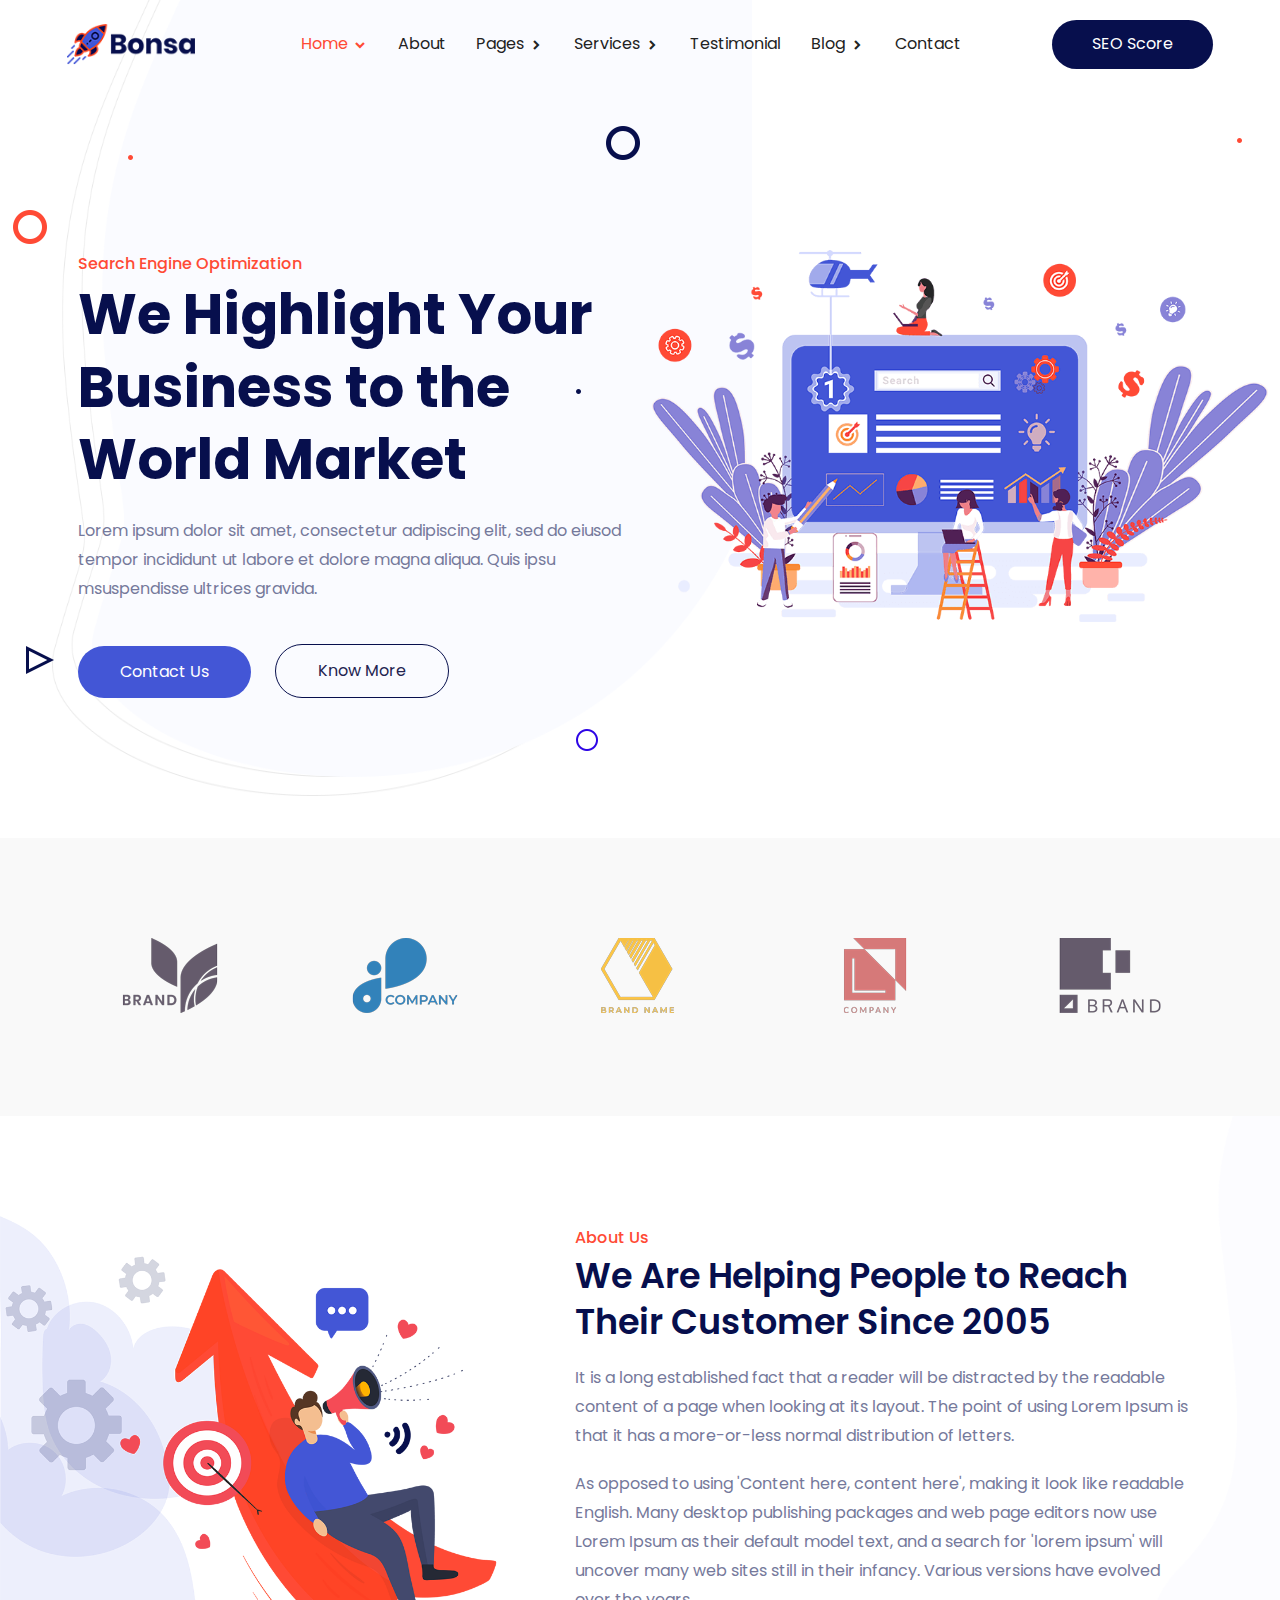
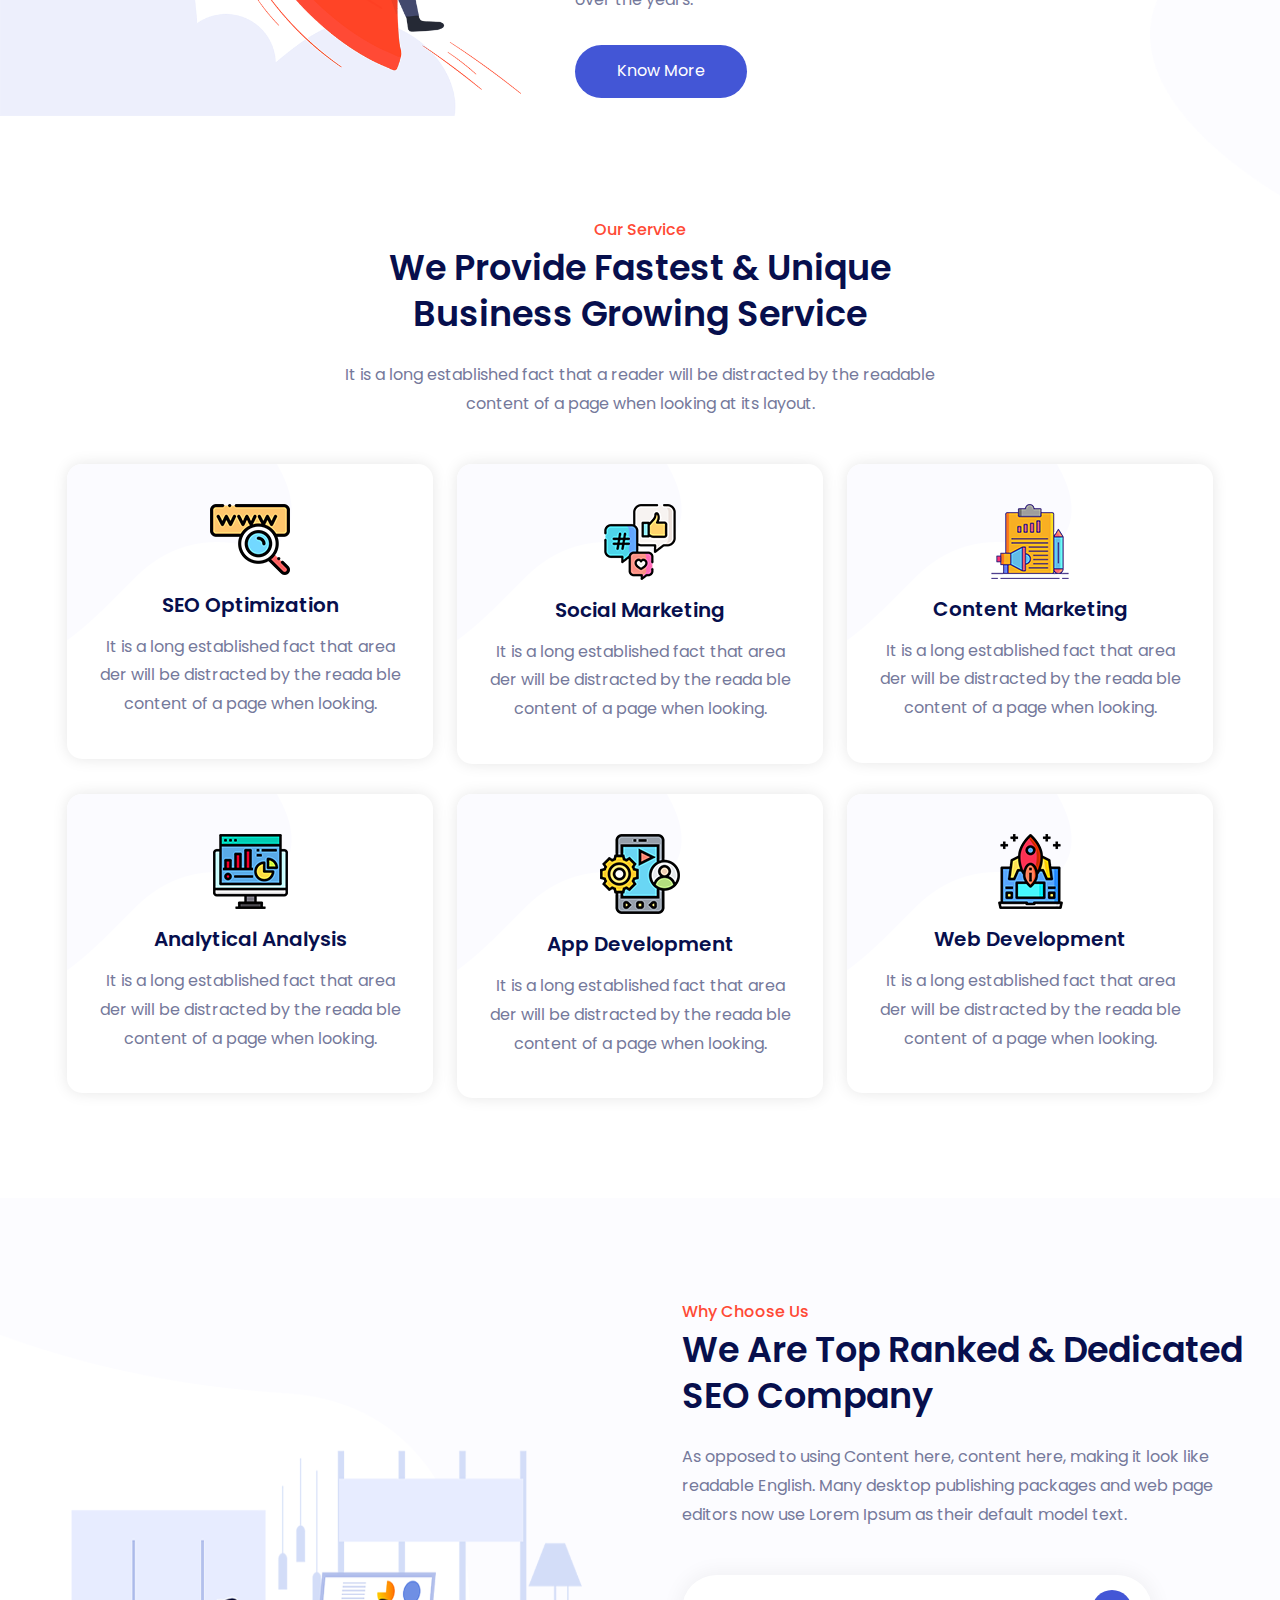
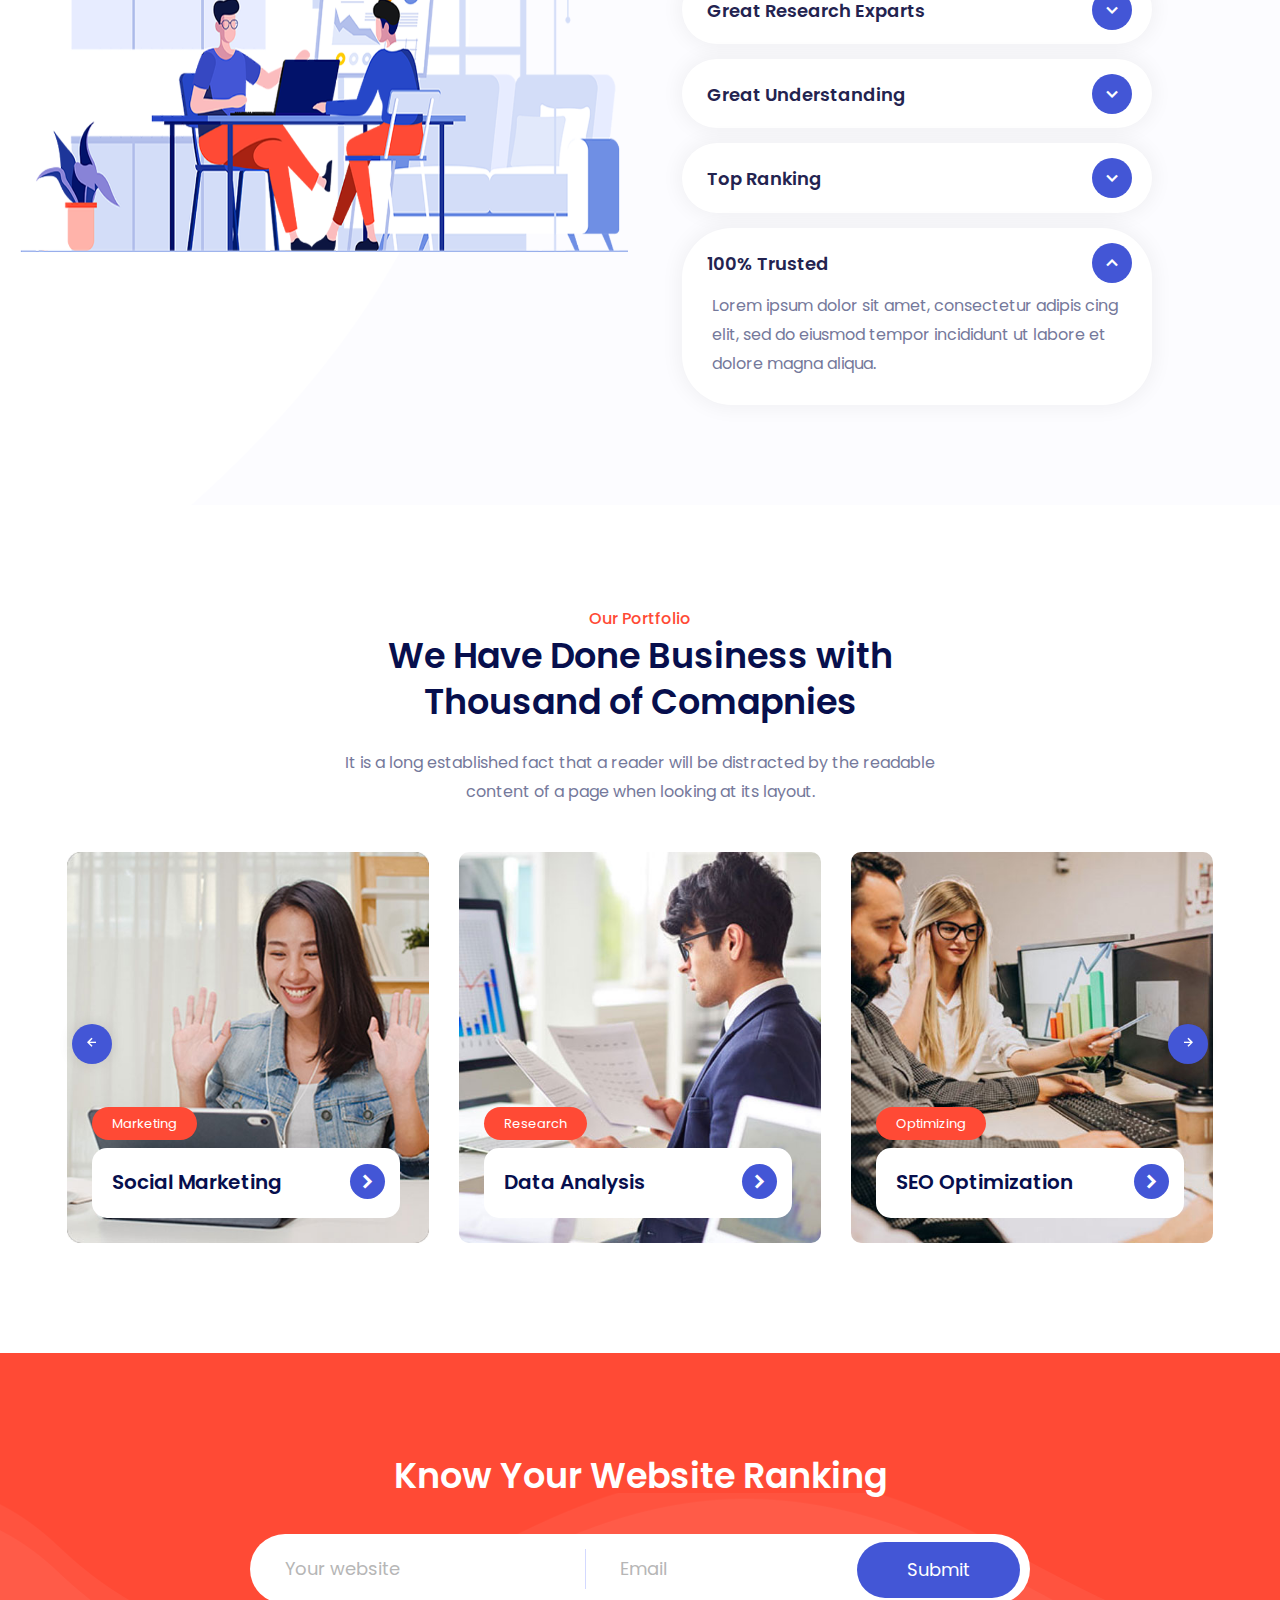
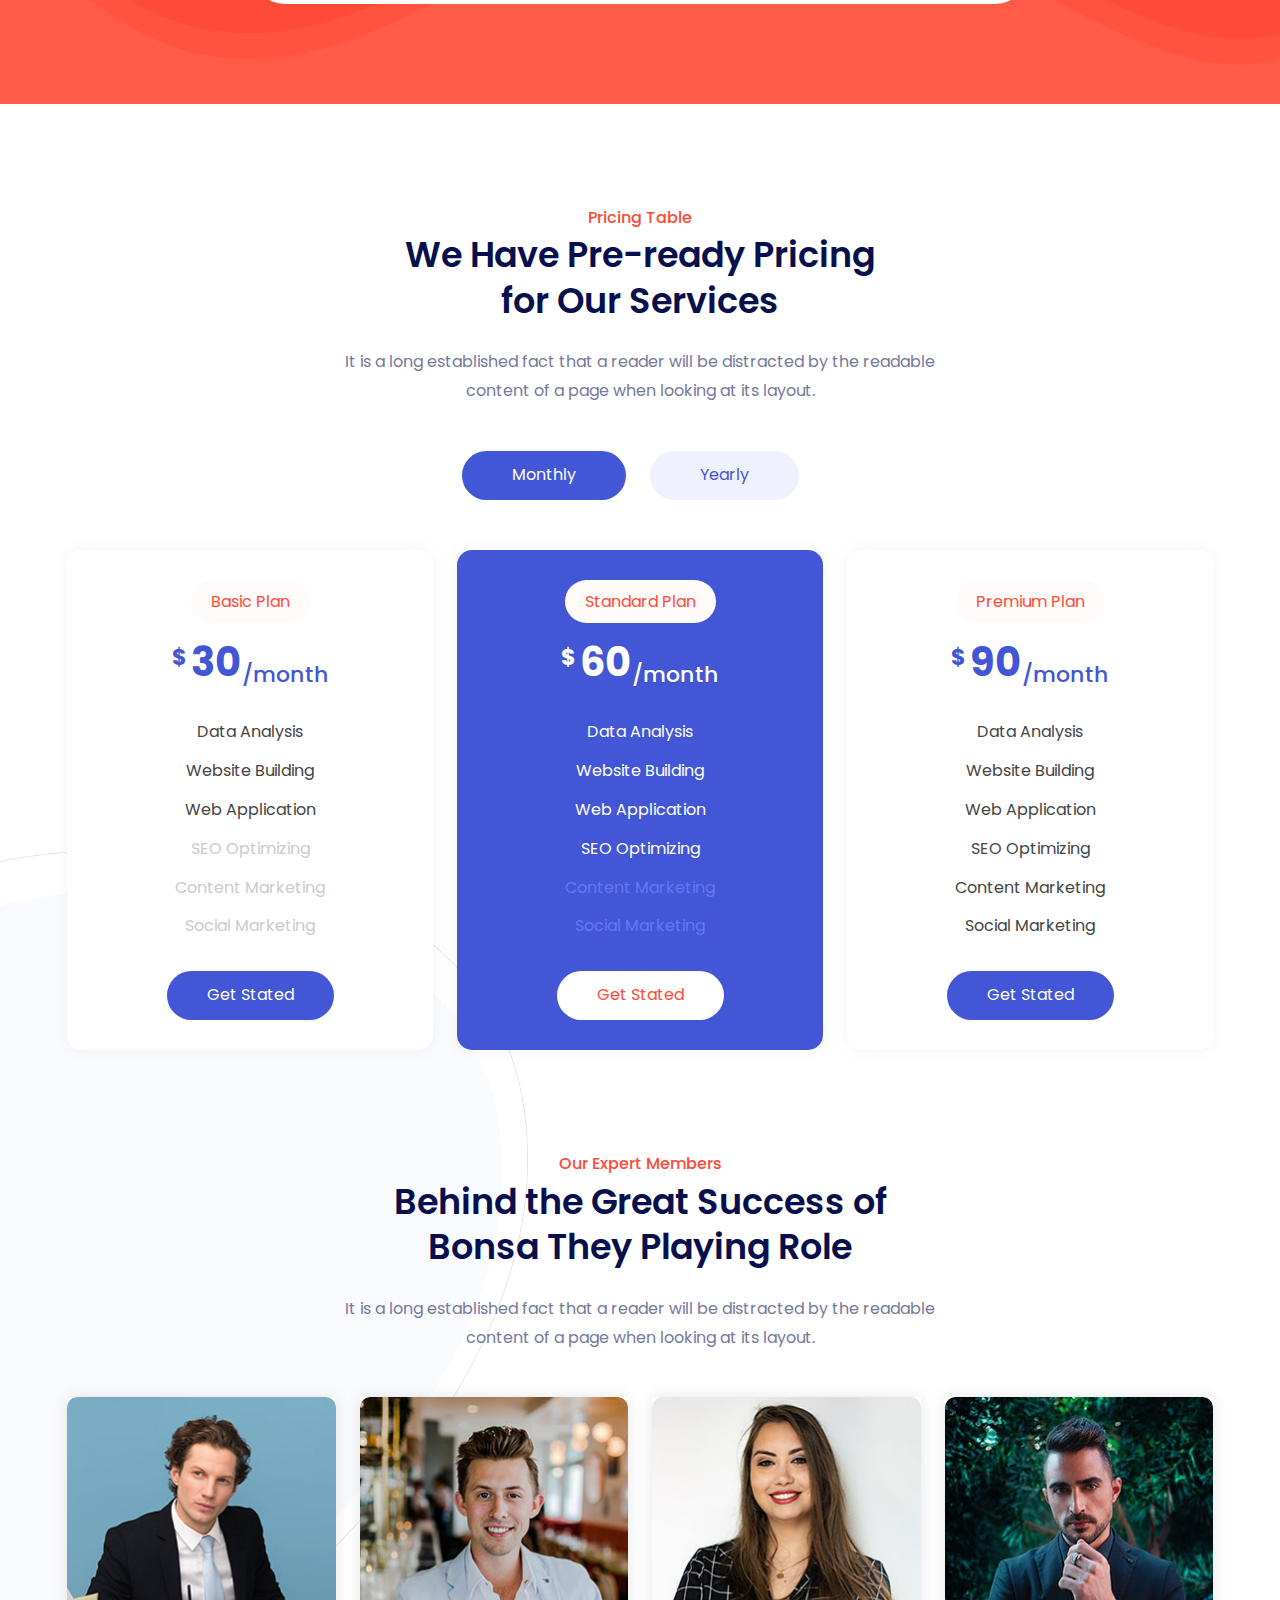
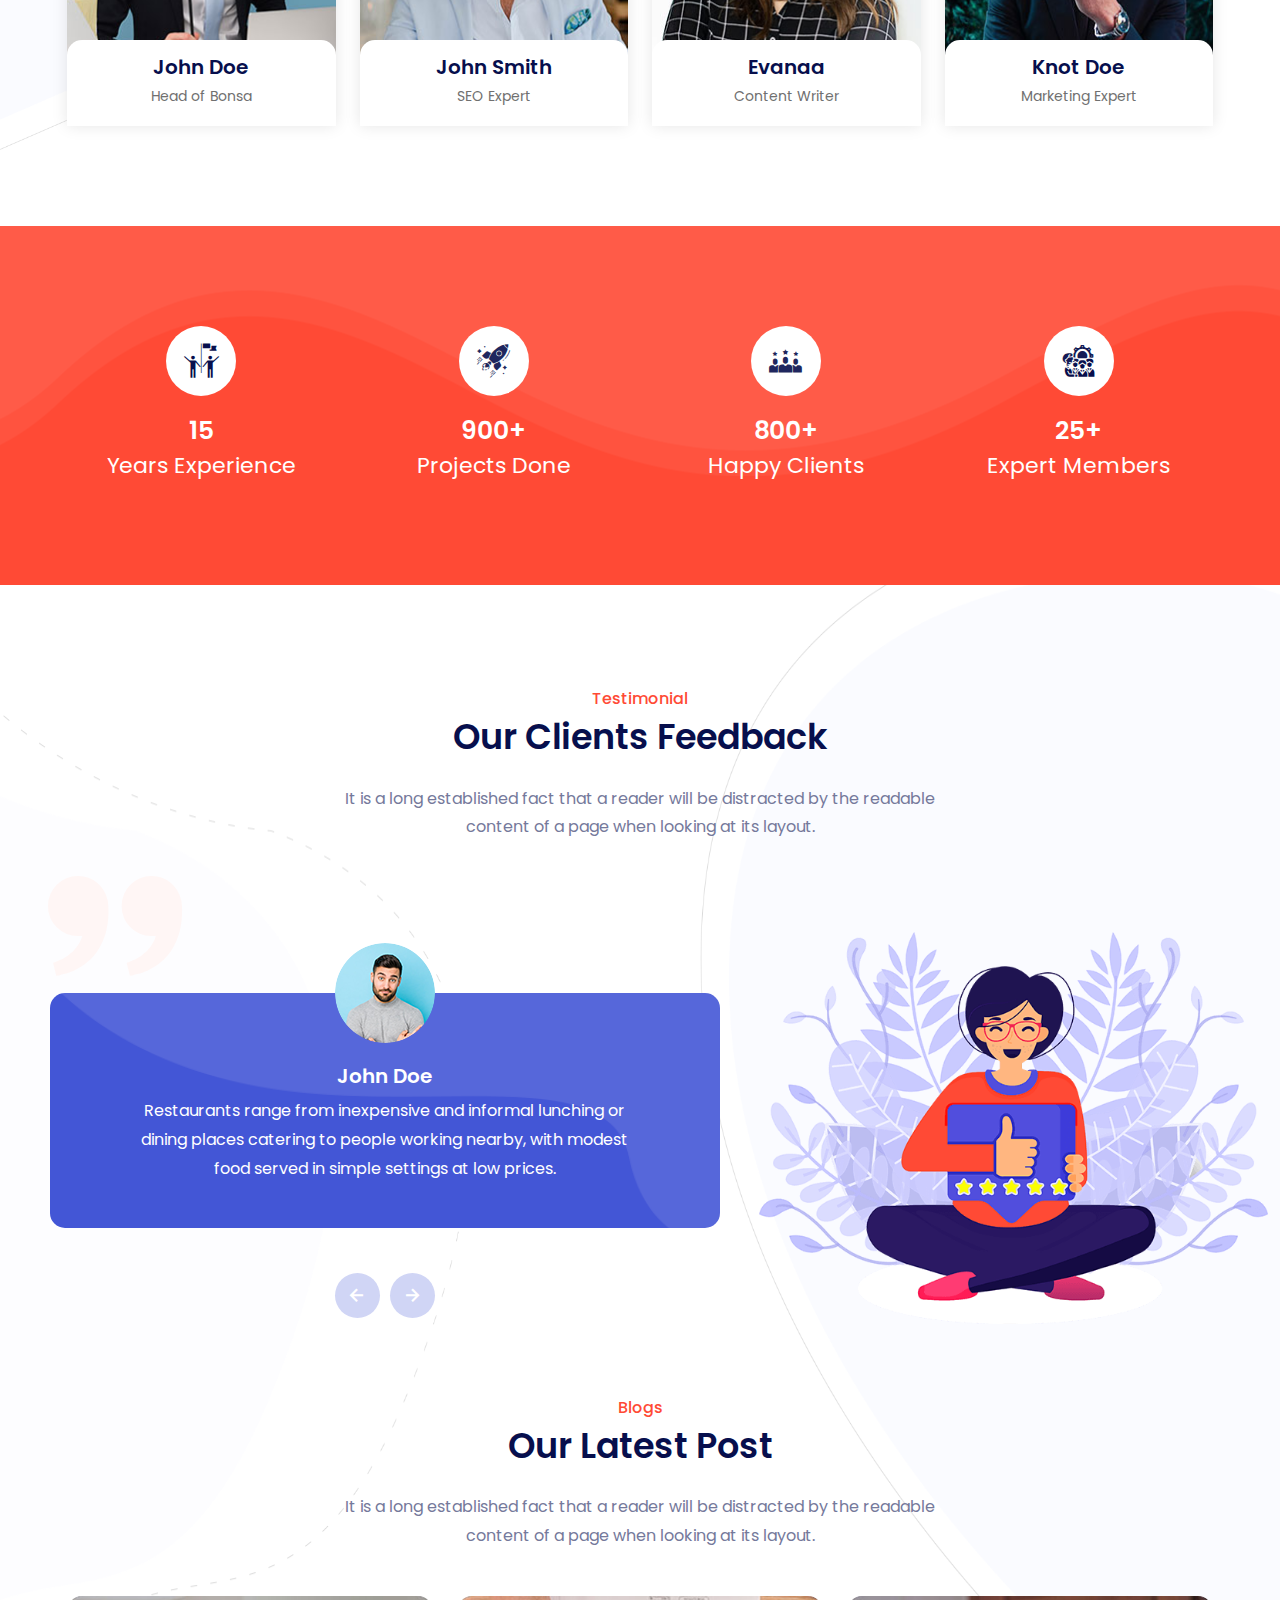
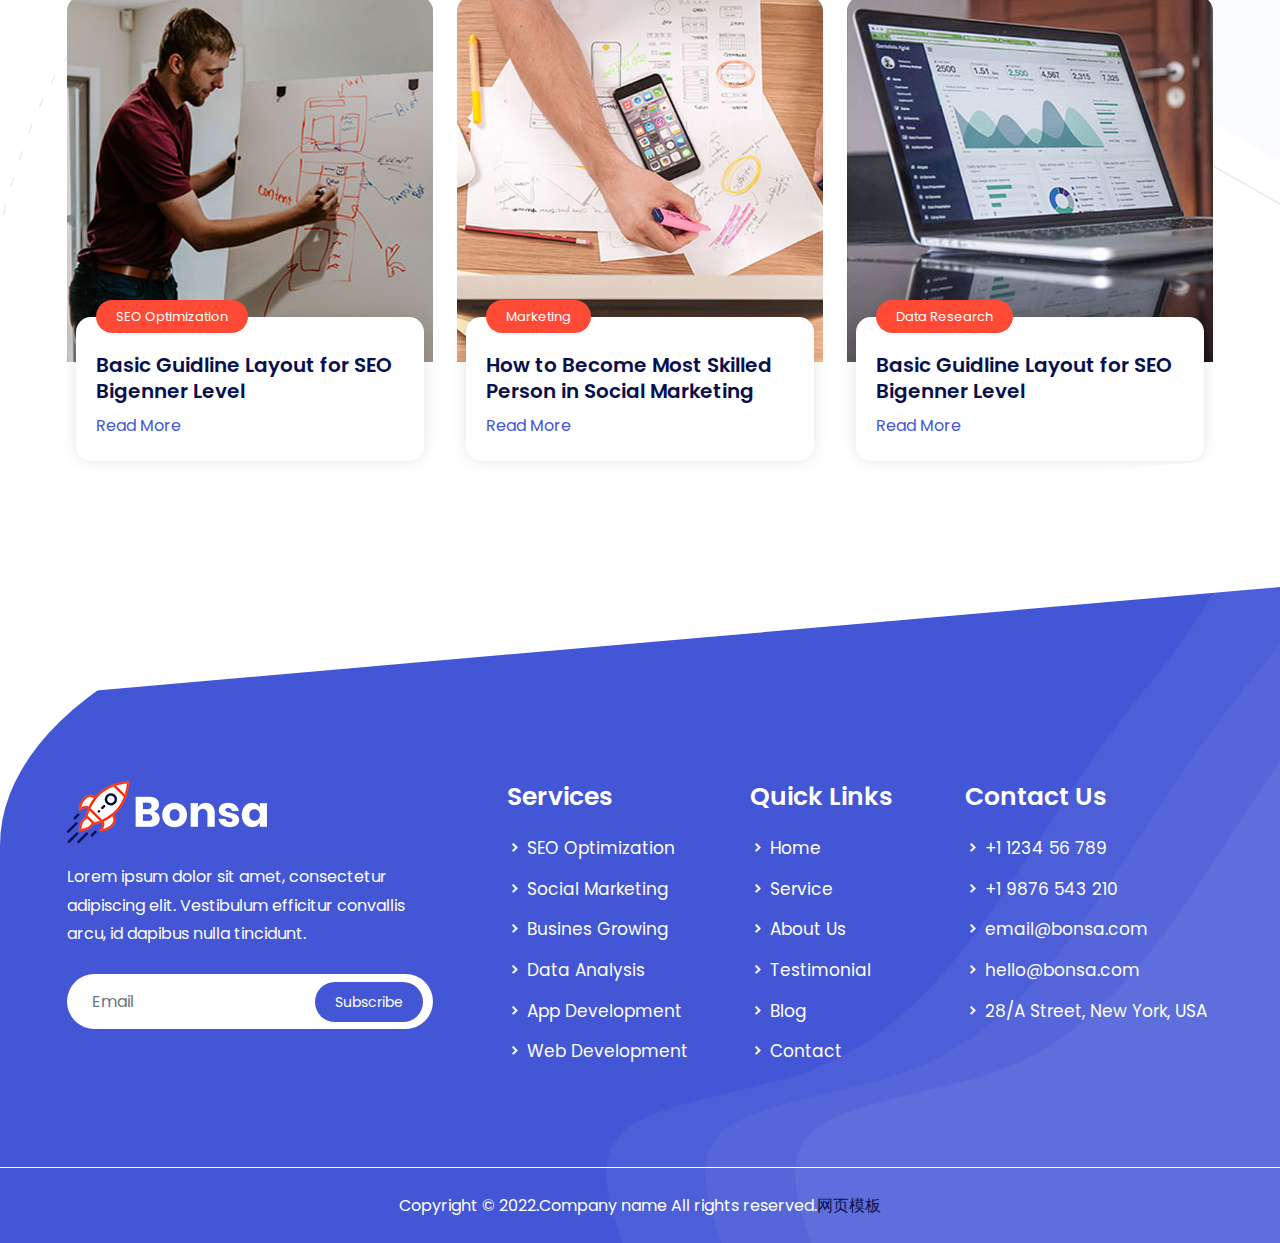
<file: moban6118/index.html>
<!doctype html>
<html lang="zxx">
<head>

<meta charset="UTF-8">
<meta name="viewport" content="width=device-width, initial-scale=1.0">

<link rel="stylesheet" href="static/css/bootstrap.min.css">

<link rel="stylesheet" href="static/css/owl.theme.default.min.css">
<link rel="stylesheet" href="static/css/owl.carousel.min.css">

<link rel="stylesheet" href="static/css/magnific-popup.min.css">

<link rel="stylesheet" href="static/css/animate.min.css">

<link rel="stylesheet" href="static/css/boxicons.min.css">

<link rel="stylesheet" href="static/css/flaticon.css">

<link rel="stylesheet" href="static/css/meanmenu.min.css">

<link rel="stylesheet" href="static/css/style.css">

<link rel="stylesheet" href="static/css/responsive.css">

<title>Bonsa - SEO & Marketing Company HTML Template</title>

</head>
<body>

<div class="preloader">
<div class="preloader-wave"></div>
</div>


<div class="navbar-area">

<div class="mobile-nav">
<a href="" class="logo">
<img src="static/picture/logo.png" alt="Logo">
</a>
</div>

<div class="main-nav">
<div class="container">
<nav class="navbar navbar-expand-md navbar-light ">
<a class="navbar-brand" href="">
<img src="static/picture/logo.png" alt="Logo">
</a>
<a class="navbar-brand-sticky" href="">
<img src="static/picture/sticky-logo.png" alt="Logo">
</a>
<div class="collapse navbar-collapse mean-menu" id="navbarSupportedContent">
<ul class="navbar-nav m-auto">
<li class="nav-item">
<a href="#" class="nav-link active">
Home
<i class='bx bxs-chevron-right'></i>
</a>
<ul class="dropdown-menu">
<li class="nav-item">
<a href="" class="nav-link active">
Home One
</a>
</li>
<li class="nav-item">
<a href="index-two.html" class="nav-link">
Home Two
</a>
</li>
<li class="nav-item">
<a href="index-three.html" class="nav-link">
Home Three
</a>
</li>
</ul>
</li>
<li class="nav-item">
<a href="about.html" class="nav-link">
About
 </a>
</li>
<li class="nav-item">
<a href="#" class="nav-link">
Pages
<i class='bx bxs-chevron-right'></i>
</a>
<ul class="dropdown-menu">
<li class="nav-item">
<a href="members.html" class="nav-link">
Members
</a>
</li>
<li class="nav-item">
<a href="portfolio.html" class="nav-link">
Portfolio
</a>
</li>
<li class="nav-item">
<a href="pricing.html" class="nav-link">
Pricing
</a>
</li>
<li class="nav-item">
<a href="404.html" class="nav-link">
404 Page
</a>
</li>
<li class="nav-item">
<a href="faq.html" class="nav-link">
FAQ
</a>
</li>
<li class="nav-item">
<a href="sign-in.html" class="nav-link">
Sign In
</a>
</li>
<li class="nav-item">
<a href="sign-up.html" class="nav-link">
Sign Up
</a>
</li>
<li class="nav-item">
<a href="recover-password.html" class="nav-link">Recover Password</a>
</li>
<li class="nav-item">
<a href="terms-condition.html" class="nav-link">
Terms & Conditions
</a>
</li>
<li class="nav-item">
<a href="privacy-policy.html" class="nav-link">
Privacy Policy
</a>
</li>
<li class="nav-item">
<a href="#" class="nav-link">
Level 1
<i class="bx bx-chevron-right"></i>
</a>
<ul class="dropdown-menu">
<li class="nav-item">
<a href="#" class="nav-link">Level 2</a>
</li>
<li class="nav-item">
 <a href="#" class="nav-link">Level 2</a>
</li>
<li class="nav-item">
<a href="#" class="nav-link">
Level 2
<i class="bx bx-chevron-right"></i>
</a>
<ul class="dropdown-menu">
<li class="nav-item">
<a href="#" class="nav-link">Level 3</a>
</li>
<li class="nav-item">
<a href="#" class="nav-link">Level 3</a>
</li>
</ul>
</li>
</ul>
</li>
</ul>
</li>
<li class="nav-item">
<a href="#" class="nav-link">
Services
<i class='bx bxs-chevron-right'></i>
</a>
<ul class="dropdown-menu">
<li class="nav-item">
<a href="services.html" class="nav-link">
Services
</a>
</li>
<li class="nav-item">
<a href="service-details.html" class="nav-link">
Service Details
</a>
</li>
</ul>
</li>
<li class="nav-item">
<a href="testimonial.html" class="nav-link">
Testimonial
</a>
</li>
<li class="nav-item">
<a href="#" class="nav-link">
Blog
<i class='bx bxs-chevron-right'></i>
</a>
<ul class="dropdown-menu">
<li class="nav-item">
<a href="blog.html" class="nav-link">
Blog
</a>
</li>
<li class="nav-item">
<a href="blog-details.html" class="nav-link">
Blog Details
</a>
</li>
</ul>
</li>
<li class="nav-item">
<a href="contact.html" class="nav-link">
Contact
</a>
</li>
</ul>
<div class="menu-btn">
<a href="#" class="seo-btn">SEO Score</a>
 </div>
</div>
</nav>
</div>
</div>
</div>


<div class="main-banner">
<div class="container-fluid">
<div class="row">
<div class="col-lg-6">
<div class="banner-text">
<span>Search Engine Optimization</span>
<h1>We Highlight Your Business to the World Market</h1>
<p>
Lorem ipsum dolor sit amet, consectetur adipiscing elit, sed do eiusod tempor
incididunt ut labore et dolore magna aliqua. Quis ipsu msuspendisse ultrices gravida.
</p>
<div class="banner-btn">
<a href="contact.html" class="default-btn">Contact Us</a>
<a href="#" class="default-btn active">Know More</a>
</div>
</div>
</div>
<div class="col-lg-6">
<div class="banner-img">
<img src="static/picture/home1.png" alt="Banner Images">
</div>
</div>
<div class="banner-shape-1">
<img src="static/picture/home11.png" alt="Banner Shape">
</div>
</div>
</div>
<div class="home-shape">
<div class="shape1">
<img src="static/picture/1.png" alt="shape">
</div>
<div class="shape2">
<img src="static/picture/2.png" alt="shape">
</div>
<div class="shape3">
<img src="static/picture/3.png" alt="shape">
</div>
<div class="shape4">
<img src="static/picture/4.png" alt="shape">
</div>
<div class="shape5">
<img src="static/picture/5.png" alt="shape">
</div>
<div class="shape6">
<img src="static/picture/6.png" alt="shape">
</div>
<div class="shape7">
<img src="static/picture/3.png" alt="shape">
</div>
</div>
</div>


<div class="brand-area brand-bg ptb-100">
<div class="container">
<div class="brand-slider owl-carousel owl-theme">
<div class="brand-item">
<a href="#">
<img src="static/picture/11.png" alt="Brand Images">
</a>
</div>
<div class="brand-item">
<a href="#">
<img src="static/picture/21.png" alt="Brand Images">
</a>
</div>
<div class="brand-item">
<a href="#">
<img src="static/picture/31.png" alt="Brand Images">
</a>
</div>
<div class="brand-item">
<a href="#">
<img src="static/picture/41.png" alt="Brand Images">
</a>
</div>
<div class="brand-item">
<a href="#">
<img src="static/picture/51.png" alt="Brand Images">
</a>
</div>
</div>
</div>
</div>


<div class="about-area pt-100 pb-70">
<div class="container-fluid">
<div class="row align-items-center">
<div class="col-lg-5 col-xxl-6 ps-0">
<div class="about-img">
<img src="static/picture/12.png" alt="About Images">
</div>
</div>
<div class="col-lg-7 col-xxl-6">
<div class="about-content about-width">
<span>About Us</span>
<h2>We Are Helping People to Reach Their Customer Since 2005</h2>
<p>
It is a long established fact that a reader will be distracted
by the readable content of a page when looking at its layout.
The point of using Lorem Ipsum is that it has a more-or-less normal distribution of letters.
</p>
<p>
As opposed to using 'Content here, content here', making it look
like readable English. Many desktop publishing packages and web
page editors now use Lorem Ipsum as their default model text,
and a search for 'lorem ipsum' will uncover many web sites still
in their infancy. Various versions have evolved over the years.
</p>
<div class="about-btn">
<a href="#" class="default-btn">Know More</a>
</div>
</div>
</div>
</div>
</div>
<div class="about-shape">
<img src="static/picture/right-side.png" alt="Shape Images">
</div>
</div>


<section class="service-area pb-70">
<div class="container">
<div class="section-title text-center">
<span>Our Service</span>
<h2>We Provide Fastest & Unique Business Growing Service</h2>
<p>
It is a long established fact that a reader will be distracted by
the readable content of a page when looking at its layout.
</p>
</div>
<div class="row pt-45">
<div class="col-lg-4 col-sm-6">
<div class="service-card">
<a href="service-details.html">
<img src="static/picture/13.png" alt="Images">
</a>
<a href="service-details.html">
<h3>SEO Optimization</h3>
</a>
<p>
It is a long established fact that area
der will be distracted by the reada
ble content of a page when looking.
</p>
</div>
</div>
<div class="col-lg-4 col-sm-6">
<div class="service-card">
<a href="service-details.html">
<img src="static/picture/22.png" alt="Images">
</a>
<a href="service-details.html">
<h3>Social Marketing</h3>
</a>
<p>
It is a long established fact that area
der will be distracted by the reada
ble content of a page when looking.
</p>
</div>
</div>
<div class="col-lg-4 col-sm-6">
<div class="service-card">
<a href="service-details.html">
<img src="static/picture/32.png" alt="Images">
</a>
<a href="service-details.html">
<h3>Content Marketing</h3>
</a>
<p>
It is a long established fact that area
der will be distracted by the reada
ble content of a page when looking.
</p>
</div>
</div>
<div class="col-lg-4 col-sm-6">
<div class="service-card">
<a href="service-details.html">
<img src="static/picture/42.png" alt="Images">
</a>
<a href="service-details.html">
<h3>Analytical Analysis</h3>
</a>
<p>
It is a long established fact that area
der will be distracted by the reada
ble content of a page when looking.
</p>
</div>
</div>
<div class="col-lg-4 col-sm-6">
<div class="service-card">
<a href="service-details.html">
<img src="static/picture/52.png" alt="Images">
</a>
<a href="service-details.html">
<h3>App Development</h3>
</a>
<p>
It is a long established fact that area
der will be distracted by the reada
ble content of a page when looking.
</p>
</div>
</div>
<div class="col-lg-4 col-sm-6">
<div class="service-card">
<a href="service-details.html">
<img src="static/picture/61.png" alt="Images">
</a>
<a href="service-details.html">
<h3>Web Development</h3>
</a>
<p>
It is a long established fact that area
der will be distracted by the reada
ble content of a page when looking.
</p>
</div>
</div>
</div>
</div>
</section>


<div class="faq-area pt-100 pb-70">
<div class="container-fluid">
<div class="row align-items-center">
<div class="col-lg-6 col-xxl-7">
<div class="faq-img">
<img src="static/picture/14.png" alt="fAQ Images">
</div>
</div>
<div class="col-lg-6 col-xxl-5">
<div class="faq-content">
<span>Why Choose Us</span>
<h2>We Are Top Ranked & Dedicated SEO Company</h2>
<p>
As opposed to using Content here, content here,
making it look like readable English. Many desktop
publishing packages and web page editors now use Lorem
Ipsum as their default model text.
</p>
</div>
<div class="faq-accordion">
<ul class="accordion">
<li class="accordion-item">
<a class="accordion-title" href="javascript:void(0)">
<i class='bx bx-chevron-down'></i>
Great Research Exparts
</a>
<div class="accordion-content">
<p>
Lorem ipsum dolor sit amet, consectetur adipis
cing elit, sed do eiusmod tempor incididunt ut labore et dolore magna aliqua.
</p>
</div>
</li>
<li class="accordion-item">
<a class="accordion-title" href="javascript:void(0)">
<i class='bx bx-chevron-down'></i>
Great Understanding
</a>
<div class="accordion-content">
<p>
Lorem ipsum dolor sit amet, consectetur adipis
cing elit, sed do eiusmod tempor incididunt ut labore et dolore magna aliqua.
</p>
</div>
</li>
<li class="accordion-item">
<a class="accordion-title" href="javascript:void(0)">
<i class='bx bx-chevron-down'></i>
Top Ranking
</a>
<div class="accordion-content">
<p>
Lorem ipsum dolor sit amet, consectetur adipis
cing elit, sed do eiusmod tempor incididunt ut labore et dolore magna aliqua.
</p>
</div>
</li>
<li class="accordion-item">
<a class="accordion-title active" href="javascript:void(0)">
<i class='bx bx-chevron-down'></i>
100% Trusted
</a>
<div class="accordion-content show">
<p>
Lorem ipsum dolor sit amet, consectetur adipis
cing elit, sed do eiusmod tempor incididunt ut labore et dolore magna aliqua.
</p>
</div>
</li>
</ul>
</div>
</div>
</div>
</div>
</div>


<section class="portfolio-area pt-100 pb-70">
<div class="container">
<div class="section-title text-center">
<span>Our Portfolio</span>
<h2>We Have Done Business with Thousand of Comapnies</h2>
<p>
It is a long established fact that a reader will be distracted
by the readable content of a page when looking at its layout.
</p>
</div>
<div class="portfolio-slider pt-45 owl-carousel owl-theme">
<div class="portfolio-item">
<div class="portfolio-img">
<a href="portfolio.html">
<img src="static/picture/1.jpg" alt="Portfolio Images">
</a>
<div class="portfolio-tag">
<a href="#"><span>Marketing</span></a>
</div>
<div class="portfolio-content">
<a href="portfolio.html"><h3>Social Marketing</h3></a>
<i class='bx bxs-chevron-right'></i>
</div>
</div>
</div>
<div class="portfolio-item">
<div class="portfolio-img">
<a href="portfolio.html">
<img src="static/picture/2.jpg" alt="Portfolio Images">
</a>
<div class="portfolio-tag">
<a href="#"><span>Research</span></a>
</div>
<div class="portfolio-content">
<a href="portfolio.html"><h3>Data Analysis</h3></a>
<i class='bx bxs-chevron-right'></i>
</div>
</div>
</div>
<div class="portfolio-item">
<div class="portfolio-img">
<a href="portfolio.html">
<img src="static/picture/3.jpg" alt="Portfolio Images">
</a>
<div class="portfolio-tag">
<a href="#"><span>Optimizing</span></a>
</div>
<div class="portfolio-content">
<a href="portfolio.html"><h3>SEO Optimization</h3></a>
<i class='bx bxs-chevron-right'></i>
</div>
</div>
</div>
<div class="portfolio-item">
<div class="portfolio-img">
<a href="portfolio.html">
<img src="static/picture/5.jpg" alt="Portfolio Images">
</a>
<div class="portfolio-tag">
<a href="#"><span>Development</span></a>
</div>
<div class="portfolio-content">
<a href="portfolio.html"><h3>App Development</h3></a>
<i class='bx bxs-chevron-right'></i>
</div>
</div>
</div>
</div>
</div>
</section>


<div class="submission-area ptb-100">
<div class="container">
<div class="submission-title">
<h2>Know Your Website Ranking</h2>
</div>
<form class="submission-form">
<div class="row">
<div class="col-lg-5 col-md-6">
<div class="form-group">
<input type="text" class="form-control" id="website" placeholder="Your website">
</div>
</div>
<div class="col-lg-4 col-md-6">
<div class="form-group border-line">
<input type="text" class="form-control" id="email" placeholder="Email">
</div>
</div>
<div class="col-lg-3 col-md-3 offset-md-5 offset-lg-0">
<button type="submit" class="default-btn">Submit</button>
</div>
</div>
</form>
</div>
</div>


<div class="price-area pt-100 pb-70">
<div class="container">
<div class="section-title text-center">
<span>Pricing Table</span>
<h2>We Have Pre-ready Pricing for Our Services</h2>
<p>
It is a long established fact that a reader will be
distracted by the readable content of a page when looking at its layout.
</p>
</div>
<div class="row">
<div class="col-lg-12 pt-45">
<div class="tabs-item-list">
<ul id="tabs-item" class="text-center">
<li class="active">
<a href="#monthly" class="prices-tab">Monthly</a>
</li>
<li>
<a href="#yearly" class="prices-tab">Yearly</a>
</li>
</ul>
</div>
</div>
</div>
<div id="prices-content">
<div id="monthly" class="active prices-content-area animated">
<div class="row">
<div class="col-lg-4 col-sm-6">
<div class="single-price">
<span>Basic Plan</span>
<div class="single-price-title">
<h2><sup>$</sup>30<sub>/month</sub></h2>
</div>
<ul>
<li>Data Analysis</li>
<li>Website Building</li>
<li>Web Application</li>
<li class="color-gray">SEO Optimizing</li>
<li class="color-gray">Content Marketing</li>
<li class="color-gray">Social Marketing</li>
</ul>
<a href="#" class="get-btn">Get Stated</a>
</div>
</div>
<div class="col-lg-4 col-sm-6">
<div class="single-price current">
<span>Standard Plan</span>
<div class="single-price-title">
<h2><sup>$</sup>60<sub>/month</sub></h2>
</div>
<ul>
<li>Data Analysis</li>
<li>Website Building</li>
<li>Web Application</li>
<li>SEO Optimizing</li>
<li class="color-gray">Content Marketing</li>
<li class="color-gray">Social Marketing</li>
</ul>
<a href="#" class="get-btn">Get Stated</a>
</div>
</div>
<div class="col-lg-4 col-sm-6 offset-sm-3 offset-lg-0">
<div class="single-price">
<span>Premium Plan</span>
<div class="single-price-title">
<h2><sup>$</sup>90<sub>/month</sub></h2>
</div>
<ul>
 <li>Data Analysis</li>
<li>Website Building</li>
<li>Web Application</li>
<li>SEO Optimizing</li>
<li>Content Marketing</li>
<li>Social Marketing</li>
</ul>
<a href="#" class="get-btn">Get Stated</a>
</div>
</div>
</div>
</div>
<div id="yearly" class="animated prices-content-area">
<div class="row">
<div class="col-lg-4 col-sm-6">
<div class="single-price">
<span>Basic Plan</span>
<div class="single-price-title">
<h2><sup>$</sup>70<sub>/Year</sub></h2>
</div>
<ul>
<li>Data Analysis</li>
<li>Website Building</li>
<li>Web Application</li>
<li class="color-gray">SEO Optimizing</li>
<li class="color-gray">Content Marketing</li>
<li class="color-gray">Social Marketing</li>
</ul>
<a href="#" class="get-btn">Get Stated</a>
</div>
</div>
<div class="col-lg-4 col-sm-6">
<div class="single-price current">
<span>Standard Plan</span>
<div class="single-price-title">
<h2><sup>$</sup>120<sub>/Year</sub></h2>
</div>
<ul>
<li>Data Analysis</li>
<li>Website Building</li>
<li>Web Application</li>
<li>SEO Optimizing</li>
<li class="color-gray">Content Marketing</li>
<li class="color-gray">Social Marketing</li>
</ul>
<a href="#" class="get-btn">Get Stated</a>
</div>
</div>
<div class="col-lg-4 col-sm-6 offset-sm-3 offset-lg-0">
<div class="single-price">
<span>Premium Plan</span>
<div class="single-price-title">
<h2><sup>$</sup>170<sub>/Year</sub></h2>
</div>
<ul>
<li>Data Analysis</li>
<li>Website Building</li>
<li>Web Application</li>
<li>SEO Optimizing</li>
<li>Content Marketing</li>
<li>Social Marketing</li>
</ul>
<a href="#" class="get-btn">Get Stated</a>
</div>
</div>
</div>
</div>
</div>
</div>
</div>


<div class="member-area pb-70">
<div class="container">
<div class="section-title text-center">
<span>Our Expert Members</span>
<h2>Behind the Great Success of Bonsa They Playing Role</h2>
<p>
It is a long established fact that a reader will be distracted
by the readable content of a page when looking at its layout.
</p>
</div>
<div class="row pt-45">
<div class="col-lg-3 col-sm-6">
<div class="member-card">
<div class="member-img">
<a href="members.html">
<img src="static/picture/11.jpg" alt="Member Images">
</a>
<div class="member-content">
<a href="members.html">
<h3>John Doe</h3>
</a>
<span>Head of Bonsa</span>
<div class="social-icon">
<ul>
<li>
<a href="#" target="_blank">
<i class='bx bxl-facebook'></i>
</a>
</li>
<li>
<a href="#" target="_blank">
<i class='bx bxl-twitter'></i>
</a>
</li>
<li>
<a href="#" target="_blank">
<i class='bx bxl-instagram'></i>
</a>
</li>
</ul>
</div>
</div>
</div>
</div>
</div>
<div class="col-lg-3 col-sm-6">
<div class="member-card">
<div class="member-img">
<a href="members.html">
<img src="static/picture/21.jpg" alt="Member Images">
</a>
<div class="member-content">
<a href="members.html">
<h3>John Smith</h3>
</a>
<span>SEO Expert</span>
<div class="social-icon">
<ul>
<li>
<a href="#" target="_blank">
<i class='bx bxl-facebook'></i>
</a>
</li>
<li>
<a href="#" target="_blank">
<i class='bx bxl-twitter'></i>
</a>
</li>
<li>
<a href="#" target="_blank">
<i class='bx bxl-instagram'></i>
</a>
</li>
 </ul>
</div>
</div>
</div>
</div>
</div>
<div class="col-lg-3 col-sm-6">
<div class="member-card">
<div class="member-img">
<a href="members.html">
<img src="static/picture/31.jpg" alt="Member Images">
</a>
<div class="member-content">
<a href="members.html">
<h3>Evanaa</h3>
</a>
<span>Content Writer</span>
<div class="social-icon">
<ul>
<li>
<a href="#" target="_blank">
<i class='bx bxl-facebook'></i>
</a>
</li>
<li>
<a href="#" target="_blank">
<i class='bx bxl-twitter'></i>
</a>
</li>
<li>
<a href="#" target="_blank">
<i class='bx bxl-instagram'></i>
</a>
</li>
</ul>
</div>
</div>
</div>
</div>
</div>
<div class="col-lg-3 col-sm-6">
<div class="member-card">
<div class="member-img">
<a href="members.html">
<img src="static/picture/4.jpg" alt="Member Images">
</a>
<div class="member-content">
<a href="members.html">
<h3>Knot Doe</h3>
</a>
<span>Marketing Expert</span>
<div class="social-icon">
<ul>
<li>
<a href="#" target="_blank">
<i class='bx bxl-facebook'></i>
</a>
</li>
<li>
<a href="#" target="_blank">
<i class='bx bxl-twitter'></i>
</a>
</li>
<li>
<a href="#" target="_blank">
<i class='bx bxl-instagram'></i>
</a>
</li>
</ul>
</div>
</div>
</div>
</div>
</div>
</div>
</div>
<div class="member-shape">
 <img src="static/picture/member-shape-1.png" alt="Shape">
</div>
</div>


<div class="counter-area pt-100 pb-70">
<div class="container">
<div class="row">
<div class="col-lg-3 col-sm-6 col-md-3">
<div class="single-counter">
<i class='flaticon-success'></i>
<h3><span class="counter">15</span></h3>
<p>Years Experience</p>
</div>
</div>
<div class="col-lg-3 col-sm-6 col-md-3">
<div class="single-counter">
<i class='flaticon-launch'></i>
<h3><span class="counter">900</span>+</h3>
<p>Projects Done</p>
</div>
</div>
<div class="col-lg-3 col-sm-6 col-md-3">
<div class="single-counter">
<i class='flaticon-customer'></i>
<h3><span class="counter">800</span>+</h3>
<p>Happy Clients</p>
</div>
</div>
<div class="col-lg-3 col-sm-6 col-md-3">
<div class="single-counter">
<i class='flaticon-team-building'></i>
<h3><span class="counter">25</span>+</h3>
<p>Expert Members</p>
</div>
</div>
</div>
</div>
</div>


<div class="testimonial-area pt-100 pb-70">
<div class="container-fluid">
<div class="section-title text-center">
<span>Testimonial</span>
<h2>Our Clients Feedback</h2>
<p>
It is a long established fact that a reader will be distracted by
the readable content of a page when looking at its layout.
</p>
</div>
<div class="row align-items-center">
<div class="col-lg-7 col-xxl-6">
<div class="testimonial-slider">
<div class="testimonial-icon">
<i class='bx bxs-quote-alt-right'></i>
</div>
<div class="testimonial-item-slider owl-carousel owl-theme">
<div class="testimonial-item">
<div class="testimonial-item-img">
<img src="static/picture/t1.png" alt="Testimonial Images">
</div>
<h3>John Doe</h3>
<p>
Restaurants range from inexpensive and informal lunching or dining places
catering to people working nearby, with modest food served in simple settings at low prices.
</p>
</div>
<div class="testimonial-item">
<div class="testimonial-item-img">
<img src="static/picture/t2.png" alt="Testimonial Images">
</div>
<h3>Knot Doe</h3>
<p>
Restaurants range from inexpensive and informal lunching or dining places
catering to people working nearby, with modest food served in simple settings at low prices.
</p>
</div>
<div class="testimonial-item">
<div class="testimonial-item-img">
<img src="static/picture/t3.png" alt="Testimonial Images">
</div>
<h3>Evanaa</h3>
<p>
Restaurants range from inexpensive and informal lunching or dining places
catering to people working nearby, with modest food served in simple settings at low prices.
</p>
</div>
</div>
</div>
</div>
<div class="col-lg-5 col-xxl-6">
<div class="testimonial-img">
<img src="static/picture/15.png" alt="Testimonial Images">
</div>
</div>
</div>
</div>
<div class="shape-left">
<img src="static/picture/shape-left.png" alt="Images">
</div>
<div class="shape-right">
<img src="static/picture/shape-right.png" alt="Images">
</div>
</div>


<div class="blog-area pb-70">
<div class="container">
<div class="section-title text-center">
<span>Blogs</span>
<h2>Our Latest Post</h2>
<p>
It is a long established fact that a reader will be
distracted by the readable content of a page when looking at its layout.
</p>
</div>
<div class="row pt-45">
<div class="col-lg-4 col-md-6">
<div class="blog-card">
<div class="blog-img">
<a href="blog-details.html">
<img src="static/picture/12.jpg" alt="Blog Images">
</a>
</div>
<div class="blog-content">
<div class="blog-tag">
<a href="#"><span>SEO Optimization</span></a>
</div>
<a href="blog-details.html">
<h3>Basic Guidline Layout for SEO Bigenner Level</h3>
</a>
<a href="blog-details.html" class="read-btn">Read More</a>
</div>
</div>
</div>
<div class="col-lg-4 col-md-6">
<div class="blog-card">
<div class="blog-img">
<a href="blog-details.html">
<img src="static/picture/22.jpg" alt="Blog Images">
</a>
</div>
<div class="blog-content">
<div class="blog-tag">
<a href="#"><span>Marketing</span></a>
</div>
<a href="blog-details.html">
<h3>How to Become Most Skilled Person in Social Marketing</h3>
</a>
<a href="blog-details.html" class="read-btn">Read More</a>
</div>
</div>
</div>
<div class="col-lg-4 col-md-6 offset-md-3 offset-lg-0">
 <div class="blog-card">
<div class="blog-img">
<a href="blog-details.html">
<img src="static/picture/32.jpg" alt="Blog Images">
</a>
</div>
<div class="blog-content">
<div class="blog-tag">
<a href="#"><span>Data Research</span></a>
</div>
<a href="blog-details.html">
<h3>Basic Guidline Layout for SEO Bigenner Level</h3>
</a>
<a href="blog-details.html" class="read-btn">Read More</a>
</div>
</div>
</div>
</div>
</div>
</div>


<footer id="footer" class="footer-area bg-footer">
<div class="footer-top">
<div class="container">
<div class="row">
<div class="col-lg-4 col-md-6">
<div class="footer-single">
<div class="footer-single-content">
<a href="">
<img src="static/picture/footer-logo.png" alt="Logo">
</a>
<p>Lorem ipsum dolor sit amet, consectetur adipiscing elit. Vestibulum efficitur convallis arcu, id dapibus nulla tincidunt.</p>
</div>
<div class="newsletter-area">
<form class="newsletter-form" data-toggle="validator" method="POST">
<input type="email" class="form-control" placeholder="Email" name="EMAIL" required="" autocomplete="off">
<button class="subscribe-btn" type="submit">
Subscribe
</button>
<div id="validator-newsletter" class="form-result"></div>
</form>
</div>
</div>
</div>
<div class="col-lg-3 col-md-6">
<div class="footer-list ml-50">
<h3>Services</h3>
<ul>
<li>
<i class='bx bxs-chevron-right'></i>
<a href="services.html">SEO Optimization</a>
</li>
<li>
<i class='bx bxs-chevron-right'></i>
<a href="services.html">Social Marketing</a>
</li>
<li>
<i class='bx bxs-chevron-right'></i>
<a href="services.html">Busines Growing</a>
</li>
<li>
<i class='bx bxs-chevron-right'></i>
<a href="services.html"> Data Analysis</a>
</li>
<li>
<i class='bx bxs-chevron-right'></i>
<a href="services.html">App Development </a>
</li>
<li>
<i class='bx bxs-chevron-right'></i>
 <a href="services.html"> Web Development</a>
</li>
</ul>
</div>
</div>
<div class="col-lg-2 col-md-6">
<div class="footer-list">
<h3>Quick Links</h3>
<ul>
<li>
<i class='bx bxs-chevron-right'></i>
<a href="">Home</a>
</li>
<li>
<i class='bx bxs-chevron-right'></i>
<a href="services.html">Service</a>
</li>
<li>
<i class='bx bxs-chevron-right'></i>
<a href="about.html">About Us</a>
</li>
<li>
<i class='bx bxs-chevron-right'></i>
<a href="testimonial.html">Testimonial</a>
</li>
<li>
<i class='bx bxs-chevron-right'></i>
<a href="blog.html">Blog</a>
</li>
<li>
<i class='bx bxs-chevron-right'></i>
<a href="contact.html">Contact</a>
</li>
</ul>
</div>
</div>
<div class="col-lg-3 col-md-6">
<div class="footer-list ml-20">
<h3>Contact Us</h3>
<ul>
<li>
<i class='bx bxs-chevron-right'></i>
<a href="tel:+1123456789">+1 1234 56 789</a>
</li>
<li>
<i class='bx bxs-chevron-right'></i>
<a href="tel:+19876543210">+1 9876 543 210</a>
</li>
<li>
<i class='bx bxs-chevron-right'></i>
<a href="email-protection.html#26434b474f4a6644494855470845494b"><span class="__cf_email__" data-cfemail="9df8f0fcf4f1ddfff2f3eefcb3fef2f0">[email&#160;protected]</span></a>
</li>
<li>
<i class='bx bxs-chevron-right'></i>
<a href="email-protection.html#721a171e1e1d32101d1c01135c111d1f"><span class="__cf_email__" data-cfemail="90f8f5fcfcffd0f2fffee3f1bef3fffd">[email&#160;protected]</span></a>
</li>
<li>
<i class='bx bxs-chevron-right'></i>
28/A Street, New York, USA
</li>
</ul>
</div>
</div>
</div>
</div>
</div>
<div class="footer-bottom">
<div class="container">
<div class="row align-items-center">
<div class="col-lg-12">
<div class="bottom-text text-center">
<p>Copyright &copy; 2022.Company name All rights reserved.<a target="_blank" href="https://sc.chinaz.com/moban/">&#x7F51;&#x9875;&#x6A21;&#x677F;</a></p>
</div>
</div>
</div>
</div>
</div>
</footer>


<script data-cfasync="false" src="static/js/email-decode.min.js"></script><script src="static/js/jquery-3.5.0.min.js"></script>

<script src="static/js/bootstrap.bundle.min.js"></script>

<script src="static/js/meanmenu.min.js"></script>

<script src="static/js/owl.carousel.min.js"></script>

<script src="static/js/jquery.magnific-popup.min.js"></script>

<script src="static/js/wow.min.js"></script>

<script src="static/js/jquery.ajaxchimp.min.js"></script>

<script src="static/js/form-validator.min.js"></script>

<script src="static/js/contact-form-script.js"></script>

<script src="static/js/custom.js"></script>
</body>
</html>
</file>
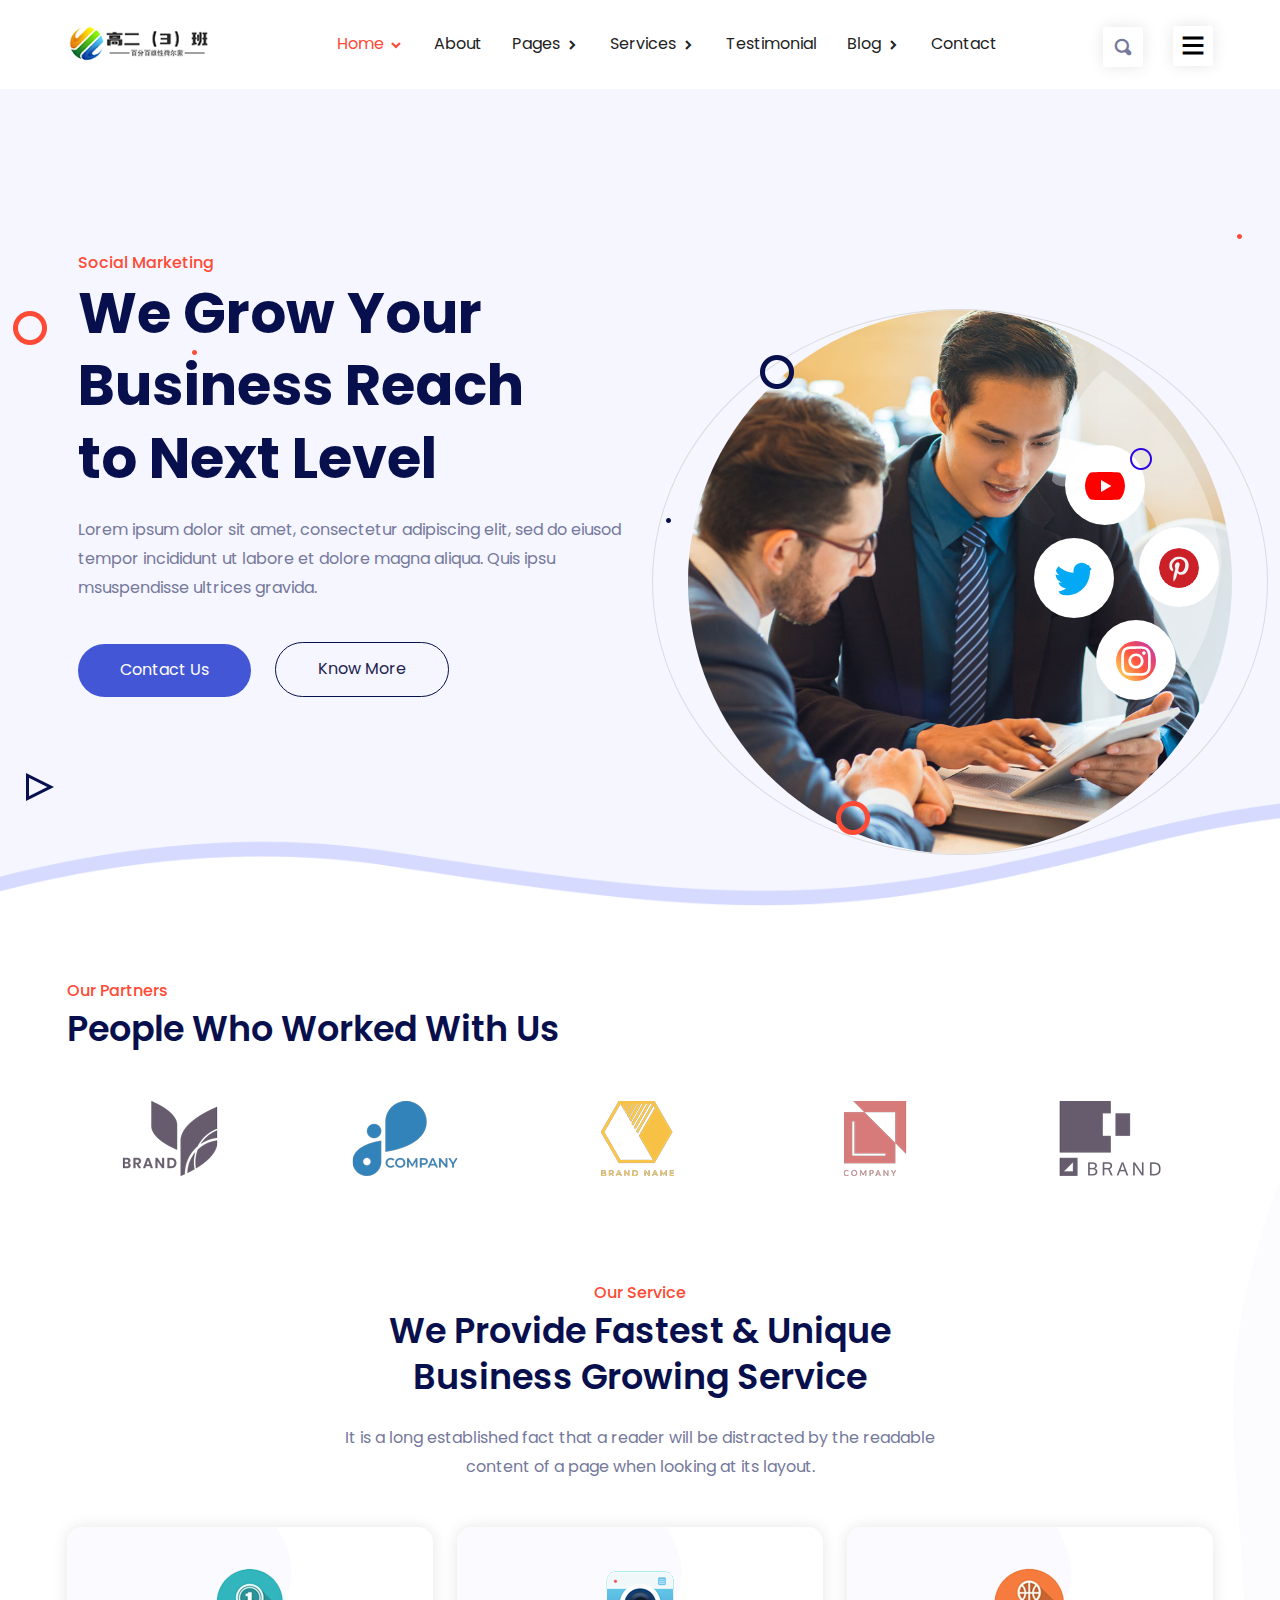
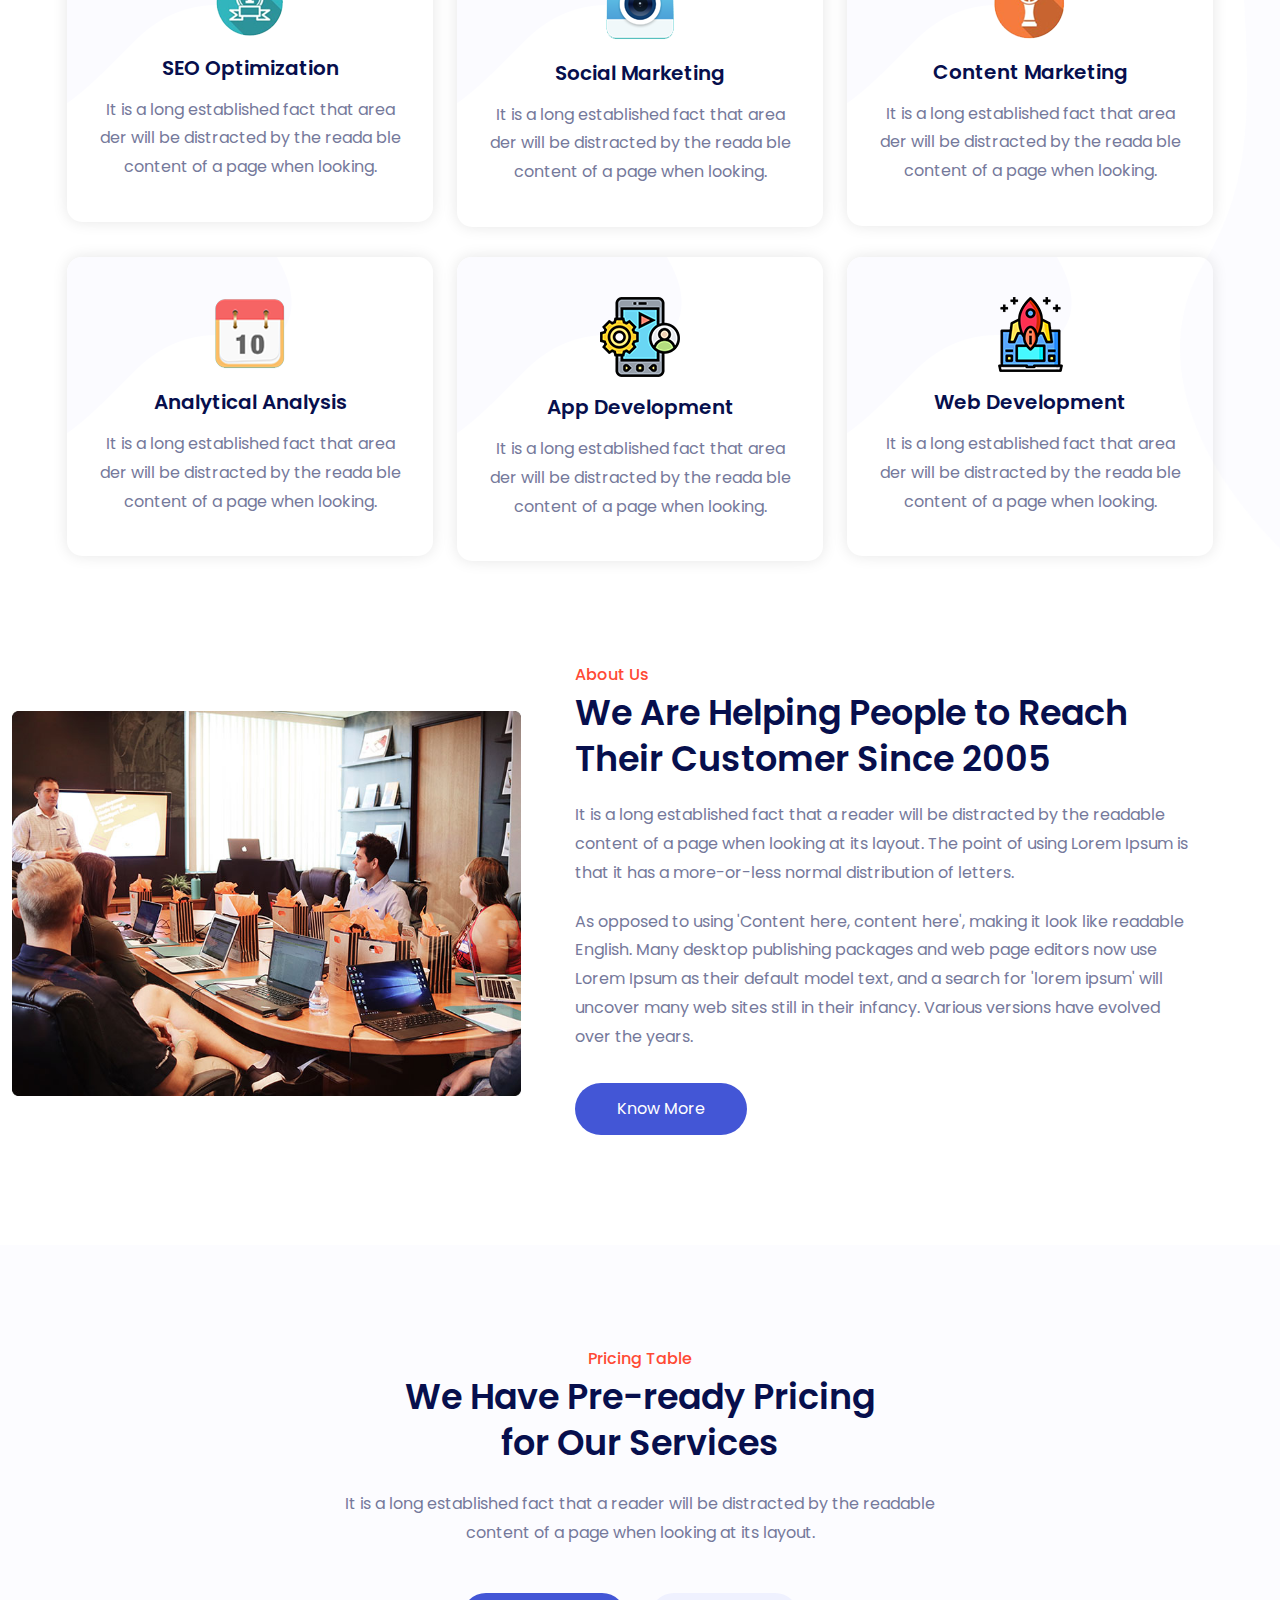
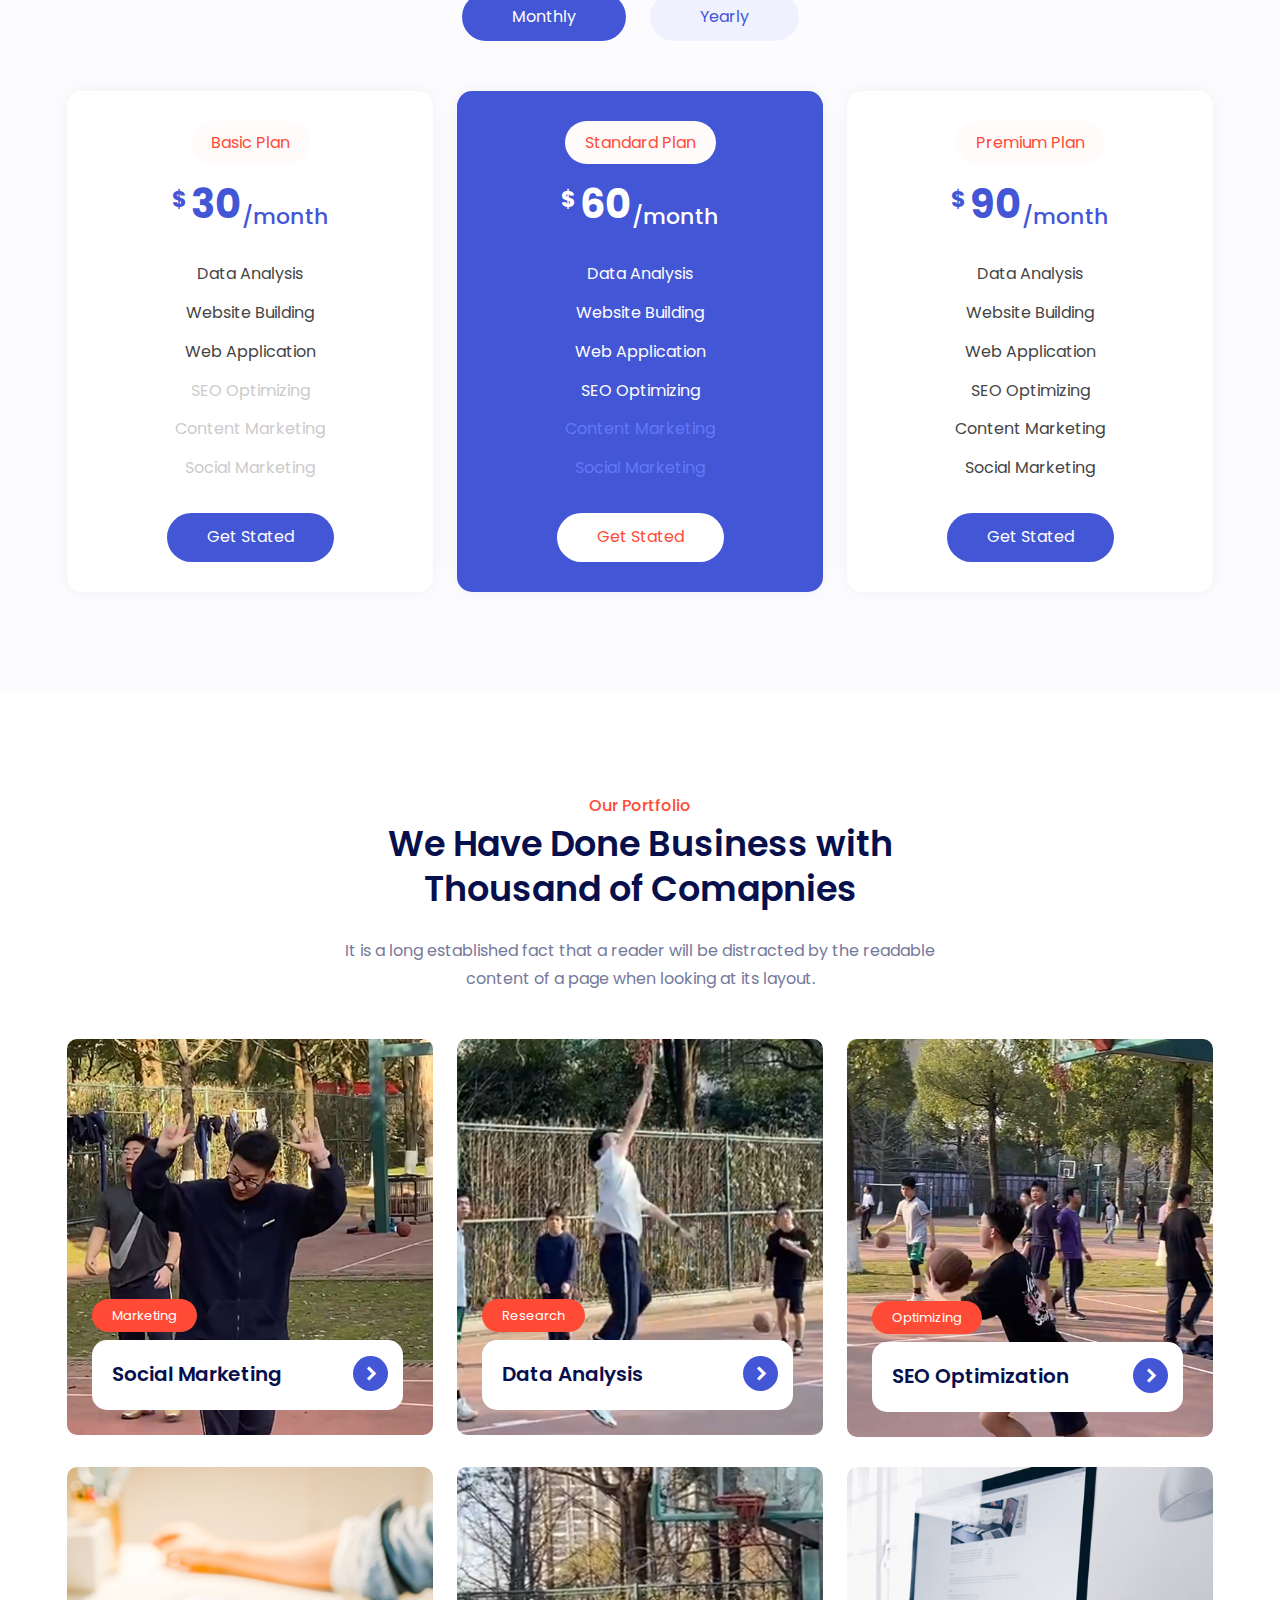
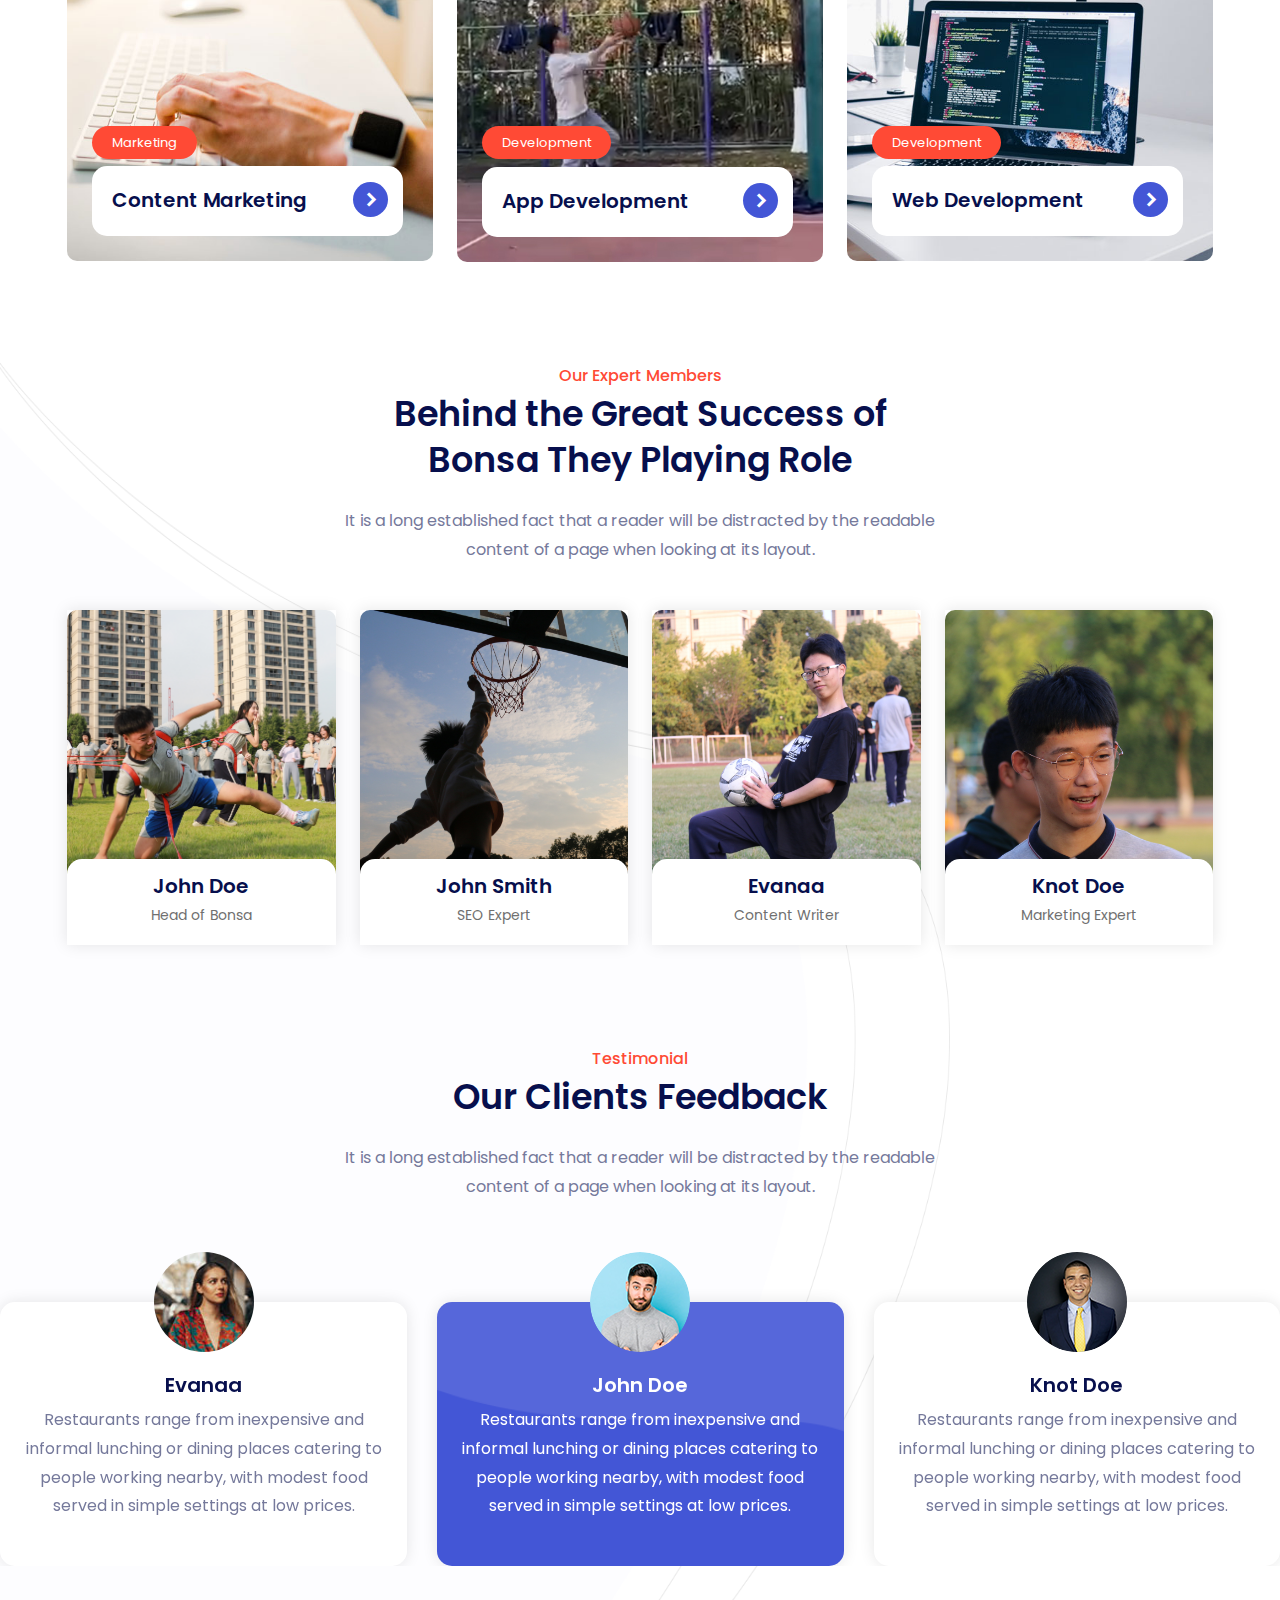
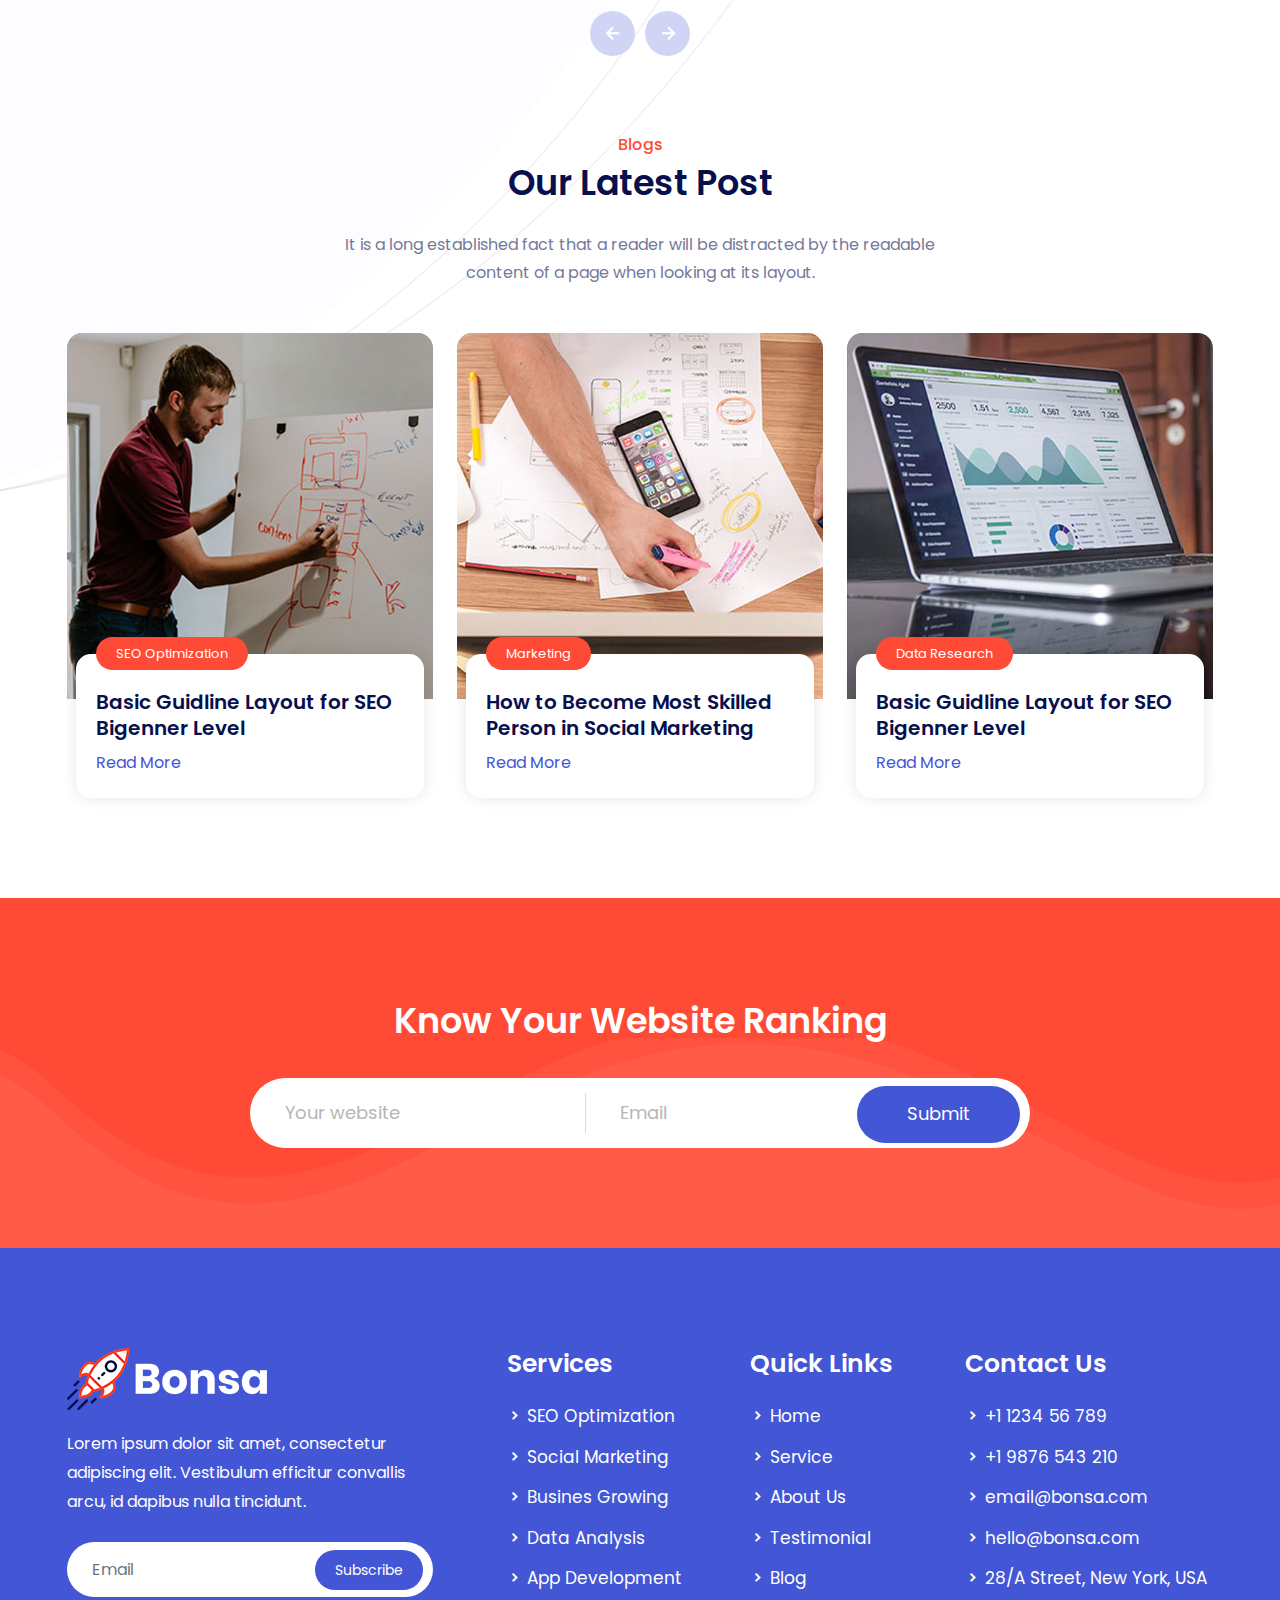
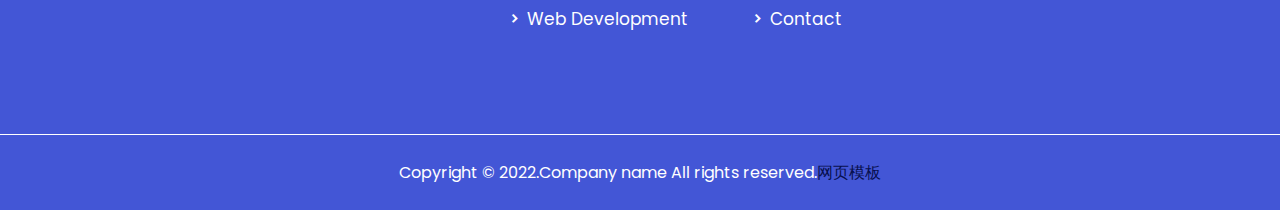
<file: index-three.html>
<!doctype html>
<html lang="zxx">
<head>

<meta charset="UTF-8">
<meta name="viewport" content="width=device-width, initial-scale=1.0">

<link rel="stylesheet" href="static/css/bootstrap.min.css">

<link rel="stylesheet" href="static/css/owl.theme.default.min.css">
<link rel="stylesheet" href="static/css/owl.carousel.min.css">

<link rel="stylesheet" href="static/css/magnific-popup.min.css">

<link rel="stylesheet" href="static/css/animate.min.css">

<link rel="stylesheet" href="static/css/boxicons.min.css">

<link rel="stylesheet" href="static/css/flaticon.css">

<link rel="stylesheet" href="static/css/meanmenu.min.css">

<link rel="stylesheet" href="static/css/style.css">

<link rel="stylesheet" href="static/css/responsive.css">

<title>Bonsa - SEO & Marketing Company HTML Template</title>

</head>
<body>

<div class="preloader">
<div class="preloader-wave"></div>
</div>


<div class="navbar-area">

<div class="mobile-nav">
<a href="index.html" class="logo">
<img src="static/picture/logo.png" alt="Logo">
</a>
</div>

<div class="main-nav top-nav">
<div class="container">
<nav class="navbar navbar-expand-md navbar-light ">
<a class="navbar-brand" href="index.html">
<img src="static/picture/logo.png" alt="Logo">
</a>
<a class="navbar-brand-sticky" href="index.html">
<img src="static/picture/sticky-logo.png" alt="Logo">
</a>
<div class="collapse navbar-collapse mean-menu" id="navbarSupportedContent">
<ul class="navbar-nav m-auto">
<li class="nav-item">
<a href="#" class="nav-link active">
Home
<i class='bx bxs-chevron-right'></i>
</a>
<ul class="dropdown-menu">
<li class="nav-item">
<a href="index.html" class="nav-link">
Our Family
</a>
</li>
<li class="nav-item">
<a href="index-two.html" class="nav-link">
篮球比赛
</a>
</li>
<li class="nav-item">
<a href="" class="nav-link active">
关于我们
</a>
</li>
</ul>
</li>
<li class="nav-item">
<a href="about.html" class="nav-link">
About
 </a>
</li>
<li class="nav-item">
<a href="#" class="nav-link">
Pages
<i class='bx bxs-chevron-right'></i>
</a>
<ul class="dropdown-menu">
<li class="nav-item">
<a href="members.html" class="nav-link">
Members
</a>
</li>
<li class="nav-item">
<a href="portfolio.html" class="nav-link">
Portfolio
</a>
</li>
<li class="nav-item">
<a href="pricing.html" class="nav-link">
Pricing
</a>
</li>
<li class="nav-item">
<a href="404.html" class="nav-link">
404 Page
</a>
</li>
<li class="nav-item">
<a href="faq.html" class="nav-link">
FAQ
</a>
</li>
<li class="nav-item">
<a href="sign-in.html" class="nav-link">
Sign In
</a>
</li>
<li class="nav-item">
<a href="sign-up.html" class="nav-link">
Sign Up
</a>
</li>
<li class="nav-item">
<a href="recover-password.html" class="nav-link">Recover Password</a>
</li>
<li class="nav-item">
<a href="terms-condition.html" class="nav-link">
Terms & Conditions
</a>
</li>
<li class="nav-item">
<a href="privacy-policy.html" class="nav-link">
Privacy Policy
</a>
</li>
<li class="nav-item">
<a href="#" class="nav-link">
Level 1
<i class="bx bx-chevron-right"></i>
</a>
<ul class="dropdown-menu">
<li class="nav-item">
<a href="#" class="nav-link">Level 2</a>
</li>
<li class="nav-item">
<a href="#" class="nav-link">Level 2</a>
</li>
<li class="nav-item">
<a href="#" class="nav-link">
Level 2
<i class="bx bx-chevron-right"></i>
</a>
<ul class="dropdown-menu">
<li class="nav-item">
<a href="#" class="nav-link">Level 3</a>
</li>
<li class="nav-item">
<a href="#" class="nav-link">Level 3</a>
</li>
</ul>
</li>
</ul>
</li>
</ul>
</li>
<li class="nav-item">
<a href="#" class="nav-link">
Services
<i class='bx bxs-chevron-right'></i>
</a>
<ul class="dropdown-menu">
<li class="nav-item">
<a href="services.html" class="nav-link">
Services
</a>
</li>
<li class="nav-item">
<a href="service-details.html" class="nav-link">
Service Details
</a>
</li>
</ul>
</li>
<li class="nav-item">
<a href="testimonial.html" class="nav-link">
Testimonial
</a>
</li>
<li class="nav-item">
<a href="#" class="nav-link">
Blog
<i class='bx bxs-chevron-right'></i>
</a>
<ul class="dropdown-menu">
<li class="nav-item">
<a href="blog.html" class="nav-link">
Blog
</a>
</li>
<li class="nav-item">
<a href="blog-details.html" class="nav-link">
Blog Details
</a>
</li>
</ul>
</li>
<li class="nav-item">
<a href="contact.html" class="nav-link">
Contact
</a>
</li>
</ul>
<div class="other-side">
<div class="search-area">
<div class="other-option">
 <div class="search-item">
<a href="#" class="search-btn">
<i class="flaticon-loupe"></i>
</a>
<i class="close-btn bx bx-x"></i>
<div class="search-overlay search-popup">
<div class="search-box">
<form class="search-form">
<input class="search-input" name="search" placeholder="Search" type="text">
<button class="search-button" type="submit">
<i class="flaticon-loupe"></i>
</button>
</form>
</div>
</div>
</div>
</div>
</div>
<div class="modal-menu">
<a href="#" data-bs-toggle="modal" data-bs-target="#myModal2">
<i class="flaticon-menu"></i>
</a>
</div>
</div>
</div>
</nav>
</div>
</div>
</div>


<div class="sidebar-modal">
<div class="modal right fade" id="myModal2" tabindex="-1" role="dialog" aria-labelledby="myModalLabel2">
<div class="modal-dialog" role="document">
<div class="modal-content">
<div class="modal-header">
<button type="button" class="close" data-bs-dismiss="modal" aria-label="Close">
<span aria-hidden="true">
<i class="bx bx-x"></i>
</span>
</button>
<h2 class="modal-title" id="myModalLabel2">
<a href="index.html">
<img src="static/picture/logo.png" alt="Logo">
</a>
</h2>
</div>
<div class="modal-body">
<div class="sidebar-modal-widget">
<h3 class="title">About Us</h3>
<p>Lorem ipsum dolor sit amet consectetur adipisicing elit. Commodi, asperiores doloribus eum laboriosam praesentium delectus unde magni aut perspiciatis cumque deserunt dolore voluptate, autem pariatur.</p>
</div>
<div class="sidebar-modal-widget">
<h3 class="title">Additional Links</h3>
<ul>
<li>
<a href="javascript:;">Sign In</a>
</li>
<li>
<a href="sign-up.html">Sign Up</a>
</li>
<li>
<a href="faq.html">FAQ</a>
</li>
<li>
<a href="#">Logout</a>
</li>
</ul>
</div>
<div class="sidebar-modal-widget">
<h3 class="title">Contact Info</h3>
<ul class="contact-info">
<li>
<i class='flaticon-pin'></i>
Address
<span>28/A Street, New York, USA</span>
</li>
<li>
<i class="flaticon-paper-plane"></i>
Email
<span><a href="email-protection.html" class="__cf_email__" data-cfemail="345159555d5874565b5a47551a575b59">[email&#160;protected]</a></span>
</li>
<li>
<i class="flaticon-call"></i>
Phone
<span>+1 123 456 7890, +1 123 454 699</span>
</li>
</ul>
</div>
<div class="sidebar-modal-widget">
<h3 class="title">Connect With Us</h3>
<ul class="social-list">
<li>
<a href="#">
<i class="bx bxl-facebook"></i>
</a>
</li>
<li>
<a href="#">
<i class="bx bxl-twitter"></i>
</a>
</li>
<li>
<a href="#">
<i class='bx bxl-youtube'></i>
</a>
</li>
<li>
<a href="#">
<i class='bx bxl-instagram'></i>
</a>
</li>
</ul>
</div>
</div>
</div>
</div>
</div>
</div>


<div class="banner-another">
<div class="container-fluid">
<div class="row">
<div class="col-lg-6">
<div class="banner-text banner-ptb">
<span>Social Marketing</span>
<h1 class="head-width">We Grow Your Business Reach to Next Level</h1>
<p>
Lorem ipsum dolor sit amet, consectetur adipiscing elit, sed do eiusod tempor
incididunt ut labore et dolore magna aliqua. Quis ipsu msuspendisse ultrices gravida.
</p>
<div class="banner-btn">
<a href="contact.html" class="default-btn">Contact Us</a>
<a href="#" class="default-btn active">Know More</a>
</div>
</div>
</div>
<div class="col-lg-6">
<div class="banner-img-3">
<img src="static/picture/home3.jpg" alt="Banner Images">
<div class="banner-img-shape">
<img src="static/picture/shape-home3.png" alt="Banner Shape">
</div>
<div class="banner-social-icon">
<a href="#" class="banner-icon-tag banner-icon1">
<img src="static/picture/youtube.svg" alt="Youtube">
</a>
<a href="#" class="banner-icon-tag banner-icon2">
<img src="static/picture/pinterest.svg" alt="Pinterest">
</a>
<a href="#" class="banner-icon-tag banner-icon3">
<img src="static/picture/twitter.svg" alt="Twitter">
</a>
<a href="#" class="banner-icon-tag banner-icon4">
<img src="static/picture/instagram.svg" alt="Instagram">
</a>
</div>
</div>
</div>
</div>
</div>
<div class="home-shape">
<div class="shape1">
<img src="static/picture/1.png" alt="shape">
</div>
<div class="shape2">
<img src="static/picture/2.png" alt="shape">
</div>
<div class="home-shape3">
<img src="static/picture/3.png" alt="shape">
</div>
<div class="home-shape4">
<img src="static/picture/4.png" alt="shape">
</div>
<div class="home-shape5">
<img src="static/picture/2.png" alt="shape">
</div>
<div class="home-shape6">
<img src="static/picture/6.png" alt="shape">
</div>
<div class="shape7">
<img src="static/picture/3.png" alt="shape">
</div>
<div class="home-shape8">
<img src="static/picture/5.png" alt="shape">
</div>
</div>
</div>


<div class="brand-area">
<div class="container">
<div class="brand-title">
<span>Our Partners</span>
<h2>People Who Worked With Us </h2>
</div>
<div class="brand-slider owl-carousel owl-theme">
<div class="brand-item">
<a href="#">
<img src="static/picture/11.png" alt="Brand Images">
</a>
</div>
<div class="brand-item">
<a href="#">
<img src="static/picture/21.png" alt="Brand Images">
</a>
</div>
<div class="brand-item">
<a href="#">
<img src="static/picture/31.png" alt="Brand Images">
</a>
</div>
<div class="brand-item">
<a href="#">
<img src="static/picture/41.png" alt="Brand Images">
</a>
</div>
<div class="brand-item">
<a href="#">
<img src="static/picture/51.png" alt="Brand Images">
</a>
</div>
</div>
</div>
</div>


<section class="service-area pt-100">
<div class="container">
<div class="section-title text-center">
<span>Our Service</span>
<h2>We Provide Fastest & Unique Business Growing Service</h2>
<p>
It is a long established fact that a reader will be distracted by
the readable content of a page when looking at its layout.
</p>
</div>
<div class="row pt-45">
<div class="col-lg-4 col-sm-6">
<div class="service-card">
<a href="service-details.html">
<img src="static/picture/13.png" alt="Images">
</a>
<a href="service-details.html">
<h3>SEO Optimization</h3>
</a>
<p>
It is a long established fact that area
der will be distracted by the reada
ble content of a page when looking.
</p>
</div>
</div>
<div class="col-lg-4 col-sm-6">
<div class="service-card">
<a href="service-details.html">
<img src="static/picture/22.png" alt="Images">
</a>
<a href="service-details.html">
<h3>Social Marketing</h3>
</a>
<p>
It is a long established fact that area
der will be distracted by the reada
ble content of a page when looking.
</p>
</div>
</div>
<div class="col-lg-4 col-sm-6">
<div class="service-card">
<a href="service-details.html">
<img src="static/picture/32.png" alt="Images">
</a>
<a href="service-details.html">
<h3>Content Marketing</h3>
</a>
<p>
It is a long established fact that area
der will be distracted by the reada
ble content of a page when looking.
</p>
</div>
</div>
<div class="col-lg-4 col-sm-6">
<div class="service-card">
<a href="service-details.html">
<img src="static/picture/42.png" alt="Images">
</a>
<a href="service-details.html">
<h3>Analytical Analysis</h3>
</a>
<p>
It is a long established fact that area
der will be distracted by the reada
ble content of a page when looking.
</p>
</div>
</div>
<div class="col-lg-4 col-sm-6">
<div class="service-card">
<a href="service-details.html">
<img src="static/picture/52.png" alt="Images">
</a>
<a href="service-details.html">
<h3>App Development</h3>
</a>
<p>
It is a long established fact that area
der will be distracted by the reada
ble content of a page when looking.
</p>
</div>
</div>
<div class="col-lg-4 col-sm-6">
<div class="service-card">
<a href="service-details.html">
<img src="static/picture/61.png" alt="Images">
</a>
<a href="service-details.html">
<h3>Web Development</h3>
</a>
<p>
It is a long established fact that area
der will be distracted by the reada
ble content of a page when looking.
</p>
</div>
</div>
</div>
</div>
<div class="service-shape1">
<img src="static/picture/right-side.png" alt="Shape Images">
</div>
</section>


<div class="about-area about-max ptb-70">
<div class="container-fluid">
<div class="row align-items-center">
<div class="col-lg-5 col-xxl-6">
<div class="about-img about-ml">
<img src="static/picture/33.jpg" alt="About Images">
</div>
</div>
<div class="col-lg-7 col-xxl-6">
<div class="about-content about-width">
<span>About Us</span>
<h2>We Are Helping People to Reach Their Customer Since 2005</h2>
<p>
It is a long established fact that a reader will be distracted
by the readable content of a page when looking at its layout.
The point of using Lorem Ipsum is that it has a more-or-less normal distribution of letters.
</p>
<p>
As opposed to using 'Content here, content here', making it look
like readable English. Many desktop publishing packages and web
 page editors now use Lorem Ipsum as their default model text,
and a search for 'lorem ipsum' will uncover many web sites still
in their infancy. Various versions have evolved over the years.
</p>
<div class="about-btn">
<a href="#" class="default-btn">Know More</a>
</div>
</div>
</div>
</div>
</div>
</div>


<div class="price-area bg-price pt-100 pb-70">
<div class="container">
<div class="section-title text-center">
<span>Pricing Table</span>
<h2>We Have Pre-ready Pricing for Our Services</h2>
<p>
It is a long established fact that a reader will be
distracted by the readable content of a page when looking at its layout.
</p>
</div>
<div class="row">
<div class="col-lg-12 pt-45">
<div class="tabs-item-list">
<ul id="tabs-item" class="text-center">
<li class="active">
<a href="#monthly" class="prices-tab">Monthly</a>
</li>
<li>
<a href="#yearly" class="prices-tab">Yearly</a>
</li>
</ul>
</div>
</div>
</div>
<div id="prices-content">
<div id="monthly" class="active prices-content-area animated">
<div class="row">
<div class="col-lg-4 col-sm-6">
<div class="single-price">
<span>Basic Plan</span>
<div class="single-price-title">
<h2><sup>$</sup>30<sub>/month</sub></h2>
</div>
<ul>
<li>Data Analysis</li>
<li>Website Building</li>
<li>Web Application</li>
<li class="color-gray">SEO Optimizing</li>
<li class="color-gray">Content Marketing</li>
<li class="color-gray">Social Marketing</li>
</ul>
<a href="#" class="get-btn">Get Stated</a>
</div>
</div>
<div class="col-lg-4 col-sm-6">
<div class="single-price current">
<span>Standard Plan</span>
<div class="single-price-title">
<h2><sup>$</sup>60<sub>/month</sub></h2>
</div>
<ul>
<li>Data Analysis</li>
<li>Website Building</li>
<li>Web Application</li>
<li>SEO Optimizing</li>
<li class="color-gray">Content Marketing</li>
<li class="color-gray">Social Marketing</li>
</ul>
<a href="#" class="get-btn">Get Stated</a>
</div>
</div>
<div class="col-lg-4 col-sm-6 offset-sm-3 offset-lg-0">
<div class="single-price">
<span>Premium Plan</span>
<div class="single-price-title">
<h2><sup>$</sup>90<sub>/month</sub></h2>
</div>
<ul>
<li>Data Analysis</li>
<li>Website Building</li>
<li>Web Application</li>
<li>SEO Optimizing</li>
<li>Content Marketing</li>
<li>Social Marketing</li>
</ul>
<a href="#" class="get-btn">Get Stated</a>
</div>
</div>
</div>
</div>
<div id="yearly" class="animated prices-content-area">
<div class="row">
<div class="col-lg-4 col-sm-6">
<div class="single-price">
<span>Basic Plan</span>
<div class="single-price-title">
<h2><sup>$</sup>70<sub>/Year</sub></h2>
</div>
<ul>
<li>Data Analysis</li>
<li>Website Building</li>
<li>Web Application</li>
<li class="color-gray">SEO Optimizing</li>
<li class="color-gray">Content Marketing</li>
<li class="color-gray">Social Marketing</li>
</ul>
<a href="#" class="get-btn">Get Stated</a>
</div>
</div>
<div class="col-lg-4 col-sm-6">
<div class="single-price current">
<span>Standard Plan</span>
<div class="single-price-title">
<h2><sup>$</sup>120<sub>/Year</sub></h2>
</div>
<ul>
<li>Data Analysis</li>
<li>Website Building</li>
<li>Web Application</li>
<li>SEO Optimizing</li>
<li class="color-gray">Content Marketing</li>
<li class="color-gray">Social Marketing</li>
</ul>
<a href="#" class="get-btn">Get Stated</a>
</div>
</div>
<div class="col-lg-4 col-sm-6 offset-sm-3 offset-lg-0">
<div class="single-price">
<span>Premium Plan</span>
<div class="single-price-title">
<h2><sup>$</sup>170<sub>/Year</sub></h2>
</div>
<ul>
<li>Data Analysis</li>
<li>Website Building</li>
<li>Web Application</li>
<li>SEO Optimizing</li>
<li>Content Marketing</li>
<li>Social Marketing</li>
</ul>
<a href="#" class="get-btn">Get Stated</a>
</div>
</div>
</div>
</div>
</div>
</div>
</div>


<section class="portfolio-area pt-100 pb-70">
<div class="container">
<div class="section-title text-center">
<span>Our Portfolio</span>
<h2>We Have Done Business with Thousand of Comapnies</h2>
<p>
It is a long established fact that a reader will be distracted
by the readable content of a page when looking at its layout.
</p>
</div>
<div class="row pt-45">
<div class="col-lg-4 col-md-6">
<div class="portfolio-item">
<div class="portfolio-img">
<a href="portfolio.html">
<img src="static/picture/1.jpg" alt="Portfolio Images">
</a>
<div class="portfolio-tag">
<a href="#"><span>Marketing</span></a>
</div>
<div class="portfolio-content">
<a href="portfolio.html"><h3>Social Marketing</h3></a>
<i class='bx bxs-chevron-right'></i>
</div>
</div>
</div>
</div>
<div class="col-lg-4 col-md-6">
<div class="portfolio-item">
<div class="portfolio-img">
<a href="portfolio.html">
<img src="static/picture/2.jpg" alt="Portfolio Images">
</a>
<div class="portfolio-tag">
 <a href="#"><span>Research</span></a>
</div>
<div class="portfolio-content">
<a href="portfolio.html"><h3>Data Analysis</h3></a>
<i class='bx bxs-chevron-right'></i>
</div>
</div>
</div>
</div>
<div class="col-lg-4 col-md-6">
<div class="portfolio-item">
<div class="portfolio-img">
<a href="portfolio.html">
<img src="static/picture/3.jpg" alt="Portfolio Images">
</a>
<div class="portfolio-tag">
<a href="#"><span>Optimizing</span></a>
</div>
<div class="portfolio-content">
<a href="portfolio.html"><h3>SEO Optimization</h3></a>
<i class='bx bxs-chevron-right'></i>
</div>
</div>
</div>
</div>
<div class="col-lg-4 col-md-6">
<div class="portfolio-item">
<div class="portfolio-img">
<a href="portfolio.html">
<img src="static/picture/41.jpg" alt="Portfolio Images">
</a>
<div class="portfolio-tag">
<a href="#"><span>Marketing</span></a>
</div>
<div class="portfolio-content">
<a href="portfolio.html"><h3>Content Marketing</h3></a>
<i class='bx bxs-chevron-right'></i>
</div>
</div>
</div>
</div>
<div class="col-lg-4 col-md-6">
<div class="portfolio-item">
<div class="portfolio-img">
<a href="portfolio.html">
<img src="static/picture/5.jpg" alt="Portfolio Images">
</a>
<div class="portfolio-tag">
<a href="#"><span>Development</span></a>
</div>
<div class="portfolio-content">
<a href="portfolio.html"><h3>App Development</h3></a>
<i class='bx bxs-chevron-right'></i>
</div>
</div>
</div>
</div>
<div class="col-lg-4 col-md-6">
<div class="portfolio-item">
<div class="portfolio-img">
<a href="portfolio.html">
<img src="static/picture/6.jpg" alt="Portfolio Images">
</a>
<div class="portfolio-tag">
<a href="#"><span>Development</span></a>
</div>
<div class="portfolio-content">
<a href="portfolio.html"><h3>Web Development</h3></a>
<i class='bx bxs-chevron-right'></i>
</div>
</div>
</div>
</div>
</div>
</div>
</section>


<div class="member-area pb-70">
<div class="container">
<div class="section-title text-center">
<span>Our Expert Members</span>
<h2>Behind the Great Success of Bonsa They Playing Role</h2>
<p>
It is a long established fact that a reader will be distracted
by the readable content of a page when looking at its layout.
</p>
</div>
<div class="row pt-45">
<div class="col-lg-3 col-sm-6">
<div class="member-card">
<div class="member-img">
<a href="members.html">
<img src="static/picture/11.jpg" alt="Member Images">
</a>
<div class="member-content">
<a href="members.html">
<h3>John Doe</h3>
</a>
<span>Head of Bonsa</span>
<div class="social-icon">
<ul>
<li>
<a href="#" target="_blank">
<i class='bx bxl-facebook'></i>
</a>
</li>
<li>
<a href="#" target="_blank">
<i class='bx bxl-twitter'></i>
</a>
</li>
<li>
<a href="#" target="_blank">
<i class='bx bxl-instagram'></i>
</a>
</li>
</ul>
</div>
</div>
</div>
</div>
</div>
<div class="col-lg-3 col-sm-6">
<div class="member-card">
<div class="member-img">
<a href="members.html">
<img src="static/picture/21.jpg" alt="Member Images">
</a>
<div class="member-content">
<a href="members.html">
<h3>John Smith</h3>
</a>
<span>SEO Expert</span>
<div class="social-icon">
<ul>
<li>
<a href="#" target="_blank">
<i class='bx bxl-facebook'></i>
</a>
</li>
<li>
<a href="#" target="_blank">
<i class='bx bxl-twitter'></i>
</a>
</li>
<li>
<a href="#" target="_blank">
<i class='bx bxl-instagram'></i>
 </a>
</li>
</ul>
</div>
</div>
</div>
</div>
</div>
<div class="col-lg-3 col-sm-6">
<div class="member-card">
<div class="member-img">
<a href="members.html">
<img src="static/picture/31.jpg" alt="Member Images">
</a>
<div class="member-content">
<a href="members.html">
<h3>Evanaa</h3>
</a>
<span>Content Writer</span>
<div class="social-icon">
<ul>
<li>
<a href="#" target="_blank">
<i class='bx bxl-facebook'></i>
</a>
</li>
<li>
<a href="#" target="_blank">
<i class='bx bxl-twitter'></i>
</a>
</li>
<li>
<a href="#" target="_blank">
<i class='bx bxl-instagram'></i>
</a>
</li>
</ul>
</div>
</div>
</div>
</div>
</div>
<div class="col-lg-3 col-sm-6">
<div class="member-card">
<div class="member-img">
<a href="members.html">
<img src="static/picture/4.jpg" alt="Member Images">
</a>
<div class="member-content">
<a href="members.html">
<h3>Knot Doe</h3>
</a>
<span>Marketing Expert</span>
<div class="social-icon">
<ul>
<li>
<a href="#" target="_blank">
<i class='bx bxl-facebook'></i>
</a>
</li>
<li>
<a href="#" target="_blank">
<i class='bx bxl-twitter'></i>
</a>
</li>
<li>
<a href="#" target="_blank">
<i class='bx bxl-instagram'></i>
</a>
</li>
</ul>
</div>
</div>
</div>
</div>
</div>
 </div>
</div>
<div class="member-shape-2">
<img src="static/picture/member-shape-2.png" alt="Members Images">
</div>
</div>


<div class="client-area pb-70">
<div class="container-fluid p-0">
<div class="section-title text-center">
<span>Testimonial</span>
<h2>Our Clients Feedback</h2>
<p>
It is a long established fact that a reader will be distracted by
the readable content of a page when looking at its layout.
</p>
</div>
<div class="client-slider owl-carousel owl-theme">
<div class="client-item">
<div class="client-item-img">
<img src="static/picture/t1.png" alt="Testimonial Images">
</div>
<h3>John Doe</h3>
<p>
Restaurants range from inexpensive and informal lunching or dining places
catering to people working nearby, with modest food served in simple settings at low prices.
</p>
</div>
<div class="client-item">
<div class="client-item-img">
<img src="static/picture/t4.png" alt="Testimonial Images">
</div>
<h3>Knot Doe</h3>
<p>
Restaurants range from inexpensive and informal lunching or dining places
catering to people working nearby, with modest food served in simple settings at low prices.
</p>
</div>
<div class="client-item">
<div class="client-item-img">
<img src="static/picture/t5.png" alt="Testimonial Images">
</div>
<h3>John Smith</h3>
<p>
Restaurants range from inexpensive and informal lunching or dining places
catering to people working nearby, with modest food served in simple settings at low prices.
</p>
</div>
<div class="client-item">
<div class="client-item-img">
<img src="static/picture/t3.png" alt="Testimonial Images">
</div>
<h3>Evanaa</h3>
<p>
Restaurants range from inexpensive and informal lunching or dining places
catering to people working nearby, with modest food served in simple settings at low prices.
</p>
</div>
</div>
</div>
</div>


<div class="blog-area pb-70">
<div class="container">
<div class="section-title text-center">
<span>Blogs</span>
<h2>Our Latest Post</h2>
<p>
It is a long established fact that a reader will be
distracted by the readable content of a page when looking at its layout.
</p>
</div>
<div class="row pt-45">
<div class="col-lg-4 col-md-6">
<div class="blog-card">
<div class="blog-img">
<a href="blog-details.html">
<img src="static/picture/12.jpg" alt="Blog Images">
</a>
 </div>
<div class="blog-content">
<div class="blog-tag">
<a href="#"><span>SEO Optimization</span></a>
</div>
<a href="blog-details.html">
<h3>Basic Guidline Layout for SEO Bigenner Level</h3>
</a>
<a href="blog-details.html" class="read-btn">Read More</a>
</div>
</div>
</div>
<div class="col-lg-4 col-md-6">
<div class="blog-card">
<div class="blog-img">
<a href="blog-details.html">
<img src="static/picture/22.jpg" alt="Blog Images">
</a>
</div>
<div class="blog-content">
<div class="blog-tag">
<a href="#"><span>Marketing</span></a>
</div>
<a href="blog-details.html">
<h3>How to Become Most Skilled Person in Social Marketing</h3>
</a>
<a href="blog-details.html" class="read-btn">Read More</a>
</div>
</div>
</div>
<div class="col-lg-4 col-md-6 offset-md-3 offset-lg-0">
<div class="blog-card">
<div class="blog-img">
<a href="blog-details.html">
<img src="static/picture/32.jpg" alt="Blog Images">
</a>
</div>
<div class="blog-content">
<div class="blog-tag">
<a href="#"><span>Data Research</span></a>
</div>
<a href="blog-details.html">
<h3>Basic Guidline Layout for SEO Bigenner Level</h3>
</a>
<a href="blog-details.html" class="read-btn">Read More</a>
</div>
</div>
</div>
</div>
</div>
</div>


<div class="submission-area ptb-100">
<div class="container">
<div class="submission-title">
<h2>Know Your Website Ranking</h2>
</div>
<form class="submission-form">
<div class="row">
<div class="col-lg-5 col-md-6">
<div class="form-group">
<input type="text" class="form-control" id="website" placeholder="Your website">
</div>
</div>
<div class="col-lg-4 col-md-6">
<div class="form-group border-line">
<input type="text" class="form-control" id="email" placeholder="Email">
</div>
</div>
<div class="col-lg-3 col-md-3 offset-md-5 offset-lg-0">
<button type="submit" class="default-btn">Submit</button>
</div>
</div>
</form>
</div>
</div>


<footer id="footer" class="footer-area-bg">
<div class="footer-area-top pt-100 pb-70">
<div class="container">
<div class="row">
<div class="col-lg-4 col-md-6">
 <div class="footer-single">
<div class="footer-single-content">
<a href="index.html">
<img src="static/picture/footer-logo.png" alt="Logo">
</a>
<p>Lorem ipsum dolor sit amet, consectetur adipiscing elit. Vestibulum efficitur convallis arcu, id dapibus nulla tincidunt.</p>
</div>
<div class="newsletter-area">
<form class="newsletter-form" data-toggle="validator">
<input type="email" class="form-control" placeholder="Email" name="EMAIL" required="" autocomplete="off">
<button class="subscribe-btn" type="submit">
Subscribe
</button>
<div id="validator-newsletter" class="form-result"></div>
</form>
</div>
</div>
</div>
<div class="col-lg-3 col-md-6">
<div class="footer-list ml-50">
<h3>Services</h3>
<ul>
<li>
<i class='bx bxs-chevron-right'></i>
<a href="services.html">SEO Optimization</a>
</li>
<li>
<i class='bx bxs-chevron-right'></i>
<a href="services.html">Social Marketing</a>
</li>
<li>
<i class='bx bxs-chevron-right'></i>
<a href="services.html">Busines Growing</a>
</li>
<li>
<i class='bx bxs-chevron-right'></i>
<a href="services.html"> Data Analysis</a>
</li>
<li>
<i class='bx bxs-chevron-right'></i>
<a href="services.html">App Development </a>
</li>
<li>
<i class='bx bxs-chevron-right'></i>
<a href="services.html"> Web Development</a>
</li>
</ul>
</div>
</div>
<div class="col-lg-2 col-md-6">
<div class="footer-list">
<h3>Quick Links</h3>
<ul>
<li>
<i class='bx bxs-chevron-right'></i>
<a href="index.html">Home</a>
</li>
<li>
<i class='bx bxs-chevron-right'></i>
<a href="services.html">Service</a>
</li>
<li>
<i class='bx bxs-chevron-right'></i>
<a href="about.html">About Us</a>
</li>
<li>
<i class='bx bxs-chevron-right'></i>
<a href="testimonial.html">Testimonial</a>
</li>
<li>
<i class='bx bxs-chevron-right'></i>
<a href="blog.html">Blog</a>
</li>
<li>
<i class='bx bxs-chevron-right'></i>
<a href="contact.html">Contact</a>
</li>
</ul>
</div>
</div>
<div class="col-lg-3 col-md-6">
<div class="footer-list ml-20">
<h3>Contact Us</h3>
<ul>
<li>
<i class='bx bxs-chevron-right'></i>
<a href="tel:+1123456789">+1 1234 56 789</a>
</li>
<li>
<i class='bx bxs-chevron-right'></i>
<a href="tel:+19876543210">+1 9876 543 210</a>
</li>
<li>
<i class='bx bxs-chevron-right'></i>
<a href="email-protection.html#c2a7afa3abae82a0adacb1a3eca1adaf"><span class="__cf_email__" data-cfemail="294c44484045694b46475a48074a4644">[email&#160;protected]</span></a>
</li>
<li>
<i class='bx bxs-chevron-right'></i>
<a href="email-protection.html#afc7cac3c3c0efcdc0c1dcce81ccc0c2"><span class="__cf_email__" data-cfemail="731b161f1f1c33111c1d00125d101c1e">[email&#160;protected]</span></a>
</li>
<li>
<i class='bx bxs-chevron-right'></i>
28/A Street, New York, USA
</li>
</ul>
</div>
</div>
</div>
</div>
</div>
<div class="footer-bottom">
<div class="container">
<div class="row align-items-center">
<div class="col-lg-12">
<div class="bottom-text text-center">
<p>Copyright &copy; 2022.Company name All rights reserved.<a target="_blank" href="https://sc.chinaz.com/moban/">&#x7F51;&#x9875;&#x6A21;&#x677F;</a></p>
</div>
</div>
</div>
</div>
</div>
</footer>


<script data-cfasync="false" src="static/js/email-decode.min.js"></script><script src="static/js/jquery-3.5.0.min.js"></script>

<script src="static/js/bootstrap.bundle.min.js"></script>

<script src="static/js/meanmenu.min.js"></script>

<script src="static/js/owl.carousel.min.js"></script>

<script src="static/js/jquery.magnific-popup.min.js"></script>

<script src="static/js/wow.min.js"></script>

<script src="static/js/jquery.ajaxchimp.min.js"></script>

<script src="static/js/form-validator.min.js"></script>

<script src="static/js/contact-form-script.js"></script>

<script src="static/js/custom.js"></script>
</body>
</html>
</file>
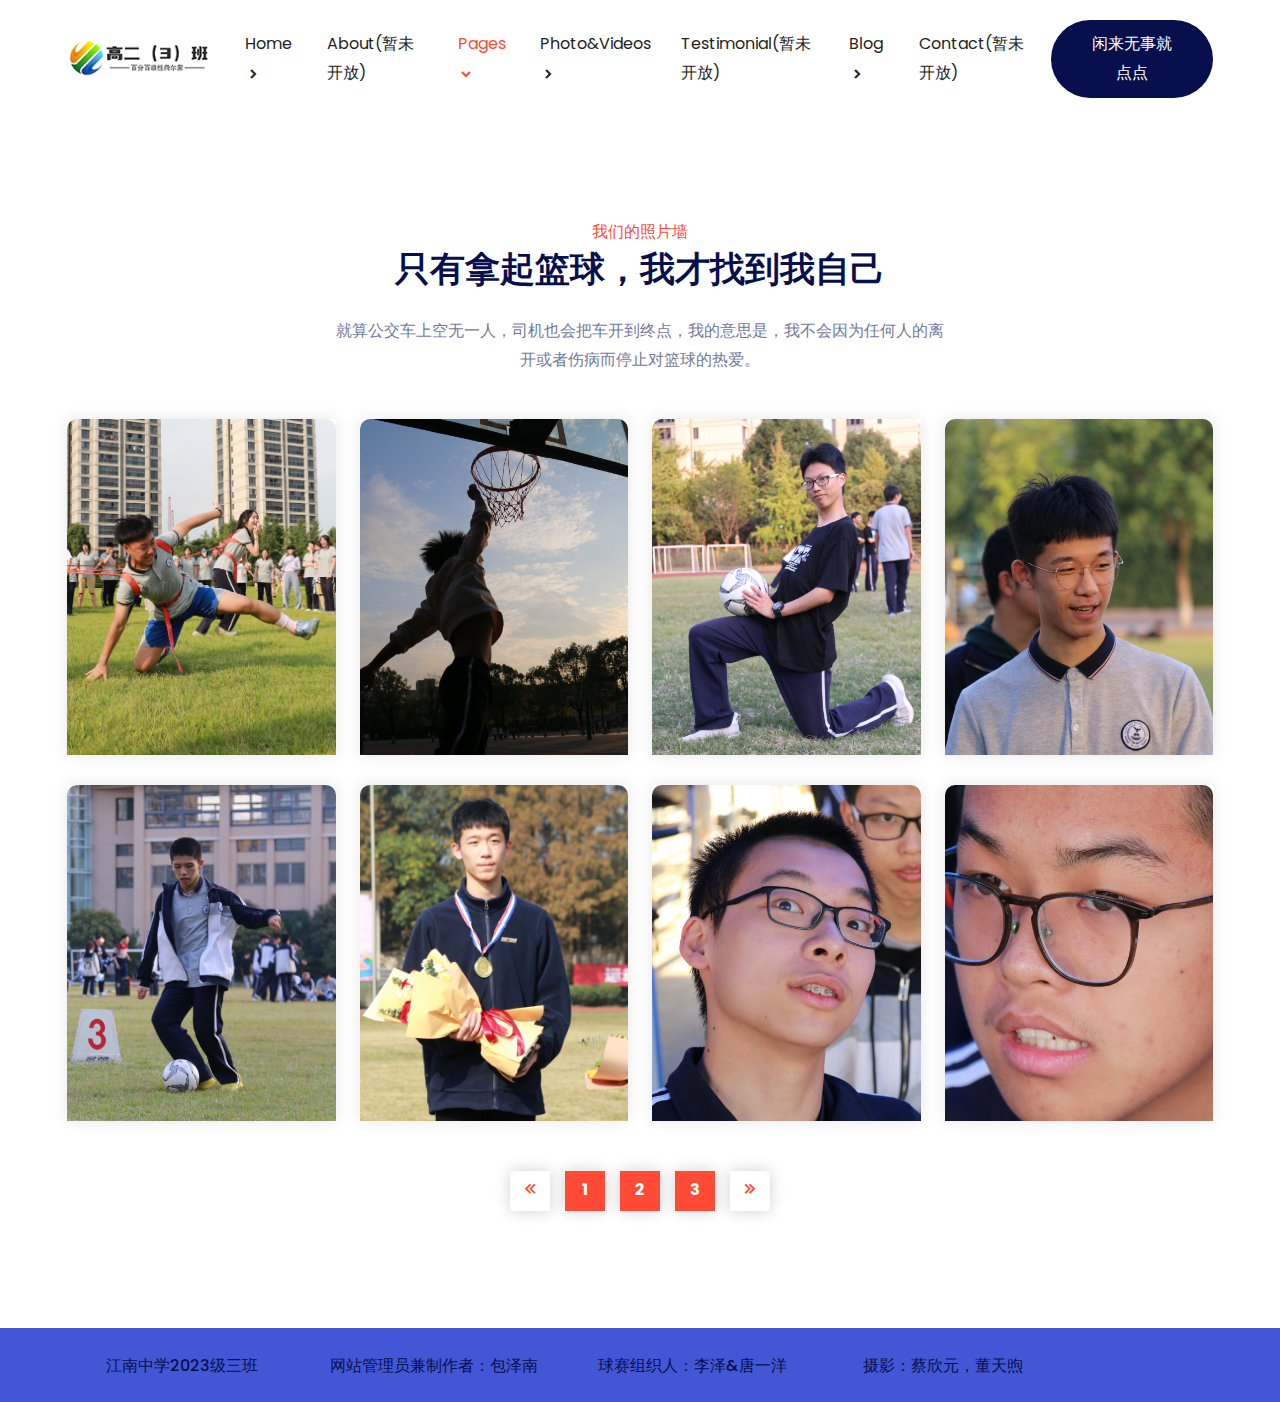
<file: members1.html>
<!doctype html>
<html lang="zxx">
<head>

<meta charset="UTF-8">
<meta name="viewport" content="width=device-width, initial-scale=1.0">

<link rel="stylesheet" href="static/css/bootstrap.min.css">

<link rel="stylesheet" href="static/css/owl.theme.default.min.css">
<link rel="stylesheet" href="static/css/owl.carousel.min.css">

<link rel="stylesheet" href="static/css/magnific-popup.min.css">

<link rel="stylesheet" href="static/css/animate.min.css">

<link rel="stylesheet" href="static/css/boxicons.min.css">

<link rel="stylesheet" href="static/css/flaticon.css">

<link rel="stylesheet" href="static/css/meanmenu.min.css">

<link rel="stylesheet" href="static/css/style.css">

<link rel="stylesheet" href="static/css/responsive.css">

<title>江南中学2023级高二(3)班大集团</title>

</head>
<body>

<div class="preloader">
<div class="preloader-wave"></div>
</div>


<div class="navbar-area">

<div class="mobile-nav">
<a href="index.html" class="logo">
<img src="static/picture/logo.png" alt="Logo">
</a>
</div>

<div class="main-nav top-nav">
<div class="container">
<nav class="navbar navbar-expand-md navbar-light ">
<a class="navbar-brand" href="index.html">
<img src="static/picture/logo.png" alt="Logo">
</a>
<a class="navbar-brand-sticky" href="index.html">
<img src="static/picture/logo.png" alt="Logo">
</a>
<div class="collapse navbar-collapse mean-menu" id="navbarSupportedContent">
<ul class="navbar-nav m-auto">
<li class="nav-item">
<a href="#" class="nav-link">
Home
<i class='bx bxs-chevron-right'></i>
</a>
<ul class="dropdown-menu">
<li class="nav-item">
<a href="index-two.html" class="nav-link">
Our Family
</a>
</li>
<li class="nav-item">
<a href="index.html" class="nav-link">
篮球比赛
</a>
</li>
<li class="nav-item"> </li>
</ul>
</li>
<li class="nav-item">
<a href="about.html" class="nav-link">
About(暂未开放)
</a>
</li>
<li class="nav-item">
<a href="#" class="nav-link active">
Pages
<i class='bx bxs-chevron-right'></i>
</a>
<ul class="dropdown-menu">

<li class="nav-item"> </li>
<li class="nav-item"> </li>
<li class="nav-item"> </li>
<li class="nav-item"> </li>
<li class="nav-item">
<a href="privacy-policy.html" class="nav-link">
Privacy Policy(暂未开放)
</a>
</li>
<li class="nav-item">
<a href="#" class="nav-link">
videos
<i class="bx bx-chevron-right"></i>
</a>
<ul class="dropdown-menu">
<li class="nav-item">
<a href="https://cn-cd-dx-3.natfrp.cloud:40730/api/v3/file/get/2114/%E7%99%BE%E4%B8%87%E8%8B%B1%E9%95%91%E6%9C%89%E5%AD%97%E5%B9%95%E2%80%94%E2%80%94%E4%B8%89%E7%8F%AD11.mp4?sign=DqmMiXHBuPKkVt2GPvy8rEYFcTxmRLZ269B8iZLF5Js%3D%3A0" class="nav-link">百万英镑话剧</a>
</li>
<li class="nav-item">
<a href="https://cn-cd-dx-3.natfrp.cloud:40730/api/v3/file/get/2115/%E5%AE%B6%E9%95%BF%E4%BC%9A%E4%BF%AE%E6%94%B9%E7%89%88.mp4?sign=sRRRBHbVruUz7HiEPRqPoUHXs-yzsB_UP2RwXeCqWEI%3D%3A0" class="nav-link">高二上学期</a>
</li>
<li class="nav-item">
<a href="#" class="nav-link">
精彩集锦
<i class="bx bx-chevron-right"></i>
</a>
<ul class="dropdown-menu">
<li class="nav-item">
<a href="https://cn-cd-dx-3.natfrp.cloud:40730/api/v3/file/get/3080/%E8%92%8B%E4%BF%8A%E6%B6%B5%E9%9F%A9%E5%9B%BD%E6%AD%A5.mp4?sign=Fmu4U4s8vGp2CUXXXyU5Gck8yPuEbiKJpOPTx6Zd3vM%3D%3A0" class="nav-link">蒋俊涵韩国步</a>
</li>
<li class="nav-item">
<a href="#" class="nav-link">Level 3(暂未开放)</a>
</li>
</ul>
</li>
</ul>
</li>
</ul>
</li>
<li class="nav-item">
<a href="#" class="nav-link">
photo&videos
<i class='bx bxs-chevron-right'></i>
</a>
<ul class="dropdown-menu">
<li class="nav-item">
<a href="members1.html" class="nav-link">
photos
</a>
</li>
<li class="nav-item">
<a href="https://cn-cd-dx-3.natfrp.cloud:40730/api/v3/file/get/2142/%E7%AF%AE%E7%90%83%E8%B5%9B%E5%AE%A3%E4%BC%A0%E8%A7%86%E9%A2%91.mp4?sign=hjRk8br0KXD7mKLen2DcD7ypiccMwiylR6CjBMGqDoM%3D%3A0" class="nav-link">
篮球宣传片
</a>
</li>
<li class="nav-item">
<a href="https://cn-cd-dx-3.natfrp.cloud:40730/api/v3/file/get/2114/%E7%99%BE%E4%B8%87%E8%8B%B1%E9%95%91%E6%9C%89%E5%AD%97%E5%B9%95%E2%80%94%E2%80%94%E4%B8%89%E7%8F%AD11.mp4?sign=DqmMiXHBuPKkVt2GPvy8rEYFcTxmRLZ269B8iZLF5Js%3D%3A0" class="nav-link">
百万英镑话剧
</a>
</li>
<li class="nav-item">
<a href="https://cn-cd-dx-3.natfrp.cloud:40730/api/v3/file/get/3080/%E8%92%8B%E4%BF%8A%E6%B6%B5%E9%9F%A9%E5%9B%BD%E6%AD%A5.mp4?sign=Fmu4U4s8vGp2CUXXXyU5Gck8yPuEbiKJpOPTx6Zd3vM%3D%3A0" class="nav-link">
精彩集锦#1
</a>
</li>
<li class="nav-item">
<a href="https://cn-cd-dx-3.natfrp.cloud:40730/api/v3/file/get/2115/%E5%AE%B6%E9%95%BF%E4%BC%9A%E4%BF%AE%E6%94%B9%E7%89%88.mp4?sign=sRRRBHbVruUz7HiEPRqPoUHXs-yzsB_UP2RwXeCqWEI%3D%3A0" class="nav-link">
高二上学期
</a>
</li>
</ul>
</li>
<li class="nav-item">
<a href="testimonial.html" class="nav-link">
Testimonial(暂未开放)
</a>
</li>
<li class="nav-item">
<a href="#" class="nav-link">
Blog
<i class='bx bxs-chevron-right'></i>
</a>
<ul class="dropdown-menu">
<li class="nav-item">
<a href="blog.html" class="nav-link">
Blog(暂未开放)
</a>
</li>
<li class="nav-item">
<a href="blog-details.html" class="nav-link">
Blog Details(暂未开放)
</a>
</li>
</ul>
</li>
<li class="nav-item">
<a href="contact.html" class="nav-link">
Contact(暂未开放)
</a>
</li>
</ul>
<div class="menu-btn">
<a href="#" class="seo-btn">闲来无事就点点</a>
</div>
 </div>
</nav>
</div>
</div>
</div>
<div class="member-area pt-100 pb-70">
  <div class="container">
<div class="section-title text-center">
<span>我们的照片墙</span>
<h2>只有拿起篮球，我才找到我自己</h2>
<p>
就算公交车上空无一人，司机也会把车开到终点，我的意思是，我不会因为任何人的离开或者伤病而停止对篮球的热爱。
</p>
</div>
<div class="row pt-45">
<div class="col-lg-3 col-sm-6">
<div class="member-card">
<div class="member-img">
<a href="">
<img src="static/picture/11.jpg" alt="Member Images">
</a></div>
</div>
</div>
<div class="col-lg-3 col-sm-6">
<div class="member-card">
<div class="member-img">
<a href="">
<img src="static/picture/21.jpg" alt="Member Images">
</a></div>
</div>
</div>
<div class="col-lg-3 col-sm-6">
<div class="member-card">
<div class="member-img">
<a href="">
<img src="static/picture/31.jpg" alt="Member Images">
</a></div>
</div>
</div>
<div class="col-lg-3 col-sm-6">
<div class="member-card">
<div class="member-img">
<a href="">
<img src="static/picture/4.jpg" alt="Member Images">
</a></div>
</div>
</div>
<div class="col-lg-3 col-sm-6">
<div class="member-card">
<div class="member-img">
<a href="">
<img src="static/picture/51.jpg" alt="Member Images">
</a></div>
</div>
</div>
<div class="col-lg-3 col-sm-6">
<div class="member-card">
<div class="member-img">
<a href="">
<img src="static/picture/61.jpg" alt="Member Images">
</a></div>
</div>
</div>
<div class="col-lg-3 col-sm-6">
<div class="member-card">
<div class="member-img">
<a href="">
<img src="static/picture/7.jpg" alt="Member Images">
</a></div>
</div>
</div>
<div class="col-lg-3 col-sm-6">
<div class="member-card">
<div class="member-img">
<a href="">
<img src="static/picture/8.jpg" alt="Member Images">
</a></div>
</div>
</div>
<div class="col-lg-12">
<div class="pagination-area">
<nav aria-label="Page navigation example text-center">
<ul class="pagination">
<li class="page-item">
<a class="page-link page-links" href="#">
<i class='bx bx-chevrons-left'></i>
</a>
</li>
<li class="page-item current">
  <a class="page-link" href="members1.html">1</a>
</li>
<li class="page-item current">
  <a class="page-link" href="members2.html">2</a>
</li>
<li class="page-item current">
  <a class="page-link" href=members3.html>3</a>
</li>
<li class="page-item">
  <a class="page-link" href="#">
  <i class='bx bx-chevrons-right'></i>
  </a>
</li>
</ul>
</nav>
</div>
</div>
</div>
</div>
</div>
<footer id="footer" class="footer-area-bg">
<div class="footer-bottom">
  <div class="container">
<div class="row align-items-center">
<div class="col-lg-12">
<div class="bottom-text text-center">
<p><a target="_blank" href="https://sc.chinaz.com/moban/">江南中学2023级三班&nbsp; &nbsp; &nbsp; &nbsp; &nbsp; &nbsp; &nbsp; &nbsp; &nbsp; 网站管理员兼制作者：包泽南&nbsp; &nbsp; &nbsp; &nbsp; &nbsp; &nbsp; &nbsp; &nbsp;球赛组织人：李泽&amp;唐一洋&nbsp; &nbsp; &nbsp; &nbsp; &nbsp; &nbsp; &nbsp; &nbsp; &nbsp; &nbsp;摄影：蔡欣元，董天煦&nbsp; &nbsp; &nbsp; &nbsp; &nbsp; &nbsp; &nbsp; &nbsp; &nbsp; &nbsp; &nbsp; &nbsp; &nbsp; &nbsp; &nbsp; &nbsp; &nbsp; &nbsp; &nbsp;&nbsp;</a></p>
</div>
</div>
</div>
</div>
</div>

</footer>


<script data-cfasync="false" src="static/js/email-decode.min.js"></script><script src="static/js/jquery-3.5.0.min.js"></script>

<script src="static/js/bootstrap.bundle.min.js"></script>

<script src="static/js/meanmenu.min.js"></script>

<script src="static/js/owl.carousel.min.js"></script>

<script src="static/js/jquery.magnific-popup.min.js"></script>

<script src="static/js/wow.min.js"></script>

<script src="static/js/jquery.ajaxchimp.min.js"></script>

<script src="static/js/form-validator.min.js"></script>

<script src="static/js/contact-form-script.js"></script>

<script src="static/js/custom.js"></script>
</body>
</html>
</file>
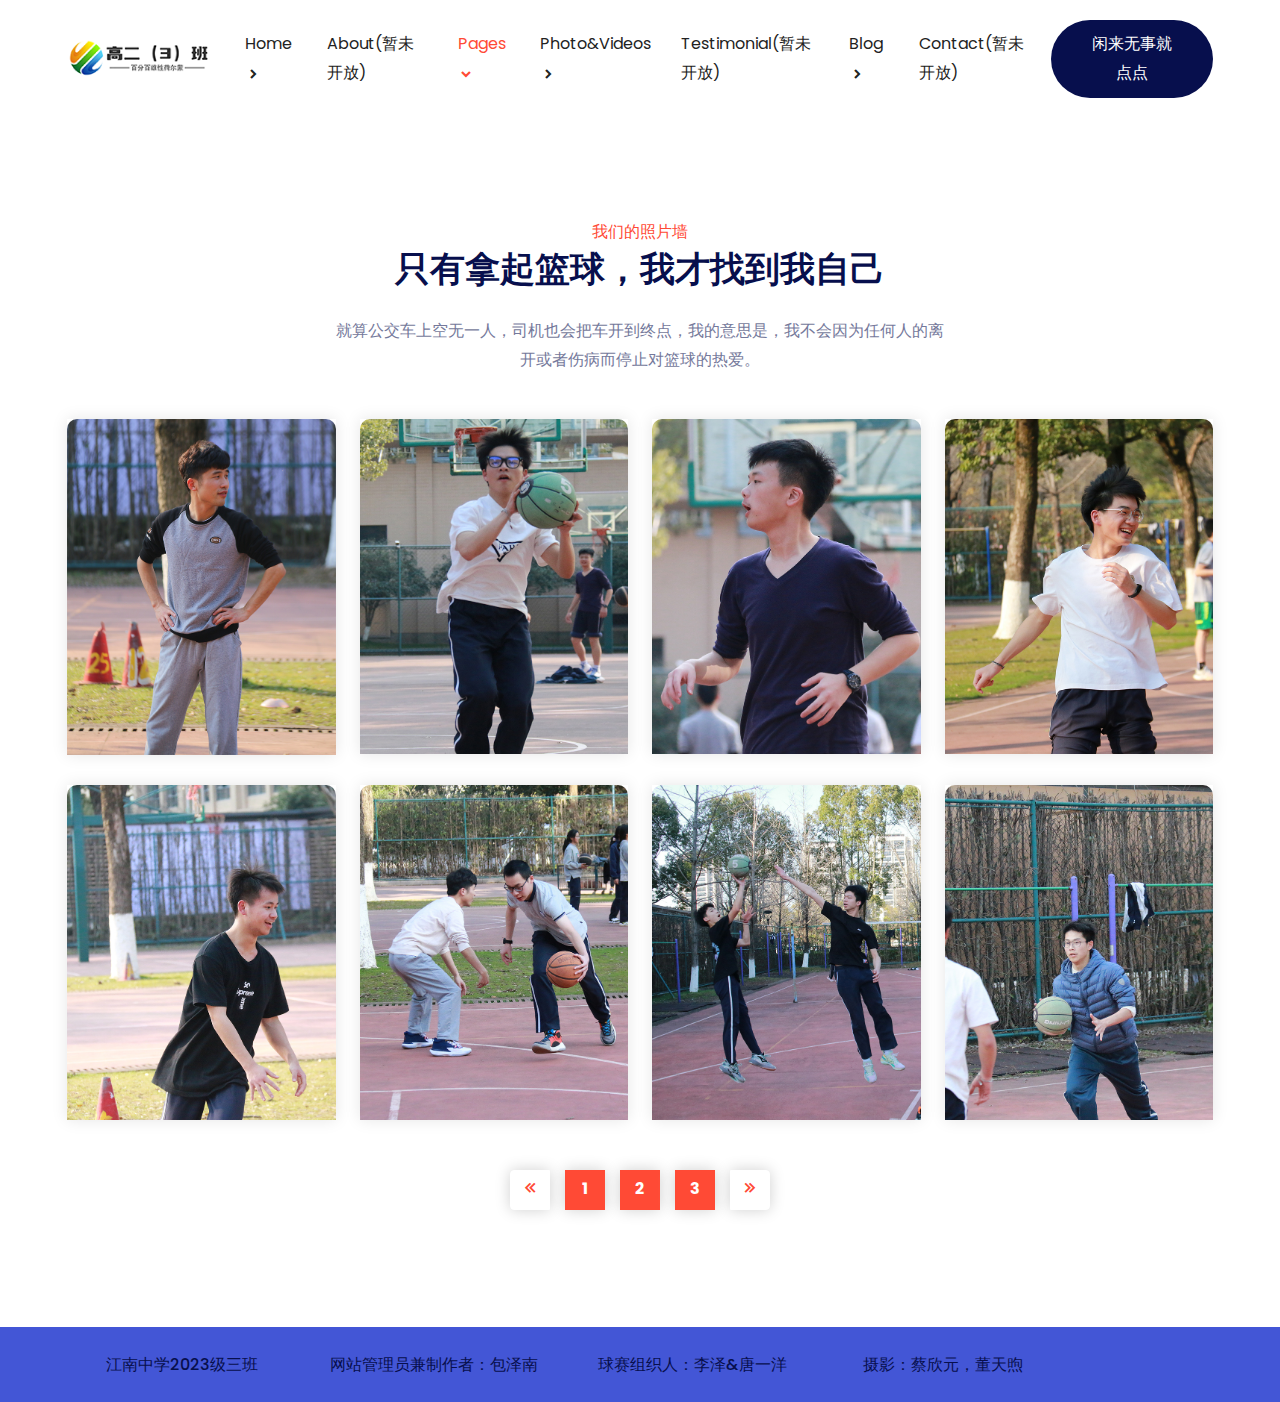
<file: members2.html>
<!doctype html>
<html lang="zxx">
<head>

<meta charset="UTF-8">
<meta name="viewport" content="width=device-width, initial-scale=1.0">

<link rel="stylesheet" href="static/css/bootstrap.min.css">

<link rel="stylesheet" href="static/css/owl.theme.default.min.css">
<link rel="stylesheet" href="static/css/owl.carousel.min.css">

<link rel="stylesheet" href="static/css/magnific-popup.min.css">

<link rel="stylesheet" href="static/css/animate.min.css">

<link rel="stylesheet" href="static/css/boxicons.min.css">

<link rel="stylesheet" href="static/css/flaticon.css">

<link rel="stylesheet" href="static/css/meanmenu.min.css">

<link rel="stylesheet" href="static/css/style.css">

<link rel="stylesheet" href="static/css/responsive.css">

<title>江南中学2023级高二(3)班大集团</title>

</head>
<body>

<div class="preloader">
<div class="preloader-wave"></div>
</div>


<div class="navbar-area">

<div class="mobile-nav">
<a href="index.html" class="logo">
<img src="static/picture/logo.png" alt="Logo">
</a>
</div>

<div class="main-nav top-nav">
<div class="container">
<nav class="navbar navbar-expand-md navbar-light ">
<a class="navbar-brand" href="index.html">
<img src="static/picture/logo.png" alt="Logo">
</a>
<a class="navbar-brand-sticky" href="index.html">
<img src="static/picture/logo.png" alt="Logo">
</a>
<div class="collapse navbar-collapse mean-menu" id="navbarSupportedContent">
<ul class="navbar-nav m-auto">
<li class="nav-item">
<a href="#" class="nav-link">
Home
<i class='bx bxs-chevron-right'></i>
</a>
<ul class="dropdown-menu">
<li class="nav-item">
<a href="index-two.html" class="nav-link">
Our Family
</a>
</li>
<li class="nav-item">
<a href="index.html" class="nav-link">
篮球比赛
</a>
</li>
<li class="nav-item"> </li>
</ul>
</li>
<li class="nav-item">
<a href="about.html" class="nav-link">
About(暂未开放)
</a>
</li>
<li class="nav-item">
<a href="#" class="nav-link active">
Pages
<i class='bx bxs-chevron-right'></i>
</a>
<ul class="dropdown-menu">

<li class="nav-item"> </li>
<li class="nav-item"> </li>
<li class="nav-item"> </li>
<li class="nav-item"> </li>
<li class="nav-item">
<a href="privacy-policy.html" class="nav-link">
Privacy Policy(暂未开放)
</a>
</li>
<li class="nav-item">
<a href="#" class="nav-link">
videos
<i class="bx bx-chevron-right"></i>
</a>
<ul class="dropdown-menu">
<li class="nav-item">
<a href="https://cn-cd-dx-3.natfrp.cloud:40730/api/v3/file/get/2114/%E7%99%BE%E4%B8%87%E8%8B%B1%E9%95%91%E6%9C%89%E5%AD%97%E5%B9%95%E2%80%94%E2%80%94%E4%B8%89%E7%8F%AD11.mp4?sign=DqmMiXHBuPKkVt2GPvy8rEYFcTxmRLZ269B8iZLF5Js%3D%3A0" class="nav-link">百万英镑话剧</a>
</li>
<li class="nav-item">
<a href="https://cn-cd-dx-3.natfrp.cloud:40730/api/v3/file/get/2115/%E5%AE%B6%E9%95%BF%E4%BC%9A%E4%BF%AE%E6%94%B9%E7%89%88.mp4?sign=sRRRBHbVruUz7HiEPRqPoUHXs-yzsB_UP2RwXeCqWEI%3D%3A0" class="nav-link">高二上学期</a>
</li>
<li class="nav-item">
<a href="#" class="nav-link">
精彩集锦
<i class="bx bx-chevron-right"></i>
</a>
<ul class="dropdown-menu">
<li class="nav-item">
<a href="https://cn-cd-dx-3.natfrp.cloud:40730/api/v3/file/get/3080/%E8%92%8B%E4%BF%8A%E6%B6%B5%E9%9F%A9%E5%9B%BD%E6%AD%A5.mp4?sign=Fmu4U4s8vGp2CUXXXyU5Gck8yPuEbiKJpOPTx6Zd3vM%3D%3A0" class="nav-link">蒋俊涵韩国步</a>
</li>
<li class="nav-item">
<a href="#" class="nav-link">Level 3(暂未开放)</a>
</li>
</ul>
</li>
</ul>
</li>
</ul>
</li>
<li class="nav-item">
<a href="#" class="nav-link">
photo&videos
<i class='bx bxs-chevron-right'></i>
</a>
<ul class="dropdown-menu">
<li class="nav-item">
<a href="members1.html" class="nav-link">
photos
</a>
</li>
<li class="nav-item">
<a href="https://cn-cd-dx-3.natfrp.cloud:40730/api/v3/file/get/2142/%E7%AF%AE%E7%90%83%E8%B5%9B%E5%AE%A3%E4%BC%A0%E8%A7%86%E9%A2%91.mp4?sign=hjRk8br0KXD7mKLen2DcD7ypiccMwiylR6CjBMGqDoM%3D%3A0" class="nav-link">
篮球宣传片
</a>
</li>
<li class="nav-item">
<a href="https://cn-cd-dx-3.natfrp.cloud:40730/api/v3/file/get/2114/%E7%99%BE%E4%B8%87%E8%8B%B1%E9%95%91%E6%9C%89%E5%AD%97%E5%B9%95%E2%80%94%E2%80%94%E4%B8%89%E7%8F%AD11.mp4?sign=DqmMiXHBuPKkVt2GPvy8rEYFcTxmRLZ269B8iZLF5Js%3D%3A0" class="nav-link">
百万英镑话剧
</a>
</li>
<li class="nav-item">
<a href="https://cn-cd-dx-3.natfrp.cloud:40730/api/v3/file/get/3080/%E8%92%8B%E4%BF%8A%E6%B6%B5%E9%9F%A9%E5%9B%BD%E6%AD%A5.mp4?sign=Fmu4U4s8vGp2CUXXXyU5Gck8yPuEbiKJpOPTx6Zd3vM%3D%3A0" class="nav-link">
精彩集锦#1
</a>
</li>
<li class="nav-item">
<a href="https://cn-cd-dx-3.natfrp.cloud:40730/api/v3/file/get/2115/%E5%AE%B6%E9%95%BF%E4%BC%9A%E4%BF%AE%E6%94%B9%E7%89%88.mp4?sign=sRRRBHbVruUz7HiEPRqPoUHXs-yzsB_UP2RwXeCqWEI%3D%3A0" class="nav-link">
高二上学期
</a>
</li>
</ul>
</li>
<li class="nav-item">
<a href="testimonial.html" class="nav-link">
Testimonial(暂未开放)
</a>
</li>
<li class="nav-item">
<a href="#" class="nav-link">
Blog
<i class='bx bxs-chevron-right'></i>
</a>
<ul class="dropdown-menu">
<li class="nav-item">
<a href="blog.html" class="nav-link">
Blog(暂未开放)
</a>
</li>
<li class="nav-item">
<a href="blog-details.html" class="nav-link">
Blog Details(暂未开放)
</a>
</li>
</ul>
</li>
<li class="nav-item">
<a href="contact.html" class="nav-link">
Contact(暂未开放)
</a>
</li>
</ul>
<div class="menu-btn">
<a href="#" class="seo-btn">闲来无事就点点</a>
</div>
 </div>
</nav>
</div>
</div>
</div>
<div class="member-area pt-100 pb-70">
  <div class="container">
<div class="section-title text-center">
<span>我们的照片墙</span>
<h2>只有拿起篮球，我才找到我自己</h2>
<p>
就算公交车上空无一人，司机也会把车开到终点，我的意思是，我不会因为任何人的离开或者伤病而停止对篮球的热爱。
</p>
</div>
<div class="row pt-45">
<div class="col-lg-3 col-sm-6">
<div class="member-card">
<div class="member-img">
<a href="">
<img src="static/picture/IMG_0390.jpg" alt="Member Images">
</a></div>
</div>
</div>
<div class="col-lg-3 col-sm-6">
<div class="member-card">
<div class="member-img">
<a href="">
<img src="static/picture/IMG_0405.jpg" alt="Member Images">
</a></div>
</div>
</div>
<div class="col-lg-3 col-sm-6">
<div class="member-card">
<div class="member-img">
<a href="">
<img src="static/picture/IMG_0407.jpg" alt="Member Images">
</a></div>
</div>
</div>
<div class="col-lg-3 col-sm-6">
<div class="member-card">
<div class="member-img">
<a href="">
<img src="static/picture/IMG_0411.jpg" alt="Member Images">
</a></div>
</div>
</div>
<div class="col-lg-3 col-sm-6">
<div class="member-card">
<div class="member-img">
<a href="">
<img src="static/picture/IMG_0416.jpg" alt="Member Images">
</a></div>
</div>
</div>
<div class="col-lg-3 col-sm-6">
<div class="member-card">
<div class="member-img">
<a href="">
<img src="static/picture/IMG_0448.jpg" alt="Member Images">
</a></div>
</div>
</div>
<div class="col-lg-3 col-sm-6">
<div class="member-card">
<div class="member-img">
<a href="">
<img src="static/picture/IMG_0450.jpg" alt="Member Images">
</a></div>
</div>
</div>
<div class="col-lg-3 col-sm-6">
<div class="member-card">
<div class="member-img">
<a href="">
<img src="static/picture/IMG_0456.jpg" alt="Member Images">
</a></div>
</div>
</div>
<div class="col-lg-12">
<div class="pagination-area">
<nav aria-label="Page navigation example text-center">
<ul class="pagination">
<li class="page-item">
<a class="page-link page-links" href="#">
<i class='bx bx-chevrons-left'></i>
</a>
</li>
<li class="page-item current">
  <a class="page-link" href=members1.html>1</a>
</li>
<li class="page-item current">
  <a class="page-link" href=members2.html>2</a>
</li>
<li class="page-item current">
  <a class="page-link" href=members3.html>3</a>
</li>
<li class="page-item">
  <a class="page-link" href="#">
  <i class='bx bx-chevrons-right'></i>
  </a>
</li>
</ul>
</nav>
</div>
</div>
</div>
</div>
</div>
<footer id="footer" class="footer-area-bg">
<div class="footer-bottom">
  <div class="container">
<div class="row align-items-center">
<div class="col-lg-12">
<div class="bottom-text text-center">
<p><a target="_blank" href="https://sc.chinaz.com/moban/">江南中学2023级三班&nbsp; &nbsp; &nbsp; &nbsp; &nbsp; &nbsp; &nbsp; &nbsp; &nbsp; 网站管理员兼制作者：包泽南&nbsp; &nbsp; &nbsp; &nbsp; &nbsp; &nbsp; &nbsp; &nbsp;球赛组织人：李泽&amp;唐一洋&nbsp; &nbsp; &nbsp; &nbsp; &nbsp; &nbsp; &nbsp; &nbsp; &nbsp; &nbsp;摄影：蔡欣元，董天煦&nbsp; &nbsp; &nbsp; &nbsp; &nbsp; &nbsp; &nbsp; &nbsp; &nbsp; &nbsp; &nbsp; &nbsp; &nbsp; &nbsp; &nbsp; &nbsp; &nbsp; &nbsp; &nbsp;&nbsp;</a></p>
</div>
</div>
</div>
</div>
</div>

</footer>


<script data-cfasync="false" src="static/js/email-decode.min.js"></script><script src="static/js/jquery-3.5.0.min.js"></script>

<script src="static/js/bootstrap.bundle.min.js"></script>

<script src="static/js/meanmenu.min.js"></script>

<script src="static/js/owl.carousel.min.js"></script>

<script src="static/js/jquery.magnific-popup.min.js"></script>

<script src="static/js/wow.min.js"></script>

<script src="static/js/jquery.ajaxchimp.min.js"></script>

<script src="static/js/form-validator.min.js"></script>

<script src="static/js/contact-form-script.js"></script>

<script src="static/js/custom.js"></script>
</body>
</html>
</file>
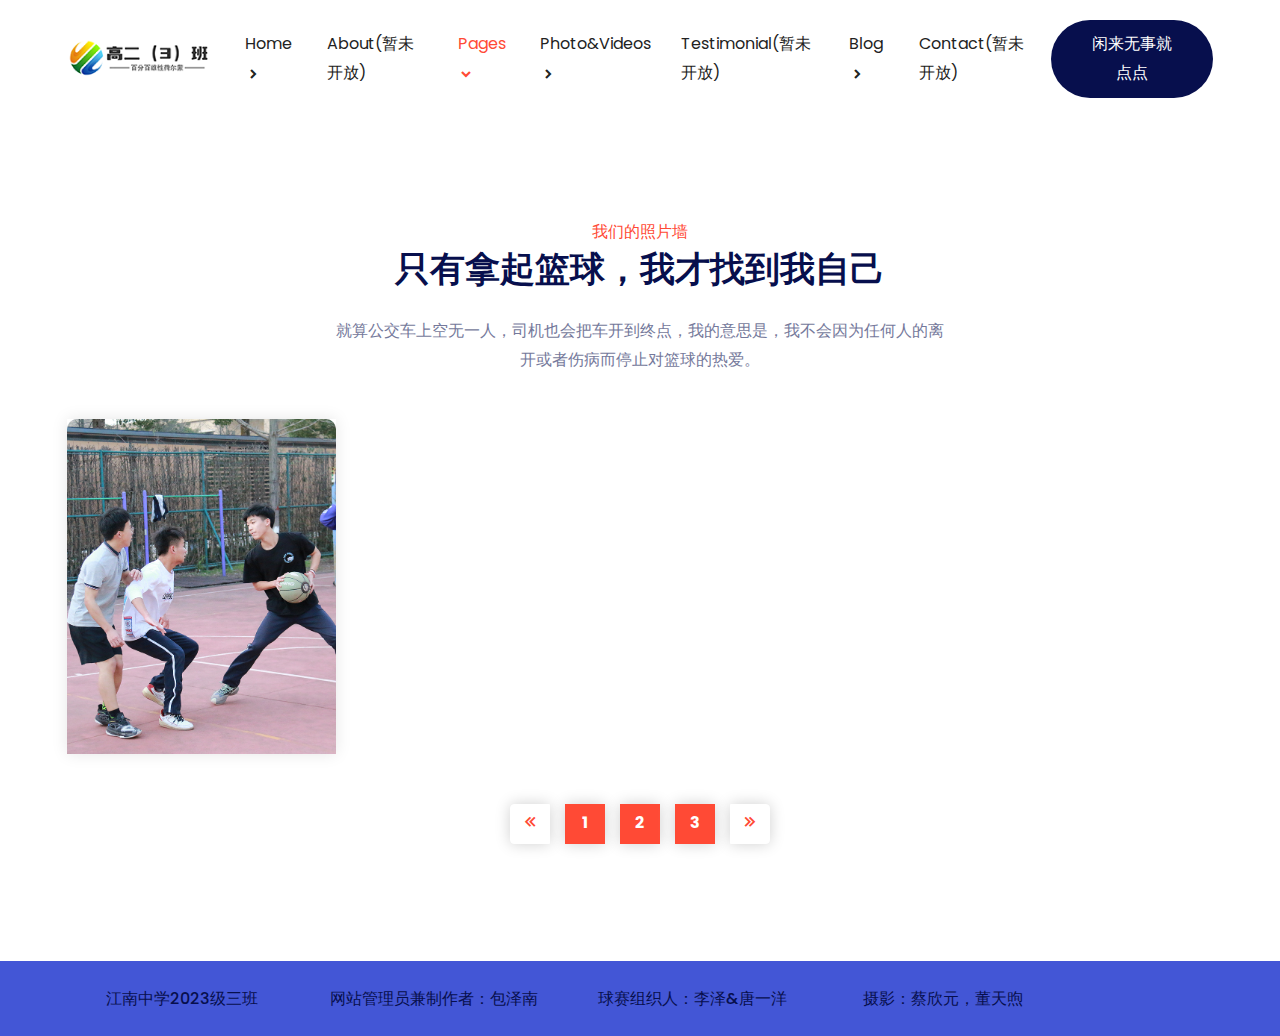
<file: members3.html>
<!doctype html>
<html lang="zxx">
<head>

<meta charset="UTF-8">
<meta name="viewport" content="width=device-width, initial-scale=1.0">

<link rel="stylesheet" href="static/css/bootstrap.min.css">

<link rel="stylesheet" href="static/css/owl.theme.default.min.css">
<link rel="stylesheet" href="static/css/owl.carousel.min.css">

<link rel="stylesheet" href="static/css/magnific-popup.min.css">

<link rel="stylesheet" href="static/css/animate.min.css">

<link rel="stylesheet" href="static/css/boxicons.min.css">

<link rel="stylesheet" href="static/css/flaticon.css">

<link rel="stylesheet" href="static/css/meanmenu.min.css">

<link rel="stylesheet" href="static/css/style.css">

<link rel="stylesheet" href="static/css/responsive.css">

<title>江南中学2023级高二(3)班大集团</title>

</head>
<body>

<div class="preloader">
<div class="preloader-wave"></div>
</div>


<div class="navbar-area">

<div class="mobile-nav">
<a href="index.html" class="logo">
<img src="static/picture/logo.png" alt="Logo">
</a>
</div>

<div class="main-nav top-nav">
<div class="container">
<nav class="navbar navbar-expand-md navbar-light ">
<a class="navbar-brand" href="index.html">
<img src="static/picture/logo.png" alt="Logo">
</a>
<a class="navbar-brand-sticky" href="index.html">
<img src="static/picture/logo.png" alt="Logo">
</a>
<div class="collapse navbar-collapse mean-menu" id="navbarSupportedContent">
<ul class="navbar-nav m-auto">
<li class="nav-item">
<a href="#" class="nav-link">
Home
<i class='bx bxs-chevron-right'></i>
</a>
<ul class="dropdown-menu">
<li class="nav-item">
<a href="index-two.html" class="nav-link">
Our Family
</a>
</li>
<li class="nav-item">
<a href="index.html" class="nav-link">
篮球比赛
</a>
</li>
<li class="nav-item"> </li>
</ul>
</li>
<li class="nav-item">
<a href="about.html" class="nav-link">
About(暂未开放)
</a>
</li>
<li class="nav-item">
<a href="#" class="nav-link active">
Pages
<i class='bx bxs-chevron-right'></i>
</a>
<ul class="dropdown-menu">

<li class="nav-item"> </li>
<li class="nav-item"> </li>
<li class="nav-item"> </li>
<li class="nav-item"> </li>
<li class="nav-item">
<a href="privacy-policy.html" class="nav-link">
Privacy Policy(暂未开放)
</a>
</li>
<li class="nav-item">
<a href="#" class="nav-link">
videos
<i class="bx bx-chevron-right"></i>
</a>
<ul class="dropdown-menu">
<li class="nav-item">
<a href="https://cn-cd-dx-3.natfrp.cloud:40730/api/v3/file/get/2114/%E7%99%BE%E4%B8%87%E8%8B%B1%E9%95%91%E6%9C%89%E5%AD%97%E5%B9%95%E2%80%94%E2%80%94%E4%B8%89%E7%8F%AD11.mp4?sign=DqmMiXHBuPKkVt2GPvy8rEYFcTxmRLZ269B8iZLF5Js%3D%3A0" class="nav-link">百万英镑话剧</a>
</li>
<li class="nav-item">
<a href="https://cn-cd-dx-3.natfrp.cloud:40730/api/v3/file/get/2115/%E5%AE%B6%E9%95%BF%E4%BC%9A%E4%BF%AE%E6%94%B9%E7%89%88.mp4?sign=sRRRBHbVruUz7HiEPRqPoUHXs-yzsB_UP2RwXeCqWEI%3D%3A0" class="nav-link">高二上学期</a>
</li>
<li class="nav-item">
<a href="#" class="nav-link">
精彩集锦
<i class="bx bx-chevron-right"></i>
</a>
<ul class="dropdown-menu">
<li class="nav-item">
<a href="https://cn-cd-dx-3.natfrp.cloud:40730/api/v3/file/get/3080/%E8%92%8B%E4%BF%8A%E6%B6%B5%E9%9F%A9%E5%9B%BD%E6%AD%A5.mp4?sign=Fmu4U4s8vGp2CUXXXyU5Gck8yPuEbiKJpOPTx6Zd3vM%3D%3A0" class="nav-link">蒋俊涵韩国步</a>
</li>
<li class="nav-item">
<a href="#" class="nav-link">Level 3(暂未开放)</a>
</li>
</ul>
</li>
</ul>
</li>
</ul>
</li>
<li class="nav-item">
<a href="#" class="nav-link">
photo&videos
<i class='bx bxs-chevron-right'></i>
</a>
<ul class="dropdown-menu">
<li class="nav-item">
<a href="members1.html" class="nav-link">
photos
</a>
</li>
<li class="nav-item">
<a href="https://cn-cd-dx-3.natfrp.cloud:40730/api/v3/file/get/2142/%E7%AF%AE%E7%90%83%E8%B5%9B%E5%AE%A3%E4%BC%A0%E8%A7%86%E9%A2%91.mp4?sign=hjRk8br0KXD7mKLen2DcD7ypiccMwiylR6CjBMGqDoM%3D%3A0" class="nav-link">
篮球宣传片
</a>
</li>
<li class="nav-item">
<a href="https://cn-cd-dx-3.natfrp.cloud:40730/api/v3/file/get/2114/%E7%99%BE%E4%B8%87%E8%8B%B1%E9%95%91%E6%9C%89%E5%AD%97%E5%B9%95%E2%80%94%E2%80%94%E4%B8%89%E7%8F%AD11.mp4?sign=DqmMiXHBuPKkVt2GPvy8rEYFcTxmRLZ269B8iZLF5Js%3D%3A0" class="nav-link">
百万英镑话剧
</a>
</li>
<li class="nav-item">
<a href="https://cn-cd-dx-3.natfrp.cloud:40730/api/v3/file/get/3080/%E8%92%8B%E4%BF%8A%E6%B6%B5%E9%9F%A9%E5%9B%BD%E6%AD%A5.mp4?sign=Fmu4U4s8vGp2CUXXXyU5Gck8yPuEbiKJpOPTx6Zd3vM%3D%3A0" class="nav-link">
精彩集锦#1
</a>
</li>
<li class="nav-item">
<a href="https://cn-cd-dx-3.natfrp.cloud:40730/api/v3/file/get/2115/%E5%AE%B6%E9%95%BF%E4%BC%9A%E4%BF%AE%E6%94%B9%E7%89%88.mp4?sign=sRRRBHbVruUz7HiEPRqPoUHXs-yzsB_UP2RwXeCqWEI%3D%3A0" class="nav-link">
高二上学期
</a>
</li>
</ul>
</li>
<li class="nav-item">
<a href="testimonial.html" class="nav-link">
Testimonial(暂未开放)
</a>
</li>
<li class="nav-item">
<a href="#" class="nav-link">
Blog
<i class='bx bxs-chevron-right'></i>
</a>
<ul class="dropdown-menu">
<li class="nav-item">
<a href="blog.html" class="nav-link">
Blog(暂未开放)
</a>
</li>
<li class="nav-item">
<a href="blog-details.html" class="nav-link">
Blog Details(暂未开放)
</a>
</li>
</ul>
</li>
<li class="nav-item">
<a href="contact.html" class="nav-link">
Contact(暂未开放)
</a>
</li>
</ul>
<div class="menu-btn">
<a href="#" class="seo-btn">闲来无事就点点</a>
</div>
 </div>
</nav>
</div>
</div>
</div>
<div class="member-area pt-100 pb-70">
  <div class="container">
<div class="section-title text-center">
<span>我们的照片墙</span>
<h2>只有拿起篮球，我才找到我自己</h2>
<p>
就算公交车上空无一人，司机也会把车开到终点，我的意思是，我不会因为任何人的离开或者伤病而停止对篮球的热爱。
</p>
</div>
<div class="row pt-45">
<div class="col-lg-3 col-sm-6">
<div class="member-card">
<div class="member-img">
<a href="">
<img src="static/picture/IMG_0458.jpg" alt="Member Images">
</a></div>
</div>
</div>

<div class="col-lg-12">
<div class="pagination-area">
<nav aria-label="Page navigation example text-center">
<ul class="pagination">
<li class="page-item">
<a class="page-link page-links" href="#">
<i class='bx bx-chevrons-left'></i>
</a>
</li>
<li class="page-item current">
  <a class="page-link" href=members1.html>1</a>
</li>
<li class="page-item current">
  <a class="page-link" href=members2.html>2</a>
</li>
<li class="page-item current">
  <a class="page-link" href=members3.html>3</a>
</li>
<li class="page-item">
  <a class="page-link" href="#">
  <i class='bx bx-chevrons-right'></i>
  </a>
</li>
</ul>
</nav>
</div>
</div>
</div>
</div>
</div>
<footer id="footer" class="footer-area-bg">
<div class="footer-bottom">
  <div class="container">
<div class="row align-items-center">
<div class="col-lg-12">
<div class="bottom-text text-center">
<p><a target="_blank" href="https://sc.chinaz.com/moban/">江南中学2023级三班&nbsp; &nbsp; &nbsp; &nbsp; &nbsp; &nbsp; &nbsp; &nbsp; &nbsp; 网站管理员兼制作者：包泽南&nbsp; &nbsp; &nbsp; &nbsp; &nbsp; &nbsp; &nbsp; &nbsp;球赛组织人：李泽&amp;唐一洋&nbsp; &nbsp; &nbsp; &nbsp; &nbsp; &nbsp; &nbsp; &nbsp; &nbsp; &nbsp;摄影：蔡欣元，董天煦&nbsp; &nbsp; &nbsp; &nbsp; &nbsp; &nbsp; &nbsp; &nbsp; &nbsp; &nbsp; &nbsp; &nbsp; &nbsp; &nbsp; &nbsp; &nbsp; &nbsp; &nbsp; &nbsp;&nbsp;</a></p>
</div>
</div>
</div>
</div>
</div>

</footer>


<script data-cfasync="false" src="static/js/email-decode.min.js"></script><script src="static/js/jquery-3.5.0.min.js"></script>

<script src="static/js/bootstrap.bundle.min.js"></script>

<script src="static/js/meanmenu.min.js"></script>

<script src="static/js/owl.carousel.min.js"></script>

<script src="static/js/jquery.magnific-popup.min.js"></script>

<script src="static/js/wow.min.js"></script>

<script src="static/js/jquery.ajaxchimp.min.js"></script>

<script src="static/js/form-validator.min.js"></script>

<script src="static/js/contact-form-script.js"></script>

<script src="static/js/custom.js"></script>
</body>
</html>
</file>
<file: moban6118/static/css/flaticon.css>
@font-face{font-family:flaticon;src:url(../font/Flaticon.eot);src:url(../font/Flaticon.eot) format("embedded-opentype"),url(../font/Flaticon.woff2) format("woff2"),url(../font/Flaticon.woff) format("woff"),url(../font/Flaticon.ttf) format("truetype"),url(https://templates.hibootstrap.com/bonsa/default/assets/fonts/Flaticon.svg) format("svg");font-weight:400;font-style:normal}@media screen and (-webkit-min-device-pixel-ratio:0){@font-face{font-family:flaticon;src:url(https://templates.hibootstrap.com/bonsa/default/assets/fonts/Flaticon.svg) format("svg")}}[class^=flaticon-]:before,[class*=" flaticon-"]:before,[class^=flaticon-]:after,[class*=" flaticon-"]:after{font-family:Flaticon;font-style:normal}.flaticon-team:before{content:"\f100"}.flaticon-launch:before{content:"\f101"}.flaticon-customer:before{content:"\f102"}.flaticon-team-building:before{content:"\f103"}.flaticon-pin:before{content:"\f104"}.flaticon-paper-plane:before{content:"\f105"}.flaticon-call:before{content:"\f106"}.flaticon-loupe:before{content:"\f107"}.flaticon-menu:before{content:"\f108"}.flaticon-double-angle-pointing-to-right:before{content:"\f109"}.flaticon-plus:before{content:"\f10a"}.flaticon-success:before{content:"\f10b"}
</file>
<file: moban6118/static/css/style.css>
/*
@File: Bonsa  HTML Template

* This file contains the styling for the actual template, this
is the file you need to edit to change the look of the
template.

This files table contents are outlined below>>>>>

*******************************************
*******************************************
** - Default Btn Style 
** - Section Title Style
** - Home Page One Style
** - Navbar Area Style
** - Main Banner Style
** - Unique Area Style
** - Service Area Style
** - Faq Area Style
** - Portfolio Area Style
** - Submission Area Style
** - Price Section Style
** - Member Area Style
** - Testimonial Area Style
** - Blog Card Style
** - Footer Section Style
** - Home Page Two Style
** - Home Page Three Style
** - Inner Banner Style
** - Pagination Area Style
** - Service Details Page Style
** - Blog Details Page Style
** - Contact Page Style
** - Single Content CSS Style
** - 404 Error page Style
** - Back To Top Button Style
** - Preloader Style
** - Animation CSS Style

*******************************************
/*

/*================================================
Default CSS
=================================================*/
@import url("css2.css");
body {
  font-size: 16px;
  line-height: 1.8;
  font-family: "Poppins", sans-serif;
  color: #75799b;
}

p {
  color: #75799b;
}

a {
  display: inline-block;
  -webkit-transition: all 0.5s;
  transition: all 0.5s;
  text-decoration: none;
}

a:hover, a:focus {
  text-decoration: none;
}

button {
  margin: 0;
  padding: 0;
  outline: 0;
}

button:focus {
  outline: 0;
  border: 0;
}

h1, h2, h3, h4, h5, h6 {
  color: #070f4d;
  font-weight: 600;
  line-height: 1.3;
}

.d-table {
  width: 100%;
  height: 100%;
}

.d-table-cell {
  display: table-cell;
  vertical-align: middle;
}

img {
  max-width: 100%;
}

.ptb-100 {
  padding-top: 100px;
  padding-bottom: 100px;
}

.pt-100 {
  padding-top: 100px;
}

.pb-100 {
  padding-bottom: 100px;
}

.ptb-70 {
  padding-top: 70px;
  padding-bottom: 70px;
}

.pt-70 {
  padding-top: 70px;
}

.pb-90 {
  padding-bottom: 90px;
}

.pb-70 {
  padding-bottom: 70px;
}

.pt-45 {
  padding-top: 45px;
}

.pt-20 {
  padding-top: 20px;
}

.ml-50 {
  margin-left: 50px;
}

.ml-20 {
  margin-left: 20px;
}

.box-shadow {
  -webkit-box-shadow: 0 0 15px rgba(0, 0, 0, 0.3);
          box-shadow: 0 0 15px rgba(0, 0, 0, 0.3);
}

.price-bg {
  background-color: #fafbff;
}

.radius-and-padding {
  padding-bottom: 70px !important;
  border-radius: 15px 15px 250px 250px !important;
}

.color-title {
  color: #070f4d !important;
}

.color-list {
  color: #75799b !important;
}

/*================================
Default Btn Style 
===================================*/
.default-btn {
  background-color: #4356d6;
  padding: 12px 42px;
  color: #fff;
  border-radius: 50px;
  text-align: center;
  position: relative;
  overflow: hidden;
  z-index: 1;
}

.default-btn::before {
  content: "";
  position: absolute;
  top: 100%;
  left: 0%;
  width: 100%;
  height: 50%;
  background-color: #4356d6;
  z-index: -1;
  -webkit-transition: all 0.5s;
  transition: all 0.5s;
}

.default-btn::after {
  content: "";
  position: absolute;
  bottom: 100%;
  right: 0%;
  width: 100%;
  height: 50%;
  background-color: #4356d6;
  z-index: -1;
  -webkit-transition: all 0.5s;
  transition: all 0.5s;
}

.default-btn:hover {
  color: #fff;
}

.default-btn:hover::before {
  top: 0;
  background-color: #070f4d;
  color: #fff;
}

.default-btn:hover::after {
  bottom: 0;
  background-color: #070f4d;
  color: #fff;
}

.default-btn.active {
  margin-left: 20px;
  color: #232350;
  background-color: transparent;
  border: 1px solid #070f4d;
  overflow: hidden;
}

.default-btn.active:hover {
  color: #fff;
}

/*================================
Default Btn Style End
===================================*/
/*================================
Section Title Style 
===================================*/
.section-title span {
  color: #ff4a35;
  font-weight: 500;
  line-height: 0;
}

.section-title h2 {
  font-size: 35px;
  max-width: 510px;
  margin: auto;
}

.section-title p {
  padding-top: 25px;
  max-width: 620px;
  margin: 0 auto;
}

/*================================
Section Title Style End
===================================*/
/*===============================
Default CSS End
==================================*/
/*================================
Home Page One Style 
==================================*/
/*=================================
Navbar Area
====================================*/
.navbar-area {
  background-color: transparent;
  -webkit-transition: 0.3s;
  transition: 0.3s;
  position: relative;
  padding-top: 0;
  padding-bottom: 0;
  padding-right: 0;
  padding-left: 0;
}

.navbar-light {
  padding-left: 0;
  padding-right: 0;
}

.navbar-light .navbar-brand img {
  float: left;
}

.navbar-light .navbar-brand-sticky {
  display: none;
}

.sticky-nav {
  position: fixed;
  top: 0;
  left: 0;
  right: 0;
  -webkit-box-shadow: 0 0 15px rgba(0, 0, 0, 0.3);
          box-shadow: 0 0 15px rgba(0, 0, 0, 0.3);
  margin: auto;
  z-index: 999;
  background-color: #4356d6 !important;
  -webkit-animation: 900ms ease-in-out 5s normal none 1 running fadeInDown;
          animation: 900ms ease-in-out 5s normal none 1 running fadeInDown;
  -webkit-transition: 0.9s;
  transition: 0.9s;
  width: 100% !important;
}

.sticky-nav .main-nav {
  background-color: #070f4d;
}

.sticky-nav .main-nav nav .navbar-nav .nav-item a {
  color: #fff;
}

.sticky-nav .menu-btn .seo-btn {
  background-color: #4356d6;
}

.sticky-nav .navbar-light .navbar-brand {
  display: none;
}

.sticky-nav .navbar-light .navbar-brand-sticky {
  display: inline-block;
}

/* Main nav */
.main-nav {
  position: absolute;
  background: transparent;
  top: 0;
  left: 0;
  padding: 7px 0;
  width: 100%;
  z-index: 999;
  height: auto;
}

.main-nav nav .navbar-nav .nav-item:hover a, .main-nav nav .navbar-nav .nav-item .active {
  color: #ff4a35;
}

.main-nav nav .navbar-nav .nav-item a {
  text-transform: capitalize;
  color: #222222;
  font-weight: 400;
}

.main-nav nav .navbar-nav .nav-item a i {
  line-height: 0;
  position: relative;
  top: 3px;
}

.main-nav nav .navbar-nav .nav-item a:hover, .main-nav nav .navbar-nav .nav-item a :focus {
  color: #ff4a35;
}

.main-nav nav .navbar-nav .nav-item a.active {
  color: #ff4a35 !important;
}

.main-nav nav .navbar-nav .nav-item a.active i {
  -webkit-transform: rotate(90deg);
  transform: rotate(90deg);
}

.main-nav nav .navbar-nav .nav-item a:hover i {
  -webkit-transform: rotate(90deg);
  transform: rotate(90deg);
  -webkit-transition: 0.7s;
  transition: 0.7s;
}

.main-nav nav .navbar-nav .nav-item a:focus i {
  -webkit-transform: rotate(90deg);
  transform: rotate(90deg);
}

.main-nav nav .navbar-nav .nav-item a .active::before {
  -webkit-transform: scale(1);
          transform: scale(1);
}

.main-nav nav .navbar-nav .nav-item .dropdown-menu {
  border: none;
  padding: 0;
  border-radius: 0;
  background-color: #fff !important;
}

.main-nav nav .navbar-nav .nav-item .dropdown-menu li {
  border-bottom: 1px dotted rgba(187, 9, 83, 0.4);
}

.main-nav nav .navbar-nav .nav-item .dropdown-menu li:last-child {
  border-bottom: none;
}

.main-nav nav .navbar-nav .nav-item .dropdown-menu li a {
  color: #222222 !important;
  position: relative;
  -webkit-transition: 0.7s;
  transition: 0.7s;
  font-weight: 400;
}

.main-nav nav .navbar-nav .nav-item .dropdown-menu li a:hover {
  background-color: #f3f3f3;
}

.main-nav nav .navbar-nav .nav-item .dropdown-menu li a.active {
  background-color: #f3f3f3;
  border-radius: .25rem;
  color: #ff4a35 !important;
}

.main-nav nav .navbar-nav .nav-item .dropdown-menu li a::before {
  content: "";
  position: absolute;
  bottom: -1px;
  left: 0;
  width: 0;
  height: 1px;
  background-color: #ff4a35;
  -webkit-transition: all 0.5s;
  transition: all 0.5s;
}

.main-nav nav .navbar-nav .nav-item .dropdown-menu li a:hover::before {
  width: 100%;
}

.main-nav nav .navbar-nav .nav-item .dropdown-menu li a:hover, .main-nav nav .navbar-nav .nav-item .dropdown-menu li a :focus, .main-nav nav .navbar-nav .nav-item .dropdown-menu li a .active {
  color: #ff4a35 !important;
  letter-spacing: 0.5px;
  background-color: #f3f3f3;
  border-radius: .25rem;
}

.main-nav nav .navbar-nav .nav-item .dropdown-menu li.active {
  color: #ff4a35 !important;
}

.menu-btn {
  display: inline-block;
  position: relative;
  top: 5px;
}

.menu-btn .seo-btn {
  background-color: #070f4d;
  padding: 10px 40px;
  color: #fff;
  border-radius: 50px;
  text-align: center;
  position: relative;
  overflow: hidden;
  z-index: 1;
}

.menu-btn .seo-btn::before {
  content: "";
  position: absolute;
  top: 100%;
  left: 0%;
  width: 100%;
  height: 50%;
  background-color: #070f4d;
  z-index: -1;
  -webkit-transition: all 0.5s;
  transition: all 0.5s;
}

.menu-btn .seo-btn::after {
  content: "";
  position: absolute;
  bottom: 100%;
  right: 0%;
  width: 100%;
  height: 50%;
  background-color: #070f4d;
  z-index: -1;
  -webkit-transition: all 0.5s;
  transition: all 0.5s;
}

.menu-btn .seo-btn:hover {
  color: #fff;
}

.menu-btn .seo-btn:hover::before {
  top: 0;
  background-color: #4356d6;
  color: #fff;
}

.menu-btn .seo-btn:hover::after {
  bottom: 0;
  background-color: #4356d6;
  color: #fff;
}

/* Mobile Nav */
.mobile-nav .mean-container .mean-nav ul li a .active {
  color: #ff4a35;
}

.mean-container a.meanmenu-reveal {
  color: #222222;
}

.mean-container a.meanmenu-reveal span {
  background-color: #75799b;
}

/*=================================
Navbar Area
====================================*/
/*================================
Main Banner Style
===================================*/
.main-banner {
  position: relative;
  z-index: 1;
  padding-top: 250px;
  padding-bottom: 130px;
  overflow: hidden;
}

.banner-text {
  position: relative;
  max-width: 550px;
  margin-left: auto;
}

.banner-text span {
  color: #ff4a35;
  font-weight: 500;
  margin-bottom: 10px;
}

.banner-text h1 {
  font-size: 56px;
  font-weight: 700;
  margin-bottom: 20px;
}

.banner-text p {
  margin-bottom: 40px;
}

.banner-text .banner-btn {
  display: inline-block;
  position: relative;
  z-index: 1;
}

.banner-img {
  position: relative;
}

.banner-img img {
  max-width: 100%;
  -webkit-animation: moveBounce 9s linear infinite;
          animation: moveBounce 9s linear infinite;
}

.banner-shape-1 {
  position: absolute;
  top: -54px;
  right: -40px;
  z-index: -1;
}

.banner-shape-1 img {
  max-width: 700px;
  height: 850px;
  -webkit-animation: pulse 7s infinite;
          animation: pulse 7s infinite;
}

.home-shape .shape1 {
  position: absolute;
  top: 77%;
  left: 2%;
  -webkit-animation: rotaed360 6s infinite linear;
          animation: rotaed360 6s infinite linear;
}

.home-shape .shape2 {
  position: absolute;
  top: 25%;
  left: 1%;
  -webkit-animation: animationFramesOne 15s linear infinite;
          animation: animationFramesOne 15s linear infinite;
}

.home-shape .shape3 {
  position: absolute;
  top: 17%;
  left: 10%;
}

.home-shape .shape4 {
  position: absolute;
  top: 45%;
  left: 45%;
  -webkit-animation: animationFramesOne 10s linear infinite;
          animation: animationFramesOne 10s linear infinite;
}

.home-shape .shape5 {
  position: absolute;
  bottom: 10%;
  left: 45%;
  -webkit-animation: animationFramesOne 15s linear infinite;
          animation: animationFramesOne 15s linear infinite;
}

.home-shape .shape6 {
  position: absolute;
  top: 15%;
  right: 50%;
  -webkit-animation: animationFramesOne 15s linear infinite;
          animation: animationFramesOne 15s linear infinite;
}

.home-shape .shape7 {
  position: absolute;
  top: 15%;
  right: 3%;
  -webkit-animation: animationFramesOne 15s linear infinite;
          animation: animationFramesOne 15s linear infinite;
}

.home-shape .home-shape3 {
  position: absolute;
  top: 28%;
  left: 15%;
  -webkit-animation: animationFramesOne 10s linear infinite;
          animation: animationFramesOne 10s linear infinite;
}

.home-shape .home-shape4 {
  position: absolute;
  top: 47%;
  left: 52%;
  -webkit-animation: animationFramesOne 15s linear infinite;
          animation: animationFramesOne 15s linear infinite;
}

.home-shape .home-shape5 {
  position: absolute;
  bottom: 16%;
  right: 32%;
  -webkit-animation: animationFramesOne 10s linear infinite;
          animation: animationFramesOne 10s linear infinite;
}

.home-shape .home-shape6 {
  position: absolute;
  top: 30%;
  right: 38%;
  -webkit-animation: animationFramesOne 15s linear infinite;
          animation: animationFramesOne 15s linear infinite;
}

.home-shape .home-shape8 {
  position: absolute;
  top: 40%;
  right: 10%;
  -webkit-animation: animationFramesOne 10s linear infinite;
          animation: animationFramesOne 10s linear infinite;
}

.head-width {
  max-width: 480px;
}

.banner-img-3 {
  margin-top: 220px;
  position: relative;
}

.banner-img-3 img {
  border-radius: 50%;
  border: 1px solid #dcdcdc;
  padding: 0 35px 0 35px;
}

.banner-img-shape {
  position: absolute;
  top: 50px;
  right: 10px;
}

.banner-img-shape img {
  border: none;
  max-width: 245px;
}

.banner-another {
  background-image: url(../image/bg-shape-home3.png);
  background-position: center center;
  background-size: cover;
  position: relative;
  overflow: hidden;
}

.banner-ptb {
  padding-top: 160px;
  padding-bottom: 270px;
}

.banner-social-icon .banner-icon-tag {
  width: 80px;
  height: 80px;
  text-align: center;
  background-color: #fff;
  line-height: 80px;
  border-radius: 50px;
}

.banner-social-icon .banner-icon-tag img {
  width: 40px;
  border: none;
  padding: 0;
}

.banner-social-icon .banner-icon1 {
  position: absolute;
  top: 25%;
  right: 20%;
}

.banner-social-icon .banner-icon2 {
  position: absolute;
  top: 40%;
  right: 8%;
}

.banner-social-icon .banner-icon3 {
  position: absolute;
  top: 42%;
  right: 25%;
}

.banner-social-icon .banner-icon4 {
  position: absolute;
  top: 57%;
  right: 15%;
}

/*================================
Main Banner Style End
===================================*/
/*=================================
Brand Area 
====================================*/
.brand-area {
  position: relative;
}

.brand-bg {
  background-color: #f9f9f9;
}

.brand-title {
  margin-bottom: 50px;
}

.brand-title span {
  color: #ff4a35;
  font-weight: 500;
  line-height: 0;
}

.brand-title h2 {
  font-size: 35px;
}

.brand-item {
  text-align: center;
  line-height: 1;
}

.brand-item a img {
  max-width: unset;
  opacity: 0.8;
}

.brand-item a img:hover {
  opacity: 1;
}

/*=================================
Brand Area End
====================================*/
/*=================================
About Area 
====================================*/
.about-area {
  position: relative;
}

.about-img {
  margin-bottom: 30px;
}

.about-content {
  margin-left: 30px;
  margin-bottom: 30px;
}

.about-content.about-width {
  max-width: 620px;
  margin-right: auto;
}

.about-content span {
  color: #ff4a35;
  font-weight: 500;
  line-height: 0;
}

.about-content h2 {
  font-size: 35px;
}

.about-content p {
  margin-top: 20px;
}

.about-content .about-btn {
  margin-top: 31px;
}

.about-shape {
  position: absolute;
  top: -100px;
  right: 0;
  z-index: -1;
}

.about-shape img {
  max-width: 130px;
  height: 780px;
}

.about-shape-2 {
  position: absolute;
  top: 400px;
  right: 0;
  z-index: -1;
}

/*=================================
About Area End
====================================*/
/*=================================
Service Area
====================================*/
.service-area {
  z-index: 1;
  position: relative;
}

.service-area .owl-nav .owl-prev {
  position: absolute;
  -webkit-transition: 0.5s all ease;
  transition: 0.5s all ease;
  position: absolute;
  top: 45%;
  left: 0;
  opacity: 0;
  width: 40px;
  height: 40px;
  font-size: 24px;
  line-height: 0;
  background-color: #cfd5f5;
  -webkit-box-shadow: 0 0 15px rgba(0, 0, 0, 0.1);
          box-shadow: 0 0 15px rgba(0, 0, 0, 0.1);
  color: #fff;
  border-radius: 50px;
  -webkit-transition: all 0.5s;
  transition: all 0.5s;
}

.service-area .owl-nav .owl-prev:hover {
  background-color: #4356d6;
  opacity: 1;
}

.service-area .owl-nav .owl-next {
  position: absolute;
  -webkit-transition: 0.5s all ease;
  transition: 0.5s all ease;
  position: absolute;
  top: 45%;
  right: 0;
  opacity: 0;
  right: 0;
  width: 40px;
  height: 40px;
  font-size: 24px;
  line-height: 0;
  background-color: #cfd5f5;
  -webkit-box-shadow: 0 0 15px rgba(0, 0, 0, 0.1);
          box-shadow: 0 0 15px rgba(0, 0, 0, 0.1);
  color: #fff;
  border-radius: 50px;
  -webkit-transition: all 0.5s;
  transition: all 0.5s;
}

.service-area .owl-nav .owl-next:hover {
  background-color: #4356d6;
  opacity: 1;
}

.service-area .service-slider:hover .owl-prev {
  opacity: 1;
  left: 0;
}

.service-area .service-slider:hover .owl-next {
  opacity: 1;
  right: 0;
}

.service-area .service-slider .center .service-card::before {
  background-image: url(../image/card-shape-2.png);
  z-index: 1;
}

.service-area .service-slider .center .service-card::after {
  width: 100%;
  opacity: 1;
}

.service-area .service-slider .center .service-card h3, .service-area .service-slider .center .service-card p {
  color: #fff;
  z-index: 5555;
}

.service-card {
  position: relative;
  text-align: center;
  padding: 40px 30px;
  -webkit-box-shadow: 0 0 15px rgba(0, 0, 0, 0.1);
          box-shadow: 0 0 15px rgba(0, 0, 0, 0.1);
  display: block;
  z-index: 1;
  border-radius: 15px;
  margin-bottom: 30px;
}

.service-card:hover::before {
  background-image: url(../image/card-shape-2.png);
  z-index: 1;
}

.service-card:hover::after {
  width: 100%;
  opacity: 1;
}

.service-card:hover h3, .service-card:hover p {
  color: #fff;
  z-index: 5555;
}

.service-card::before {
  content: '';
  position: absolute;
  top: 0;
  left: 0;
  width: 100%;
  height: 100%;
  background-image: url(../image/card-shape.png);
  background-repeat: no-repeat;
  z-index: -1;
  -webkit-transition: 0.3s;
  transition: 0.3s;
}

.service-card::after {
  content: '';
  position: absolute;
  top: 0;
  left: 0;
  right: 0;
  opacity: 0;
  width: 0;
  height: 100%;
  background-color: #4356d6;
  z-index: -1;
  -webkit-transition: 0.5s;
  transition: 0.5s;
  border-radius: 15px;
}

.service-card a img {
  margin-bottom: 17px;
  max-width: 100% !important;
  margin-left: auto;
  margin-right: auto;
  position: relative;
  z-index: 1;
}

.service-card a {
  display: block;
}

.service-card a h3 {
  font-size: 20px;
  margin-bottom: 15px;
  position: relative;
}

.service-card p {
  margin: 0 auto;
}

.service-shape1 {
  position: absolute;
  top: 0;
  right: 0;
  z-index: -1;
}

.service-shape1 img {
  max-width: 100px;
  height: 970px;
}

/*=================================
Service Area End
====================================*/
/*=================================
Faq Area 
====================================*/
.faq-area {
  background-color: #fcfcff;
  position: relative;
  z-index: 1;
}

.faq-area::before {
  content: '';
  position: absolute;
  z-index: -1;
  top: 0;
  left: 0;
  height: 100%;
  width: 100%;
  background-image: url(../image/shape-3.png);
  background-position: center center;
  background-size: cover;
}

.faq-area-bg {
  background-color: #fcfcff;
}

.faq-bg {
  background-color: #4356d6;
  position: relative;
  z-index: 1;
  height: auto;
}

.faq-bg::before {
  content: '';
  position: absolute;
  z-index: -1;
  top: 0;
  left: 0;
  right: 0;
  background-image: url(../image/shape-5.png);
  width: 60%;
  height: 100%;
  background-repeat: no-repeat;
  background-position: center center;
  background-size: cover;
}

.faq-bg::after {
  content: '';
  position: absolute;
  top: 0;
  right: 0;
  left: 0;
  background-image: url(../image/shape-6.png);
  width: 100%;
  height: 100%;
  background-repeat: no-repeat;
  background-position: center center;
  background-size: cover;
}

.faq-bg-into {
  background-color: #fff;
  max-width: 1240px;
  top: 100px;
  left: 0;
  right: 0;
  margin-left: auto;
  margin-right: auto;
  -webkit-box-shadow: 0 0 15px rgba(0, 0, 0, 0.1);
          box-shadow: 0 0 15px rgba(0, 0, 0, 0.1);
  border-radius: 30px;
  position: relative;
  z-index: 1;
}

.faq-bg-into::before {
  content: '';
  position: absolute;
  z-index: -1;
  bottom: 0;
  right: 0;
  background-image: url(../image/shape-4.png);
  width: 100%;
  height: 100%;
  background-repeat: no-repeat;
  background-position: bottom right;
}

.faq-img {
  margin-bottom: 30px;
}

.faq-img img {
  max-width: 100%;
  height: 500px;
  -webkit-animation: moveBounce 10s linear infinite;
          animation: moveBounce 10s linear infinite;
}

.faq-content {
  max-width: 570px;
  margin-right: auto;
  margin-left: 30px;
}

.faq-content span {
  color: #ff4a35;
  font-weight: 500;
  line-height: 0;
}

.faq-content h2 {
  font-size: 35px;
  margin-bottom: 25px;
}

.faq-content p {
  padding-bottom: 45px;
  max-width: 620px;
  margin: 0 auto;
}

.faq-accordion {
  max-width: 470px;
  margin-right: auto;
  margin-bottom: 30px;
  margin-left: 30px;
}

.faq-accordion .accordion {
  list-style-type: none;
  padding-left: 0;
  margin-bottom: 0;
}

.faq-accordion .accordion .accordion-item {
  border-radius: 50px;
  display: block;
  background-color: #ffffff;
  margin-bottom: 15px;
  -webkit-box-shadow: 0 0 20px 3px rgba(0, 0, 0, 0.05);
          box-shadow: 0 0 20px 3px rgba(0, 0, 0, 0.05);
}

.faq-accordion .accordion .accordion-item:last-child {
  margin-bottom: 0;
}

.faq-accordion .accordion .accordion-title {
  padding: 20px 60px 17px 25px;
  color: #232350;
  text-decoration: none;
  position: relative;
  display: block;
  font-size: 18px;
  font-weight: 600;
}

.faq-accordion .accordion .accordion-title.active {
  border-radius: 50px;
}

.faq-accordion .accordion .accordion-title i {
  position: absolute;
  right: 20px;
  top: 15px;
  font-size: 25px;
  -webkit-transition: 0.5s;
  transition: 0.5s;
  font-size: 24px;
  width: 40px;
  height: 40px;
  border-radius: 50px;
  color: #fff;
  text-align: center;
  line-height: 40px;
  background-color: #4356d6;
}

.faq-accordion .accordion .accordion-title.active i {
  -webkit-transform: rotate(180deg);
          transform: rotate(180deg);
  top: 15px;
}

.faq-accordion .accordion .accordion-content {
  display: none;
  position: relative;
  margin-top: -5px;
  padding-bottom: 10px;
  padding-right: 30px;
  padding-left: 30px;
}

.faq-accordion .accordion .accordion-content p {
  line-height: 1.8;
}

.faq-accordion .accordion .accordion-content.show {
  display: block;
}

.faq-accordion-width {
  max-width: 100% !important;
  margin-bottom: 30px !important;
  margin-right: auto !important;
  margin-left: auto !important;
}

.faq-img-2 {
  margin-bottom: 30px;
}

.faq-content-text p {
  margin-bottom: 50px;
}

.faq-content-text p a {
  color: #ff4a35;
  text-decoration: underline;
}

.faq-content-text p a:hover {
  color: #070f4d;
}

.faq-content-text .color-black {
  color: #070f4d !important;
}

.faq-content-text .font-size {
  font-size: 18px;
}

/*=================================
Faq Area End
====================================*/
/*=================================
Portfolio Area 
====================================*/
.portfolio-area {
  position: relative;
}

.portfolio-area .owl-nav .owl-prev {
  position: absolute;
  margin-top: 0;
  top: 50%;
  -webkit-transform: translateY(-16px);
          transform: translateY(-16px);
  left: 0;
  width: 40px;
  height: 40px;
  font-size: 20px;
  line-height: 0;
  background-color: #4356d6 !important;
  -webkit-box-shadow: 0 0 15px rgba(0, 0, 0, 0.1);
          box-shadow: 0 0 15px rgba(0, 0, 0, 0.1);
  color: #fff !important;
  border-radius: 50px;
  -webkit-transition: all 0.5s;
  transition: all 0.5s;
}

.portfolio-area .owl-nav .owl-prev:hover {
  background-color: #fff !important;
  color: #4356d6 !important;
}

.portfolio-area .owl-nav .owl-next {
  position: absolute;
  margin-top: 0;
  top: 50%;
  -webkit-transform: translateY(-16px);
          transform: translateY(-16px);
  right: 0;
  width: 40px;
  height: 40px;
  font-size: 20px;
  line-height: 0;
  background-color: #4356d6 !important;
  -webkit-box-shadow: 0 0 15px rgba(0, 0, 0, 0.1);
          box-shadow: 0 0 15px rgba(0, 0, 0, 0.1);
  color: #fff !important;
  border-radius: 50px;
  -webkit-transition: all 0.5s;
  transition: all 0.5s;
}

.portfolio-area .owl-nav .owl-next:hover {
  background-color: #fff;
  color: #4356d6;
}

.portfolio-item {
  margin-bottom: 30px;
}

.portfolio-item .portfolio-img {
  position: relative;
}

.portfolio-item .portfolio-img a {
  display: block;
}

.portfolio-item .portfolio-img a img {
  border-radius: 10px;
}

.portfolio-item .portfolio-tag {
  position: absolute;
  bottom: 105px;
  left: 25px;
}

.portfolio-item .portfolio-tag a span {
  color: #fff;
  background-color: #ff4a35;
  padding: 7px 20px;
  border-radius: 50px;
  font-size: 13px;
}

.portfolio-item .portfolio-content {
  position: absolute;
  bottom: 25px;
  left: 25px;
  background-color: #fff;
  padding: 15px 20px;
  border-radius: 15px;
  width: 85%;
  -webkit-transition: 0.7s;
  transition: 0.7s;
}

.portfolio-item .portfolio-content:hover {
  background-color: #4356d6;
}

.portfolio-item .portfolio-content:hover h3 {
  color: #fff;
}

.portfolio-item .portfolio-content:hover i {
  background-color: #fff;
  color: #4356d6;
}

.portfolio-item .portfolio-content a h3 {
  font-size: 20px;
  color: #070f4d;
  display: inline-block;
  margin-top: 6px;
}

.portfolio-item .portfolio-content i {
  width: 35px;
  height: 35px;
  background-color: #4356d6;
  color: #fff;
  border-radius: 50px;
  line-height: 35px;
  text-align: center;
  font-size: 24px;
  top: 16px;
  position: absolute;
  right: 15px;
}

.portfolio-mt {
  margin-top: 100px;
}

/*=================================
Portfolio Area End
====================================*/
/*=================================
Submission Area 
====================================*/
.submission-area {
  background-color: #ff4a35;
  position: relative;
  z-index: 1;
}

.submission-area::before {
  content: '';
  position: absolute;
  z-index: -1;
  background-image: url(../image/shape-1.png);
  background-position: center center;
  bottom: 0;
  width: 100%;
  height: 60%;
}

.submission-title h2 {
  font-size: 35px;
  color: #fff;
  text-align: center;
  margin-bottom: 35px;
}

.submission-form {
  max-width: 780px;
  margin: 0 auto;
  height: 70px;
  background-color: #fff;
  border-radius: 50px;
}

.submission-form .form-group {
  margin-bottom: 0;
}

.submission-form .form-group.border-line {
  position: relative;
}

.submission-form .form-group.border-line::before {
  content: '';
  position: absolute;
  background-color: #d3d9ff;
  width: 1px;
  height: 40px;
  top: 15px;
  left: 0;
}

.submission-form .form-group .form-control {
  height: 70px;
  font-size: 18px;
  line-height: 70px;
  background-color: transparent;
  border: 0;
  padding: 3px 35px;
}

.submission-form .form-group .form-control:focus, .submission-form .form-group .form-control :hover {
  outline: 0;
  -webkit-box-shadow: none;
          box-shadow: none;
}

.submission-form .default-btn {
  border: 0;
  margin-top: 8px;
  float: right;
  margin-right: 10px;
  padding: 12px 50px;
  font-size: 18px;
}

.submission-form .form-group .form-control::-webkit-input-placeholder {
  color: #b6b6b6;
}

.submission-form .form-group .form-control::-ms-input-placeholder {
  color: #b6b6b6;
}

.submission-form .form-group .form-control::-ms-input-placeholder {
  color: #b6b6b6;
}

.submission-form .form-group .form-control:-ms-input-placeholder {
  color: #b6b6b6;
}

.submission-form .form-group .form-control::placeholder {
  color: #b6b6b6;
}

/*=================================
Submission Area End
====================================*/
/*=================================
Price Section 
====================================*/
.bg-price {
  background-color: #fcfcff;
}

.tabs-item-list ul {
  list-style: none;
  padding: 0;
  margin: 0;
  margin: auto;
}

.tabs-item-list ul li {
  display: inline-block;
}

.tabs-item-list ul li.active a {
  background-color: #4356d6;
  color: #fff;
}

.tabs-item-list ul li a {
  color: #4356d6;
  display: inline-block;
  color: #fff;
  margin-right: 20px;
  text-align: center;
  background-color: #eff1ff;
  padding: 10px 50px;
  border-radius: 50px;
  color: #4356d6;
}

.tabs-item-list ul li a.active {
  background-color: #4356d6;
  color: #fff;
}

#prices-content {
  margin-top: 50px;
}

#prices-content .prices-content-area {
  display: none;
}

#prices-content .active {
  display: block;
}

.single-price {
  padding-top: 38px;
  padding-bottom: 30px;
  text-align: center;
  background-color: #fff;
  -webkit-box-shadow: 0 0 15px rgba(146, 145, 145, 0.1);
          box-shadow: 0 0 15px rgba(146, 145, 145, 0.1);
  border-radius: 15px;
  -webkit-transition: 0.7s;
  transition: 0.7s;
  margin-bottom: 30px;
}

.single-price:hover {
  background-color: #4356d6;
}

.single-price:hover .get-btn {
  background-color: #fff;
  color: #ff4a35;
}

.single-price:hover ul li, .single-price:hover .single-price-title h2 {
  color: #fff;
}

.single-price:hover ul .color-gray {
  color: #6578f7;
}

.single-price.current {
  background-color: #4356d6;
}

.single-price.current .get-btn {
  background-color: #fff;
  color: #ff4a35;
}

.single-price.current ul li, .single-price.current .single-price-title h2 {
  color: #fff;
}

.single-price.current ul .color-gray {
  color: #6578f7;
}

.single-price.current .get-btn {
  background-color: #fff;
  color: #ff4a35;
}

.single-price span {
  color: #ff4a35;
  background-color: #fffbfb;
  padding: 10px 20px;
  border-radius: 50px;
}

.single-price .single-price-title {
  margin-top: 20px;
  margin-bottom: 30px;
}

.single-price .single-price-title h2 {
  font-size: 40px;
  color: #4356d6;
  font-weight: 700;
}

.single-price .single-price-title h2 sup {
  font-size: 22px;
  line-height: 0;
  margin-right: 5px;
}

.single-price .single-price-title h2 sub {
  font-size: 22px;
  font-weight: 500;
}

.single-price ul {
  list-style: none;
  margin: 0;
  padding: 0;
}

.single-price ul li {
  color: #444444;
  display: block;
  margin-top: 10px;
}

.single-price ul li.color-gray {
  color: #cbcbcb;
}

.single-price .get-btn {
  margin-top: 30px;
  background-color: #4356d6;
  text-align: center;
  padding: 10px 40px;
  color: #fff;
  border-radius: 50px;
  -webkit-transition: 0.7s;
  transition: 0.7s;
}

.single-price .get-btn:hover {
  background-color: #070f4d;
  color: #fff;
}

/*=================================
Price Section End
====================================*/
/*=================================
Member Area 
====================================*/
.member-area {
  position: relative;
}

.member-card {
  margin-bottom: 30px;
  -webkit-box-shadow: 0 0 15px rgba(0, 0, 0, 0.1);
          box-shadow: 0 0 15px rgba(0, 0, 0, 0.1);
}

.member-card:hover .member-img .member-content {
  padding-top: 40px;
}

.member-card:hover .member-img .member-content .social-icon {
  opacity: 1;
}

.member-card .member-img {
  position: relative;
}

.member-card .member-img a {
  display: block;
}

.member-card .member-img a img {
  max-width: 100%;
  border-radius: 10px 10px 0 0;
  width: 100%;
}

.member-card .member-img .member-content {
  position: absolute;
  bottom: 0;
  padding-top: 20px;
  padding-bottom: 15px;
  text-align: center;
  background-color: #fff;
  border-radius: 15px 15px 0 0;
  width: 100%;
  -webkit-transition: 0.7s;
  transition: 0.7s;
}

.member-card .member-img .member-content a h3 {
  font-size: 20px;
  line-height: 0.7;
  color: #070f4d;
}

.member-card .member-img .member-content span {
  font-size: 14px;
  line-height: 0;
  color: #707070;
}

.member-card .member-img .member-content .social-icon {
  opacity: 0;
  position: absolute;
  left: 0;
  right: 0;
  bottom: 85px;
  -webkit-transition: 0.7s;
  transition: 0.7s;
}

.member-card .member-img .member-content .social-icon.active {
  opacity: 1;
}

.member-card .member-img .member-content .social-icon ul {
  list-style: none;
  padding: 0;
  margin: 0;
}

.member-card .member-img .member-content .social-icon ul li {
  display: inline-block;
  width: 40px;
  height: 40px;
  line-height: 40px;
  margin-right: 5px;
  border-radius: 50px;
  text-align: center;
  background-color: #fff;
  -webkit-box-shadow: 0 0 15px rgba(0, 0, 0, 0.1);
          box-shadow: 0 0 15px rgba(0, 0, 0, 0.1);
  -webkit-transition: 0.7s;
  transition: 0.7s;
}

.member-card .member-img .member-content .social-icon ul li a {
  color: #4356d6;
  font-size: 20px;
}

.member-card .member-img .member-content .social-icon ul li a:hover {
  color: #fff;
}

.member-card .member-img .member-content .social-icon ul li:hover {
  background-color: #4356d6;
}

.member-shape {
  position: absolute;
  top: -300px;
  left: 0;
  z-index: -1;
}

.member-shape img {
  height: 900px;
  max-width: 845px;
}

.member-shape-2 {
  position: absolute;
  top: 0;
  left: 0;
  z-index: -1;
}

.member-shape-2 img {
  max-width: 950px;
  height: 1730px;
}

/*=================================
Member Area End
====================================*/
/*=================================
Counter Area 
====================================*/
.counter-area {
  background-color: #ff4a35;
  position: relative;
}

.counter-area::before {
  content: '';
  position: absolute;
  background-image: url(../image/counter-shape-1.png);
  top: 0;
  left: 0;
  right: 0;
  background-position: center center;
  width: 100%;
  height: 250px;
}

.single-counter {
  text-align: center;
  margin-bottom: 30px;
  -webkit-transition: 0.5s;
  transition: 0.5s;
}

.single-counter i {
  font-size: 35px;
  width: 70px;
  display: inline-block;
  height: 70px;
  background-color: #fff;
  color: #070f4d;
  border-radius: 50%;
  line-height: 70px;
  margin-bottom: 35px;
}

.single-counter h3 {
  font-size: 25px;
  color: #fff;
  line-height: 0;
  margin-bottom: 15px;
}

.single-counter p {
  font-size: 22px;
  color: #fff;
  margin: 0;
}

.counter-area-2 {
  background-image: url(../image/counter-bg.png);
  background-position: center center;
  background-size: cover;
  background-repeat: no-repeat;
  position: relative;
  z-index: 1;
}

.counter-area-2::before {
  content: '';
  z-index: -1;
  position: absolute;
  background-color: #ff4a35;
  top: 0;
  left: 0;
  right: 0;
  width: 100%;
  height: 100%;
  opacity: 0.8;
}

/*=================================
Counter Area End
====================================*/
/*=================================
Testimonial Area
====================================*/
.testimonial-area {
  position: relative;
}

.testimonial-area .owl-theme .owl-nav {
  margin-top: 40px;
}

.testimonial-area .owl-theme .owl-nav .owl-prev {
  width: 45px !important;
  height: 45px !important;
  font-size: 24px !important;
  line-height: 0;
  background-color: #d0d5f5 !important;
  color: #fff;
  border-radius: 50px;
  -webkit-transition: all 0.5s;
  transition: all 0.5s;
}

.testimonial-area .owl-theme .owl-nav .owl-prev:hover {
  background-color: #4356d6 !important;
}

.testimonial-area .owl-theme .owl-nav .owl-next {
  width: 45px !important;
  height: 45px !important;
  font-size: 24px !important;
  line-height: 0;
  background-color: #d0d5f5 !important;
  color: #fff;
  border-radius: 50px;
  -webkit-transition: all 0.5s;
  transition: all 0.5s;
}

.testimonial-area .owl-theme .owl-nav .owl-next:hover {
  background-color: #4356d6 !important;
}

.testimonial-slider {
  max-width: 700px;
  margin-left: auto;
  position: relative;
}

.testimonial-slider .testimonial-icon {
  font-size: 160px;
  color: #fff6f5;
  line-height: 0;
  position: absolute;
  top: 0;
  left: 0;
}

.testimonial-item {
  max-width: 670px;
  margin-top: 150px;
  margin-left: auto;
  margin-right: auto;
  position: relative;
  background-color: #4356d6;
  text-align: center;
  border-radius: 15px;
  padding-bottom: 45px;
}

.testimonial-item::before {
  content: '';
  position: absolute;
  background-image: url(../image/shape-bg.png);
  background-position: center center;
  background-size: cover;
  background-repeat: no-repeat;
  top: 0;
  left: 0;
  right: 0;
  height: 100%;
  width: 100%;
}

.testimonial-item .testimonial-item-img img {
  position: absolute;
  top: -50px;
  left: 0;
  right: 0;
  margin: auto;
  width: 100px;
  border-radius: 50%;
}

.testimonial-item h3 {
  font-size: 20px;
  color: #fff;
  padding-top: 70px;
}

.testimonial-item p {
  color: #fff;
  max-width: 490px;
  margin: 0 auto;
}

.testimonial-img img {
  max-width: 100%;
  height: 100%;
  margin-top: 90px;
  -webkit-animation: moveBounce 10s linear infinite;
          animation: moveBounce 10s linear infinite;
}

.shape-left {
  position: absolute;
  top: 130px;
  left: 0;
  z-index: -1;
}

.shape-left img {
  max-width: 470px;
  height: 1100px;
}

.shape-right {
  position: absolute;
  top: -70px;
  right: 0;
  z-index: -1;
}

.shape-right img {
  max-width: 580px;
  height: 1290px;
}

/*=================================
Testimonial Area End
====================================*/
/*=================================
Blog Card 
====================================*/
.blog-card {
  margin-bottom: 30px;
}

.blog-card:hover a h3 {
  color: #4356d6;
}

.blog-card .blog-img {
  position: relative;
}

.blog-card .blog-img a {
  display: block;
}

.blog-card .blog-img a img {
  border-radius: 15px 15px 0 0;
}

.blog-card .blog-content {
  margin-top: -45px;
  position: relative;
  width: 90%;
  margin-left: auto;
  margin-right: auto;
  left: 0;
  right: 0;
  padding-top: 35px;
  padding-bottom: 20px;
  padding-left: 35px;
  padding-right: 35px;
  background-color: #fff;
  border-radius: 15px;
  -webkit-box-shadow: 0 0 15px rgba(0, 0, 0, 0.1);
          box-shadow: 0 0 15px rgba(0, 0, 0, 0.1);
}

.blog-card .blog-content .blog-tag {
  position: absolute;
  left: 25px;
  bottom: 130px;
}

.blog-card .blog-content .blog-tag a {
  display: block;
}

.blog-card .blog-content .blog-tag a span {
  padding: 7px 20px;
  background-color: #ff4a35;
  color: #fff;
  border-radius: 50px;
  font-size: 13px;
}

.blog-card .blog-content a {
  display: block;
}

.blog-card .blog-content a h3 {
  font-size: 20px;
}

.blog-card .blog-content .read-btn {
  color: #4356d6;
}

.blog-card .blog-content .read-btn:hover {
  color: #ff4a35;
  letter-spacing: .2px;
}

/*=================================
Blog Card End
====================================*/
/*=================================
Footer Section 
====================================*/
.bg-footer {
  margin-top: 20px;
  background-color: #4356d6;
  position: relative;
  border-radius: 40% 0 0 0;
}

.bg-footer::before {
  content: "";
  left: 0;
  position: absolute;
  background: #ffffff;
  height: 20%;
  top: -70px;
  -webkit-transform: skewY(175deg);
          transform: skewY(175deg);
  width: 100%;
  z-index: 1;
}

.bg-footer::after {
  content: '';
  position: absolute;
  top: 0;
  right: 0;
  background-image: url(../image/footer-shape.png);
  background-repeat: no-repeat;
  background-position: right;
  width: 100%;
  height: 100%;
}

.footer-top {
  padding-top: 200px;
  padding-bottom: 70px;
  position: relative;
  z-index: 1;
}

.footer-single {
  margin-bottom: 30px;
}

.footer-single .footer-single-content a img {
  margin-bottom: 20px;
}

.footer-single .footer-single-content p {
  color: #fff;
  margin: 0;
}

.footer-single .newsletter-area {
  margin-top: 25px;
}

.footer-single .newsletter-area .newsletter-form {
  position: relative;
  max-width: 370px;
  border-radius: 50px;
}

.footer-single .newsletter-area .newsletter-form .form-control {
  background: #fff;
  height: 55px;
  line-height: 55px;
  margin: 0;
  border-radius: 50px;
  border: none;
  padding: 0 25px;
}

.footer-single .newsletter-area .newsletter-form .form-control:focus {
  outline: none;
  -webkit-box-shadow: none;
          box-shadow: none;
  border: none;
}

.footer-single .newsletter-area .newsletter-form .subscribe-btn {
  position: absolute;
  top: 8px;
  right: 10px;
  margin: 0;
  background: #4356d6;
  color: #fff;
  height: 40px;
  line-height: 40px;
  padding: 0 20px;
  border: 0;
  border-radius: 50px;
  font-size: 14px;
}

.footer-single .newsletter-area .newsletter-form .subscribe-btn:hover {
  background: #070f4d;
  color: #ffffff;
}

.footer-single .newsletter-area .newsletter-form .validation-danger {
  font-size: 18px;
  margin-top: 5px;
  color: red;
}

.footer-list {
  margin-bottom: 30px;
}

.footer-list h3 {
  font-size: 25px;
  color: #fff;
  position: relative;
  margin-bottom: 20px;
}

.footer-list ul {
  list-style: none;
  margin: 0;
  padding: 0;
}

.footer-list ul li {
  margin-top: 10px;
  display: block;
  font-size: 17px;
  color: #fff;
}

.footer-list ul li i {
  font-size: 15px;
}

.footer-list ul li a {
  color: #fff;
  position: relative;
  -webkit-transition: 0.7s;
  transition: 0.7s;
}

.footer-list ul li a::before {
  content: '';
  position: absolute;
  bottom: 0;
  left: 0;
  width: 0;
  height: 1px;
  background-color: #070f4d;
  -webkit-transition: 0.7s;
  transition: 0.7s;
}

.footer-list ul li a:hover::before {
  width: 100%;
}

.footer-list ul li a:hover {
  color: #070f4d;
}

.footer-bottom {
  position: relative;
  border-top: 1px solid #fff;
  padding-top: 24px;
  padding-bottom: 22px;
  z-index: 1;
}

.footer-bottom .bottom-text p {
  color: #fff;
  padding: 0;
  margin: 0;
}

.footer-bottom .bottom-text p a {
  color: #070f4d;
  font-weight: 500;
}

.footer-bottom .bottom-text p a:hover {
  color: #fff;
}

.footer-area-bg {
  background-color: #4356d6;
}

/*=================================
Footer Section End
====================================*/
/*================================
Home Page One Style  End
==================================*/
/*================================
Home Page two Style  
==================================*/
/*================================
Header Area 
==================================*/
.header-area {
  background-color: #4356d6;
  padding: 10px 0;
}

.header-content-right {
  position: relative;
}

.header-content-right .header-contact {
  margin: 0;
  padding: 0;
  list-style: none;
  float: left;
}

.header-content-right .header-contact li {
  display: inline-block;
  position: relative;
  font-size: 14px;
  margin-right: 20px;
  font-weight: 400;
}

.header-content-right .header-contact li:hover {
  color: #ff4a35;
}

.header-content-right .header-contact li a {
  color: #fff;
}

.header-content-right .header-contact li a:hover {
  color: #070f4d;
}

.header-content-right .header-contact li i {
  position: relative;
  top: 3px;
  margin-right: 10px;
  font-size: 16px;
}

.header-content-right .header-social {
  margin: 0;
  padding: 0;
  list-style: none;
  float: right;
}

.header-content-right .header-social li {
  display: inline-block;
  position: relative;
  padding-left: 10px;
}

.header-content-right .header-social li a {
  font-size: 20px;
  color: #fff;
}

.header-content-right .header-social li a:hover {
  color: #070f4d;
  -webkit-transform: translateY(-2px);
          transform: translateY(-2px);
}

/*================================
Header Area End
==================================*/
.top-nav {
  background-color: #fff;
  position: inherit;
}

/*================================
Banner Area 
==================================*/
.banner-area {
  position: relative;
  overflow: hidden;
}

.banner-area::before {
  content: '';
  position: absolute;
  z-index: -1;
  width: 100%;
  height: 100%;
  background-image: url(../image/home-bg.jpg);
  background-position: center center;
  background-size: cover;
  background-repeat: no-repeat;
  border-radius: 0 0 50px 50px;
}

.banner-into {
  padding-top: 125px;
  padding-bottom: 165px;
}

.banner-content h1 {
  font-size: 56px;
  font-weight: 700;
  margin-bottom: 20px;
}

.banner-content p {
  margin-bottom: 40px;
  max-width: 560px;
}

.banner-content .banner-content-btn .learn-btn {
  background-color: #4356d6;
  padding: 12px 42px;
  color: #fff;
  border-radius: 50px;
  text-align: center;
  position: relative;
  z-index: 1;
}

.banner-content .banner-content-btn .learn-btn::before {
  position: absolute;
  content: '';
  background: #070f4d;
  top: 0;
  bottom: 0;
  left: 0;
  right: 0;
  z-index: -1;
  border-radius: 50px;
  -webkit-transform: scaleY(0);
          transform: scaleY(0);
  -webkit-transition: .3s all ease-in-out;
  transition: .3s all ease-in-out;
}

.banner-content .banner-content-btn .learn-btn:hover::before {
  -webkit-transform: scaleY(1);
          transform: scaleY(1);
}

.banner-content .banner-content-btn .banner-play-btn {
  display: inline-block;
  margin-left: 20px;
}

.banner-content .banner-content-btn .banner-play-btn .play-btn {
  color: #ff4a35;
  position: relative;
}

.banner-content .banner-content-btn .banner-play-btn .play-btn i {
  position: relative;
  top: 8px;
  width: 50px;
  height: 50px;
  line-height: 50px;
  text-align: center;
  font-size: 35px;
  border-radius: 50px;
  color: #ff4a35;
  background-color: #fff;
  margin-right: 10px;
  -webkit-transition: 0.7s;
  transition: 0.7s;
}

.banner-content .banner-content-btn .banner-play-btn .play-btn i:hover {
  background-color: #4356d6;
  color: #fff;
}

.banner-img-2 {
  position: relative;
}

.banner-img-2 .dots {
  position: absolute;
  bottom: -40px;
  right: -40px;
  z-index: -1;
}

/*================================
Banner Area End
==================================*/
.submission-top {
  margin-top: -40px;
  position: relative;
  z-index: 1;
}

/*================================
About Section
==================================*/
.about-img-2 {
  margin-top: 80px;
  margin-bottom: 30px;
  margin-left: auto;
  max-width: 500px;
  height: auto;
  position: relative;
  z-index: 1;
}

.about-img-2 .about-man {
  text-align: center;
  position: relative;
}

.about-img-2 .about-man img {
  height: 570px;
  margin-top: -80px;
}

.about-img-2 .about-man::before {
  content: '';
  position: absolute;
  background-image: url(../image/bg-shape.png);
  background-position: center center;
  background-size: cover;
  background-repeat: no-repeat;
  width: 500px;
  height: 500px;
  top: 0;
  left: 0;
  right: 0;
  z-index: -1;
}

.about-img-2 .about-shape1 {
  position: absolute;
  left: -40px;
  top: 35%;
  -webkit-animation: moveBounce 9s linear infinite;
          animation: moveBounce 9s linear infinite;
}

.about-img-2 .about-shape2 {
  position: absolute;
  right: -10px;
  top: 55%;
  -webkit-animation: moveBounce 12s linear infinite;
          animation: moveBounce 12s linear infinite;
}

/*================================
About Section End
==================================*/
/*================================
Client Area
==================================*/
.client-area {
  position: relative;
}

.client-area .owl-theme .owl-nav {
  margin-top: 40px;
}

.client-area .owl-theme .owl-nav .owl-prev {
  width: 45px !important;
  height: 45px !important;
  font-size: 24px !important;
  line-height: 0;
  background-color: #d0d5f5 !important;
  color: #fff;
  border-radius: 50px;
  -webkit-transition: all 0.5s;
  transition: all 0.5s;
}

.client-area .owl-theme .owl-nav .owl-prev:hover {
  background-color: #4356d6 !important;
}

.client-area .owl-theme .owl-nav .owl-next {
  width: 45px !important;
  height: 45px !important;
  font-size: 24px !important;
  line-height: 0;
  background-color: #d0d5f5 !important;
  color: #fff;
  border-radius: 50px;
  -webkit-transition: all 0.5s;
  transition: all 0.5s;
}

.client-area .owl-theme .owl-nav .owl-next:hover {
  background-color: #4356d6 !important;
}

.client-area .client-slider .center .client-item {
  background-color: #4356d6;
}

.client-area .client-slider .center .client-item::before {
  content: '';
  position: absolute;
  background-image: url(../image/shape-bg.png);
  background-position: center center;
  background-size: cover;
  background-repeat: no-repeat;
  top: 0;
  left: 0;
  right: 0;
  height: 100%;
  width: 100%;
}

.client-area .client-slider .center .client-item h3, .client-area .client-slider .center .client-item p {
  color: #fff;
}

.client-item {
  margin-left: auto;
  margin-right: auto;
  margin-top: 100px;
  position: relative;
  background-color: #fff;
  -webkit-box-shadow: 0 0 15px rgba(0, 0, 0, 0.1);
          box-shadow: 0 0 15px rgba(0, 0, 0, 0.1);
  text-align: center;
  border-radius: 15px;
  padding-left: 20px;
  padding-right: 20px;
  padding-bottom: 45px;
}

.client-item .client-item-img img {
  position: absolute;
  top: -50px;
  left: 0;
  right: 0;
  margin: auto;
  width: 100px;
  border-radius: 50%;
}

.client-item h3 {
  font-size: 20px;
  color: #070f4d;
  padding-top: 70px;
}

.client-item p {
  color: #75799b;
  max-width: 490px;
  margin: 0 auto;
}

.client-mt {
  margin-top: 80px !important;
}

/*================================
Client Area End
==================================*/
/*================================
Subscribe Area 
==================================*/
.subscribe-area {
  margin-top: 25px;
  position: relative;
  background-color: #ff4a35;
}

.subscribe-area::before {
  content: '';
  position: absolute;
  background-image: url(../image/submition-shape2.png);
  width: 50%;
  height: 100%;
  top: 0;
  left: 0;
  background-position: left;
  background-repeat: no-repeat;
}

.subscribe-area::after {
  content: '';
  position: absolute;
  background-image: url(../image/submition-shape1.png);
  background-position: right;
  width: 100%;
  height: 100%;
  top: 0;
  background-repeat: no-repeat;
}

.subscribe-area .subscribe-content {
  max-width: 685px;
  margin: 0 auto;
  position: relative;
  z-index: 1;
}

.subscribe-area .subscribe-content h2 {
  font-size: 40px;
  color: #fff;
  margin-bottom: 50px;
}

.subscribe-area .subscribe-form {
  position: relative;
  max-width: 575px;
  margin: 0 auto;
  border-radius: 50px;
}

.subscribe-area .subscribe-form .form-control {
  background: #fff;
  height: 55px;
  line-height: 55px;
  margin: 0;
  border-radius: 50px;
  border: none;
  padding: 0 25px;
}

.subscribe-area .subscribe-form .form-control:focus {
  outline: none;
  -webkit-box-shadow: none;
          box-shadow: none;
  border: none;
}

.subscribe-area .subscribe-form .submit-btn {
  position: absolute;
  top: 8px;
  right: 10px;
  margin: 0;
  background: #4356d6;
  color: #fff;
  height: 40px;
  line-height: 40px;
  padding: 0 30px;
  border: 0;
  border-radius: 50px;
  font-size: 14px;
}

.subscribe-area .subscribe-form .submit-btn:hover {
  background: #070f4d;
  color: #ffffff;
}

/*================================
Subscribe Area End
==================================*/
/*=================================
Footer Area Another
====================================*/
.footer-area-another {
  background-color: #fff;
}

.footer-top-2 {
  position: relative;
  z-index: 1;
}

.footer-single-2 {
  margin-bottom: 30px;
}

.footer-single-2 .footer-single-content-2 a img {
  margin-bottom: 20px;
}

.footer-single-2 .footer-single-content-2 p {
  color: #75799b;
  margin-bottom: 20px;
}

.footer-single-2 .footer-social {
  margin: 0;
  padding: 0;
  list-style: none;
}

.footer-single-2 .footer-social li {
  display: inline-block;
  position: relative;
  padding-right: 10px;
}

.footer-single-2 .footer-social li a {
  font-size: 24px;
  color: #070f4d;
}

.footer-single-2 .footer-social li a:hover {
  color: #4356d6;
}

.footer-list-2 {
  margin-bottom: 30px;
}

.footer-list-2 h3 {
  font-size: 25px;
  color: #070f4d;
  position: relative;
  margin-bottom: 20px;
}

.footer-list-2 ul {
  list-style: none;
  margin: 0;
  padding: 0;
}

.footer-list-2 ul li {
  margin-top: 10px;
  display: block;
  font-size: 17px;
  color: #070f4d;
}

.footer-list-2 ul li i {
  font-size: 15px;
}

.footer-list-2 ul li a {
  color: #070f4d;
  position: relative;
  -webkit-transition: 0.7s;
  transition: 0.7s;
}

.footer-list-2 ul li a::before {
  content: '';
  position: absolute;
  bottom: 0;
  left: 0;
  width: 0;
  height: 1px;
  background-color: #4356d6;
  -webkit-transition: 0.7s;
  transition: 0.7s;
}

.footer-list-2 ul li a:hover::before {
  width: 100%;
}

.footer-list-2 ul li a:hover {
  color: #4356d6;
}

.footer-bottom-2 {
  position: relative;
  border-top: 1px solid #fff;
  padding-top: 24px;
  padding-bottom: 22px;
  z-index: 1;
  background-color: #070f4d;
}

.footer-bottom-2 .bottom-text-2 p {
  color: #fff;
  padding: 0;
  margin: 0;
}

.footer-bottom-2 .bottom-text-2 p a {
  color: #ff4a35;
  font-weight: 500;
}

.footer-bottom-2 .bottom-text-2 p a:hover {
  color: #fff;
}

/*=================================
Footer Area Another End
====================================*/
/*================================
Home Page Two Style End
==================================*/
/*================================
Home Page Three Style 
==================================*/
/* Other Side */
.other-side .search-area {
  float: left;
  position: relative;
  top: 0;
  margin-right: 10px;
}

.other-side .search-area .search-item {
  display: inline-block;
  position: relative;
  color: #75799b;
  cursor: pointer;
  top: 9px;
}

.other-side .search-area .search-item i {
  display: inline-block;
  text-align: center;
  font-size: 16px;
  position: relative;
  top: -5px;
  color: #75799b;
  font-weight: 600;
  border-radius: 3px;
  width: 40px;
  height: 40px;
  line-height: 40px;
  text-align: center;
  background-color: #fff;
  -webkit-box-shadow: 0 0 15px rgba(0, 0, 0, 0.1);
          box-shadow: 0 0 15px rgba(0, 0, 0, 0.1);
}

.other-side .search-area .search-item .search-overlay {
  display: none;
}

.other-side .search-area .search-item .search-overlay.search-popup {
  position: absolute;
  top: 100%;
  width: 300px;
  right: 0;
  background: #fff;
  z-index: 2;
  padding: 20px;
  -webkit-box-shadow: 0px 0px 15px 0px rgba(0, 0, 0, 0.1);
  box-shadow: 0px 0px 15px 0px rgba(0, 0, 0, 0.1);
  margin-top: 20px;
}

.other-side .search-area .search-item .search-overlay.search-popup .search-form {
  position: relative;
}

.other-side .search-area .search-item .search-overlay.search-popup .search-form .search-input {
  display: block;
  width: 100%;
  height: 50px;
  line-height: initial;
  border: 1px solid #eeeeee;
  color: #75799b;
  outline: 0;
  -webkit-transition: 0.5s;
  transition: 0.5s;
  padding-top: 4px;
  padding-left: 10px;
}

.other-side .search-area .search-item .search-overlay.search-popup .search-form .search-input:focus {
  border-color: #ff4a35;
}

.other-side .search-area .search-item .search-overlay.search-popup .search-form .search-button {
  position: absolute;
  right: 0;
  top: 0;
  height: 50px;
  background: transparent;
  border: none;
  width: 50px;
  outline: 0;
  -webkit-transition: 0.5s;
  transition: 0.5s;
  padding: 0;
  cursor: pointer;
}

.other-side .search-area .search-item .search-overlay.search-popup .search-form .search-button i {
  height: 50px;
  width: 50px;
  line-height: 50px;
  top: 0;
  margin-top: 0;
  background: transparent;
  -webkit-box-shadow: none;
          box-shadow: none;
}

.other-side .search-area .search-item .search-overlay.search-popup .search-form .search-button:focus {
  color: #ff4a35;
}

.other-side .search-area .search-item .search-btn {
  -webkit-transition: all 0.5s;
  transition: all 0.5s;
  font-size: 16px;
  color: #000000;
}

.other-side .search-area .search-item .search-btn:hover {
  color: #ff4a35;
}

.other-side .search-area .search-item .search-btn:hover i {
  color: #ff4a35;
}

.other-side .search-area .search-item .close-btn {
  cursor: pointer;
  display: none;
  -webkit-transition: 0.5s;
  transition: 0.5s;
  color: #75799b;
}

.other-side .search-area .search-item .close-btn i {
  font-size: 20px;
}

.other-side .search-area .search-item .close-btn:hover {
  color: #ff4a35;
}

.other-side .search-area .search-item .close-btn.active {
  display: block;
  top: -5px;
}

.other-side .search-area .search-item .close-btn.active i {
  font-size: 20px;
}

.other-side .modal-menu {
  float: right;
  margin-left: 20px;
  margin-top: 3px;
}

.other-side .modal-menu a {
  color: #000000;
  border-radius: 3px;
  font-size: 20px;
  font-weight: bold;
  width: 40px;
  height: 40px;
  line-height: 40px;
  background-color: #fff;
  -webkit-box-shadow: 0 0 15px rgba(0, 0, 0, 0.1);
          box-shadow: 0 0 15px rgba(0, 0, 0, 0.1);
  text-align: center;
}

.other-side .modal-menu a:hover {
  color: #ff4a35;
}

/* Sidebar Modal */
.sidebar-modal {
  position: relative;
}

.sidebar-modal .navbar-nav li a {
  padding: 10px 0px 10px 15px;
}

.sidebar-modal .modal.right .modal-dialog {
  position: fixed;
  margin: auto;
  width: 450px;
  height: 100%;
  -webkit-transform: translate3d(0%, 0, 0);
          transform: translate3d(0%, 0, 0);
}

.sidebar-modal .modal.right .modal-content {
  height: 100%;
  overflow-y: auto;
  border-radius: 0;
  border: none;
  background-color: #fff;
}

.sidebar-modal .modal.right .modal-body {
  padding: 30px;
}

.sidebar-modal .modal.right .modal-body .sidebar-modal-widget {
  margin-bottom: 35px;
}

.sidebar-modal .modal.right .modal-body .sidebar-modal-widget .title {
  position: relative;
  z-index: 1;
  margin-bottom: 35px;
  color: #070f4d;
  border-bottom: 1px solid #eeeeee;
  padding-bottom: 5px;
}

.sidebar-modal .modal.right .modal-body .sidebar-modal-widget .title::before {
  content: '';
  position: absolute;
  left: 0;
  bottom: -1px;
  width: 70px;
  height: 2px;
  border-radius: 5px;
  background: #4356d6;
}

.sidebar-modal .modal.right .modal-body .sidebar-modal-widget:last-child {
  margin-bottom: 0;
}

.sidebar-modal .modal.right .modal-body .sidebar-modal-widget ul {
  list-style: none;
  padding: 0;
  margin: 0;
}

.sidebar-modal .modal.right .modal-body .sidebar-modal-widget ul li {
  margin-bottom: 10px;
}

.sidebar-modal .modal.right .modal-body .sidebar-modal-widget ul li:last-child {
  margin-bottom: 0;
}

.sidebar-modal .modal.right .modal-body .sidebar-modal-widget ul li a {
  font-size: 16px;
  color: #75799b;
  font-weight: 600;
  text-transform: capitalize;
}

.sidebar-modal .modal.right .modal-body .sidebar-modal-widget ul li a:hover {
  color: #ff4a35;
}

.sidebar-modal .modal.right .modal-body .sidebar-modal-widget .contact-info {
  list-style: none;
  padding: 0;
  margin: 0;
}

.sidebar-modal .modal.right .modal-body .sidebar-modal-widget .contact-info li {
  position: relative;
  font-weight: 500;
  padding-left: 45px;
  text-transform: uppercase;
  margin-bottom: 10px;
  font-size: 16px;
  color: #75799b;
}

.sidebar-modal .modal.right .modal-body .sidebar-modal-widget .contact-info li span {
  font-size: 16px;
  display: block;
  font-weight: 400;
  color: #070f4d;
  margin-top: 5px;
  text-transform: initial;
}

.sidebar-modal .modal.right .modal-body .sidebar-modal-widget .contact-info li i {
  position: absolute;
  left: 0;
  top: 0;
  color: #fff;
  text-align: center;
  width: 35px;
  height: 35px;
  line-height: 35px;
  font-size: 29px;
  -webkit-transition: all 0.5s;
  transition: all 0.5s;
  background-color: #4356d6;
  border-radius: 4px;
  font-size: 15px;
}

.sidebar-modal .modal.right .modal-body .sidebar-modal-widget .contact-info li:hover i {
  color: #ffffff;
  background: #ff4a35;
}

.sidebar-modal .modal.right .modal-body .sidebar-modal-widget .contact-info li:last-child {
  margin-bottom: 0;
}

.sidebar-modal .modal.right .modal-body .sidebar-modal-widget .social-list {
  text-align: left;
}

.sidebar-modal .modal.right .modal-body .sidebar-modal-widget .social-list li {
  display: inline-block;
  padding-right: 5px;
}

.sidebar-modal .modal.right .modal-body .sidebar-modal-widget .social-list li a i {
  width: 25px;
  height: 25px;
  display: inline-block;
  text-align: center;
  line-height: 25px;
  border-radius: 4px;
  color: #ffffff;
  background-color: #75799b;
  font-size: 12px;
  -webkit-transition: all 0.5s;
  transition: all 0.5s;
}

.sidebar-modal .modal.right .modal-body .sidebar-modal-widget .social-list li a i:hover {
  background-color: #ff4a35;
}

.sidebar-modal .modal.right .modal-body .sidebar-modal-widget .social-list li a:hover {
  color: #ff4a35;
}

.sidebar-modal .modal.right .modal-body .sidebar-modal-widget .social-list li:hover {
  color: #fff;
}

.sidebar-modal .modal.right.fade.show .modal-dialog {
  right: 0;
  -webkit-animation: fadeInRight 0.6s linear;
  animation: fadeInRight 0.6s linear;
}

.sidebar-modal .modal-header {
  display: inline;
  padding: 0;
  border: none;
}

.sidebar-modal .modal-header .close {
  height: 110px;
  width: 60px;
  color: #75799b;
  margin: 0px;
  padding: 0px;
  cursor: pointer;
  -webkit-transition: all 0.3s ease-in-out;
  transition: all 0.3s ease-in-out;
  border: none;
  opacity: 1;
  position: absolute;
  top: 0;
  right: 0;
}

.sidebar-modal .modal-header .close i {
  margin-left: 0;
  font-size: 40px;
}

.sidebar-modal .modal-header h2 {
  background-color: #fff;
  -webkit-box-shadow: 0 0 20px 3px rgba(0, 0, 0, 0.05);
  box-shadow: 0 0 20px 3px rgba(0, 0, 0, 0.05);
  padding: 30px 25px;
}

.sidebar-modal button:focus {
  outline: 0px;
}

.sidebar-modal .modal.right.fade.show .modal-dialog {
  right: 0;
  -webkit-animation: fadeInRight 0.6s linear;
  animation: fadeInRight 0.6s linear;
}

.sidebar-modal .modal.right.fade .modal-dialog {
  right: 0;
}

.price-shape {
  background-image: url(../image/price-shape.png);
  background-position: center center;
  background-size: cover;
}

/*================================
Home Page Three Style End
==================================*/
/*================================
Inner Banner
==================================*/
.inner-banner {
  position: relative;
  background-position: center center;
  background-size: cover;
}

.inner-banner::before {
  content: '';
  position: absolute;
  width: 100%;
  height: 100%;
  top: 0;
  left: 0;
  right: 0;
  background-color: #070f4d;
  opacity: 0.8;
}

.inner-banner .inner-title {
  padding-top: 150px;
  padding-bottom: 150px;
  position: relative;
}

.inner-banner .inner-title h3 {
  font-size: 30px;
  color: #fff;
}

.inner-banner .inner-title ul {
  list-style: none;
  padding: 0;
  margin: 0;
}

.inner-banner .inner-title ul li {
  font-size: 18px;
  color: #ff4a35;
  display: inline-block;
  margin-right: 10px;
}

.inner-banner .inner-title ul li:last-child {
  margin-right: 0;
}

.inner-banner .inner-title ul li i {
  font-size: 16px;
  color: #fff;
}

.inner-banner .inner-title ul li a {
  color: #fff;
}

.inner-banner .inner-title ul li a:hover {
  color: #ff4a35;
}

.inner-bg1 {
  background-image: url(../image/1.jpg);
}

.inner-bg2 {
  background-image: url(../image/2.jpg);
}

.inner-bg3 {
  background-image: url(../image/3.jpg);
}

.inner-bg4 {
  background-image: url(../image/4.jpg);
}

.inner-bg5 {
  background-image: url(../image/5.jpg);
}

.inner-bg6 {
  background-image: url(../image/6.jpg);
}

.inner-bg7 {
  background-image: url(../image/7.jpg);
}

.inner-bg8 {
  background-image: url(../image/8.jpg);
}

/*================================
Inner Banner End
==================================*/
/*================================
Pagination Area
==================================*/
.pagination-area {
  text-align: center;
  margin-top: 20px;
  margin-right: auto;
  margin-left: auto;
  margin-bottom: 30px;
  display: table;
}

.pagination-area .page-link {
  color: #ff4a35;
  background-color: #ffffff;
  -webkit-box-shadow: 0 0 15px #d0d0d0;
          box-shadow: 0 0 15px #d0d0d0;
  width: 40px;
  height: 40px;
  border: 1px solid #ffffff;
  line-height: 24px;
  -webkit-transition: all 0.5s;
  transition: all 0.5s;
  font-weight: 700;
}

.pagination-area .page-link i {
  margin-right: -4px;
  font-size: 21px;
}

.pagination-area .page-link i::before {
  margin-left: -4px;
}

.pagination-area .page-link.current, .pagination-area .page-link:hover, .pagination-area .page-link:focus {
  color: #ffffff;
  background-color: #ff4a35;
  border: 1px solid #ff4a35;
}

.pagination-area .page-item {
  padding: 0 8px 0;
}

.pagination-area .page-item:first-child .page-link {
  border-radius: none;
}

.pagination-area .page-item:last-child .page-link {
  border-radius: none;
}

.pagination-area .page-item.current .page-link {
  z-index: 1;
  color: #ffffff;
  background-color: #ff4a35;
  border-color: #ff4a35;
}

/*================================
Pagination Area End
==================================*/
/*================================
Service Dtls Content
==================================*/
.service-dtls-content .service-dtls-img img {
  max-width: 100%;
  margin-bottom: 30px;
  width: 100%;
}

.service-dtls-content h2 {
  font-size: 35px;
  margin-bottom: 25px;
}

.service-dtls-content .service-dtls-btn {
  margin-top: 20px;
  display: inline-block;
}

.service-dtls-content .pager-area {
  margin-top: 20px;
  float: right;
}

.service-dtls-content .pager-area .pager {
  list-style: none;
  margin: 0;
  padding: 0;
  display: inline-block;
}

.service-dtls-content .pager-area .pager .previous {
  float: left;
  margin-right: 20px;
}

.service-dtls-content .pager-area .pager .next {
  float: right;
}

.service-dtls-content .pager-area .pager a {
  color: #4356d6;
  padding: 12px 42px;
  border-radius: 50px;
  font-weight: 400;
  background-color: transparent;
  border: 1px solid #4356d6;
  -webkit-transition: 0.9s;
  transition: 0.9s;
}

.service-dtls-content .pager-area .pager a:hover {
  color: #fff;
  background-color: #4356d6;
}

/*================================
Service Dtls Content End
==================================*/
/*================================
Common Catagory
==================================*/
.common-catagory {
  margin-bottom: 30px;
}

.common-catagory h3 {
  font-size: 25px;
  color: #070f4d;
  margin-bottom: 25px;
}

.common-catagory .catagory {
  list-style: none;
  margin: 0;
  padding: 0;
  position: relative;
  z-index: 1;
}

.common-catagory .catagory li {
  display: block;
  background-color: #fff;
  -webkit-box-shadow: 0 0 15px rgba(0, 0, 0, 0.1);
          box-shadow: 0 0 15px rgba(0, 0, 0, 0.1);
  margin-bottom: 5px;
  border-radius: 5px;
  position: relative;
  z-index: 1;
}

.common-catagory .catagory li::before {
  content: '';
  position: absolute;
  width: 0;
  height: 100%;
  left: 0;
  right: 0;
  opacity: 0;
  background-color: #4356d6;
  z-index: -1;
  border-radius: 5px;
  -webkit-transition: 0.9s;
  transition: 0.9s;
}

.common-catagory .catagory li:hover::before {
  width: 100%;
  opacity: 1;
}

.common-catagory .catagory li a {
  padding: 15px 25px;
  width: 100%;
  color: #070f4d;
  font-weight: 600;
  -webkit-transition: 0.9s;
  transition: 0.9s;
}

.common-catagory .catagory li a:hover {
  color: #fff;
}

.common-catagory .catagory li a i {
  float: right;
  font-size: 20px;
  position: relative;
  top: 4px;
}

/*================================
Common Catagory End
==================================*/
/*================================
Blog Details Page
==================================*/
.blog-dtls-content .blog-dtls-img {
  margin-bottom: 30px;
}

.blog-dtls-content .blog-dtls-img img {
  border-radius: 10px;
  width: 100%;
}

.blog-dtls-content .blog-text {
  margin-bottom: 30px;
}

.blog-dtls-content .blog-text h2 {
  font-size: 35px;
  color: #070f4d;
  margin-bottom: 20px;
}

.blog-dtls-content .blog-text blockquote {
  overflow: hidden;
  background-color: #f7f7f7;
  padding: 50px !important;
  position: relative;
  z-index: 1;
  margin-bottom: 20px;
  margin-top: 20px;
  border-radius: 4px;
}

.blog-dtls-content .blog-text blockquote p {
  color: #0e0129;
  line-height: 1.6;
  margin-bottom: 0;
  font-style: italic;
  font-weight: 600;
  font-size: 17px !important;
  text-align: left;
}

.blog-dtls-content .blog-text blockquote cite {
  display: none;
}

.blog-dtls-content .blog-text blockquote::before {
  color: #ff4a35;
  content: "\ee34";
  position: absolute;
  left: 50px;
  top: -50px;
  z-index: -1;
  font-family: 'boxicons';
  font-size: 140px;
  font-weight: 900;
  opacity: 0.1;
}

.blog-dtls-content .blog-text blockquote::after {
  content: '';
  position: absolute;
  left: 0;
  top: 0;
  bottom: 0;
  width: 3px;
  background-color: #4356d6;
  margin-top: 20px;
  margin-bottom: 20px;
}

.blog-dtls-content h3 {
  font-size: 24px;
  margin-top: 30px;
  margin-bottom: 30px;
}

.blog-dtls-content .bolg-gallery-item {
  -webkit-box-flex: 0;
      -ms-flex: 0 0 33.3333%;
          flex: 0 0 33.3333%;
  max-width: 33.3333%;
  padding-right: 10px;
  padding-left: 10px;
}

.blog-dtls-content .article-footer {
  display: -webkit-box;
  display: -ms-flexbox;
  display: flex;
  -ms-flex-wrap: wrap;
      flex-wrap: wrap;
  margin-top: 30px;
}

.blog-dtls-content .article-footer .article-tags {
  -webkit-box-flex: 0;
      -ms-flex: 0 0 50%;
          flex: 0 0 50%;
  max-width: 50%;
}

.blog-dtls-content .article-footer .article-tags a {
  display: inline-block;
  color: #666666;
  font-weight: 600;
}

.blog-dtls-content .article-footer .article-tags a:hover {
  color: #ff4a35;
}

.blog-dtls-content .article-footer span {
  display: inline-block;
  color: #ff4a35;
  font-size: 20px;
  margin-right: 5px;
  position: relative;
  top: 4px;
}

.blog-dtls-content .article-footer .article-share {
  -webkit-box-flex: 0;
      -ms-flex: 0 0 50%;
          flex: 0 0 50%;
  max-width: 50%;
}

.blog-dtls-content .article-footer .article-share .social {
  padding-left: 0;
  list-style-type: none;
  text-align: right;
  margin-bottom: 0;
}

.blog-dtls-content .article-footer .article-share .social li {
  display: inline-block;
}

.blog-dtls-content .article-footer .article-share .social li span {
  display: inline-block;
  margin-right: 2px;
  font-weight: 500;
  color: #666666;
}

.blog-dtls-content .article-footer .article-share .social li a {
  display: block;
  color: #ffffff;
  width: 32px;
  height: 32px;
  line-height: 33px;
  border-radius: 50%;
  background-color: #ff4a35;
  text-align: center;
  font-size: 14px;
}

.blog-dtls-content .article-footer .article-share .social li a:hover {
  -webkit-animation: tada 1s linear;
          animation: tada 1s linear;
}

.blog-dtls-content .post-navigation {
  margin-top: 30px;
  border-top: 1px solid #eeeeee;
  border-bottom: 1px solid #eeeeee;
  padding-top: 20px;
  padding-bottom: 20px;
}

.blog-dtls-content .post-navigation .navigation-links {
  display: -webkit-box;
  display: -ms-flexbox;
  display: flex;
  -ms-flex-wrap: wrap;
      flex-wrap: wrap;
}

.blog-dtls-content .post-navigation .navigation-links .nav-previous {
  -webkit-box-flex: 0;
      -ms-flex: 0 0 50%;
          flex: 0 0 50%;
  max-width: 50%;
}

.blog-dtls-content .post-navigation .navigation-links .nav-next {
  -webkit-box-flex: 0;
      -ms-flex: 0 0 50%;
          flex: 0 0 50%;
  max-width: 50%;
  text-align: right;
}

.blog-dtls-content .post-navigation .navigation-links div a {
  display: inline-block;
  font-weight: 600;
  color: #4356d6;
  padding: 8px 32px;
  background-color: transparent;
  border: 1px solid #4356d6;
  border-radius: 50px;
  -webkit-transition: 0.9s;
  transition: 0.9s;
}

.blog-dtls-content .post-navigation .navigation-links div a:hover {
  color: #fff;
  background-color: #4356d6;
}

.blog-dtls-content .comment-area .comment-title {
  font-size: 24px;
  color: #070f4d;
}

.blog-dtls-content .comment-area .comment-card {
  margin-bottom: 30px;
  padding-bottom: 20px;
  border-bottom: 1px solid #eeeeee;
}

.blog-dtls-content .comment-area .comment-card:last-child {
  border-bottom: none;
}

.blog-dtls-content .comment-area .comment-card .comment-author-img {
  display: inline-block;
}

.blog-dtls-content .comment-area .comment-card .comment-author-img img {
  max-width: 80%;
  border-radius: 50%;
}

.blog-dtls-content .comment-area .comment-card .comment-author-title {
  display: inline-block;
  position: relative;
  top: 10px;
}

.blog-dtls-content .comment-area .comment-card .comment-author-title h3 {
  font-size: 16px;
  margin: 0;
}

.blog-dtls-content .comment-area .comment-card .comment-author-title span {
  font-size: 12px;
  font-weight: 500;
  color: #75799b;
}

.blog-dtls-content .comment-area .comment-card .comment-body {
  margin-left: 100px;
  margin-top: 15px;
}

.blog-dtls-content .comment-area .comment-card .comment-body .reply-btn {
  border: 1px solid #ded9d9;
  color: #070f4d;
  display: inline-block;
  padding: 5px 20px;
  border-radius: 30px;
  text-transform: uppercase;
  font-size: 13px;
  font-weight: 500;
}

.blog-dtls-content .comment-area .comment-card .comment-body .reply-btn:hover {
  background-color: #4356d6;
  color: #fff;
}

.blog-dtls-content .comment-area .comment-respond {
  background-color: #f9f9f9;
  padding: 30px;
}

.blog-dtls-content .comment-area .comment-respond .comment-respond-title {
  margin-top: 0;
  margin-bottom: 15px;
  font-size: 24px;
}

.blog-dtls-content .comment-area .comment-respond .comment-form .form-group {
  margin-bottom: 25px;
}

.blog-dtls-content .comment-area .comment-respond .comment-form .form-group label {
  color: #070f4d;
  display: block;
  margin-bottom: 10px;
  font-weight: 600;
}

.blog-dtls-content .comment-area .comment-respond .comment-form .form-group .form-control {
  font-size: 16px;
  border: none;
  padding: 25px 18px;
  color: #b3b3b3;
  font-weight: 400;
  background-color: #fff;
  border: 1px solid #f7f7f7;
}

.blog-dtls-content .comment-area .comment-respond .comment-form .form-group .form-control:focus {
  border-color: #070f4d;
  outline: none;
  -webkit-box-shadow: none;
          box-shadow: none;
}

.blog-dtls-content .comment-area .comment-respond .comment-form .post-com-btn {
  padding: 12px 30px;
  background-color: #4356d6;
  color: #fff;
  text-align: center;
  outline: none;
  border: none;
  -webkit-transition: 0.7s;
  transition: 0.7s;
}

.blog-dtls-content .comment-area .comment-respond .comment-form .post-com-btn:hover {
  background-color: #070f4d;
}

.widget-area .widget {
  margin-top: 35px;
}

.widget-area .widget:first-child {
  margin-top: 0;
}

.widget-area .widget .widget-title {
  text-transform: capitalize;
  position: relative;
  font-size: 20px;
  margin-bottom: 0;
  border-bottom: 1px solid #eee;
  padding-bottom: 10px;
  color: #070f4d;
  position: relative;
}

.widget-area .widget .post-wrap {
  padding-top: 20px;
}

.widget-area .widget_search form {
  position: relative;
}

.widget-area .widget_search form label {
  display: block;
  margin-bottom: 0;
}

.widget-area .widget_search form .screen-reader-text {
  display: none;
}

.widget-area .widget_search form .search-field {
  background-color: transparent;
  height: 50px;
  padding: 6px 15px;
  border: 1px solid #eeeeee;
  width: 100%;
  display: block;
  outline: 0;
  -webkit-transition: 0.5s;
  transition: 0.5s;
}

.widget-area .widget_search form .search-field:focus {
  border-color: #070f4d;
}

.widget-area .widget_search form button {
  position: absolute;
  right: 0;
  outline: 0;
  bottom: 0;
  height: 50px;
  width: 50px;
  border: none;
  color: #fff;
  background-color: #4356d6;
  -webkit-transition: 0.5s;
  transition: 0.5s;
  cursor: pointer;
}

.widget-area .widget_search form button:hover {
  background-color: #070f4d;
}

.widget-area .widget-popular-post {
  position: relative;
  overflow: hidden;
}

.widget-area .widget-popular-post .item {
  overflow: hidden;
  margin-bottom: 10px;
  padding-bottom: 10px;
  border-bottom: 1px solid #efefef;
}

.widget-area .widget-popular-post .item:last-child {
  margin-bottom: 0;
  border-bottom: none;
  padding-bottom: 0;
}

.widget-area .widget-popular-post .item .thumb {
  float: left;
  height: 80px;
  overflow: hidden;
  position: relative;
  width: 80px;
  margin-right: 15px;
}

.widget-area .widget-popular-post .item .thumb .fullimage {
  width: 80px;
  height: 80px;
  display: inline-block;
  background-size: cover !important;
  background-repeat: no-repeat;
  background-position: center center !important;
  position: relative;
  background-color: #070f4d;
}

.widget-area .widget-popular-post .item .thumb .fullimage.bg1 {
  background-image: url(../image/41.jpg);
}

.widget-area .widget-popular-post .item .thumb .fullimage.bg2 {
  background-image: url(../image/51.jpg);
}

.widget-area .widget-popular-post .item .thumb .fullimage.bg3 {
  background-image: url(../image/61.jpg);
}

.widget-area .widget-popular-post .item .thumb .fullimage.bg4 {
  background-image: url(../image/11.jpg);
}

.widget-area .widget-popular-post .item .info {
  overflow: hidden;
}

.widget-area .widget-popular-post .item .info span {
  display: block;
  color: #75799b;
  text-transform: uppercase;
  margin-top: 5px;
  margin-bottom: 5px;
  font-size: 12px;
  font-weight: 500;
}

.widget-area .widget-popular-post .item .info .title {
  margin-bottom: 0;
  line-height: 1.5;
  font-size: 15px;
  font-weight: 600;
}

.widget-area .widget-popular-post .item .info .title a {
  display: inline-block;
  color: #070f4d;
}

.widget-area .widget-popular-post .item .info .title a:hover {
  color: #4356d6;
}

.widget-area .widget_categories ul {
  padding: 0;
  margin: 0;
  list-style-type: none;
}

.widget-area .widget_categories ul li {
  position: relative;
  padding-bottom: 10px;
  margin-bottom: 10px;
  color: #75799b;
  padding-left: 20px;
  font-size: 15px;
  font-weight: 600;
  border-bottom: 1px solid #efefef;
}

.widget-area .widget_categories ul li::before {
  background: #ff4a35;
  position: absolute;
  height: 7px;
  width: 7px;
  content: '';
  left: 0;
  top: 10px;
}

.widget-area .widget_categories ul li:last-child {
  margin-bottom: 0;
  border-bottom: none;
  padding-bottom: 0;
}

.widget-area .widget_categories ul li a {
  display: block;
  color: #75799b;
  font-weight: normal;
}

.widget-area .widget_categories ul li a span {
  float: right;
  font-size: 13px;
}

.widget-area .widget_categories ul li a:hover {
  color: #ff4a35;
}

.widget-area .widget_tag ul {
  margin: 0;
  padding: 0;
  list-style-type: none;
}

.widget-area .widget_tag ul li {
  display: inline-block;
}

.widget-area .widget_tag ul li a {
  color: #75799b;
  font-weight: normal;
  padding: 7px 16px;
  border: 1px dashed #eeeeee;
  margin-top: 10px;
  margin-right: 10px;
  text-transform: capitalize;
}

.widget-area .widget_tag ul li a:hover {
  background-color: #ff4a35;
  color: #fff;
}

/*================================
Blog Details Page End
==================================*/
/*================================
Contact Page 
==================================*/
.contact-width {
  width: 960px;
  margin: 0 auto;
}

.contact-card {
  text-align: center;
  padding: 30px 20px;
  border-radius: 10px;
  background-color: #fff;
  -webkit-box-shadow: 0 0 15px rgba(0, 0, 0, 0.3);
          box-shadow: 0 0 15px rgba(0, 0, 0, 0.3);
  margin-bottom: 30px;
}

.contact-card i {
  color: #fff;
  background: #4356d6;
  font-size: 16px;
  width: 40px;
  height: 40px;
  display: inline-block;
  border-radius: 30px;
  line-height: 40px;
  text-align: center;
  margin-bottom: 25px;
  -webkit-transition: .5s;
  transition: .5s;
}

.contact-card ul {
  margin: 0;
  padding: 0;
  list-style-type: none;
}

.contact-card ul li {
  list-style: none;
  color: #070f4d;
  font-weight: 500;
  line-height: 1;
  margin-bottom: 15px;
}

.contact-card ul li:last-child {
  margin-bottom: 0;
}

.contact-card ul li a {
  color: #070f4d;
}

.contact-card ul li a:hover {
  color: #ff4a35;
}

.contact-wrap-form {
  background-color: #fff;
  -webkit-box-shadow: 0 0 15px rgba(0, 0, 0, 0.1);
          box-shadow: 0 0 15px rgba(0, 0, 0, 0.1);
  padding: 50px;
}

.contact-wrap-form p {
  text-align: center;
  color: #000;
}

.contact-wrap-form .form-group {
  margin-bottom: 25px;
}

.contact-wrap-form .form-group .form-control {
  height: 50px;
  color: #070f4d;
  border: 1px solid #e8e8e8;
  background-color: #fcfcff;
  border-radius: 0;
  padding: 10px 20px;
  width: 100%;
}

.contact-wrap-form .form-group .form-control:focus {
  outline: none;
  -webkit-box-shadow: none;
          box-shadow: none;
  border-color: #070f4d;
}

.contact-wrap-form .form-group textarea.form-control {
  height: auto;
}

.contact-wrap-form .with-errors {
  float: left;
  font-size: 16px;
  margin-top: 10px;
  margin-bottom: 25px;
  color: #f00;
  font-weight: 400;
  display: block;
}

.contact-wrap-form .default-btn {
  border: 0;
  outline: none;
}

.contact-wrap-form .text-danger {
  font-size: 18px;
  margin-top: 15px;
}

.contact-wrap-form .agree-label {
  margin-bottom: 15px;
}

.contact-wrap-form .agree-label #chb1 {
  position: relative;
  top: 2px;
  margin-right: 4px;
}

.contact-wrap-form .agree-label label {
  font-weight: 600;
  color: #000;
}

.contact-wrap-form .forget {
  margin-bottom: 15px;
  float: right;
  color: #ff4a35;
  font-weight: 600;
}

.contact-wrap-form .forget:hover {
  color: #4356d6;
}

.contact-wrap-form .account-desc {
  margin-top: 25px;
  font-weight: 600;
}

.contact-wrap-form .account-desc a {
  color: #ff4a35;
}

.contact-wrap-form .account-desc a:hover {
  color: #4356d6;
}

.contact-wrap-form .recover-login {
  color: #ff4a35;
  font-weight: 600;
}

.contact-wrap-form .recover-login:hover {
  color: #4356d6;
}

.contact-wrap-form .recover-register {
  font-weight: 600;
}

.contact-wrap-form .recover-register a {
  color: #ff4a35;
}

.contact-wrap-form .recover-register a:hover {
  color: #4356d6;
}

.contact-wrap-form .form-group .form-control::-webkit-input-placeholder {
  color: #070f4d;
}

.contact-wrap-form .form-group .form-control:-ms-input-placeholder {
  color: #070f4d;
}

.contact-wrap-form .form-group .form-control::-ms-input-placeholder {
  color: #070f4d;
}

.contact-wrap-form .form-group .form-control::placeholder {
  color: #070f4d;
}

.map-area iframe {
  display: block;
  width: 100%;
  height: 400px;
}

.log-in-width {
  max-width: 570px;
  margin-top: 50px;
  margin-left: auto;
  margin-right: auto;
}

.login-social-btn {
  font-size: 30px;
  color: #fff;
  background-color: #4356d6;
  border-radius: 50px;
  width: 120px;
  height: 50px;
  line-height: 55px;
  outline: none;
  border: none;
  margin-bottom: 30px;
  -webkit-transition: 0.9s;
  transition: 0.9s;
}

.login-social-btn i {
  line-height: 0;
}

.login-social-btn:hover {
  background-color: #070f4d;
}

/*================================
Contact Page End
==================================*/
/*==================================
Single Content CSS
====================================*/
.single-content h3 {
  font-size: 24px;
  margin-bottom: 10px;
}

.single-content p {
  margin-bottom: 15px;
}

.single-content p:last-child {
  margin-bottom: 0;
}

/*==================================
Single Content CSS End
====================================*/
/*=================================
404 Error page
===================================*/
.error-area {
  padding: 140px 0;
  height: 100vh;
}

.error-area .error-content {
  text-align: center;
}

.error-area .error-content h1 {
  font-size: 300px;
  line-height: 0.5;
  font-weight: 700;
  color: #75799b;
}

.error-area .error-content h1 span {
  color: #ff4a35;
}

.error-area .error-content h3 {
  margin: 50px 0 0;
  position: relative;
  color: #ff4a35;
}

.error-area .error-content p {
  margin: 20px 0 20px;
  font-size: 18px;
  max-width: 520px;
  margin-left: auto;
  margin-right: auto;
}

/*=================================
404 Error page End
===================================*/
/*==================================
Back To Top Button 
=====================================*/
#toTop {
  position: fixed;
  bottom: 20px;
  right: 20px;
  cursor: pointer;
  display: none;
  z-index: 99;
}

.top-btn {
  background-color: #4356d6;
  color: #fff;
  width: 50px;
  height: 50px;
  border-radius: 50%;
  -webkit-box-shadow: 0 0 15px #4356d6;
          box-shadow: 0 0 15px #4356d6;
  font-size: 24px;
  display: inline-block;
  text-align: center;
  line-height: 50px;
  transition: .9s;
  -webkit-transition: .9s;
}

.top-btn:hover {
  background: #ff4a35;
  -webkit-box-shadow: 0 0 15px #ff4a35;
          box-shadow: 0 0 15px #ff4a35;
  color: #fff;
  -webkit-animation: none;
          animation: none;
}

/*==============================
Back To Top Button 
=================================*/
/*=================================
 Preloader
===================================*/
.preloader {
  position: fixed;
  top: 0;
  right: 0;
  bottom: 0;
  left: 0;
  z-index: 999999;
  display: block;
  background: #4356d6;
}

.preloader-wave {
  position: absolute;
  top: 50%;
  left: 50%;
  width: 60px;
  height: 60px;
  border-radius: 50%;
  margin: -30px 0 0 -30px;
}

.preloader-wave::before {
  position: absolute;
  content: "";
  width: 60px;
  height: 60px;
  top: 0;
  right: 0;
  left: 0;
  border-radius: 50%;
  background-color: #fff;
  -webkit-animation: wave-circle 1.6s linear infinite;
  animation: wave-circle 1.6s linear infinite;
}

.preloader-wave::after {
  content: "";
  width: 60px;
  height: 60px;
  border-radius: 50%;
  position: absolute;
  display: inline-block;
  background-color: transparent;
  opacity: 1;
  border: 2px solid #fff;
  -webkit-animation: scale 1.9s linear infinite;
  animation: scale 1.9s linear infinite;
}

.preloader-wave:after {
  animation-delay: -0.3s;
  -webkit-animation-delay: -0.3s;
}

/*==================================
 Preloader End
====================================*/
/*==================================
Animation CSS
====================================*/
@-webkit-keyframes rotaed360 {
  0% {
    -webkit-transform: rotateZ(0deg);
    transform: rotateZ(0deg);
  }
  100% {
    -webkit-transform: rotateZ(-360deg);
    transform: rotateZ(-360deg);
  }
}

@keyframes rotaed360 {
  0% {
    -webkit-transform: rotateZ(0deg);
    transform: rotateZ(0deg);
  }
  100% {
    -webkit-transform: rotateZ(-360deg);
    transform: rotateZ(-360deg);
  }
}

@-webkit-keyframes animationFramesOne {
  0% {
    -webkit-transform: translate(0px, 0px) rotate(0deg);
    transform: translate(0px, 0px) rotate(0deg);
  }
  20% {
    -webkit-transform: translate(73px, -1px) rotate(36deg);
    transform: translate(73px, -1px) rotate(36deg);
  }
  40% {
    -webkit-transform: translate(141px, 72px) rotate(72deg);
    transform: translate(141px, 72px) rotate(72deg);
  }
  60% {
    -webkit-transform: translate(83px, 122px) rotate(108deg);
    transform: translate(83px, 122px) rotate(108deg);
  }
  80% {
    -webkit-transform: translate(-40px, 72px) rotate(144deg);
    transform: translate(-40px, 72px) rotate(144deg);
  }
  100% {
    -webkit-transform: translate(0px, 0px) rotate(0deg);
    transform: translate(0px, 0px) rotate(0deg);
  }
}

@keyframes animationFramesOne {
  0% {
    -webkit-transform: translate(0px, 0px) rotate(0deg);
    transform: translate(0px, 0px) rotate(0deg);
  }
  20% {
    -webkit-transform: translate(73px, -1px) rotate(36deg);
    transform: translate(73px, -1px) rotate(36deg);
  }
  40% {
    -webkit-transform: translate(141px, 72px) rotate(72deg);
    transform: translate(141px, 72px) rotate(72deg);
  }
  60% {
    -webkit-transform: translate(83px, 122px) rotate(108deg);
    transform: translate(83px, 122px) rotate(108deg);
  }
  80% {
    -webkit-transform: translate(-40px, 72px) rotate(144deg);
    transform: translate(-40px, 72px) rotate(144deg);
  }
  100% {
    -webkit-transform: translate(0px, 0px) rotate(0deg);
    transform: translate(0px, 0px) rotate(0deg);
  }
}

@-webkit-keyframes animationFramesTwo {
  0% {
    -webkit-transform: translate(0px, 0px) rotate(0deg);
    transform: translate(0px, 0px) rotate(0deg);
  }
  20% {
    -webkit-transform: translate(-1px, 173px) rotate(36deg);
    transform: translate(-1px, 173px) rotate(36deg);
  }
  40% {
    -webkit-transform: translate(172px, 0px) rotate(72deg);
    transform: translate(72px, 0px) rotate(72deg);
  }
  60% {
    -webkit-transform: translate(183px, 0) rotate(108deg);
    transform: translate(183px, 0) rotate(108deg);
  }
  80% {
    -webkit-transform: translate(172px, 0px) rotate(144deg);
    transform: translate(172px, 0px) rotate(144deg);
  }
  100% {
    -webkit-transform: translate(0px, 0px) rotate(0deg);
    transform: translate(0px, 0px) rotate(0deg);
  }
}

@keyframes animationFramesTwo {
  0% {
    -webkit-transform: translate(0px, 0px) rotate(0deg);
    transform: translate(0px, 0px) rotate(0deg);
  }
  20% {
    -webkit-transform: translate(-1px, 173px) rotate(36deg);
    transform: translate(-1px, 173px) rotate(36deg);
  }
  40% {
    -webkit-transform: translate(172px, 0px) rotate(72deg);
    transform: translate(72px, 0px) rotate(72deg);
  }
  60% {
    -webkit-transform: translate(183px, 0) rotate(108deg);
    transform: translate(183px, 0) rotate(108deg);
  }
  80% {
    -webkit-transform: translate(172px, 0px) rotate(144deg);
    transform: translate(172px, 0px) rotate(144deg);
  }
  100% {
    -webkit-transform: translate(0px, 0px) rotate(0deg);
    transform: translate(0px, 0px) rotate(0deg);
  }
}

@-webkit-keyframes moveBounce {
  0% {
    -webkit-transform: translateY(0px);
    transform: translateY(0px);
  }
  50% {
    -webkit-transform: translateY(50px);
    transform: translateY(50px);
  }
  100% {
    -webkit-transform: translateY(0px);
    transform: translateY(0px);
  }
}

@keyframes moveBounce {
  0% {
    -webkit-transform: translateY(0px);
    transform: translateY(0px);
  }
  50% {
    -webkit-transform: translateY(50px);
    transform: translateY(50px);
  }
  100% {
    -webkit-transform: translateY(0px);
    transform: translateY(0px);
  }
}

@keyframes wave-circle {
  0% {
    -webkit-transform: scale(0, 0);
    transform: scale(0, 0);
    opacity: 0.5;
    filter: alpha(opacity=50);
  }
  100% {
    -webkit-transform: scale(1, 1);
    transform: scale(1, 1);
    opacity: 0;
    filter: alpha(opacity=0);
  }
}

@-webkit-keyframes wave-circle {
  0% {
    -webkit-transform: scale(0, 0);
    opacity: 0.5;
    filter: alpha(opacity=50);
  }
  100% {
    -webkit-transform: scale(1, 1);
    opacity: 0;
    filter: alpha(opacity=0);
  }
}

@-webkit-keyframes scale {
  0%,
  35% {
    -webkit-transform: scale(0);
            transform: scale(0);
    opacity: 1;
  }
  50% {
    -webkit-transform: scale(1.2);
            transform: scale(1.2);
    opacity: 0.8;
  }
  100% {
    opacity: 0;
    -webkit-transform: scale(1.5);
            transform: scale(1.5);
  }
}

@keyframes scale {
  0%,
  35% {
    -webkit-transform: scale(0);
            transform: scale(0);
    opacity: 1;
  }
  50% {
    -webkit-transform: scale(1.2);
            transform: scale(1.2);
    opacity: 0.8;
  }
  100% {
    opacity: 0;
    -webkit-transform: scale(1.5);
            transform: scale(1.5);
  }
}

/*==================================
Animation CSS End
====================================*/
/*# sourceMappingURL=style.css.map */
</file>
<file: moban6118/static/css/responsive.css>
@media only screen and (max-width:767px){body{font-size:14px}.ptb-100{padding-top:50px;padding-bottom:50px}.pt-100{padding-top:50px}.ptb-70{padding-top:20px;padding-bottom:20px}.pb-100{padding-bottom:50px}.pt-70{padding-top:30px}.pb-90{padding-bottom:50px}.pb-70{padding-bottom:20px}.pt-45{padding-top:30px}.pt-20{padding-top:0}.ml-50{margin-left:0}.ml-20{margin-left:0}.default-btn{padding:8px 25px}.section-title h2{font-size:24px}.section-title p{padding-top:15px}.menu-btn{display:none}.mobile-nav .logo img{max-width:110px}.other-side{display:none}.main-banner{padding-top:100px;padding-bottom:50px}.banner-text h1{font-size:32px;margin-bottom:10px;margin-top:5px}.banner-text p{margin-bottom:20px}.banner-shape-1{display:none}.home-shape{display:none}.banner-another{background-image:none;background-color:#f5f6ff}.banner-ptb{padding-top:100px;padding-bottom:20px}.banner-img-3{margin-top:0;padding-bottom:50px}.banner-img-3 img{padding:0 15px}.banner-social-icon{display:none}.banner-img-shape{display:none}.brand-title{margin-bottom:30px;padding-top:50px;text-align:center}.brand-title h2{font-size:24px}.about-shape{display:none}.about-content{margin-left:0}.about-content h2{font-size:24px}.about-content p{margin-top:10px;margin-bottom:0}.about-content .about-btn{margin-top:20px}.service-card{padding:30px}.service-card a h3{font-size:18px;margin-bottom:10px}.service-shape1{display:none}.faq-img{margin-bottom:10px}.faq-img img{height:auto;-webkit-animation:none;animation:none}.faq-content h2{font-size:24px;margin-bottom:15px}.faq-content p{padding-bottom:25px}.faq-accordion{max-width:100%;margin-bottom:30px}.faq-accordion .accordion .accordion-item{border-radius:30px}.faq-accordion .accordion .accordion-title{font-size:16px;padding:10px 60px 10px 25px}.faq-accordion .accordion .accordion-title i{top:10px;font-size:20px;width:30px;height:30px;line-height:30px}.faq-accordion .accordion .accordion-content{padding-bottom:10px}.portfolio-mt{margin-top:0}.portfolio-area .owl-nav{padding-top:30px}.portfolio-area .owl-nav .owl-prev{position:absolute;margin-top:0;top:unset;bottom:0;left:30%}.portfolio-area .owl-nav .owl-next{position:absolute;margin-top:0;top:unset;bottom:0;right:30%}.portfolio-item .portfolio-content a h3{font-size:18px}.submission-title h2{font-size:25px;margin-bottom:20px}.submission-form{max-width:100%;height:auto;border-radius:5px;padding:25px}.submission-form .form-group{margin-bottom:20px}.submission-form .form-group .form-control{height:50px;font-size:14px;line-height:50px;padding:0;border-bottom:1px solid #ddd;border-radius:inherit}.submission-form .form-group.border-line::before{display:none}.submission-form .default-btn{float:none;text-align:center;margin:0 auto;width:100%;font-size:15px;padding:8px 25px}.tabs-item-list ul li a{padding:8px 40px;margin:0 5px}#prices-content{margin-top:30px}.single-price .single-price-title{margin-top:15px;margin-bottom:20px}.single-price .single-price-title h2{font-size:30px}.single-price .single-price-title h2 sup{font-size:18px}.single-price .single-price-title h2 sub{font-size:18px}.single-price ul li{margin-top:5px}.single-price .get-btn{margin-top:20px}.member-card .member-img a img{width:100%}.member-shape{display:none}.counter-area::before{display:none}.single-counter h3{font-size:22px}.single-counter p{font-size:18px}.single-counter i{font-size:26px;width:60px;height:60px;line-height:60px;margin-bottom:25px}.testimonial-area .owl-theme .owl-nav{margin-top:20px}.testimonial-slider .testimonial-icon{font-size:100px}.testimonial-item{margin-top:90px;padding-bottom:30px;padding-left:20px;padding-right:20px}.testimonial-img img{max-width:100%;height:auto;margin-top:30px;-webkit-animation:none;animation:none}.shape-left{display:none}.shape-right{display:none}.blog-card .blog-img a{display:block}.blog-card .blog-img a img{width:100%}.blog-card .blog-content{width:100%;border-radius:0}.blog-card .blog-content .blog-tag{bottom:90%}.blog-card .blog-content a h3{font-size:20px}.bg-footer{margin-top:0;border-radius:0;height:auto;background-color:#4356d6}.bg-footer::before{display:none}.bg-footer::after{display:none}.footer-top{padding-top:50px;padding-bottom:20px}.footer-single .footer-single-content a img{width:130px;margin-bottom:10px}.footer-single .footer-single-content p{max-width:300px}.footer-single .newsletter-area .newsletter-form .form-control{height:50px;line-height:50px}.footer-single .newsletter-area .newsletter-form .subscribe-btn{top:5px}.footer-list h3{font-size:22px;margin-bottom:10px}.footer-list ul li{margin-top:5px;font-size:14px}.footer-bottom{padding-top:15px;padding-bottom:15px}.header-content-right .header-contact{margin:5px 0 0;float:none;text-align:center}.header-content-right .header-contact li{font-size:13px;margin-right:10px}.header-content-right .header-contact li i{font-size:15px}.header-content-right .header-social{float:none;text-align:center}.header-content-right .header-social li{padding-left:0;padding-right:10px}.header-content-right .header-social li a{font-size:18px}.banner-into{padding-top:125px;padding-bottom:125px}.banner-content{margin-bottom:30px}.banner-content h1{font-size:35px;margin-bottom:15px}.banner-content p{margin-bottom:25px}.banner-content .banner-content-btn .learn-btn{padding:8px 25px}.banner-content .banner-content-btn .banner-play-btn .play-btn i{width:40px;height:40px;line-height:40px;font-size:30px;margin-right:5px}.about-area .pl-0,.about-area .px-0{padding-left:15px!important}.about-img-2{margin-top:80px;margin-bottom:30px;margin-left:auto;max-width:500px;height:auto;position:relative;z-index:1}.about-img-2 .about-man{text-align:center}.about-img-2 .about-man img{height:auto;margin-top:-80px;text-align:center}.about-img-2 .about-man::before{display:none}.member-shape-2{display:none}.about-shape1{display:none}.about-shape2{display:none}.service-area{position:relative}.service-area .owl-nav{margin-bottom:50px}.service-area .owl-nav .owl-prev{position:absolute;-webkit-transition:.5s all ease;transition:.5s all ease;position:absolute;top:unset;bottom:-30px;left:30%;opacity:1}.service-area .owl-nav .owl-next{position:absolute;-webkit-transition:.5s all ease;transition:.5s all ease;position:absolute;top:unset;bottom:-30px;right:30%;opacity:1}.service-area .service-slider:hover .owl-prev{opacity:1;left:30%}.service-area .service-slider:hover .owl-next{opacity:1;right:30%}.faq-bg{padding-top:50px;position:relative;height:auto;margin-bottom:0;padding-bottom:50px}.faq-bg-into{top:unset;max-width:100%;height:auto}.faq-bg-into::before{display:none}.client-area .owl-theme .owl-nav{margin-top:20px;margin-bottom:20px}.subscribe-area::before{display:none}.subscribe-area::after{display:none}.subscribe-area .subscribe-content h2{font-size:24px;margin-bottom:30px}.footer-single-2{margin-bottom:20px}.footer-single-2 .footer-single-content-2 a img{width:130px;margin-bottom:10px}.footer-single-2 .footer-single-content-2 p{margin-bottom:10px;max-width:300px}.footer-single-2 .footer-social{margin:0;padding:0;list-style:none}.footer-single-2 .footer-social li{padding-right:10px}.footer-single-2 .footer-social li a{font-size:24px}.footer-list-2 h3{font-size:22px;margin-bottom:10px}.footer-list-2 ul li{margin-top:5px;font-size:14px}.footer-bottom-2{padding-top:15px;padding-bottom:15px}.inner-banner .inner-title{padding-top:120px;padding-bottom:60px}.inner-banner .inner-title h3{font-size:26px}.inner-banner .inner-title ul li{font-size:16px}.pagination-area{margin-top:0}.service-dtls-content{margin-bottom:30px}.service-dtls-content h2{font-size:24px;margin-bottom:20px}.service-dtls-content .service-dtls-btn{margin-top:5px}.service-dtls-content .pager-area{margin-top:10px;margin-bottom:30px;float:left;text-align:center}.service-dtls-content .pager-area .pager a{padding:8px 25px}.blog-dtls-content .blog-text h2{font-size:24px}.blog-dtls-content .blog-text blockquote{padding:30px!important;font-size:16px}.blog-dtls-content .bolg-gallery{padding:0 15px}.blog-dtls-content .bolg-gallery-item{padding-right:3px;padding-left:3px}.blog-dtls-content h3{font-size:20px;margin-top:20px;margin-bottom:20px}.blog-dtls-content .post-navigation .navigation-links div a{padding:5px 20px}.blog-dtls-content .comment-area .comment-title{font-size:20px}.blog-dtls-content .comment-area .comment-card .comment-author-img{margin-bottom:15px}.blog-dtls-content .comment-area .comment-card .comment-author-title{position:inherit;display:block}.blog-dtls-content .comment-area .comment-card .comment-body{margin-left:0;margin-top:5px}.blog-dtls-content .comment-area .comment-respond{margin-bottom:30px}.blog-dtls-content .comment-area .comment-respond .comment-respond-title{margin-bottom:10px;font-size:20px}.blog-dtls-content .comment-area .comment-respond .comment-form p{font-size:13px}.blog-dtls-content .comment-area .comment-respond .comment-form .form-group{margin-bottom:15px}.blog-dtls-content .comment-area .comment-respond .comment-form .form-group label{margin-bottom:5px}.blog-dtls-content .comment-area .comment-respond .comment-form .form-group .form-control{padding:22px 18px}.blog-dtls-content .comment-area .comment-respond .comment-form .post-com-btn{padding:10px 20px}.widget-area .widget{margin-top:25px}.contact-width{width:100%}.contact-wrap-form{padding:30px}.contact-wrap-form .form-group{margin-bottom:15px}.contact-wrap-form .form-group .form-control{font-size:14px}.contact-wrap-form .with-errors{margin-bottom:15px}.error-area{padding:110px 15px 100px}.error-area .error-content h1{font-size:100px}.contact-wrap-form .agree-label{margin-bottom:0}.contact-wrap-form .forget{float:unset}.contact-wrap-form .default-btn{width:100%}.login-social-btn{font-size:20px;width:100%;height:40px;line-height:45px;margin-bottom:15px}}@media only screen and (min-width:576px) and (max-width:767px){.main-banner .container-fluid{max-width:540px}.about-content.about-width{margin-left:auto;max-width:540px}.about-max .container-fluid{max-width:540px}.service-card p{margin:0 auto;max-width:350px}.service-shape1{display:none}.faq-content{max-width:540px;margin:auto}.faq-accordion{max-width:540px;margin-left:auto}.faq-accordion .accordion .accordion-title{padding:15px 60px 15px 25px}.faq-accordion .accordion .accordion-title i{top:15px}.portfolio-area .owl-nav .owl-prev{left:40%}.portfolio-area .owl-nav .owl-next{right:40%}.testimonial-area .container-fluid{max-width:540px}.testimonial-item{max-width:540px}.blog-card .blog-content{width:75%;border-radius:15px}.footer-single .footer-single-content p{max-width:340px}.banner-img-2 .dots{right:-18px}.about-img-2{margin-left:auto;margin-right:auto}.service-area .owl-nav .owl-prev{left:40%}.service-area .owl-nav .owl-next{right:40%}.client-area .container-fluid{max-width:540px}.subscribe-area .subscribe-content h2{text-align:center}.footer-single-2 .footer-single-content-2 p{max-width:340px}.footer-single-2 .footer-social{margin:0;padding:0;list-style:none;display:inline-block}.banner-another .container-fluid{max-width:540px}.service-dtls-content .pager-area{float:right;margin-top:5px}}@media only screen and (min-width:768px) and (max-width:991px){body{font-size:14px}.ptb-100{padding-top:50px;padding-bottom:50px}.pt-100{padding-top:50px}.pb-100{padding-bottom:50px}.ptb-70{padding-top:20px;padding-bottom:20px}.pt-70{padding-top:30px}.pb-90{padding-bottom:50px}.pb-70{padding-bottom:20px}.pt-45{padding-top:30px}.pt-20{padding-top:0}.ml-50{margin-left:0}.ml-20{margin-left:0}.default-btn{padding:8px 25px}.section-title h2{font-size:26px}.section-title p{padding-top:15px}.menu-btn{display:none}.mobile-nav .logo img{max-width:110px}.other-side{display:none}.main-banner{padding-top:100px;padding-bottom:50px}.main-banner .container-fluid{max-width:720px}.banner-text{max-width:650px;margin-left:0}.banner-text h1{font-size:35px;margin-bottom:10px;margin-top:5px}.banner-text p{margin-bottom:20px}.banner-shape-1{display:none}.home-shape{display:none}.banner-another{background-image:none;background-color:#f5f6ff}.banner-another .container-fluid{max-width:720px}.banner-ptb{padding-top:100px;padding-bottom:20px}.banner-img-3{margin-top:0;padding-bottom:50px}.banner-img-3 img{padding:0 15px}.about-shape{display:none}.about-content{margin-bottom:0;padding:0 15px}.about-content.about-width{max-width:720px;margin-left:auto}.about-content h2{font-size:26px}.about-content p{margin-top:10px;margin-bottom:0}.about-content .about-btn{margin-top:20px}.service-card{padding:30px}.service-card a h3{font-size:18px;margin-bottom:10px}.service-shape1{display:none}.faq-area .container-fluid{max-width:720px}.faq-img{margin-bottom:10px}.faq-img img{height:auto;-webkit-animation:none;animation:none}.faq-content{margin-right:auto;margin-left:auto;text-align:center}.faq-content h2{font-size:26px;margin-bottom:15px}.faq-content p{padding-bottom:25px}.faq-img-2{text-align:center}.faq-content-text{text-align:center}.faq-content-text p{max-width:540px;margin-left:auto;margin-right:auto;margin-bottom:30px}.faq-accordion{max-width:80%;margin-bottom:30px;margin-left:auto;margin-right:auto}.faq-accordion .accordion .accordion-item{border-radius:30px}.faq-accordion .accordion .accordion-title{font-size:16px;padding:10px 60px 10px 25px}.faq-accordion .accordion .accordion-title i{top:10px;font-size:20px;width:30px;height:30px;line-height:30px}.faq-accordion .accordion .accordion-content{padding-bottom:10px}.portfolio-mt{margin-top:0}.portfolio-area .owl-nav .owl-prev{left:0}.portfolio-area .owl-nav .owl-next{right:0}.portfolio-item .portfolio-content h3{font-size:18px}.portfolio-item .portfolio-content i{margin-top:1px}.submission-title h2{font-size:25px;margin-bottom:20px}.submission-form{max-width:100%;height:auto;border-radius:5px;padding:25px}.submission-form .form-group{margin-bottom:20px}.submission-form .form-group .form-control{height:50px;font-size:14px;line-height:50px;padding:0;border-bottom:1px solid #ddd;border-radius:inherit}.submission-form .form-group.border-line::before{display:none}.submission-form .default-btn{float:none;text-align:center;margin:0 auto;width:100%;padding:8px 30px;font-size:16px}.tabs-item-list ul li a{padding:8px 40px;margin:0 5px}#prices-content{margin-top:30px}.single-price .single-price-title{margin-top:15px;margin-bottom:20px}.single-price .single-price-title h2{font-size:30px}.single-price .single-price-title h2 sup{font-size:18px}.single-price .single-price-title h2 sub{font-size:18px}.single-price ul li{margin-top:5px}.single-price .get-btn{margin-top:20px}.member-card .member-img a img{width:100%}.member-shape{display:none}.counter-area::before{display:none}.single-counter h3{font-size:21px}.single-counter p{font-size:17px}.single-counter i{font-size:26px;width:60px;height:60px;line-height:60px;margin-bottom:25px}.testimonial-area .container-fluid{max-width:720px}.testimonial-area .owl-theme .owl-nav{margin-top:20px}.testimonial-slider .testimonial-icon{font-size:100px}.testimonial-item{margin-top:90px;padding-bottom:30px;padding-left:20px;padding-right:20px}.testimonial-img{text-align:center}.testimonial-img img{max-width:100%;height:auto;margin-top:30px;-webkit-animation:none;animation:none}.shape-left{display:none}.shape-right{display:none}.blog-card .blog-img a{display:block}.blog-card .blog-img a img{width:100%}.blog-card .blog-content{width:90%;border-radius:15px;padding-left:20px;padding-right:20px}.blog-card .blog-content .blog-tag{bottom:120px;left:20px}.blog-card .blog-content a h3{font-size:18px}.bg-footer{margin-top:0;border-radius:0;height:auto;background-color:#4356d6}.bg-footer::before{display:none}.bg-footer::after{display:none}.footer-top{padding-top:50px;padding-bottom:20px}.footer-single .footer-single-content{text-align:left}.footer-single .footer-single-content a img{width:130px;margin-bottom:10px}.footer-single .footer-single-content p{text-align:left;max-width:300px;margin:0 auto}.footer-single .newsletter-area .newsletter-form .form-control{height:50px;line-height:50px}.footer-single .newsletter-area .newsletter-form .subscribe-btn{top:5px}.footer-list h3{font-size:22px;margin-bottom:10px}.footer-list ul li{margin-top:5px;font-size:14px}.footer-bottom{padding-top:15px;padding-bottom:15px}.header-content-right .header-contact li{margin-right:10px}.header-content-right .header-contact li i{margin-right:4px}.banner-into{padding-top:125px;padding-bottom:125px}.banner-content{margin-bottom:30px;text-align:center}.banner-content h1{font-size:35px;margin-bottom:10px}.banner-content p{margin-bottom:10px;margin-left:auto;margin-right:auto}.banner-content .banner-content-btn .learn-btn{padding:8px 32px}.banner-content .banner-content-btn .banner-play-btn .play-btn i{width:40px;height:40px;line-height:40px;font-size:30px}.banner-img-2{text-align:center}.banner-img-2 .dots{right:8.7%}.about-img-2{margin-left:auto;margin-right:auto}.faq-bg{padding-top:50px;padding-bottom:50px;height:auto;margin-bottom:0}.faq-bg-into{top:unset}.faq-bg-into::before{display:none}.subscribe-area::before{display:none}.subscribe-area::after{display:none}.subscribe-area .subscribe-content h2{font-size:26px;margin-bottom:20px;text-align:center}.member-shape-2{display:none}.footer-single-2 .footer-single-content-2 a img{width:130px;margin-bottom:10px}.footer-list-2 h3{font-size:22px;margin-bottom:10px}.footer-list-2 ul li{margin-top:5px;font-size:14px}.brand-title{padding-top:50px;margin-bottom:30px;text-align:center}.brand-title h2{font-size:26px}.about-max .container-fluid{max-width:720px}.inner-banner .inner-title{padding-bottom:90px}.pagination-area{margin-top:0}.service-dtls-content{margin-bottom:20px}.service-dtls-content h2{font-size:26px;margin-bottom:20px}.service-dtls-content .service-dtls-btn{margin-top:5px}.service-dtls-content .pager-area{margin-top:5px}.service-dtls-content .pager-area .pager a{padding:8px 25px}.blog-dtls-content .blog-text h2{font-size:26px}.blog-dtls-content .comment-area .comment-respond{margin-bottom:30px}.login-social-btn{font-size:20px;width:90px;height:40px;line-height:45px;text-align:center}.contact-wrap-form .default-btn{padding:10px 45px}}@media only screen and (min-width:992px) and (max-width:1199px){.main-nav nav .navbar-nav .nav-item a{margin-left:7px;margin-right:7px}.banner-text{max-width:460px;margin-left:auto}.banner-text h1{font-size:50px}.banner-shape-1 img{max-width:600px;height:750px}.portfolio-area .owl-theme .owl-nav .owl-prev{left:-5%}.portfolio-area .owl-theme .owl-nav .owl-next{right:-5%}.portfolio-item .portfolio-content a h3{font-size:18px}.testimonial-img img{margin-top:0;height:auto}.blog-card .blog-content{width:95%;padding-left:10px;padding-right:10px}.blog-card .blog-content .blog-tag{left:10px}.blog-card .blog-content a h3{font-size:18px}.footer-list h3{font-size:22px}.footer-list ul li{font-size:13px}.about-img-2 .about-man img{height:500px;margin-top:-90px}.about-img-2 .about-man::before{width:420px;height:420px}.faq-content-text .font-size{font-size:15px}.faq-bg-into::before{bottom:0}.subscribe-area::before{width:70%}.footer-list-2 h3{font-size:22px}.footer-list-2 ul li{font-size:15px}.banner-social-icon .banner-icon1{top:20%}.banner-social-icon .banner-icon2{right:5%}.banner-social-icon .banner-icon4{top:61%}.banner-img-shape img{border:none;max-width:200px}}@media only screen and (min-width:1800px){.banner-shape-1 img{max-width:100%;height:auto}.home-shape .shape1{position:absolute;top:73%;left:10%}.home-shape .shape2{position:absolute;top:25%;left:3%}.home-shape .shape3{position:absolute;top:17%;left:23%}.home-shape .shape4{position:absolute;top:43%;left:48%}.home-shape .shape6{position:absolute;top:15%;right:48%}.home-shape .shape7{position:absolute;top:6%;right:10%}.about-shape{position:absolute;top:0;right:0}.about-shape img{max-width:100%;height:auto}.member-shape{top:-400px}.member-shape img{height:auto;max-width:100%}.shape-left img{max-width:100%;height:auto}.shape-right{position:absolute;top:-50px;right:0;z-index:-1}.shape-right img{max-width:100%;height:auto}.bg-footer{border-radius:50% 0 0 0}.bg-footer::before{top:-50px}.banner-img-shape{position:absolute;top:70px;right:30px}.banner-img-shape img{max-width:100%}.service-shape1 img{max-width:100%;height:970px}.about-ml{margin-bottom:30px;margin-left:100px}.about-ml img{width:100%}}@media only screen and (min-width:1200px) and (max-width:1349px){.container{max-width:1170px!important}.blog-card .blog-content{width:95%;padding-left:20px;padding-right:20px}.blog-card .blog-content .blog-tag{left:20px}}@media only screen and (min-width:1350px) and (max-width:1699px){.container{max-width:1320px!important}.banner-text{max-width:630px}.banner-text h1{font-size:63px}.banner-text p{max-width:600px}.banner-content h1{font-size:65px}.head-width{max-width:520px}.banner-img-2 img{width:100%}.about-content.about-width{max-width:620px}.about-ml img{width:100%}}@media only screen and (min-width:1700px){.container{max-width:1440px!important}.banner-text{max-width:690px}.banner-text h1{font-size:63px}.banner-content h1{font-size:65px}.banner-img-2 img{width:100%}.banner-img-3{margin-top:120px}.head-width{max-width:510px}.about-content{margin-left:0}.about-content.about-width{max-width:670px}.about-img-2{max-width:630px;margin-top:0}.about-img-2 .about-man::before{width:97%;height:95%;top:35px}.about-img-2 .about-man img{height:100%;margin-top:0}.faq-img img{height:auto}}@media only screen and (max-width:991px){.mobile-nav{display:block;position:relative}.mobile-nav .logo{text-decoration:none;position:absolute;top:9px;z-index:999;left:15px;color:#fff;font-weight:700;text-transform:uppercase;font-size:20px}.mean-container .mean-bar{background-color:#fff;padding:0}.mean-container a.meanmenu-reveal{padding:20px 15px 0 0;margin-top:-8px}.mobile-nav nav .navbar-nav .nav-item a i{display:none}.main-nav{display:none!important}}
</file>
<file: static/css/flaticon.css>
@font-face{font-family:flaticon;src:url(../font/Flaticon.eot);src:url(../font/Flaticon.eot) format("embedded-opentype"),url(../font/Flaticon.woff2) format("woff2"),url(../font/Flaticon.woff) format("woff"),url(../font/Flaticon.ttf) format("truetype"),url(https://templates.hibootstrap.com/bonsa/default/assets/fonts/Flaticon.svg) format("svg");font-weight:400;font-style:normal}@media screen and (-webkit-min-device-pixel-ratio:0){@font-face{font-family:flaticon;src:url(https://templates.hibootstrap.com/bonsa/default/assets/fonts/Flaticon.svg) format("svg")}}[class^=flaticon-]:before,[class*=" flaticon-"]:before,[class^=flaticon-]:after,[class*=" flaticon-"]:after{font-family:Flaticon;font-style:normal}.flaticon-team:before{content:"\f100"}.flaticon-launch:before{content:"\f101"}.flaticon-customer:before{content:"\f102"}.flaticon-team-building:before{content:"\f103"}.flaticon-pin:before{content:"\f104"}.flaticon-paper-plane:before{content:"\f105"}.flaticon-call:before{content:"\f106"}.flaticon-loupe:before{content:"\f107"}.flaticon-menu:before{content:"\f108"}.flaticon-double-angle-pointing-to-right:before{content:"\f109"}.flaticon-plus:before{content:"\f10a"}.flaticon-success:before{content:"\f10b"}
</file>
<file: static/css/style.css>
/*
@File: Bonsa  HTML Template

* This file contains the styling for the actual template, this
is the file you need to edit to change the look of the
template.

This files table contents are outlined below>>>>>

*******************************************
*******************************************
** - Default Btn Style 
** - Section Title Style
** - Home Page One Style
** - Navbar Area Style
** - Main Banner Style
** - Unique Area Style
** - Service Area Style
** - Faq Area Style
** - Portfolio Area Style
** - Submission Area Style
** - Price Section Style
** - Member Area Style
** - Testimonial Area Style
** - Blog Card Style
** - Footer Section Style
** - Home Page Two Style
** - Home Page Three Style
** - Inner Banner Style
** - Pagination Area Style
** - Service Details Page Style
** - Blog Details Page Style
** - Contact Page Style
** - Single Content CSS Style
** - 404 Error page Style
** - Back To Top Button Style
** - Preloader Style
** - Animation CSS Style

*******************************************
/*

/*================================================
Default CSS
=================================================*/
@import url("css2.css");
body {
  font-size: 16px;
  line-height: 1.8;
  font-family: "Poppins", sans-serif;
  color: #75799b;
}

p {
  color: #75799b;
}

a {
  display: inline-block;
  -webkit-transition: all 0.5s;
  transition: all 0.5s;
  text-decoration: none;
}

a:hover, a:focus {
  text-decoration: none;
}

button {
  margin: 0;
  padding: 0;
  outline: 0;
}

button:focus {
  outline: 0;
  border: 0;
}

h1, h2, h3, h4, h5, h6 {
  color: #070f4d;
  font-weight: 600;
  line-height: 1.3;
}

.d-table {
  width: 100%;
  height: 100%;
}

.d-table-cell {
  display: table-cell;
  vertical-align: middle;
}

img {
  max-width: 100%;
}

.ptb-100 {
  padding-top: 100px;
  padding-bottom: 100px;
}

.pt-100 {
  padding-top: 100px;
}

.pb-100 {
  padding-bottom: 100px;
}

.ptb-70 {
  padding-top: 70px;
  padding-bottom: 70px;
}

.pt-70 {
  padding-top: 70px;
}

.pb-90 {
  padding-bottom: 90px;
}

.pb-70 {
  padding-bottom: 70px;
}

.pt-45 {
  padding-top: 45px;
}

.pt-20 {
  padding-top: 20px;
}

.ml-50 {
  margin-left: 50px;
}

.ml-20 {
  margin-left: 20px;
}

.box-shadow {
  -webkit-box-shadow: 0 0 15px rgba(0, 0, 0, 0.3);
          box-shadow: 0 0 15px rgba(0, 0, 0, 0.3);
}

.price-bg {
  background-color: #fafbff;
}

.radius-and-padding {
  padding-bottom: 70px !important;
  border-radius: 15px 15px 250px 250px !important;
}

.color-title {
  color: #070f4d !important;
}

.color-list {
  color: #75799b !important;
}

/*================================
Default Btn Style 
===================================*/
.default-btn {
  background-color: #4356d6;
  padding: 12px 42px;
  color: #fff;
  border-radius: 50px;
  text-align: center;
  position: relative;
  overflow: hidden;
  z-index: 1;
}

.default-btn::before {
  content: "";
  position: absolute;
  top: 100%;
  left: 0%;
  width: 100%;
  height: 50%;
  background-color: #4356d6;
  z-index: -1;
  -webkit-transition: all 0.5s;
  transition: all 0.5s;
}

.default-btn::after {
  content: "";
  position: absolute;
  bottom: 100%;
  right: 0%;
  width: 100%;
  height: 50%;
  background-color: #4356d6;
  z-index: -1;
  -webkit-transition: all 0.5s;
  transition: all 0.5s;
}

.default-btn:hover {
  color: #fff;
}

.default-btn:hover::before {
  top: 0;
  background-color: #070f4d;
  color: #fff;
}

.default-btn:hover::after {
  bottom: 0;
  background-color: #070f4d;
  color: #fff;
}

.default-btn.active {
  margin-left: 20px;
  color: #232350;
  background-color: transparent;
  border: 1px solid #070f4d;
  overflow: hidden;
}

.default-btn.active:hover {
  color: #fff;
}

/*================================
Default Btn Style End
===================================*/
/*================================
Section Title Style 
===================================*/
.section-title span {
  color: #ff4a35;
  font-weight: 500;
  line-height: 0;
}

.section-title h2 {
  font-size: 35px;
  max-width: 510px;
  margin: auto;
}

.section-title p {
  padding-top: 25px;
  max-width: 620px;
  margin: 0 auto;
}

/*================================
Section Title Style End
===================================*/
/*===============================
Default CSS End
==================================*/
/*================================
Home Page One Style 
==================================*/
/*=================================
Navbar Area
====================================*/
.navbar-area {
  background-color: transparent;
  -webkit-transition: 0.3s;
  transition: 0.3s;
  position: relative;
  padding-top: 0;
  padding-bottom: 0;
  padding-right: 0;
  padding-left: 0;
}

.navbar-light {
  padding-left: 0;
  padding-right: 0;
}

.navbar-light .navbar-brand img {
  float: left;
}

.navbar-light .navbar-brand-sticky {
  display: none;
}

.sticky-nav {
  position: fixed;
  top: 0;
  left: 0;
  right: 0;
  -webkit-box-shadow: 0 0 15px rgba(0, 0, 0, 0.3);
          box-shadow: 0 0 15px rgba(0, 0, 0, 0.3);
  margin: auto;
  z-index: 999;
  background-color: #4356d6 !important;
  -webkit-animation: 900ms ease-in-out 5s normal none 1 running fadeInDown;
          animation: 900ms ease-in-out 5s normal none 1 running fadeInDown;
  -webkit-transition: 0.9s;
  transition: 0.9s;
  width: 100% !important;
}

.sticky-nav .main-nav {
  background-color: #070f4d;
}

.sticky-nav .main-nav nav .navbar-nav .nav-item a {
  color: #fff;
}

.sticky-nav .menu-btn .seo-btn {
  background-color: #4356d6;
}

.sticky-nav .navbar-light .navbar-brand {
  display: none;
}

.sticky-nav .navbar-light .navbar-brand-sticky {
  display: inline-block;
}

/* Main nav */
.main-nav {
  position: absolute;
  background: transparent;
  top: 0;
  left: 0;
  padding: 7px 0;
  width: 100%;
  z-index: 999;
  height: auto;
}

.main-nav nav .navbar-nav .nav-item:hover a, .main-nav nav .navbar-nav .nav-item .active {
  color: #ff4a35;
}

.main-nav nav .navbar-nav .nav-item a {
  text-transform: capitalize;
  color: #222222;
  font-weight: 400;
}

.main-nav nav .navbar-nav .nav-item a i {
  line-height: 0;
  position: relative;
  top: 3px;
}

.main-nav nav .navbar-nav .nav-item a:hover, .main-nav nav .navbar-nav .nav-item a :focus {
  color: #ff4a35;
}

.main-nav nav .navbar-nav .nav-item a.active {
  color: #ff4a35 !important;
}

.main-nav nav .navbar-nav .nav-item a.active i {
  -webkit-transform: rotate(90deg);
  transform: rotate(90deg);
}

.main-nav nav .navbar-nav .nav-item a:hover i {
  -webkit-transform: rotate(90deg);
  transform: rotate(90deg);
  -webkit-transition: 0.7s;
  transition: 0.7s;
}

.main-nav nav .navbar-nav .nav-item a:focus i {
  -webkit-transform: rotate(90deg);
  transform: rotate(90deg);
}

.main-nav nav .navbar-nav .nav-item a .active::before {
  -webkit-transform: scale(1);
          transform: scale(1);
}

.main-nav nav .navbar-nav .nav-item .dropdown-menu {
  border: none;
  padding: 0;
  border-radius: 0;
  background-color: #fff !important;
}

.main-nav nav .navbar-nav .nav-item .dropdown-menu li {
  border-bottom: 1px dotted rgba(187, 9, 83, 0.4);
}

.main-nav nav .navbar-nav .nav-item .dropdown-menu li:last-child {
  border-bottom: none;
}

.main-nav nav .navbar-nav .nav-item .dropdown-menu li a {
  color: #222222 !important;
  position: relative;
  -webkit-transition: 0.7s;
  transition: 0.7s;
  font-weight: 400;
}

.main-nav nav .navbar-nav .nav-item .dropdown-menu li a:hover {
  background-color: #f3f3f3;
}

.main-nav nav .navbar-nav .nav-item .dropdown-menu li a.active {
  background-color: #f3f3f3;
  border-radius: .25rem;
  color: #ff4a35 !important;
}

.main-nav nav .navbar-nav .nav-item .dropdown-menu li a::before {
  content: "";
  position: absolute;
  bottom: -1px;
  left: 0;
  width: 0;
  height: 1px;
  background-color: #ff4a35;
  -webkit-transition: all 0.5s;
  transition: all 0.5s;
}

.main-nav nav .navbar-nav .nav-item .dropdown-menu li a:hover::before {
  width: 100%;
}

.main-nav nav .navbar-nav .nav-item .dropdown-menu li a:hover, .main-nav nav .navbar-nav .nav-item .dropdown-menu li a :focus, .main-nav nav .navbar-nav .nav-item .dropdown-menu li a .active {
  color: #ff4a35 !important;
  letter-spacing: 0.5px;
  background-color: #f3f3f3;
  border-radius: .25rem;
}

.main-nav nav .navbar-nav .nav-item .dropdown-menu li.active {
  color: #ff4a35 !important;
}

.menu-btn {
  display: inline-block;
  position: relative;
  top: 5px;
}

.menu-btn .seo-btn {
  background-color: #070f4d;
  padding: 10px 40px;
  color: #fff;
  border-radius: 50px;
  text-align: center;
  position: relative;
  overflow: hidden;
  z-index: 1;
}

.menu-btn .seo-btn::before {
  content: "";
  position: absolute;
  top: 100%;
  left: 0%;
  width: 100%;
  height: 50%;
  background-color: #070f4d;
  z-index: -1;
  -webkit-transition: all 0.5s;
  transition: all 0.5s;
}

.menu-btn .seo-btn::after {
  content: "";
  position: absolute;
  bottom: 100%;
  right: 0%;
  width: 100%;
  height: 50%;
  background-color: #070f4d;
  z-index: -1;
  -webkit-transition: all 0.5s;
  transition: all 0.5s;
}

.menu-btn .seo-btn:hover {
  color: #fff;
}

.menu-btn .seo-btn:hover::before {
  top: 0;
  background-color: #4356d6;
  color: #fff;
}

.menu-btn .seo-btn:hover::after {
  bottom: 0;
  background-color: #4356d6;
  color: #fff;
}

/* Mobile Nav */
.mobile-nav .mean-container .mean-nav ul li a .active {
  color: #ff4a35;
}

.mean-container a.meanmenu-reveal {
  color: #222222;
}

.mean-container a.meanmenu-reveal span {
  background-color: #75799b;
}

/*=================================
Navbar Area
====================================*/
/*================================
Main Banner Style
===================================*/
.main-banner {
  position: relative;
  z-index: 1;
  padding-top: 250px;
  padding-bottom: 130px;
  overflow: hidden;
}

.banner-text {
  position: relative;
  max-width: 550px;
  margin-left: auto;
}

.banner-text span {
  color: #ff4a35;
  font-weight: 500;
  margin-bottom: 10px;
}

.banner-text h1 {
  font-size: 56px;
  font-weight: 700;
  margin-bottom: 20px;
}

.banner-text p {
  margin-bottom: 40px;
}

.banner-text .banner-btn {
  display: inline-block;
  position: relative;
  z-index: 1;
}

.banner-img {
  position: relative;
}

.banner-img img {
  max-width: 100%;
  -webkit-animation: moveBounce 9s linear infinite;
          animation: moveBounce 9s linear infinite;
}

.banner-shape-1 {
  position: absolute;
  top: -54px;
  right: -40px;
  z-index: -1;
}

.banner-shape-1 img {
  max-width: 700px;
  height: 850px;
  -webkit-animation: pulse 7s infinite;
          animation: pulse 7s infinite;
}

.home-shape .shape1 {
  position: absolute;
  top: 77%;
  left: 2%;
  -webkit-animation: rotaed360 6s infinite linear;
          animation: rotaed360 6s infinite linear;
}

.home-shape .shape2 {
  position: absolute;
  top: 25%;
  left: 1%;
  -webkit-animation: animationFramesOne 15s linear infinite;
          animation: animationFramesOne 15s linear infinite;
}

.home-shape .shape3 {
  position: absolute;
  top: 17%;
  left: 10%;
}

.home-shape .shape4 {
  position: absolute;
  top: 45%;
  left: 45%;
  -webkit-animation: animationFramesOne 10s linear infinite;
          animation: animationFramesOne 10s linear infinite;
}

.home-shape .shape5 {
  position: absolute;
  bottom: 10%;
  left: 45%;
  -webkit-animation: animationFramesOne 15s linear infinite;
          animation: animationFramesOne 15s linear infinite;
}

.home-shape .shape6 {
  position: absolute;
  top: 15%;
  right: 50%;
  -webkit-animation: animationFramesOne 15s linear infinite;
          animation: animationFramesOne 15s linear infinite;
}

.home-shape .shape7 {
  position: absolute;
  top: 15%;
  right: 3%;
  -webkit-animation: animationFramesOne 15s linear infinite;
          animation: animationFramesOne 15s linear infinite;
}

.home-shape .home-shape3 {
  position: absolute;
  top: 28%;
  left: 15%;
  -webkit-animation: animationFramesOne 10s linear infinite;
          animation: animationFramesOne 10s linear infinite;
}

.home-shape .home-shape4 {
  position: absolute;
  top: 47%;
  left: 52%;
  -webkit-animation: animationFramesOne 15s linear infinite;
          animation: animationFramesOne 15s linear infinite;
}

.home-shape .home-shape5 {
  position: absolute;
  bottom: 16%;
  right: 32%;
  -webkit-animation: animationFramesOne 10s linear infinite;
          animation: animationFramesOne 10s linear infinite;
}

.home-shape .home-shape6 {
  position: absolute;
  top: 30%;
  right: 38%;
  -webkit-animation: animationFramesOne 15s linear infinite;
          animation: animationFramesOne 15s linear infinite;
}

.home-shape .home-shape8 {
  position: absolute;
  top: 40%;
  right: 10%;
  -webkit-animation: animationFramesOne 10s linear infinite;
          animation: animationFramesOne 10s linear infinite;
}

.head-width {
  max-width: 480px;
}

.banner-img-3 {
  margin-top: 220px;
  position: relative;
}

.banner-img-3 img {
  border-radius: 50%;
  border: 1px solid #dcdcdc;
  padding: 0 35px 0 35px;
}

.banner-img-shape {
  position: absolute;
  top: 50px;
  right: 10px;
}

.banner-img-shape img {
  border: none;
  max-width: 245px;
}

.banner-another {
  background-image: url(../image/bg-shape-home3.png);
  background-position: center center;
  background-size: cover;
  position: relative;
  overflow: hidden;
}

.banner-ptb {
  padding-top: 160px;
  padding-bottom: 270px;
}

.banner-social-icon .banner-icon-tag {
  width: 80px;
  height: 80px;
  text-align: center;
  background-color: #fff;
  line-height: 80px;
  border-radius: 50px;
}

.banner-social-icon .banner-icon-tag img {
  width: 40px;
  border: none;
  padding: 0;
}

.banner-social-icon .banner-icon1 {
  position: absolute;
  top: 25%;
  right: 20%;
}

.banner-social-icon .banner-icon2 {
  position: absolute;
  top: 40%;
  right: 8%;
}

.banner-social-icon .banner-icon3 {
  position: absolute;
  top: 42%;
  right: 25%;
}

.banner-social-icon .banner-icon4 {
  position: absolute;
  top: 57%;
  right: 15%;
}

/*================================
Main Banner Style End
===================================*/
/*=================================
Brand Area 
====================================*/
.brand-area {
  position: relative;
}

.brand-bg {
  background-color: #f9f9f9;
}

.brand-title {
  margin-bottom: 50px;
}

.brand-title span {
  color: #ff4a35;
  font-weight: 500;
  line-height: 0;
}

.brand-title h2 {
  font-size: 35px;
}

.brand-item {
  text-align: center;
  line-height: 1;
}

.brand-item a img {
  max-width: unset;
  opacity: 0.8;
}

.brand-item a img:hover {
  opacity: 1;
}

/*=================================
Brand Area End
====================================*/
/*=================================
About Area 
====================================*/
.about-area {
  position: relative;
}

.about-img {
  margin-bottom: 30px;
}

.about-content {
  margin-left: 30px;
  margin-bottom: 30px;
}

.about-content.about-width {
  max-width: 620px;
  margin-right: auto;
}

.about-content span {
  color: #ff4a35;
  font-weight: 500;
  line-height: 0;
}

.about-content h2 {
  font-size: 35px;
}

.about-content p {
  margin-top: 20px;
}

.about-content .about-btn {
  margin-top: 31px;
}

.about-shape {
  position: absolute;
  top: -100px;
  right: 0;
  z-index: -1;
}

.about-shape img {
  max-width: 130px;
  height: 780px;
}

.about-shape-2 {
  position: absolute;
  top: 400px;
  right: 0;
  z-index: -1;
}

/*=================================
About Area End
====================================*/
/*=================================
Service Area
====================================*/
.service-area {
  z-index: 1;
  position: relative;
}

.service-area .owl-nav .owl-prev {
  position: absolute;
  -webkit-transition: 0.5s all ease;
  transition: 0.5s all ease;
  position: absolute;
  top: 45%;
  left: 0;
  opacity: 0;
  width: 40px;
  height: 40px;
  font-size: 24px;
  line-height: 0;
  background-color: #cfd5f5;
  -webkit-box-shadow: 0 0 15px rgba(0, 0, 0, 0.1);
          box-shadow: 0 0 15px rgba(0, 0, 0, 0.1);
  color: #fff;
  border-radius: 50px;
  -webkit-transition: all 0.5s;
  transition: all 0.5s;
}

.service-area .owl-nav .owl-prev:hover {
  background-color: #4356d6;
  opacity: 1;
}

.service-area .owl-nav .owl-next {
  position: absolute;
  -webkit-transition: 0.5s all ease;
  transition: 0.5s all ease;
  position: absolute;
  top: 45%;
  right: 0;
  opacity: 0;
  right: 0;
  width: 40px;
  height: 40px;
  font-size: 24px;
  line-height: 0;
  background-color: #cfd5f5;
  -webkit-box-shadow: 0 0 15px rgba(0, 0, 0, 0.1);
          box-shadow: 0 0 15px rgba(0, 0, 0, 0.1);
  color: #fff;
  border-radius: 50px;
  -webkit-transition: all 0.5s;
  transition: all 0.5s;
}

.service-area .owl-nav .owl-next:hover {
  background-color: #4356d6;
  opacity: 1;
}

.service-area .service-slider:hover .owl-prev {
  opacity: 1;
  left: 0;
}

.service-area .service-slider:hover .owl-next {
  opacity: 1;
  right: 0;
}

.service-area .service-slider .center .service-card::before {
  background-image: url(../image/card-shape-2.png);
  z-index: 1;
}

.service-area .service-slider .center .service-card::after {
  width: 100%;
  opacity: 1;
}

.service-area .service-slider .center .service-card h3, .service-area .service-slider .center .service-card p {
  color: #fff;
  z-index: 5555;
}

.service-card {
  position: relative;
  text-align: center;
  padding: 40px 30px;
  -webkit-box-shadow: 0 0 15px rgba(0, 0, 0, 0.1);
          box-shadow: 0 0 15px rgba(0, 0, 0, 0.1);
  display: block;
  z-index: 1;
  border-radius: 15px;
  margin-bottom: 30px;
}

.service-card:hover::before {
  background-image: url(../image/card-shape-2.png);
  z-index: 1;
}

.service-card:hover::after {
  width: 100%;
  opacity: 1;
}

.service-card:hover h3, .service-card:hover p {
  color: #fff;
  z-index: 5555;
}

.service-card::before {
  content: '';
  position: absolute;
  top: 0;
  left: 0;
  width: 100%;
  height: 100%;
  background-image: url(../image/card-shape.png);
  background-repeat: no-repeat;
  z-index: -1;
  -webkit-transition: 0.3s;
  transition: 0.3s;
}

.service-card::after {
  content: '';
  position: absolute;
  top: 0;
  left: 0;
  right: 0;
  opacity: 0;
  width: 0;
  height: 100%;
  background-color: #4356d6;
  z-index: -1;
  -webkit-transition: 0.5s;
  transition: 0.5s;
  border-radius: 15px;
}

.service-card a img {
  margin-bottom: 17px;
  max-width: 100% !important;
  margin-left: auto;
  margin-right: auto;
  position: relative;
  z-index: 1;
}

.service-card a {
  display: block;
}

.service-card a h3 {
  font-size: 20px;
  margin-bottom: 15px;
  position: relative;
}

.service-card p {
  margin: 0 auto;
}

.service-shape1 {
  position: absolute;
  top: 0;
  right: 0;
  z-index: -1;
}

.service-shape1 img {
  max-width: 100px;
  height: 970px;
}

/*=================================
Service Area End
====================================*/
/*=================================
Faq Area 
====================================*/
.faq-area {
  background-color: #fcfcff;
  position: relative;
  z-index: 1;
}

.faq-area::before {
  content: '';
  position: absolute;
  z-index: -1;
  top: 0;
  left: 0;
  height: 100%;
  width: 100%;
  background-image: url(../image/shape-3.png);
  background-position: center center;
  background-size: cover;
}

.faq-area-bg {
  background-color: #fcfcff;
}

.faq-bg {
  background-color: #4356d6;
  position: relative;
  z-index: 1;
  height: auto;
}

.faq-bg::before {
  content: '';
  position: absolute;
  z-index: -1;
  top: 0;
  left: 0;
  right: 0;
  background-image: url(../image/shape-5.png);
  width: 60%;
  height: 100%;
  background-repeat: no-repeat;
  background-position: center center;
  background-size: cover;
}

.faq-bg::after {
  content: '';
  position: absolute;
  top: 0;
  right: 0;
  left: 0;
  background-image: url(../image/shape-6.png);
  width: 100%;
  height: 100%;
  background-repeat: no-repeat;
  background-position: center center;
  background-size: cover;
}

.faq-bg-into {
  background-color: #fff;
  max-width: 1240px;
  top: 100px;
  left: 0;
  right: 0;
  margin-left: auto;
  margin-right: auto;
  -webkit-box-shadow: 0 0 15px rgba(0, 0, 0, 0.1);
          box-shadow: 0 0 15px rgba(0, 0, 0, 0.1);
  border-radius: 30px;
  position: relative;
  z-index: 1;
}

.faq-bg-into::before {
  content: '';
  position: absolute;
  z-index: -1;
  bottom: 0;
  right: 0;
  background-image: url(../image/shape-4.png);
  width: 100%;
  height: 100%;
  background-repeat: no-repeat;
  background-position: bottom right;
}

.faq-img {
  margin-bottom: 30px;
}

.faq-img img {
  max-width: 100%;
  height: 500px;
  -webkit-animation: moveBounce 10s linear infinite;
          animation: moveBounce 10s linear infinite;
}

.faq-content {
  max-width: 570px;
  margin-right: auto;
  margin-left: 30px;
}

.faq-content span {
  color: #ff4a35;
  font-weight: 500;
  line-height: 0;
}

.faq-content h2 {
  font-size: 35px;
  margin-bottom: 25px;
}

.faq-content p {
  padding-bottom: 45px;
  max-width: 620px;
  margin: 0 auto;
}

.faq-accordion {
  max-width: 470px;
  margin-right: auto;
  margin-bottom: 30px;
  margin-left: 30px;
}

.faq-accordion .accordion {
  list-style-type: none;
  padding-left: 0;
  margin-bottom: 0;
}

.faq-accordion .accordion .accordion-item {
  border-radius: 50px;
  display: block;
  background-color: #ffffff;
  margin-bottom: 15px;
  -webkit-box-shadow: 0 0 20px 3px rgba(0, 0, 0, 0.05);
          box-shadow: 0 0 20px 3px rgba(0, 0, 0, 0.05);
}

.faq-accordion .accordion .accordion-item:last-child {
  margin-bottom: 0;
}

.faq-accordion .accordion .accordion-title {
  padding: 20px 60px 17px 25px;
  color: #232350;
  text-decoration: none;
  position: relative;
  display: block;
  font-size: 18px;
  font-weight: 600;
}

.faq-accordion .accordion .accordion-title.active {
  border-radius: 50px;
}

.faq-accordion .accordion .accordion-title i {
  position: absolute;
  right: 20px;
  top: 15px;
  font-size: 25px;
  -webkit-transition: 0.5s;
  transition: 0.5s;
  font-size: 24px;
  width: 40px;
  height: 40px;
  border-radius: 50px;
  color: #fff;
  text-align: center;
  line-height: 40px;
  background-color: #4356d6;
}

.faq-accordion .accordion .accordion-title.active i {
  -webkit-transform: rotate(180deg);
          transform: rotate(180deg);
  top: 15px;
}

.faq-accordion .accordion .accordion-content {
  display: none;
  position: relative;
  margin-top: -5px;
  padding-bottom: 10px;
  padding-right: 30px;
  padding-left: 30px;
}

.faq-accordion .accordion .accordion-content p {
  line-height: 1.8;
}

.faq-accordion .accordion .accordion-content.show {
  display: block;
}

.faq-accordion-width {
  max-width: 100% !important;
  margin-bottom: 30px !important;
  margin-right: auto !important;
  margin-left: auto !important;
}

.faq-img-2 {
  margin-bottom: 30px;
}

.faq-content-text p {
  margin-bottom: 50px;
}

.faq-content-text p a {
  color: #ff4a35;
  text-decoration: underline;
}

.faq-content-text p a:hover {
  color: #070f4d;
}

.faq-content-text .color-black {
  color: #070f4d !important;
}

.faq-content-text .font-size {
  font-size: 18px;
}

/*=================================
Faq Area End
====================================*/
/*=================================
Portfolio Area 
====================================*/
.portfolio-area {
  position: relative;
}

.portfolio-area .owl-nav .owl-prev {
  position: absolute;
  margin-top: 0;
  top: 50%;
  -webkit-transform: translateY(-16px);
          transform: translateY(-16px);
  left: 0;
  width: 40px;
  height: 40px;
  font-size: 20px;
  line-height: 0;
  background-color: #4356d6 !important;
  -webkit-box-shadow: 0 0 15px rgba(0, 0, 0, 0.1);
          box-shadow: 0 0 15px rgba(0, 0, 0, 0.1);
  color: #fff !important;
  border-radius: 50px;
  -webkit-transition: all 0.5s;
  transition: all 0.5s;
}

.portfolio-area .owl-nav .owl-prev:hover {
  background-color: #fff !important;
  color: #4356d6 !important;
}

.portfolio-area .owl-nav .owl-next {
  position: absolute;
  margin-top: 0;
  top: 50%;
  -webkit-transform: translateY(-16px);
          transform: translateY(-16px);
  right: 0;
  width: 40px;
  height: 40px;
  font-size: 20px;
  line-height: 0;
  background-color: #4356d6 !important;
  -webkit-box-shadow: 0 0 15px rgba(0, 0, 0, 0.1);
          box-shadow: 0 0 15px rgba(0, 0, 0, 0.1);
  color: #fff !important;
  border-radius: 50px;
  -webkit-transition: all 0.5s;
  transition: all 0.5s;
}

.portfolio-area .owl-nav .owl-next:hover {
  background-color: #fff;
  color: #4356d6;
}

.portfolio-item {
  margin-bottom: 30px;
}

.portfolio-item .portfolio-img {
  position: relative;
}

.portfolio-item .portfolio-img a {
  display: block;
}

.portfolio-item .portfolio-img a img {
  border-radius: 10px;
}

.portfolio-item .portfolio-tag {
  position: absolute;
  bottom: 105px;
  left: 25px;
}

.portfolio-item .portfolio-tag a span {
  color: #fff;
  background-color: #ff4a35;
  padding: 7px 20px;
  border-radius: 50px;
  font-size: 13px;
}

.portfolio-item .portfolio-content {
  position: absolute;
  bottom: 25px;
  left: 25px;
  background-color: #fff;
  padding: 15px 20px;
  border-radius: 15px;
  width: 85%;
  -webkit-transition: 0.7s;
  transition: 0.7s;
}

.portfolio-item .portfolio-content:hover {
  background-color: #4356d6;
}

.portfolio-item .portfolio-content:hover h3 {
  color: #fff;
}

.portfolio-item .portfolio-content:hover i {
  background-color: #fff;
  color: #4356d6;
}

.portfolio-item .portfolio-content a h3 {
  font-size: 20px;
  color: #070f4d;
  display: inline-block;
  margin-top: 6px;
}

.portfolio-item .portfolio-content i {
  width: 35px;
  height: 35px;
  background-color: #4356d6;
  color: #fff;
  border-radius: 50px;
  line-height: 35px;
  text-align: center;
  font-size: 24px;
  top: 16px;
  position: absolute;
  right: 15px;
}

.portfolio-mt {
  margin-top: 100px;
}

/*=================================
Portfolio Area End
====================================*/
/*=================================
Submission Area 
====================================*/
.submission-area {
  background-color: #ff4a35;
  position: relative;
  z-index: 1;
}

.submission-area::before {
  content: '';
  position: absolute;
  z-index: -1;
  background-image: url(../image/shape-1.png);
  background-position: center center;
  bottom: 0;
  width: 100%;
  height: 60%;
}

.submission-title h2 {
  font-size: 35px;
  color: #fff;
  text-align: center;
  margin-bottom: 35px;
}

.submission-form {
  max-width: 780px;
  margin: 0 auto;
  height: 70px;
  background-color: #fff;
  border-radius: 50px;
}

.submission-form .form-group {
  margin-bottom: 0;
}

.submission-form .form-group.border-line {
  position: relative;
}

.submission-form .form-group.border-line::before {
  content: '';
  position: absolute;
  background-color: #d3d9ff;
  width: 1px;
  height: 40px;
  top: 15px;
  left: 0;
}

.submission-form .form-group .form-control {
  height: 70px;
  font-size: 18px;
  line-height: 70px;
  background-color: transparent;
  border: 0;
  padding: 3px 35px;
}

.submission-form .form-group .form-control:focus, .submission-form .form-group .form-control :hover {
  outline: 0;
  -webkit-box-shadow: none;
          box-shadow: none;
}

.submission-form .default-btn {
  border: 0;
  margin-top: 8px;
  float: right;
  margin-right: 10px;
  padding: 12px 50px;
  font-size: 18px;
}

.submission-form .form-group .form-control::-webkit-input-placeholder {
  color: #b6b6b6;
}

.submission-form .form-group .form-control::-ms-input-placeholder {
  color: #b6b6b6;
}

.submission-form .form-group .form-control::-ms-input-placeholder {
  color: #b6b6b6;
}

.submission-form .form-group .form-control:-ms-input-placeholder {
  color: #b6b6b6;
}

.submission-form .form-group .form-control::placeholder {
  color: #b6b6b6;
}

/*=================================
Submission Area End
====================================*/
/*=================================
Price Section 
====================================*/
.bg-price {
  background-color: #fcfcff;
}

.tabs-item-list ul {
  list-style: none;
  padding: 0;
  margin: 0;
  margin: auto;
}

.tabs-item-list ul li {
  display: inline-block;
}

.tabs-item-list ul li.active a {
  background-color: #4356d6;
  color: #fff;
}

.tabs-item-list ul li a {
  color: #4356d6;
  display: inline-block;
  color: #fff;
  margin-right: 20px;
  text-align: center;
  background-color: #eff1ff;
  padding: 10px 50px;
  border-radius: 50px;
  color: #4356d6;
}

.tabs-item-list ul li a.active {
  background-color: #4356d6;
  color: #fff;
}

#prices-content {
  margin-top: 50px;
}

#prices-content .prices-content-area {
  display: none;
}

#prices-content .active {
  display: block;
}

.single-price {
  padding-top: 38px;
  padding-bottom: 30px;
  text-align: center;
  background-color: #fff;
  -webkit-box-shadow: 0 0 15px rgba(146, 145, 145, 0.1);
          box-shadow: 0 0 15px rgba(146, 145, 145, 0.1);
  border-radius: 15px;
  -webkit-transition: 0.7s;
  transition: 0.7s;
  margin-bottom: 30px;
}

.single-price:hover {
  background-color: #4356d6;
}

.single-price:hover .get-btn {
  background-color: #fff;
  color: #ff4a35;
}

.single-price:hover ul li, .single-price:hover .single-price-title h2 {
  color: #fff;
}

.single-price:hover ul .color-gray {
  color: #6578f7;
}

.single-price.current {
  background-color: #4356d6;
}

.single-price.current .get-btn {
  background-color: #fff;
  color: #ff4a35;
}

.single-price.current ul li, .single-price.current .single-price-title h2 {
  color: #fff;
}

.single-price.current ul .color-gray {
  color: #6578f7;
}

.single-price.current .get-btn {
  background-color: #fff;
  color: #ff4a35;
}

.single-price span {
  color: #ff4a35;
  background-color: #fffbfb;
  padding: 10px 20px;
  border-radius: 50px;
}

.single-price .single-price-title {
  margin-top: 20px;
  margin-bottom: 30px;
}

.single-price .single-price-title h2 {
  font-size: 40px;
  color: #4356d6;
  font-weight: 700;
}

.single-price .single-price-title h2 sup {
  font-size: 22px;
  line-height: 0;
  margin-right: 5px;
}

.single-price .single-price-title h2 sub {
  font-size: 22px;
  font-weight: 500;
}

.single-price ul {
  list-style: none;
  margin: 0;
  padding: 0;
}

.single-price ul li {
  color: #444444;
  display: block;
  margin-top: 10px;
}

.single-price ul li.color-gray {
  color: #cbcbcb;
}

.single-price .get-btn {
  margin-top: 30px;
  background-color: #4356d6;
  text-align: center;
  padding: 10px 40px;
  color: #fff;
  border-radius: 50px;
  -webkit-transition: 0.7s;
  transition: 0.7s;
}

.single-price .get-btn:hover {
  background-color: #070f4d;
  color: #fff;
}

/*=================================
Price Section End
====================================*/
/*=================================
Member Area 
====================================*/
.member-area {
  position: relative;
}

.member-card {
  margin-bottom: 30px;
  -webkit-box-shadow: 0 0 15px rgba(0, 0, 0, 0.1);
          box-shadow: 0 0 15px rgba(0, 0, 0, 0.1);
}

.member-card:hover .member-img .member-content {
  padding-top: 40px;
}

.member-card:hover .member-img .member-content .social-icon {
  opacity: 1;
}

.member-card .member-img {
  position: relative;
}

.member-card .member-img a {
  display: block;
}

.member-card .member-img a img {
  max-width: 100%;
  border-radius: 10px 10px 0 0;
  width: 100%;
}

.member-card .member-img .member-content {
  position: absolute;
  bottom: 0;
  padding-top: 20px;
  padding-bottom: 15px;
  text-align: center;
  background-color: #fff;
  border-radius: 15px 15px 0 0;
  width: 100%;
  -webkit-transition: 0.7s;
  transition: 0.7s;
}

.member-card .member-img .member-content a h3 {
  font-size: 20px;
  line-height: 0.7;
  color: #070f4d;
}

.member-card .member-img .member-content span {
  font-size: 14px;
  line-height: 0;
  color: #707070;
}

.member-card .member-img .member-content .social-icon {
  opacity: 0;
  position: absolute;
  left: 0;
  right: 0;
  bottom: 85px;
  -webkit-transition: 0.7s;
  transition: 0.7s;
}

.member-card .member-img .member-content .social-icon.active {
  opacity: 1;
}

.member-card .member-img .member-content .social-icon ul {
  list-style: none;
  padding: 0;
  margin: 0;
}

.member-card .member-img .member-content .social-icon ul li {
  display: inline-block;
  width: 40px;
  height: 40px;
  line-height: 40px;
  margin-right: 5px;
  border-radius: 50px;
  text-align: center;
  background-color: #fff;
  -webkit-box-shadow: 0 0 15px rgba(0, 0, 0, 0.1);
          box-shadow: 0 0 15px rgba(0, 0, 0, 0.1);
  -webkit-transition: 0.7s;
  transition: 0.7s;
}

.member-card .member-img .member-content .social-icon ul li a {
  color: #4356d6;
  font-size: 20px;
}

.member-card .member-img .member-content .social-icon ul li a:hover {
  color: #fff;
}

.member-card .member-img .member-content .social-icon ul li:hover {
  background-color: #4356d6;
}

.member-shape {
  position: absolute;
  top: -300px;
  left: 0;
  z-index: -1;
}

.member-shape img {
  height: 900px;
  max-width: 845px;
}

.member-shape-2 {
  position: absolute;
  top: 0;
  left: 0;
  z-index: -1;
}

.member-shape-2 img {
  max-width: 950px;
  height: 1730px;
}

/*=================================
Member Area End
====================================*/
/*=================================
Counter Area 
====================================*/
.counter-area {
  background-color: #ff4a35;
  position: relative;
}

.counter-area::before {
  content: '';
  position: absolute;
  background-image: url(../image/counter-shape-1.png);
  top: 0;
  left: 0;
  right: 0;
  background-position: center center;
  width: 100%;
  height: 250px;
}

.single-counter {
  text-align: center;
  margin-bottom: 30px;
  -webkit-transition: 0.5s;
  transition: 0.5s;
}

.single-counter i {
  font-size: 35px;
  width: 70px;
  display: inline-block;
  height: 70px;
  background-color: #fff;
  color: #070f4d;
  border-radius: 50%;
  line-height: 70px;
  margin-bottom: 35px;
}

.single-counter h3 {
  font-size: 25px;
  color: #fff;
  line-height: 0;
  margin-bottom: 15px;
}

.single-counter p {
  font-size: 22px;
  color: #fff;
  margin: 0;
}

.counter-area-2 {
  background-image: url(../image/counter-bg.png);
  background-position: center center;
  background-size: cover;
  background-repeat: no-repeat;
  position: relative;
  z-index: 1;
}

.counter-area-2::before {
  content: '';
  z-index: -1;
  position: absolute;
  background-color: #ff4a35;
  top: 0;
  left: 0;
  right: 0;
  width: 100%;
  height: 100%;
  opacity: 0.8;
}

/*=================================
Counter Area End
====================================*/
/*=================================
Testimonial Area
====================================*/
.testimonial-area {
  position: relative;
}

.testimonial-area .owl-theme .owl-nav {
  margin-top: 40px;
}

.testimonial-area .owl-theme .owl-nav .owl-prev {
  width: 45px !important;
  height: 45px !important;
  font-size: 24px !important;
  line-height: 0;
  background-color: #d0d5f5 !important;
  color: #fff;
  border-radius: 50px;
  -webkit-transition: all 0.5s;
  transition: all 0.5s;
}

.testimonial-area .owl-theme .owl-nav .owl-prev:hover {
  background-color: #4356d6 !important;
}

.testimonial-area .owl-theme .owl-nav .owl-next {
  width: 45px !important;
  height: 45px !important;
  font-size: 24px !important;
  line-height: 0;
  background-color: #d0d5f5 !important;
  color: #fff;
  border-radius: 50px;
  -webkit-transition: all 0.5s;
  transition: all 0.5s;
}

.testimonial-area .owl-theme .owl-nav .owl-next:hover {
  background-color: #4356d6 !important;
}

.testimonial-slider {
  max-width: 700px;
  margin-left: auto;
  position: relative;
}

.testimonial-slider .testimonial-icon {
  font-size: 160px;
  color: #fff6f5;
  line-height: 0;
  position: absolute;
  top: 0;
  left: 0;
}

.testimonial-item {
  max-width: 670px;
  margin-top: 150px;
  margin-left: auto;
  margin-right: auto;
  position: relative;
  background-color: #4356d6;
  text-align: center;
  border-radius: 15px;
  padding-bottom: 45px;
}

.testimonial-item::before {
  content: '';
  position: absolute;
  background-image: url(../image/shape-bg.png);
  background-position: center center;
  background-size: cover;
  background-repeat: no-repeat;
  top: 0;
  left: 0;
  right: 0;
  height: 100%;
  width: 100%;
}

.testimonial-item .testimonial-item-img img {
  position: absolute;
  top: -50px;
  left: 0;
  right: 0;
  margin: auto;
  width: 100px;
  border-radius: 50%;
}

.testimonial-item h3 {
  font-size: 20px;
  color: #fff;
  padding-top: 70px;
}

.testimonial-item p {
  color: #fff;
  max-width: 490px;
  margin: 0 auto;
}

.testimonial-img img {
  max-width: 100%;
  height: 100%;
  margin-top: 90px;
  -webkit-animation: moveBounce 10s linear infinite;
          animation: moveBounce 10s linear infinite;
}

.shape-left {
  position: absolute;
  top: 130px;
  left: 0;
  z-index: -1;
}

.shape-left img {
  max-width: 470px;
  height: 1100px;
}

.shape-right {
  position: absolute;
  top: -70px;
  right: 0;
  z-index: -1;
}

.shape-right img {
  max-width: 580px;
  height: 1290px;
}

/*=================================
Testimonial Area End
====================================*/
/*=================================
Blog Card 
====================================*/
.blog-card {
  margin-bottom: 30px;
}

.blog-card:hover a h3 {
  color: #4356d6;
}

.blog-card .blog-img {
  position: relative;
}

.blog-card .blog-img a {
  display: block;
}

.blog-card .blog-img a img {
  border-radius: 15px 15px 0 0;
}

.blog-card .blog-content {
  margin-top: -45px;
  position: relative;
  width: 90%;
  margin-left: auto;
  margin-right: auto;
  left: 0;
  right: 0;
  padding-top: 35px;
  padding-bottom: 20px;
  padding-left: 35px;
  padding-right: 35px;
  background-color: #fff;
  border-radius: 15px;
  -webkit-box-shadow: 0 0 15px rgba(0, 0, 0, 0.1);
          box-shadow: 0 0 15px rgba(0, 0, 0, 0.1);
}

.blog-card .blog-content .blog-tag {
  position: absolute;
  left: 25px;
  bottom: 130px;
}

.blog-card .blog-content .blog-tag a {
  display: block;
}

.blog-card .blog-content .blog-tag a span {
  padding: 7px 20px;
  background-color: #ff4a35;
  color: #fff;
  border-radius: 50px;
  font-size: 13px;
}

.blog-card .blog-content a {
  display: block;
}

.blog-card .blog-content a h3 {
  font-size: 20px;
}

.blog-card .blog-content .read-btn {
  color: #4356d6;
}

.blog-card .blog-content .read-btn:hover {
  color: #ff4a35;
  letter-spacing: .2px;
}

/*=================================
Blog Card End
====================================*/
/*=================================
Footer Section 
====================================*/
.bg-footer {
  margin-top: 20px;
  background-color: #4356d6;
  position: relative;
  border-radius: 40% 0 0 0;
}

.bg-footer::before {
  content: "";
  left: 0;
  position: absolute;
  background: #ffffff;
  height: 20%;
  top: -70px;
  -webkit-transform: skewY(175deg);
          transform: skewY(175deg);
  width: 100%;
  z-index: 1;
}

.bg-footer::after {
  content: '';
  position: absolute;
  top: 0;
  right: 0;
  background-image: url(../image/footer-shape.png);
  background-repeat: no-repeat;
  background-position: right;
  width: 100%;
  height: 100%;
}

.footer-top {
  padding-top: 200px;
  padding-bottom: 70px;
  position: relative;
  z-index: 1;
}

.footer-single {
  margin-bottom: 30px;
}

.footer-single .footer-single-content a img {
  margin-bottom: 20px;
}

.footer-single .footer-single-content p {
  color: #fff;
  margin: 0;
}

.footer-single .newsletter-area {
  margin-top: 25px;
}

.footer-single .newsletter-area .newsletter-form {
  position: relative;
  max-width: 370px;
  border-radius: 50px;
}

.footer-single .newsletter-area .newsletter-form .form-control {
  background: #fff;
  height: 55px;
  line-height: 55px;
  margin: 0;
  border-radius: 50px;
  border: none;
  padding: 0 25px;
}

.footer-single .newsletter-area .newsletter-form .form-control:focus {
  outline: none;
  -webkit-box-shadow: none;
          box-shadow: none;
  border: none;
}

.footer-single .newsletter-area .newsletter-form .subscribe-btn {
  position: absolute;
  top: 8px;
  right: 10px;
  margin: 0;
  background: #4356d6;
  color: #fff;
  height: 40px;
  line-height: 40px;
  padding: 0 20px;
  border: 0;
  border-radius: 50px;
  font-size: 14px;
}

.footer-single .newsletter-area .newsletter-form .subscribe-btn:hover {
  background: #070f4d;
  color: #ffffff;
}

.footer-single .newsletter-area .newsletter-form .validation-danger {
  font-size: 18px;
  margin-top: 5px;
  color: red;
}

.footer-list {
  margin-bottom: 30px;
}

.footer-list h3 {
  font-size: 25px;
  color: #fff;
  position: relative;
  margin-bottom: 20px;
}

.footer-list ul {
  list-style: none;
  margin: 0;
  padding: 0;
}

.footer-list ul li {
  margin-top: 10px;
  display: block;
  font-size: 17px;
  color: #fff;
}

.footer-list ul li i {
  font-size: 15px;
}

.footer-list ul li a {
  color: #fff;
  position: relative;
  -webkit-transition: 0.7s;
  transition: 0.7s;
}

.footer-list ul li a::before {
  content: '';
  position: absolute;
  bottom: 0;
  left: 0;
  width: 0;
  height: 1px;
  background-color: #070f4d;
  -webkit-transition: 0.7s;
  transition: 0.7s;
}

.footer-list ul li a:hover::before {
  width: 100%;
}

.footer-list ul li a:hover {
  color: #070f4d;
}

.footer-bottom {
  position: relative;
  border-top: 1px solid #fff;
  padding-top: 24px;
  padding-bottom: 22px;
  z-index: 1;
}

.footer-bottom .bottom-text p {
  color: #fff;
  padding: 0;
  margin: 0;
}

.footer-bottom .bottom-text p a {
  color: #070f4d;
  font-weight: 500;
}

.footer-bottom .bottom-text p a:hover {
  color: #fff;
}

.footer-area-bg {
  background-color: #4356d6;
}

/*=================================
Footer Section End
====================================*/
/*================================
Home Page One Style  End
==================================*/
/*================================
Home Page two Style  
==================================*/
/*================================
Header Area 
==================================*/
.header-area {
  background-color: #4356d6;
  padding: 10px 0;
}

.header-content-right {
  position: relative;
}

.header-content-right .header-contact {
  margin: 0;
  padding: 0;
  list-style: none;
  float: left;
}

.header-content-right .header-contact li {
  display: inline-block;
  position: relative;
  font-size: 14px;
  margin-right: 20px;
  font-weight: 400;
}

.header-content-right .header-contact li:hover {
  color: #ff4a35;
}

.header-content-right .header-contact li a {
  color: #fff;
}

.header-content-right .header-contact li a:hover {
  color: #070f4d;
}

.header-content-right .header-contact li i {
  position: relative;
  top: 3px;
  margin-right: 10px;
  font-size: 16px;
}

.header-content-right .header-social {
  margin: 0;
  padding: 0;
  list-style: none;
  float: right;
}

.header-content-right .header-social li {
  display: inline-block;
  position: relative;
  padding-left: 10px;
}

.header-content-right .header-social li a {
  font-size: 20px;
  color: #fff;
}

.header-content-right .header-social li a:hover {
  color: #070f4d;
  -webkit-transform: translateY(-2px);
          transform: translateY(-2px);
}

/*================================
Header Area End
==================================*/
.top-nav {
  background-color: #fff;
  position: inherit;
}

/*================================
Banner Area 
==================================*/
.banner-area {
  position: relative;
  overflow: hidden;
}

.banner-area::before {
  content: '';
  position: absolute;
  z-index: -1;
  width: 100%;
  height: 100%;
  background-image: url(../image/home-bg.jpg);
  background-position: center center;
  background-size: cover;
  background-repeat: no-repeat;
  border-radius: 0 0 50px 50px;
}

.banner-into {
  padding-top: 125px;
  padding-bottom: 165px;
}

.banner-content h1 {
  font-size: 56px;
  font-weight: 700;
  margin-bottom: 20px;
}

.banner-content p {
  margin-bottom: 40px;
  max-width: 560px;
}

.banner-content .banner-content-btn .learn-btn {
  background-color: #4356d6;
  padding: 12px 42px;
  color: #fff;
  border-radius: 50px;
  text-align: center;
  position: relative;
  z-index: 1;
}

.banner-content .banner-content-btn .learn-btn::before {
  position: absolute;
  content: '';
  background: #070f4d;
  top: 0;
  bottom: 0;
  left: 0;
  right: 0;
  z-index: -1;
  border-radius: 50px;
  -webkit-transform: scaleY(0);
          transform: scaleY(0);
  -webkit-transition: .3s all ease-in-out;
  transition: .3s all ease-in-out;
}

.banner-content .banner-content-btn .learn-btn:hover::before {
  -webkit-transform: scaleY(1);
          transform: scaleY(1);
}

.banner-content .banner-content-btn .banner-play-btn {
  display: inline-block;
  margin-left: 20px;
}

.banner-content .banner-content-btn .banner-play-btn .play-btn {
  color: #ff4a35;
  position: relative;
}

.banner-content .banner-content-btn .banner-play-btn .play-btn i {
  position: relative;
  top: 8px;
  width: 50px;
  height: 50px;
  line-height: 50px;
  text-align: center;
  font-size: 35px;
  border-radius: 50px;
  color: #ff4a35;
  background-color: #fff;
  margin-right: 10px;
  -webkit-transition: 0.7s;
  transition: 0.7s;
}

.banner-content .banner-content-btn .banner-play-btn .play-btn i:hover {
  background-color: #4356d6;
  color: #fff;
}

.banner-img-2 {
  position: relative;
}

.banner-img-2 .dots {
  position: absolute;
  bottom: -40px;
  right: -40px;
  z-index: -1;
}

/*================================
Banner Area End
==================================*/
.submission-top {
  margin-top: -40px;
  position: relative;
  z-index: 1;
}

/*================================
About Section
==================================*/
.about-img-2 {
  margin-top: 80px;
  margin-bottom: 30px;
  margin-left: auto;
  max-width: 500px;
  height: auto;
  position: relative;
  z-index: 1;
}

.about-img-2 .about-man {
  text-align: center;
  position: relative;
}

.about-img-2 .about-man img {
  height: 570px;
  margin-top: -80px;
}

.about-img-2 .about-man::before {
  content: '';
  position: absolute;
  background-image: url(../image/bg-shape.png);
  background-position: center center;
  background-size: cover;
  background-repeat: no-repeat;
  width: 500px;
  height: 500px;
  top: 0;
  left: 0;
  right: 0;
  z-index: -1;
}

.about-img-2 .about-shape1 {
  position: absolute;
  left: -40px;
  top: 35%;
  -webkit-animation: moveBounce 9s linear infinite;
          animation: moveBounce 9s linear infinite;
}

.about-img-2 .about-shape2 {
  position: absolute;
  right: -10px;
  top: 55%;
  -webkit-animation: moveBounce 12s linear infinite;
          animation: moveBounce 12s linear infinite;
}

/*================================
About Section End
==================================*/
/*================================
Client Area
==================================*/
.client-area {
  position: relative;
}

.client-area .owl-theme .owl-nav {
  margin-top: 40px;
}

.client-area .owl-theme .owl-nav .owl-prev {
  width: 45px !important;
  height: 45px !important;
  font-size: 24px !important;
  line-height: 0;
  background-color: #d0d5f5 !important;
  color: #fff;
  border-radius: 50px;
  -webkit-transition: all 0.5s;
  transition: all 0.5s;
}

.client-area .owl-theme .owl-nav .owl-prev:hover {
  background-color: #4356d6 !important;
}

.client-area .owl-theme .owl-nav .owl-next {
  width: 45px !important;
  height: 45px !important;
  font-size: 24px !important;
  line-height: 0;
  background-color: #d0d5f5 !important;
  color: #fff;
  border-radius: 50px;
  -webkit-transition: all 0.5s;
  transition: all 0.5s;
}

.client-area .owl-theme .owl-nav .owl-next:hover {
  background-color: #4356d6 !important;
}

.client-area .client-slider .center .client-item {
  background-color: #4356d6;
}

.client-area .client-slider .center .client-item::before {
  content: '';
  position: absolute;
  background-image: url(../image/shape-bg.png);
  background-position: center center;
  background-size: cover;
  background-repeat: no-repeat;
  top: 0;
  left: 0;
  right: 0;
  height: 100%;
  width: 100%;
}

.client-area .client-slider .center .client-item h3, .client-area .client-slider .center .client-item p {
  color: #fff;
}

.client-item {
  margin-left: auto;
  margin-right: auto;
  margin-top: 100px;
  position: relative;
  background-color: #fff;
  -webkit-box-shadow: 0 0 15px rgba(0, 0, 0, 0.1);
          box-shadow: 0 0 15px rgba(0, 0, 0, 0.1);
  text-align: center;
  border-radius: 15px;
  padding-left: 20px;
  padding-right: 20px;
  padding-bottom: 45px;
}

.client-item .client-item-img img {
  position: absolute;
  top: -50px;
  left: 0;
  right: 0;
  margin: auto;
  width: 100px;
  border-radius: 50%;
}

.client-item h3 {
  font-size: 20px;
  color: #070f4d;
  padding-top: 70px;
}

.client-item p {
  color: #75799b;
  max-width: 490px;
  margin: 0 auto;
}

.client-mt {
  margin-top: 80px !important;
}

/*================================
Client Area End
==================================*/
/*================================
Subscribe Area 
==================================*/
.subscribe-area {
  margin-top: 25px;
  position: relative;
  background-color: #ff4a35;
}

.subscribe-area::before {
  content: '';
  position: absolute;
  background-image: url(../image/submition-shape2.png);
  width: 50%;
  height: 100%;
  top: 0;
  left: 0;
  background-position: left;
  background-repeat: no-repeat;
}

.subscribe-area::after {
  content: '';
  position: absolute;
  background-image: url(../image/submition-shape1.png);
  background-position: right;
  width: 100%;
  height: 100%;
  top: 0;
  background-repeat: no-repeat;
}

.subscribe-area .subscribe-content {
  max-width: 685px;
  margin: 0 auto;
  position: relative;
  z-index: 1;
}

.subscribe-area .subscribe-content h2 {
  font-size: 40px;
  color: #fff;
  margin-bottom: 50px;
}

.subscribe-area .subscribe-form {
  position: relative;
  max-width: 575px;
  margin: 0 auto;
  border-radius: 50px;
}

.subscribe-area .subscribe-form .form-control {
  background: #fff;
  height: 55px;
  line-height: 55px;
  margin: 0;
  border-radius: 50px;
  border: none;
  padding: 0 25px;
}

.subscribe-area .subscribe-form .form-control:focus {
  outline: none;
  -webkit-box-shadow: none;
          box-shadow: none;
  border: none;
}

.subscribe-area .subscribe-form .submit-btn {
  position: absolute;
  top: 8px;
  right: 10px;
  margin: 0;
  background: #4356d6;
  color: #fff;
  height: 40px;
  line-height: 40px;
  padding: 0 30px;
  border: 0;
  border-radius: 50px;
  font-size: 14px;
}

.subscribe-area .subscribe-form .submit-btn:hover {
  background: #070f4d;
  color: #ffffff;
}

/*================================
Subscribe Area End
==================================*/
/*=================================
Footer Area Another
====================================*/
.footer-area-another {
  background-color: #fff;
}

.footer-top-2 {
  position: relative;
  z-index: 1;
}

.footer-single-2 {
  margin-bottom: 30px;
}

.footer-single-2 .footer-single-content-2 a img {
  margin-bottom: 20px;
}

.footer-single-2 .footer-single-content-2 p {
  color: #75799b;
  margin-bottom: 20px;
}

.footer-single-2 .footer-social {
  margin: 0;
  padding: 0;
  list-style: none;
}

.footer-single-2 .footer-social li {
  display: inline-block;
  position: relative;
  padding-right: 10px;
}

.footer-single-2 .footer-social li a {
  font-size: 24px;
  color: #070f4d;
}

.footer-single-2 .footer-social li a:hover {
  color: #4356d6;
}

.footer-list-2 {
  margin-bottom: 30px;
}

.footer-list-2 h3 {
  font-size: 25px;
  color: #070f4d;
  position: relative;
  margin-bottom: 20px;
}

.footer-list-2 ul {
  list-style: none;
  margin: 0;
  padding: 0;
}

.footer-list-2 ul li {
  margin-top: 10px;
  display: block;
  font-size: 17px;
  color: #070f4d;
}

.footer-list-2 ul li i {
  font-size: 15px;
}

.footer-list-2 ul li a {
  color: #070f4d;
  position: relative;
  -webkit-transition: 0.7s;
  transition: 0.7s;
}

.footer-list-2 ul li a::before {
  content: '';
  position: absolute;
  bottom: 0;
  left: 0;
  width: 0;
  height: 1px;
  background-color: #4356d6;
  -webkit-transition: 0.7s;
  transition: 0.7s;
}

.footer-list-2 ul li a:hover::before {
  width: 100%;
}

.footer-list-2 ul li a:hover {
  color: #4356d6;
}

.footer-bottom-2 {
  position: relative;
  border-top: 1px solid #fff;
  padding-top: 24px;
  padding-bottom: 22px;
  z-index: 1;
  background-color: #070f4d;
}

.footer-bottom-2 .bottom-text-2 p {
  color: #fff;
  padding: 0;
  margin: 0;
}

.footer-bottom-2 .bottom-text-2 p a {
  color: #ff4a35;
  font-weight: 500;
}

.footer-bottom-2 .bottom-text-2 p a:hover {
  color: #fff;
}

/*=================================
Footer Area Another End
====================================*/
/*================================
Home Page Two Style End
==================================*/
/*================================
Home Page Three Style 
==================================*/
/* Other Side */
.other-side .search-area {
  float: left;
  position: relative;
  top: 0;
  margin-right: 10px;
}

.other-side .search-area .search-item {
  display: inline-block;
  position: relative;
  color: #75799b;
  cursor: pointer;
  top: 9px;
}

.other-side .search-area .search-item i {
  display: inline-block;
  text-align: center;
  font-size: 16px;
  position: relative;
  top: -5px;
  color: #75799b;
  font-weight: 600;
  border-radius: 3px;
  width: 40px;
  height: 40px;
  line-height: 40px;
  text-align: center;
  background-color: #fff;
  -webkit-box-shadow: 0 0 15px rgba(0, 0, 0, 0.1);
          box-shadow: 0 0 15px rgba(0, 0, 0, 0.1);
}

.other-side .search-area .search-item .search-overlay {
  display: none;
}

.other-side .search-area .search-item .search-overlay.search-popup {
  position: absolute;
  top: 100%;
  width: 300px;
  right: 0;
  background: #fff;
  z-index: 2;
  padding: 20px;
  -webkit-box-shadow: 0px 0px 15px 0px rgba(0, 0, 0, 0.1);
  box-shadow: 0px 0px 15px 0px rgba(0, 0, 0, 0.1);
  margin-top: 20px;
}

.other-side .search-area .search-item .search-overlay.search-popup .search-form {
  position: relative;
}

.other-side .search-area .search-item .search-overlay.search-popup .search-form .search-input {
  display: block;
  width: 100%;
  height: 50px;
  line-height: initial;
  border: 1px solid #eeeeee;
  color: #75799b;
  outline: 0;
  -webkit-transition: 0.5s;
  transition: 0.5s;
  padding-top: 4px;
  padding-left: 10px;
}

.other-side .search-area .search-item .search-overlay.search-popup .search-form .search-input:focus {
  border-color: #ff4a35;
}

.other-side .search-area .search-item .search-overlay.search-popup .search-form .search-button {
  position: absolute;
  right: 0;
  top: 0;
  height: 50px;
  background: transparent;
  border: none;
  width: 50px;
  outline: 0;
  -webkit-transition: 0.5s;
  transition: 0.5s;
  padding: 0;
  cursor: pointer;
}

.other-side .search-area .search-item .search-overlay.search-popup .search-form .search-button i {
  height: 50px;
  width: 50px;
  line-height: 50px;
  top: 0;
  margin-top: 0;
  background: transparent;
  -webkit-box-shadow: none;
          box-shadow: none;
}

.other-side .search-area .search-item .search-overlay.search-popup .search-form .search-button:focus {
  color: #ff4a35;
}

.other-side .search-area .search-item .search-btn {
  -webkit-transition: all 0.5s;
  transition: all 0.5s;
  font-size: 16px;
  color: #000000;
}

.other-side .search-area .search-item .search-btn:hover {
  color: #ff4a35;
}

.other-side .search-area .search-item .search-btn:hover i {
  color: #ff4a35;
}

.other-side .search-area .search-item .close-btn {
  cursor: pointer;
  display: none;
  -webkit-transition: 0.5s;
  transition: 0.5s;
  color: #75799b;
}

.other-side .search-area .search-item .close-btn i {
  font-size: 20px;
}

.other-side .search-area .search-item .close-btn:hover {
  color: #ff4a35;
}

.other-side .search-area .search-item .close-btn.active {
  display: block;
  top: -5px;
}

.other-side .search-area .search-item .close-btn.active i {
  font-size: 20px;
}

.other-side .modal-menu {
  float: right;
  margin-left: 20px;
  margin-top: 3px;
}

.other-side .modal-menu a {
  color: #000000;
  border-radius: 3px;
  font-size: 20px;
  font-weight: bold;
  width: 40px;
  height: 40px;
  line-height: 40px;
  background-color: #fff;
  -webkit-box-shadow: 0 0 15px rgba(0, 0, 0, 0.1);
          box-shadow: 0 0 15px rgba(0, 0, 0, 0.1);
  text-align: center;
}

.other-side .modal-menu a:hover {
  color: #ff4a35;
}

/* Sidebar Modal */
.sidebar-modal {
  position: relative;
}

.sidebar-modal .navbar-nav li a {
  padding: 10px 0px 10px 15px;
}

.sidebar-modal .modal.right .modal-dialog {
  position: fixed;
  margin: auto;
  width: 450px;
  height: 100%;
  -webkit-transform: translate3d(0%, 0, 0);
          transform: translate3d(0%, 0, 0);
}

.sidebar-modal .modal.right .modal-content {
  height: 100%;
  overflow-y: auto;
  border-radius: 0;
  border: none;
  background-color: #fff;
}

.sidebar-modal .modal.right .modal-body {
  padding: 30px;
}

.sidebar-modal .modal.right .modal-body .sidebar-modal-widget {
  margin-bottom: 35px;
}

.sidebar-modal .modal.right .modal-body .sidebar-modal-widget .title {
  position: relative;
  z-index: 1;
  margin-bottom: 35px;
  color: #070f4d;
  border-bottom: 1px solid #eeeeee;
  padding-bottom: 5px;
}

.sidebar-modal .modal.right .modal-body .sidebar-modal-widget .title::before {
  content: '';
  position: absolute;
  left: 0;
  bottom: -1px;
  width: 70px;
  height: 2px;
  border-radius: 5px;
  background: #4356d6;
}

.sidebar-modal .modal.right .modal-body .sidebar-modal-widget:last-child {
  margin-bottom: 0;
}

.sidebar-modal .modal.right .modal-body .sidebar-modal-widget ul {
  list-style: none;
  padding: 0;
  margin: 0;
}

.sidebar-modal .modal.right .modal-body .sidebar-modal-widget ul li {
  margin-bottom: 10px;
}

.sidebar-modal .modal.right .modal-body .sidebar-modal-widget ul li:last-child {
  margin-bottom: 0;
}

.sidebar-modal .modal.right .modal-body .sidebar-modal-widget ul li a {
  font-size: 16px;
  color: #75799b;
  font-weight: 600;
  text-transform: capitalize;
}

.sidebar-modal .modal.right .modal-body .sidebar-modal-widget ul li a:hover {
  color: #ff4a35;
}

.sidebar-modal .modal.right .modal-body .sidebar-modal-widget .contact-info {
  list-style: none;
  padding: 0;
  margin: 0;
}

.sidebar-modal .modal.right .modal-body .sidebar-modal-widget .contact-info li {
  position: relative;
  font-weight: 500;
  padding-left: 45px;
  text-transform: uppercase;
  margin-bottom: 10px;
  font-size: 16px;
  color: #75799b;
}

.sidebar-modal .modal.right .modal-body .sidebar-modal-widget .contact-info li span {
  font-size: 16px;
  display: block;
  font-weight: 400;
  color: #070f4d;
  margin-top: 5px;
  text-transform: initial;
}

.sidebar-modal .modal.right .modal-body .sidebar-modal-widget .contact-info li i {
  position: absolute;
  left: 0;
  top: 0;
  color: #fff;
  text-align: center;
  width: 35px;
  height: 35px;
  line-height: 35px;
  font-size: 29px;
  -webkit-transition: all 0.5s;
  transition: all 0.5s;
  background-color: #4356d6;
  border-radius: 4px;
  font-size: 15px;
}

.sidebar-modal .modal.right .modal-body .sidebar-modal-widget .contact-info li:hover i {
  color: #ffffff;
  background: #ff4a35;
}

.sidebar-modal .modal.right .modal-body .sidebar-modal-widget .contact-info li:last-child {
  margin-bottom: 0;
}

.sidebar-modal .modal.right .modal-body .sidebar-modal-widget .social-list {
  text-align: left;
}

.sidebar-modal .modal.right .modal-body .sidebar-modal-widget .social-list li {
  display: inline-block;
  padding-right: 5px;
}

.sidebar-modal .modal.right .modal-body .sidebar-modal-widget .social-list li a i {
  width: 25px;
  height: 25px;
  display: inline-block;
  text-align: center;
  line-height: 25px;
  border-radius: 4px;
  color: #ffffff;
  background-color: #75799b;
  font-size: 12px;
  -webkit-transition: all 0.5s;
  transition: all 0.5s;
}

.sidebar-modal .modal.right .modal-body .sidebar-modal-widget .social-list li a i:hover {
  background-color: #ff4a35;
}

.sidebar-modal .modal.right .modal-body .sidebar-modal-widget .social-list li a:hover {
  color: #ff4a35;
}

.sidebar-modal .modal.right .modal-body .sidebar-modal-widget .social-list li:hover {
  color: #fff;
}

.sidebar-modal .modal.right.fade.show .modal-dialog {
  right: 0;
  -webkit-animation: fadeInRight 0.6s linear;
  animation: fadeInRight 0.6s linear;
}

.sidebar-modal .modal-header {
  display: inline;
  padding: 0;
  border: none;
}

.sidebar-modal .modal-header .close {
  height: 110px;
  width: 60px;
  color: #75799b;
  margin: 0px;
  padding: 0px;
  cursor: pointer;
  -webkit-transition: all 0.3s ease-in-out;
  transition: all 0.3s ease-in-out;
  border: none;
  opacity: 1;
  position: absolute;
  top: 0;
  right: 0;
}

.sidebar-modal .modal-header .close i {
  margin-left: 0;
  font-size: 40px;
}

.sidebar-modal .modal-header h2 {
  background-color: #fff;
  -webkit-box-shadow: 0 0 20px 3px rgba(0, 0, 0, 0.05);
  box-shadow: 0 0 20px 3px rgba(0, 0, 0, 0.05);
  padding: 30px 25px;
}

.sidebar-modal button:focus {
  outline: 0px;
}

.sidebar-modal .modal.right.fade.show .modal-dialog {
  right: 0;
  -webkit-animation: fadeInRight 0.6s linear;
  animation: fadeInRight 0.6s linear;
}

.sidebar-modal .modal.right.fade .modal-dialog {
  right: 0;
}

.price-shape {
  background-image: url(../image/price-shape.png);
  background-position: center center;
  background-size: cover;
}

/*================================
Home Page Three Style End
==================================*/
/*================================
Inner Banner
==================================*/
.inner-banner {
  position: relative;
  background-position: center center;
  background-size: cover;
}

.inner-banner::before {
  content: '';
  position: absolute;
  width: 100%;
  height: 100%;
  top: 0;
  left: 0;
  right: 0;
  background-color: #070f4d;
  opacity: 0.8;
}

.inner-banner .inner-title {
  padding-top: 150px;
  padding-bottom: 150px;
  position: relative;
}

.inner-banner .inner-title h3 {
  font-size: 30px;
  color: #fff;
}

.inner-banner .inner-title ul {
  list-style: none;
  padding: 0;
  margin: 0;
}

.inner-banner .inner-title ul li {
  font-size: 18px;
  color: #ff4a35;
  display: inline-block;
  margin-right: 10px;
}

.inner-banner .inner-title ul li:last-child {
  margin-right: 0;
}

.inner-banner .inner-title ul li i {
  font-size: 16px;
  color: #fff;
}

.inner-banner .inner-title ul li a {
  color: #fff;
}

.inner-banner .inner-title ul li a:hover {
  color: #ff4a35;
}

.inner-bg1 {
  background-image: url(../image/1.jpg);
}

.inner-bg2 {
  background-image: url(../image/2.jpg);
}

.inner-bg3 {
  background-image: url(../image/3.jpg);
}

.inner-bg4 {
  background-image: url(../image/4.jpg);
}

.inner-bg5 {
  background-image: url(../image/5.jpg);
}

.inner-bg6 {
  background-image: url(../image/6.jpg);
}

.inner-bg7 {
  background-image: url(../image/7.jpg);
}

.inner-bg8 {
  background-image: url(../image/8.jpg);
}

/*================================
Inner Banner End
==================================*/
/*================================
Pagination Area
==================================*/
.pagination-area {
  text-align: center;
  margin-top: 20px;
  margin-right: auto;
  margin-left: auto;
  margin-bottom: 30px;
  display: table;
}

.pagination-area .page-link {
  color: #ff4a35;
  background-color: #ffffff;
  -webkit-box-shadow: 0 0 15px #d0d0d0;
          box-shadow: 0 0 15px #d0d0d0;
  width: 40px;
  height: 40px;
  border: 1px solid #ffffff;
  line-height: 24px;
  -webkit-transition: all 0.5s;
  transition: all 0.5s;
  font-weight: 700;
}

.pagination-area .page-link i {
  margin-right: -4px;
  font-size: 21px;
}

.pagination-area .page-link i::before {
  margin-left: -4px;
}

.pagination-area .page-link.current, .pagination-area .page-link:hover, .pagination-area .page-link:focus {
  color: #ffffff;
  background-color: #ff4a35;
  border: 1px solid #ff4a35;
}

.pagination-area .page-item {
  padding: 0 8px 0;
}

.pagination-area .page-item:first-child .page-link {
  border-radius: none;
}

.pagination-area .page-item:last-child .page-link {
  border-radius: none;
}

.pagination-area .page-item.current .page-link {
  z-index: 1;
  color: #ffffff;
  background-color: #ff4a35;
  border-color: #ff4a35;
}

/*================================
Pagination Area End
==================================*/
/*================================
Service Dtls Content
==================================*/
.service-dtls-content .service-dtls-img img {
  max-width: 100%;
  margin-bottom: 30px;
  width: 100%;
}

.service-dtls-content h2 {
  font-size: 35px;
  margin-bottom: 25px;
}

.service-dtls-content .service-dtls-btn {
  margin-top: 20px;
  display: inline-block;
}

.service-dtls-content .pager-area {
  margin-top: 20px;
  float: right;
}

.service-dtls-content .pager-area .pager {
  list-style: none;
  margin: 0;
  padding: 0;
  display: inline-block;
}

.service-dtls-content .pager-area .pager .previous {
  float: left;
  margin-right: 20px;
}

.service-dtls-content .pager-area .pager .next {
  float: right;
}

.service-dtls-content .pager-area .pager a {
  color: #4356d6;
  padding: 12px 42px;
  border-radius: 50px;
  font-weight: 400;
  background-color: transparent;
  border: 1px solid #4356d6;
  -webkit-transition: 0.9s;
  transition: 0.9s;
}

.service-dtls-content .pager-area .pager a:hover {
  color: #fff;
  background-color: #4356d6;
}

/*================================
Service Dtls Content End
==================================*/
/*================================
Common Catagory
==================================*/
.common-catagory {
  margin-bottom: 30px;
}

.common-catagory h3 {
  font-size: 25px;
  color: #070f4d;
  margin-bottom: 25px;
}

.common-catagory .catagory {
  list-style: none;
  margin: 0;
  padding: 0;
  position: relative;
  z-index: 1;
}

.common-catagory .catagory li {
  display: block;
  background-color: #fff;
  -webkit-box-shadow: 0 0 15px rgba(0, 0, 0, 0.1);
          box-shadow: 0 0 15px rgba(0, 0, 0, 0.1);
  margin-bottom: 5px;
  border-radius: 5px;
  position: relative;
  z-index: 1;
}

.common-catagory .catagory li::before {
  content: '';
  position: absolute;
  width: 0;
  height: 100%;
  left: 0;
  right: 0;
  opacity: 0;
  background-color: #4356d6;
  z-index: -1;
  border-radius: 5px;
  -webkit-transition: 0.9s;
  transition: 0.9s;
}

.common-catagory .catagory li:hover::before {
  width: 100%;
  opacity: 1;
}

.common-catagory .catagory li a {
  padding: 15px 25px;
  width: 100%;
  color: #070f4d;
  font-weight: 600;
  -webkit-transition: 0.9s;
  transition: 0.9s;
}

.common-catagory .catagory li a:hover {
  color: #fff;
}

.common-catagory .catagory li a i {
  float: right;
  font-size: 20px;
  position: relative;
  top: 4px;
}

/*================================
Common Catagory End
==================================*/
/*================================
Blog Details Page
==================================*/
.blog-dtls-content .blog-dtls-img {
  margin-bottom: 30px;
}

.blog-dtls-content .blog-dtls-img img {
  border-radius: 10px;
  width: 100%;
}

.blog-dtls-content .blog-text {
  margin-bottom: 30px;
}

.blog-dtls-content .blog-text h2 {
  font-size: 35px;
  color: #070f4d;
  margin-bottom: 20px;
}

.blog-dtls-content .blog-text blockquote {
  overflow: hidden;
  background-color: #f7f7f7;
  padding: 50px !important;
  position: relative;
  z-index: 1;
  margin-bottom: 20px;
  margin-top: 20px;
  border-radius: 4px;
}

.blog-dtls-content .blog-text blockquote p {
  color: #0e0129;
  line-height: 1.6;
  margin-bottom: 0;
  font-style: italic;
  font-weight: 600;
  font-size: 17px !important;
  text-align: left;
}

.blog-dtls-content .blog-text blockquote cite {
  display: none;
}

.blog-dtls-content .blog-text blockquote::before {
  color: #ff4a35;
  content: "\ee34";
  position: absolute;
  left: 50px;
  top: -50px;
  z-index: -1;
  font-family: 'boxicons';
  font-size: 140px;
  font-weight: 900;
  opacity: 0.1;
}

.blog-dtls-content .blog-text blockquote::after {
  content: '';
  position: absolute;
  left: 0;
  top: 0;
  bottom: 0;
  width: 3px;
  background-color: #4356d6;
  margin-top: 20px;
  margin-bottom: 20px;
}

.blog-dtls-content h3 {
  font-size: 24px;
  margin-top: 30px;
  margin-bottom: 30px;
}

.blog-dtls-content .bolg-gallery-item {
  -webkit-box-flex: 0;
      -ms-flex: 0 0 33.3333%;
          flex: 0 0 33.3333%;
  max-width: 33.3333%;
  padding-right: 10px;
  padding-left: 10px;
}

.blog-dtls-content .article-footer {
  display: -webkit-box;
  display: -ms-flexbox;
  display: flex;
  -ms-flex-wrap: wrap;
      flex-wrap: wrap;
  margin-top: 30px;
}

.blog-dtls-content .article-footer .article-tags {
  -webkit-box-flex: 0;
      -ms-flex: 0 0 50%;
          flex: 0 0 50%;
  max-width: 50%;
}

.blog-dtls-content .article-footer .article-tags a {
  display: inline-block;
  color: #666666;
  font-weight: 600;
}

.blog-dtls-content .article-footer .article-tags a:hover {
  color: #ff4a35;
}

.blog-dtls-content .article-footer span {
  display: inline-block;
  color: #ff4a35;
  font-size: 20px;
  margin-right: 5px;
  position: relative;
  top: 4px;
}

.blog-dtls-content .article-footer .article-share {
  -webkit-box-flex: 0;
      -ms-flex: 0 0 50%;
          flex: 0 0 50%;
  max-width: 50%;
}

.blog-dtls-content .article-footer .article-share .social {
  padding-left: 0;
  list-style-type: none;
  text-align: right;
  margin-bottom: 0;
}

.blog-dtls-content .article-footer .article-share .social li {
  display: inline-block;
}

.blog-dtls-content .article-footer .article-share .social li span {
  display: inline-block;
  margin-right: 2px;
  font-weight: 500;
  color: #666666;
}

.blog-dtls-content .article-footer .article-share .social li a {
  display: block;
  color: #ffffff;
  width: 32px;
  height: 32px;
  line-height: 33px;
  border-radius: 50%;
  background-color: #ff4a35;
  text-align: center;
  font-size: 14px;
}

.blog-dtls-content .article-footer .article-share .social li a:hover {
  -webkit-animation: tada 1s linear;
          animation: tada 1s linear;
}

.blog-dtls-content .post-navigation {
  margin-top: 30px;
  border-top: 1px solid #eeeeee;
  border-bottom: 1px solid #eeeeee;
  padding-top: 20px;
  padding-bottom: 20px;
}

.blog-dtls-content .post-navigation .navigation-links {
  display: -webkit-box;
  display: -ms-flexbox;
  display: flex;
  -ms-flex-wrap: wrap;
      flex-wrap: wrap;
}

.blog-dtls-content .post-navigation .navigation-links .nav-previous {
  -webkit-box-flex: 0;
      -ms-flex: 0 0 50%;
          flex: 0 0 50%;
  max-width: 50%;
}

.blog-dtls-content .post-navigation .navigation-links .nav-next {
  -webkit-box-flex: 0;
      -ms-flex: 0 0 50%;
          flex: 0 0 50%;
  max-width: 50%;
  text-align: right;
}

.blog-dtls-content .post-navigation .navigation-links div a {
  display: inline-block;
  font-weight: 600;
  color: #4356d6;
  padding: 8px 32px;
  background-color: transparent;
  border: 1px solid #4356d6;
  border-radius: 50px;
  -webkit-transition: 0.9s;
  transition: 0.9s;
}

.blog-dtls-content .post-navigation .navigation-links div a:hover {
  color: #fff;
  background-color: #4356d6;
}

.blog-dtls-content .comment-area .comment-title {
  font-size: 24px;
  color: #070f4d;
}

.blog-dtls-content .comment-area .comment-card {
  margin-bottom: 30px;
  padding-bottom: 20px;
  border-bottom: 1px solid #eeeeee;
}

.blog-dtls-content .comment-area .comment-card:last-child {
  border-bottom: none;
}

.blog-dtls-content .comment-area .comment-card .comment-author-img {
  display: inline-block;
}

.blog-dtls-content .comment-area .comment-card .comment-author-img img {
  max-width: 80%;
  border-radius: 50%;
}

.blog-dtls-content .comment-area .comment-card .comment-author-title {
  display: inline-block;
  position: relative;
  top: 10px;
}

.blog-dtls-content .comment-area .comment-card .comment-author-title h3 {
  font-size: 16px;
  margin: 0;
}

.blog-dtls-content .comment-area .comment-card .comment-author-title span {
  font-size: 12px;
  font-weight: 500;
  color: #75799b;
}

.blog-dtls-content .comment-area .comment-card .comment-body {
  margin-left: 100px;
  margin-top: 15px;
}

.blog-dtls-content .comment-area .comment-card .comment-body .reply-btn {
  border: 1px solid #ded9d9;
  color: #070f4d;
  display: inline-block;
  padding: 5px 20px;
  border-radius: 30px;
  text-transform: uppercase;
  font-size: 13px;
  font-weight: 500;
}

.blog-dtls-content .comment-area .comment-card .comment-body .reply-btn:hover {
  background-color: #4356d6;
  color: #fff;
}

.blog-dtls-content .comment-area .comment-respond {
  background-color: #f9f9f9;
  padding: 30px;
}

.blog-dtls-content .comment-area .comment-respond .comment-respond-title {
  margin-top: 0;
  margin-bottom: 15px;
  font-size: 24px;
}

.blog-dtls-content .comment-area .comment-respond .comment-form .form-group {
  margin-bottom: 25px;
}

.blog-dtls-content .comment-area .comment-respond .comment-form .form-group label {
  color: #070f4d;
  display: block;
  margin-bottom: 10px;
  font-weight: 600;
}

.blog-dtls-content .comment-area .comment-respond .comment-form .form-group .form-control {
  font-size: 16px;
  border: none;
  padding: 25px 18px;
  color: #b3b3b3;
  font-weight: 400;
  background-color: #fff;
  border: 1px solid #f7f7f7;
}

.blog-dtls-content .comment-area .comment-respond .comment-form .form-group .form-control:focus {
  border-color: #070f4d;
  outline: none;
  -webkit-box-shadow: none;
          box-shadow: none;
}

.blog-dtls-content .comment-area .comment-respond .comment-form .post-com-btn {
  padding: 12px 30px;
  background-color: #4356d6;
  color: #fff;
  text-align: center;
  outline: none;
  border: none;
  -webkit-transition: 0.7s;
  transition: 0.7s;
}

.blog-dtls-content .comment-area .comment-respond .comment-form .post-com-btn:hover {
  background-color: #070f4d;
}

.widget-area .widget {
  margin-top: 35px;
}

.widget-area .widget:first-child {
  margin-top: 0;
}

.widget-area .widget .widget-title {
  text-transform: capitalize;
  position: relative;
  font-size: 20px;
  margin-bottom: 0;
  border-bottom: 1px solid #eee;
  padding-bottom: 10px;
  color: #070f4d;
  position: relative;
}

.widget-area .widget .post-wrap {
  padding-top: 20px;
}

.widget-area .widget_search form {
  position: relative;
}

.widget-area .widget_search form label {
  display: block;
  margin-bottom: 0;
}

.widget-area .widget_search form .screen-reader-text {
  display: none;
}

.widget-area .widget_search form .search-field {
  background-color: transparent;
  height: 50px;
  padding: 6px 15px;
  border: 1px solid #eeeeee;
  width: 100%;
  display: block;
  outline: 0;
  -webkit-transition: 0.5s;
  transition: 0.5s;
}

.widget-area .widget_search form .search-field:focus {
  border-color: #070f4d;
}

.widget-area .widget_search form button {
  position: absolute;
  right: 0;
  outline: 0;
  bottom: 0;
  height: 50px;
  width: 50px;
  border: none;
  color: #fff;
  background-color: #4356d6;
  -webkit-transition: 0.5s;
  transition: 0.5s;
  cursor: pointer;
}

.widget-area .widget_search form button:hover {
  background-color: #070f4d;
}

.widget-area .widget-popular-post {
  position: relative;
  overflow: hidden;
}

.widget-area .widget-popular-post .item {
  overflow: hidden;
  margin-bottom: 10px;
  padding-bottom: 10px;
  border-bottom: 1px solid #efefef;
}

.widget-area .widget-popular-post .item:last-child {
  margin-bottom: 0;
  border-bottom: none;
  padding-bottom: 0;
}

.widget-area .widget-popular-post .item .thumb {
  float: left;
  height: 80px;
  overflow: hidden;
  position: relative;
  width: 80px;
  margin-right: 15px;
}

.widget-area .widget-popular-post .item .thumb .fullimage {
  width: 80px;
  height: 80px;
  display: inline-block;
  background-size: cover !important;
  background-repeat: no-repeat;
  background-position: center center !important;
  position: relative;
  background-color: #070f4d;
}

.widget-area .widget-popular-post .item .thumb .fullimage.bg1 {
  background-image: url(../image/41.jpg);
}

.widget-area .widget-popular-post .item .thumb .fullimage.bg2 {
  background-image: url(../image/51.jpg);
}

.widget-area .widget-popular-post .item .thumb .fullimage.bg3 {
  background-image: url(../image/61.jpg);
}

.widget-area .widget-popular-post .item .thumb .fullimage.bg4 {
  background-image: url(../image/11.jpg);
}

.widget-area .widget-popular-post .item .info {
  overflow: hidden;
}

.widget-area .widget-popular-post .item .info span {
  display: block;
  color: #75799b;
  text-transform: uppercase;
  margin-top: 5px;
  margin-bottom: 5px;
  font-size: 12px;
  font-weight: 500;
}

.widget-area .widget-popular-post .item .info .title {
  margin-bottom: 0;
  line-height: 1.5;
  font-size: 15px;
  font-weight: 600;
}

.widget-area .widget-popular-post .item .info .title a {
  display: inline-block;
  color: #070f4d;
}

.widget-area .widget-popular-post .item .info .title a:hover {
  color: #4356d6;
}

.widget-area .widget_categories ul {
  padding: 0;
  margin: 0;
  list-style-type: none;
}

.widget-area .widget_categories ul li {
  position: relative;
  padding-bottom: 10px;
  margin-bottom: 10px;
  color: #75799b;
  padding-left: 20px;
  font-size: 15px;
  font-weight: 600;
  border-bottom: 1px solid #efefef;
}

.widget-area .widget_categories ul li::before {
  background: #ff4a35;
  position: absolute;
  height: 7px;
  width: 7px;
  content: '';
  left: 0;
  top: 10px;
}

.widget-area .widget_categories ul li:last-child {
  margin-bottom: 0;
  border-bottom: none;
  padding-bottom: 0;
}

.widget-area .widget_categories ul li a {
  display: block;
  color: #75799b;
  font-weight: normal;
}

.widget-area .widget_categories ul li a span {
  float: right;
  font-size: 13px;
}

.widget-area .widget_categories ul li a:hover {
  color: #ff4a35;
}

.widget-area .widget_tag ul {
  margin: 0;
  padding: 0;
  list-style-type: none;
}

.widget-area .widget_tag ul li {
  display: inline-block;
}

.widget-area .widget_tag ul li a {
  color: #75799b;
  font-weight: normal;
  padding: 7px 16px;
  border: 1px dashed #eeeeee;
  margin-top: 10px;
  margin-right: 10px;
  text-transform: capitalize;
}

.widget-area .widget_tag ul li a:hover {
  background-color: #ff4a35;
  color: #fff;
}

/*================================
Blog Details Page End
==================================*/
/*================================
Contact Page 
==================================*/
.contact-width {
  width: 960px;
  margin: 0 auto;
}

.contact-card {
  text-align: center;
  padding: 30px 20px;
  border-radius: 10px;
  background-color: #fff;
  -webkit-box-shadow: 0 0 15px rgba(0, 0, 0, 0.3);
          box-shadow: 0 0 15px rgba(0, 0, 0, 0.3);
  margin-bottom: 30px;
}

.contact-card i {
  color: #fff;
  background: #4356d6;
  font-size: 16px;
  width: 40px;
  height: 40px;
  display: inline-block;
  border-radius: 30px;
  line-height: 40px;
  text-align: center;
  margin-bottom: 25px;
  -webkit-transition: .5s;
  transition: .5s;
}

.contact-card ul {
  margin: 0;
  padding: 0;
  list-style-type: none;
}

.contact-card ul li {
  list-style: none;
  color: #070f4d;
  font-weight: 500;
  line-height: 1;
  margin-bottom: 15px;
}

.contact-card ul li:last-child {
  margin-bottom: 0;
}

.contact-card ul li a {
  color: #070f4d;
}

.contact-card ul li a:hover {
  color: #ff4a35;
}

.contact-wrap-form {
  background-color: #fff;
  -webkit-box-shadow: 0 0 15px rgba(0, 0, 0, 0.1);
          box-shadow: 0 0 15px rgba(0, 0, 0, 0.1);
  padding: 50px;
}

.contact-wrap-form p {
  text-align: center;
  color: #000;
}

.contact-wrap-form .form-group {
  margin-bottom: 25px;
}

.contact-wrap-form .form-group .form-control {
  height: 50px;
  color: #070f4d;
  border: 1px solid #e8e8e8;
  background-color: #fcfcff;
  border-radius: 0;
  padding: 10px 20px;
  width: 100%;
}

.contact-wrap-form .form-group .form-control:focus {
  outline: none;
  -webkit-box-shadow: none;
          box-shadow: none;
  border-color: #070f4d;
}

.contact-wrap-form .form-group textarea.form-control {
  height: auto;
}

.contact-wrap-form .with-errors {
  float: left;
  font-size: 16px;
  margin-top: 10px;
  margin-bottom: 25px;
  color: #f00;
  font-weight: 400;
  display: block;
}

.contact-wrap-form .default-btn {
  border: 0;
  outline: none;
}

.contact-wrap-form .text-danger {
  font-size: 18px;
  margin-top: 15px;
}

.contact-wrap-form .agree-label {
  margin-bottom: 15px;
}

.contact-wrap-form .agree-label #chb1 {
  position: relative;
  top: 2px;
  margin-right: 4px;
}

.contact-wrap-form .agree-label label {
  font-weight: 600;
  color: #000;
}

.contact-wrap-form .forget {
  margin-bottom: 15px;
  float: right;
  color: #ff4a35;
  font-weight: 600;
}

.contact-wrap-form .forget:hover {
  color: #4356d6;
}

.contact-wrap-form .account-desc {
  margin-top: 25px;
  font-weight: 600;
}

.contact-wrap-form .account-desc a {
  color: #ff4a35;
}

.contact-wrap-form .account-desc a:hover {
  color: #4356d6;
}

.contact-wrap-form .recover-login {
  color: #ff4a35;
  font-weight: 600;
}

.contact-wrap-form .recover-login:hover {
  color: #4356d6;
}

.contact-wrap-form .recover-register {
  font-weight: 600;
}

.contact-wrap-form .recover-register a {
  color: #ff4a35;
}

.contact-wrap-form .recover-register a:hover {
  color: #4356d6;
}

.contact-wrap-form .form-group .form-control::-webkit-input-placeholder {
  color: #070f4d;
}

.contact-wrap-form .form-group .form-control:-ms-input-placeholder {
  color: #070f4d;
}

.contact-wrap-form .form-group .form-control::-ms-input-placeholder {
  color: #070f4d;
}

.contact-wrap-form .form-group .form-control::placeholder {
  color: #070f4d;
}

.map-area iframe {
  display: block;
  width: 100%;
  height: 400px;
}

.log-in-width {
  max-width: 570px;
  margin-top: 50px;
  margin-left: auto;
  margin-right: auto;
}

.login-social-btn {
  font-size: 30px;
  color: #fff;
  background-color: #4356d6;
  border-radius: 50px;
  width: 120px;
  height: 50px;
  line-height: 55px;
  outline: none;
  border: none;
  margin-bottom: 30px;
  -webkit-transition: 0.9s;
  transition: 0.9s;
}

.login-social-btn i {
  line-height: 0;
}

.login-social-btn:hover {
  background-color: #070f4d;
}

/*================================
Contact Page End
==================================*/
/*==================================
Single Content CSS
====================================*/
.single-content h3 {
  font-size: 24px;
  margin-bottom: 10px;
}

.single-content p {
  margin-bottom: 15px;
}

.single-content p:last-child {
  margin-bottom: 0;
}

/*==================================
Single Content CSS End
====================================*/
/*=================================
404 Error page
===================================*/
.error-area {
  padding: 140px 0;
  height: 100vh;
}

.error-area .error-content {
  text-align: center;
}

.error-area .error-content h1 {
  font-size: 300px;
  line-height: 0.5;
  font-weight: 700;
  color: #75799b;
}

.error-area .error-content h1 span {
  color: #ff4a35;
}

.error-area .error-content h3 {
  margin: 50px 0 0;
  position: relative;
  color: #ff4a35;
}

.error-area .error-content p {
  margin: 20px 0 20px;
  font-size: 18px;
  max-width: 520px;
  margin-left: auto;
  margin-right: auto;
}

/*=================================
404 Error page End
===================================*/
/*==================================
Back To Top Button 
=====================================*/
#toTop {
  position: fixed;
  bottom: 20px;
  right: 20px;
  cursor: pointer;
  display: none;
  z-index: 99;
}

.top-btn {
  background-color: #4356d6;
  color: #fff;
  width: 50px;
  height: 50px;
  border-radius: 50%;
  -webkit-box-shadow: 0 0 15px #4356d6;
          box-shadow: 0 0 15px #4356d6;
  font-size: 24px;
  display: inline-block;
  text-align: center;
  line-height: 50px;
  transition: .9s;
  -webkit-transition: .9s;
}

.top-btn:hover {
  background: #ff4a35;
  -webkit-box-shadow: 0 0 15px #ff4a35;
          box-shadow: 0 0 15px #ff4a35;
  color: #fff;
  -webkit-animation: none;
          animation: none;
}

/*==============================
Back To Top Button 
=================================*/
/*=================================
 Preloader
===================================*/
.preloader {
  position: fixed;
  top: 0;
  right: 0;
  bottom: 0;
  left: 0;
  z-index: 999999;
  display: block;
  background: #4356d6;
}

.preloader-wave {
  position: absolute;
  top: 50%;
  left: 50%;
  width: 60px;
  height: 60px;
  border-radius: 50%;
  margin: -30px 0 0 -30px;
}

.preloader-wave::before {
  position: absolute;
  content: "";
  width: 60px;
  height: 60px;
  top: 0;
  right: 0;
  left: 0;
  border-radius: 50%;
  background-color: #fff;
  -webkit-animation: wave-circle 1.6s linear infinite;
  animation: wave-circle 1.6s linear infinite;
}

.preloader-wave::after {
  content: "";
  width: 60px;
  height: 60px;
  border-radius: 50%;
  position: absolute;
  display: inline-block;
  background-color: transparent;
  opacity: 1;
  border: 2px solid #fff;
  -webkit-animation: scale 1.9s linear infinite;
  animation: scale 1.9s linear infinite;
}

.preloader-wave:after {
  animation-delay: -0.3s;
  -webkit-animation-delay: -0.3s;
}

/*==================================
 Preloader End
====================================*/
/*==================================
Animation CSS
====================================*/
@-webkit-keyframes rotaed360 {
  0% {
    -webkit-transform: rotateZ(0deg);
    transform: rotateZ(0deg);
  }
  100% {
    -webkit-transform: rotateZ(-360deg);
    transform: rotateZ(-360deg);
  }
}

@keyframes rotaed360 {
  0% {
    -webkit-transform: rotateZ(0deg);
    transform: rotateZ(0deg);
  }
  100% {
    -webkit-transform: rotateZ(-360deg);
    transform: rotateZ(-360deg);
  }
}

@-webkit-keyframes animationFramesOne {
  0% {
    -webkit-transform: translate(0px, 0px) rotate(0deg);
    transform: translate(0px, 0px) rotate(0deg);
  }
  20% {
    -webkit-transform: translate(73px, -1px) rotate(36deg);
    transform: translate(73px, -1px) rotate(36deg);
  }
  40% {
    -webkit-transform: translate(141px, 72px) rotate(72deg);
    transform: translate(141px, 72px) rotate(72deg);
  }
  60% {
    -webkit-transform: translate(83px, 122px) rotate(108deg);
    transform: translate(83px, 122px) rotate(108deg);
  }
  80% {
    -webkit-transform: translate(-40px, 72px) rotate(144deg);
    transform: translate(-40px, 72px) rotate(144deg);
  }
  100% {
    -webkit-transform: translate(0px, 0px) rotate(0deg);
    transform: translate(0px, 0px) rotate(0deg);
  }
}

@keyframes animationFramesOne {
  0% {
    -webkit-transform: translate(0px, 0px) rotate(0deg);
    transform: translate(0px, 0px) rotate(0deg);
  }
  20% {
    -webkit-transform: translate(73px, -1px) rotate(36deg);
    transform: translate(73px, -1px) rotate(36deg);
  }
  40% {
    -webkit-transform: translate(141px, 72px) rotate(72deg);
    transform: translate(141px, 72px) rotate(72deg);
  }
  60% {
    -webkit-transform: translate(83px, 122px) rotate(108deg);
    transform: translate(83px, 122px) rotate(108deg);
  }
  80% {
    -webkit-transform: translate(-40px, 72px) rotate(144deg);
    transform: translate(-40px, 72px) rotate(144deg);
  }
  100% {
    -webkit-transform: translate(0px, 0px) rotate(0deg);
    transform: translate(0px, 0px) rotate(0deg);
  }
}

@-webkit-keyframes animationFramesTwo {
  0% {
    -webkit-transform: translate(0px, 0px) rotate(0deg);
    transform: translate(0px, 0px) rotate(0deg);
  }
  20% {
    -webkit-transform: translate(-1px, 173px) rotate(36deg);
    transform: translate(-1px, 173px) rotate(36deg);
  }
  40% {
    -webkit-transform: translate(172px, 0px) rotate(72deg);
    transform: translate(72px, 0px) rotate(72deg);
  }
  60% {
    -webkit-transform: translate(183px, 0) rotate(108deg);
    transform: translate(183px, 0) rotate(108deg);
  }
  80% {
    -webkit-transform: translate(172px, 0px) rotate(144deg);
    transform: translate(172px, 0px) rotate(144deg);
  }
  100% {
    -webkit-transform: translate(0px, 0px) rotate(0deg);
    transform: translate(0px, 0px) rotate(0deg);
  }
}

@keyframes animationFramesTwo {
  0% {
    -webkit-transform: translate(0px, 0px) rotate(0deg);
    transform: translate(0px, 0px) rotate(0deg);
  }
  20% {
    -webkit-transform: translate(-1px, 173px) rotate(36deg);
    transform: translate(-1px, 173px) rotate(36deg);
  }
  40% {
    -webkit-transform: translate(172px, 0px) rotate(72deg);
    transform: translate(72px, 0px) rotate(72deg);
  }
  60% {
    -webkit-transform: translate(183px, 0) rotate(108deg);
    transform: translate(183px, 0) rotate(108deg);
  }
  80% {
    -webkit-transform: translate(172px, 0px) rotate(144deg);
    transform: translate(172px, 0px) rotate(144deg);
  }
  100% {
    -webkit-transform: translate(0px, 0px) rotate(0deg);
    transform: translate(0px, 0px) rotate(0deg);
  }
}

@-webkit-keyframes moveBounce {
  0% {
    -webkit-transform: translateY(0px);
    transform: translateY(0px);
  }
  50% {
    -webkit-transform: translateY(50px);
    transform: translateY(50px);
  }
  100% {
    -webkit-transform: translateY(0px);
    transform: translateY(0px);
  }
}

@keyframes moveBounce {
  0% {
    -webkit-transform: translateY(0px);
    transform: translateY(0px);
  }
  50% {
    -webkit-transform: translateY(50px);
    transform: translateY(50px);
  }
  100% {
    -webkit-transform: translateY(0px);
    transform: translateY(0px);
  }
}

@keyframes wave-circle {
  0% {
    -webkit-transform: scale(0, 0);
    transform: scale(0, 0);
    opacity: 0.5;
    filter: alpha(opacity=50);
  }
  100% {
    -webkit-transform: scale(1, 1);
    transform: scale(1, 1);
    opacity: 0;
    filter: alpha(opacity=0);
  }
}

@-webkit-keyframes wave-circle {
  0% {
    -webkit-transform: scale(0, 0);
    opacity: 0.5;
    filter: alpha(opacity=50);
  }
  100% {
    -webkit-transform: scale(1, 1);
    opacity: 0;
    filter: alpha(opacity=0);
  }
}

@-webkit-keyframes scale {
  0%,
  35% {
    -webkit-transform: scale(0);
            transform: scale(0);
    opacity: 1;
  }
  50% {
    -webkit-transform: scale(1.2);
            transform: scale(1.2);
    opacity: 0.8;
  }
  100% {
    opacity: 0;
    -webkit-transform: scale(1.5);
            transform: scale(1.5);
  }
}

@keyframes scale {
  0%,
  35% {
    -webkit-transform: scale(0);
            transform: scale(0);
    opacity: 1;
  }
  50% {
    -webkit-transform: scale(1.2);
            transform: scale(1.2);
    opacity: 0.8;
  }
  100% {
    opacity: 0;
    -webkit-transform: scale(1.5);
            transform: scale(1.5);
  }
}

/*==================================
Animation CSS End
====================================*/
/*# sourceMappingURL=style.css.map */
</file>
<file: static/css/responsive.css>
@media only screen and (max-width:767px){body{font-size:14px}.ptb-100{padding-top:50px;padding-bottom:50px}.pt-100{padding-top:50px}.ptb-70{padding-top:20px;padding-bottom:20px}.pb-100{padding-bottom:50px}.pt-70{padding-top:30px}.pb-90{padding-bottom:50px}.pb-70{padding-bottom:20px}.pt-45{padding-top:30px}.pt-20{padding-top:0}.ml-50{margin-left:0}.ml-20{margin-left:0}.default-btn{padding:8px 25px}.section-title h2{font-size:24px}.section-title p{padding-top:15px}.menu-btn{display:none}.mobile-nav .logo img{max-width:110px}.other-side{display:none}.main-banner{padding-top:100px;padding-bottom:50px}.banner-text h1{font-size:32px;margin-bottom:10px;margin-top:5px}.banner-text p{margin-bottom:20px}.banner-shape-1{display:none}.home-shape{display:none}.banner-another{background-image:none;background-color:#f5f6ff}.banner-ptb{padding-top:100px;padding-bottom:20px}.banner-img-3{margin-top:0;padding-bottom:50px}.banner-img-3 img{padding:0 15px}.banner-social-icon{display:none}.banner-img-shape{display:none}.brand-title{margin-bottom:30px;padding-top:50px;text-align:center}.brand-title h2{font-size:24px}.about-shape{display:none}.about-content{margin-left:0}.about-content h2{font-size:24px}.about-content p{margin-top:10px;margin-bottom:0}.about-content .about-btn{margin-top:20px}.service-card{padding:30px}.service-card a h3{font-size:18px;margin-bottom:10px}.service-shape1{display:none}.faq-img{margin-bottom:10px}.faq-img img{height:auto;-webkit-animation:none;animation:none}.faq-content h2{font-size:24px;margin-bottom:15px}.faq-content p{padding-bottom:25px}.faq-accordion{max-width:100%;margin-bottom:30px}.faq-accordion .accordion .accordion-item{border-radius:30px}.faq-accordion .accordion .accordion-title{font-size:16px;padding:10px 60px 10px 25px}.faq-accordion .accordion .accordion-title i{top:10px;font-size:20px;width:30px;height:30px;line-height:30px}.faq-accordion .accordion .accordion-content{padding-bottom:10px}.portfolio-mt{margin-top:0}.portfolio-area .owl-nav{padding-top:30px}.portfolio-area .owl-nav .owl-prev{position:absolute;margin-top:0;top:unset;bottom:0;left:30%}.portfolio-area .owl-nav .owl-next{position:absolute;margin-top:0;top:unset;bottom:0;right:30%}.portfolio-item .portfolio-content a h3{font-size:18px}.submission-title h2{font-size:25px;margin-bottom:20px}.submission-form{max-width:100%;height:auto;border-radius:5px;padding:25px}.submission-form .form-group{margin-bottom:20px}.submission-form .form-group .form-control{height:50px;font-size:14px;line-height:50px;padding:0;border-bottom:1px solid #ddd;border-radius:inherit}.submission-form .form-group.border-line::before{display:none}.submission-form .default-btn{float:none;text-align:center;margin:0 auto;width:100%;font-size:15px;padding:8px 25px}.tabs-item-list ul li a{padding:8px 40px;margin:0 5px}#prices-content{margin-top:30px}.single-price .single-price-title{margin-top:15px;margin-bottom:20px}.single-price .single-price-title h2{font-size:30px}.single-price .single-price-title h2 sup{font-size:18px}.single-price .single-price-title h2 sub{font-size:18px}.single-price ul li{margin-top:5px}.single-price .get-btn{margin-top:20px}.member-card .member-img a img{width:100%}.member-shape{display:none}.counter-area::before{display:none}.single-counter h3{font-size:22px}.single-counter p{font-size:18px}.single-counter i{font-size:26px;width:60px;height:60px;line-height:60px;margin-bottom:25px}.testimonial-area .owl-theme .owl-nav{margin-top:20px}.testimonial-slider .testimonial-icon{font-size:100px}.testimonial-item{margin-top:90px;padding-bottom:30px;padding-left:20px;padding-right:20px}.testimonial-img img{max-width:100%;height:auto;margin-top:30px;-webkit-animation:none;animation:none}.shape-left{display:none}.shape-right{display:none}.blog-card .blog-img a{display:block}.blog-card .blog-img a img{width:100%}.blog-card .blog-content{width:100%;border-radius:0}.blog-card .blog-content .blog-tag{bottom:90%}.blog-card .blog-content a h3{font-size:20px}.bg-footer{margin-top:0;border-radius:0;height:auto;background-color:#4356d6}.bg-footer::before{display:none}.bg-footer::after{display:none}.footer-top{padding-top:50px;padding-bottom:20px}.footer-single .footer-single-content a img{width:130px;margin-bottom:10px}.footer-single .footer-single-content p{max-width:300px}.footer-single .newsletter-area .newsletter-form .form-control{height:50px;line-height:50px}.footer-single .newsletter-area .newsletter-form .subscribe-btn{top:5px}.footer-list h3{font-size:22px;margin-bottom:10px}.footer-list ul li{margin-top:5px;font-size:14px}.footer-bottom{padding-top:15px;padding-bottom:15px}.header-content-right .header-contact{margin:5px 0 0;float:none;text-align:center}.header-content-right .header-contact li{font-size:13px;margin-right:10px}.header-content-right .header-contact li i{font-size:15px}.header-content-right .header-social{float:none;text-align:center}.header-content-right .header-social li{padding-left:0;padding-right:10px}.header-content-right .header-social li a{font-size:18px}.banner-into{padding-top:125px;padding-bottom:125px}.banner-content{margin-bottom:30px}.banner-content h1{font-size:35px;margin-bottom:15px}.banner-content p{margin-bottom:25px}.banner-content .banner-content-btn .learn-btn{padding:8px 25px}.banner-content .banner-content-btn .banner-play-btn .play-btn i{width:40px;height:40px;line-height:40px;font-size:30px;margin-right:5px}.about-area .pl-0,.about-area .px-0{padding-left:15px!important}.about-img-2{margin-top:80px;margin-bottom:30px;margin-left:auto;max-width:500px;height:auto;position:relative;z-index:1}.about-img-2 .about-man{text-align:center}.about-img-2 .about-man img{height:auto;margin-top:-80px;text-align:center}.about-img-2 .about-man::before{display:none}.member-shape-2{display:none}.about-shape1{display:none}.about-shape2{display:none}.service-area{position:relative}.service-area .owl-nav{margin-bottom:50px}.service-area .owl-nav .owl-prev{position:absolute;-webkit-transition:.5s all ease;transition:.5s all ease;position:absolute;top:unset;bottom:-30px;left:30%;opacity:1}.service-area .owl-nav .owl-next{position:absolute;-webkit-transition:.5s all ease;transition:.5s all ease;position:absolute;top:unset;bottom:-30px;right:30%;opacity:1}.service-area .service-slider:hover .owl-prev{opacity:1;left:30%}.service-area .service-slider:hover .owl-next{opacity:1;right:30%}.faq-bg{padding-top:50px;position:relative;height:auto;margin-bottom:0;padding-bottom:50px}.faq-bg-into{top:unset;max-width:100%;height:auto}.faq-bg-into::before{display:none}.client-area .owl-theme .owl-nav{margin-top:20px;margin-bottom:20px}.subscribe-area::before{display:none}.subscribe-area::after{display:none}.subscribe-area .subscribe-content h2{font-size:24px;margin-bottom:30px}.footer-single-2{margin-bottom:20px}.footer-single-2 .footer-single-content-2 a img{width:130px;margin-bottom:10px}.footer-single-2 .footer-single-content-2 p{margin-bottom:10px;max-width:300px}.footer-single-2 .footer-social{margin:0;padding:0;list-style:none}.footer-single-2 .footer-social li{padding-right:10px}.footer-single-2 .footer-social li a{font-size:24px}.footer-list-2 h3{font-size:22px;margin-bottom:10px}.footer-list-2 ul li{margin-top:5px;font-size:14px}.footer-bottom-2{padding-top:15px;padding-bottom:15px}.inner-banner .inner-title{padding-top:120px;padding-bottom:60px}.inner-banner .inner-title h3{font-size:26px}.inner-banner .inner-title ul li{font-size:16px}.pagination-area{margin-top:0}.service-dtls-content{margin-bottom:30px}.service-dtls-content h2{font-size:24px;margin-bottom:20px}.service-dtls-content .service-dtls-btn{margin-top:5px}.service-dtls-content .pager-area{margin-top:10px;margin-bottom:30px;float:left;text-align:center}.service-dtls-content .pager-area .pager a{padding:8px 25px}.blog-dtls-content .blog-text h2{font-size:24px}.blog-dtls-content .blog-text blockquote{padding:30px!important;font-size:16px}.blog-dtls-content .bolg-gallery{padding:0 15px}.blog-dtls-content .bolg-gallery-item{padding-right:3px;padding-left:3px}.blog-dtls-content h3{font-size:20px;margin-top:20px;margin-bottom:20px}.blog-dtls-content .post-navigation .navigation-links div a{padding:5px 20px}.blog-dtls-content .comment-area .comment-title{font-size:20px}.blog-dtls-content .comment-area .comment-card .comment-author-img{margin-bottom:15px}.blog-dtls-content .comment-area .comment-card .comment-author-title{position:inherit;display:block}.blog-dtls-content .comment-area .comment-card .comment-body{margin-left:0;margin-top:5px}.blog-dtls-content .comment-area .comment-respond{margin-bottom:30px}.blog-dtls-content .comment-area .comment-respond .comment-respond-title{margin-bottom:10px;font-size:20px}.blog-dtls-content .comment-area .comment-respond .comment-form p{font-size:13px}.blog-dtls-content .comment-area .comment-respond .comment-form .form-group{margin-bottom:15px}.blog-dtls-content .comment-area .comment-respond .comment-form .form-group label{margin-bottom:5px}.blog-dtls-content .comment-area .comment-respond .comment-form .form-group .form-control{padding:22px 18px}.blog-dtls-content .comment-area .comment-respond .comment-form .post-com-btn{padding:10px 20px}.widget-area .widget{margin-top:25px}.contact-width{width:100%}.contact-wrap-form{padding:30px}.contact-wrap-form .form-group{margin-bottom:15px}.contact-wrap-form .form-group .form-control{font-size:14px}.contact-wrap-form .with-errors{margin-bottom:15px}.error-area{padding:110px 15px 100px}.error-area .error-content h1{font-size:100px}.contact-wrap-form .agree-label{margin-bottom:0}.contact-wrap-form .forget{float:unset}.contact-wrap-form .default-btn{width:100%}.login-social-btn{font-size:20px;width:100%;height:40px;line-height:45px;margin-bottom:15px}}@media only screen and (min-width:576px) and (max-width:767px){.main-banner .container-fluid{max-width:540px}.about-content.about-width{margin-left:auto;max-width:540px}.about-max .container-fluid{max-width:540px}.service-card p{margin:0 auto;max-width:350px}.service-shape1{display:none}.faq-content{max-width:540px;margin:auto}.faq-accordion{max-width:540px;margin-left:auto}.faq-accordion .accordion .accordion-title{padding:15px 60px 15px 25px}.faq-accordion .accordion .accordion-title i{top:15px}.portfolio-area .owl-nav .owl-prev{left:40%}.portfolio-area .owl-nav .owl-next{right:40%}.testimonial-area .container-fluid{max-width:540px}.testimonial-item{max-width:540px}.blog-card .blog-content{width:75%;border-radius:15px}.footer-single .footer-single-content p{max-width:340px}.banner-img-2 .dots{right:-18px}.about-img-2{margin-left:auto;margin-right:auto}.service-area .owl-nav .owl-prev{left:40%}.service-area .owl-nav .owl-next{right:40%}.client-area .container-fluid{max-width:540px}.subscribe-area .subscribe-content h2{text-align:center}.footer-single-2 .footer-single-content-2 p{max-width:340px}.footer-single-2 .footer-social{margin:0;padding:0;list-style:none;display:inline-block}.banner-another .container-fluid{max-width:540px}.service-dtls-content .pager-area{float:right;margin-top:5px}}@media only screen and (min-width:768px) and (max-width:991px){body{font-size:14px}.ptb-100{padding-top:50px;padding-bottom:50px}.pt-100{padding-top:50px}.pb-100{padding-bottom:50px}.ptb-70{padding-top:20px;padding-bottom:20px}.pt-70{padding-top:30px}.pb-90{padding-bottom:50px}.pb-70{padding-bottom:20px}.pt-45{padding-top:30px}.pt-20{padding-top:0}.ml-50{margin-left:0}.ml-20{margin-left:0}.default-btn{padding:8px 25px}.section-title h2{font-size:26px}.section-title p{padding-top:15px}.menu-btn{display:none}.mobile-nav .logo img{max-width:110px}.other-side{display:none}.main-banner{padding-top:100px;padding-bottom:50px}.main-banner .container-fluid{max-width:720px}.banner-text{max-width:650px;margin-left:0}.banner-text h1{font-size:35px;margin-bottom:10px;margin-top:5px}.banner-text p{margin-bottom:20px}.banner-shape-1{display:none}.home-shape{display:none}.banner-another{background-image:none;background-color:#f5f6ff}.banner-another .container-fluid{max-width:720px}.banner-ptb{padding-top:100px;padding-bottom:20px}.banner-img-3{margin-top:0;padding-bottom:50px}.banner-img-3 img{padding:0 15px}.about-shape{display:none}.about-content{margin-bottom:0;padding:0 15px}.about-content.about-width{max-width:720px;margin-left:auto}.about-content h2{font-size:26px}.about-content p{margin-top:10px;margin-bottom:0}.about-content .about-btn{margin-top:20px}.service-card{padding:30px}.service-card a h3{font-size:18px;margin-bottom:10px}.service-shape1{display:none}.faq-area .container-fluid{max-width:720px}.faq-img{margin-bottom:10px}.faq-img img{height:auto;-webkit-animation:none;animation:none}.faq-content{margin-right:auto;margin-left:auto;text-align:center}.faq-content h2{font-size:26px;margin-bottom:15px}.faq-content p{padding-bottom:25px}.faq-img-2{text-align:center}.faq-content-text{text-align:center}.faq-content-text p{max-width:540px;margin-left:auto;margin-right:auto;margin-bottom:30px}.faq-accordion{max-width:80%;margin-bottom:30px;margin-left:auto;margin-right:auto}.faq-accordion .accordion .accordion-item{border-radius:30px}.faq-accordion .accordion .accordion-title{font-size:16px;padding:10px 60px 10px 25px}.faq-accordion .accordion .accordion-title i{top:10px;font-size:20px;width:30px;height:30px;line-height:30px}.faq-accordion .accordion .accordion-content{padding-bottom:10px}.portfolio-mt{margin-top:0}.portfolio-area .owl-nav .owl-prev{left:0}.portfolio-area .owl-nav .owl-next{right:0}.portfolio-item .portfolio-content h3{font-size:18px}.portfolio-item .portfolio-content i{margin-top:1px}.submission-title h2{font-size:25px;margin-bottom:20px}.submission-form{max-width:100%;height:auto;border-radius:5px;padding:25px}.submission-form .form-group{margin-bottom:20px}.submission-form .form-group .form-control{height:50px;font-size:14px;line-height:50px;padding:0;border-bottom:1px solid #ddd;border-radius:inherit}.submission-form .form-group.border-line::before{display:none}.submission-form .default-btn{float:none;text-align:center;margin:0 auto;width:100%;padding:8px 30px;font-size:16px}.tabs-item-list ul li a{padding:8px 40px;margin:0 5px}#prices-content{margin-top:30px}.single-price .single-price-title{margin-top:15px;margin-bottom:20px}.single-price .single-price-title h2{font-size:30px}.single-price .single-price-title h2 sup{font-size:18px}.single-price .single-price-title h2 sub{font-size:18px}.single-price ul li{margin-top:5px}.single-price .get-btn{margin-top:20px}.member-card .member-img a img{width:100%}.member-shape{display:none}.counter-area::before{display:none}.single-counter h3{font-size:21px}.single-counter p{font-size:17px}.single-counter i{font-size:26px;width:60px;height:60px;line-height:60px;margin-bottom:25px}.testimonial-area .container-fluid{max-width:720px}.testimonial-area .owl-theme .owl-nav{margin-top:20px}.testimonial-slider .testimonial-icon{font-size:100px}.testimonial-item{margin-top:90px;padding-bottom:30px;padding-left:20px;padding-right:20px}.testimonial-img{text-align:center}.testimonial-img img{max-width:100%;height:auto;margin-top:30px;-webkit-animation:none;animation:none}.shape-left{display:none}.shape-right{display:none}.blog-card .blog-img a{display:block}.blog-card .blog-img a img{width:100%}.blog-card .blog-content{width:90%;border-radius:15px;padding-left:20px;padding-right:20px}.blog-card .blog-content .blog-tag{bottom:120px;left:20px}.blog-card .blog-content a h3{font-size:18px}.bg-footer{margin-top:0;border-radius:0;height:auto;background-color:#4356d6}.bg-footer::before{display:none}.bg-footer::after{display:none}.footer-top{padding-top:50px;padding-bottom:20px}.footer-single .footer-single-content{text-align:left}.footer-single .footer-single-content a img{width:130px;margin-bottom:10px}.footer-single .footer-single-content p{text-align:left;max-width:300px;margin:0 auto}.footer-single .newsletter-area .newsletter-form .form-control{height:50px;line-height:50px}.footer-single .newsletter-area .newsletter-form .subscribe-btn{top:5px}.footer-list h3{font-size:22px;margin-bottom:10px}.footer-list ul li{margin-top:5px;font-size:14px}.footer-bottom{padding-top:15px;padding-bottom:15px}.header-content-right .header-contact li{margin-right:10px}.header-content-right .header-contact li i{margin-right:4px}.banner-into{padding-top:125px;padding-bottom:125px}.banner-content{margin-bottom:30px;text-align:center}.banner-content h1{font-size:35px;margin-bottom:10px}.banner-content p{margin-bottom:10px;margin-left:auto;margin-right:auto}.banner-content .banner-content-btn .learn-btn{padding:8px 32px}.banner-content .banner-content-btn .banner-play-btn .play-btn i{width:40px;height:40px;line-height:40px;font-size:30px}.banner-img-2{text-align:center}.banner-img-2 .dots{right:8.7%}.about-img-2{margin-left:auto;margin-right:auto}.faq-bg{padding-top:50px;padding-bottom:50px;height:auto;margin-bottom:0}.faq-bg-into{top:unset}.faq-bg-into::before{display:none}.subscribe-area::before{display:none}.subscribe-area::after{display:none}.subscribe-area .subscribe-content h2{font-size:26px;margin-bottom:20px;text-align:center}.member-shape-2{display:none}.footer-single-2 .footer-single-content-2 a img{width:130px;margin-bottom:10px}.footer-list-2 h3{font-size:22px;margin-bottom:10px}.footer-list-2 ul li{margin-top:5px;font-size:14px}.brand-title{padding-top:50px;margin-bottom:30px;text-align:center}.brand-title h2{font-size:26px}.about-max .container-fluid{max-width:720px}.inner-banner .inner-title{padding-bottom:90px}.pagination-area{margin-top:0}.service-dtls-content{margin-bottom:20px}.service-dtls-content h2{font-size:26px;margin-bottom:20px}.service-dtls-content .service-dtls-btn{margin-top:5px}.service-dtls-content .pager-area{margin-top:5px}.service-dtls-content .pager-area .pager a{padding:8px 25px}.blog-dtls-content .blog-text h2{font-size:26px}.blog-dtls-content .comment-area .comment-respond{margin-bottom:30px}.login-social-btn{font-size:20px;width:90px;height:40px;line-height:45px;text-align:center}.contact-wrap-form .default-btn{padding:10px 45px}}@media only screen and (min-width:992px) and (max-width:1199px){.main-nav nav .navbar-nav .nav-item a{margin-left:7px;margin-right:7px}.banner-text{max-width:460px;margin-left:auto}.banner-text h1{font-size:50px}.banner-shape-1 img{max-width:600px;height:750px}.portfolio-area .owl-theme .owl-nav .owl-prev{left:-5%}.portfolio-area .owl-theme .owl-nav .owl-next{right:-5%}.portfolio-item .portfolio-content a h3{font-size:18px}.testimonial-img img{margin-top:0;height:auto}.blog-card .blog-content{width:95%;padding-left:10px;padding-right:10px}.blog-card .blog-content .blog-tag{left:10px}.blog-card .blog-content a h3{font-size:18px}.footer-list h3{font-size:22px}.footer-list ul li{font-size:13px}.about-img-2 .about-man img{height:500px;margin-top:-90px}.about-img-2 .about-man::before{width:420px;height:420px}.faq-content-text .font-size{font-size:15px}.faq-bg-into::before{bottom:0}.subscribe-area::before{width:70%}.footer-list-2 h3{font-size:22px}.footer-list-2 ul li{font-size:15px}.banner-social-icon .banner-icon1{top:20%}.banner-social-icon .banner-icon2{right:5%}.banner-social-icon .banner-icon4{top:61%}.banner-img-shape img{border:none;max-width:200px}}@media only screen and (min-width:1800px){.banner-shape-1 img{max-width:100%;height:auto}.home-shape .shape1{position:absolute;top:73%;left:10%}.home-shape .shape2{position:absolute;top:25%;left:3%}.home-shape .shape3{position:absolute;top:17%;left:23%}.home-shape .shape4{position:absolute;top:43%;left:48%}.home-shape .shape6{position:absolute;top:15%;right:48%}.home-shape .shape7{position:absolute;top:6%;right:10%}.about-shape{position:absolute;top:0;right:0}.about-shape img{max-width:100%;height:auto}.member-shape{top:-400px}.member-shape img{height:auto;max-width:100%}.shape-left img{max-width:100%;height:auto}.shape-right{position:absolute;top:-50px;right:0;z-index:-1}.shape-right img{max-width:100%;height:auto}.bg-footer{border-radius:50% 0 0 0}.bg-footer::before{top:-50px}.banner-img-shape{position:absolute;top:70px;right:30px}.banner-img-shape img{max-width:100%}.service-shape1 img{max-width:100%;height:970px}.about-ml{margin-bottom:30px;margin-left:100px}.about-ml img{width:100%}}@media only screen and (min-width:1200px) and (max-width:1349px){.container{max-width:1170px!important}.blog-card .blog-content{width:95%;padding-left:20px;padding-right:20px}.blog-card .blog-content .blog-tag{left:20px}}@media only screen and (min-width:1350px) and (max-width:1699px){.container{max-width:1320px!important}.banner-text{max-width:630px}.banner-text h1{font-size:63px}.banner-text p{max-width:600px}.banner-content h1{font-size:65px}.head-width{max-width:520px}.banner-img-2 img{width:100%}.about-content.about-width{max-width:620px}.about-ml img{width:100%}}@media only screen and (min-width:1700px){.container{max-width:1440px!important}.banner-text{max-width:690px}.banner-text h1{font-size:63px}.banner-content h1{font-size:65px}.banner-img-2 img{width:100%}.banner-img-3{margin-top:120px}.head-width{max-width:510px}.about-content{margin-left:0}.about-content.about-width{max-width:670px}.about-img-2{max-width:630px;margin-top:0}.about-img-2 .about-man::before{width:97%;height:95%;top:35px}.about-img-2 .about-man img{height:100%;margin-top:0}.faq-img img{height:auto}}@media only screen and (max-width:991px){.mobile-nav{display:block;position:relative}.mobile-nav .logo{text-decoration:none;position:absolute;top:9px;z-index:999;left:15px;color:#fff;font-weight:700;text-transform:uppercase;font-size:20px}.mean-container .mean-bar{background-color:#fff;padding:0}.mean-container a.meanmenu-reveal{padding:20px 15px 0 0;margin-top:-8px}.mobile-nav nav .navbar-nav .nav-item a i{display:none}.main-nav{display:none!important}}
</file>
